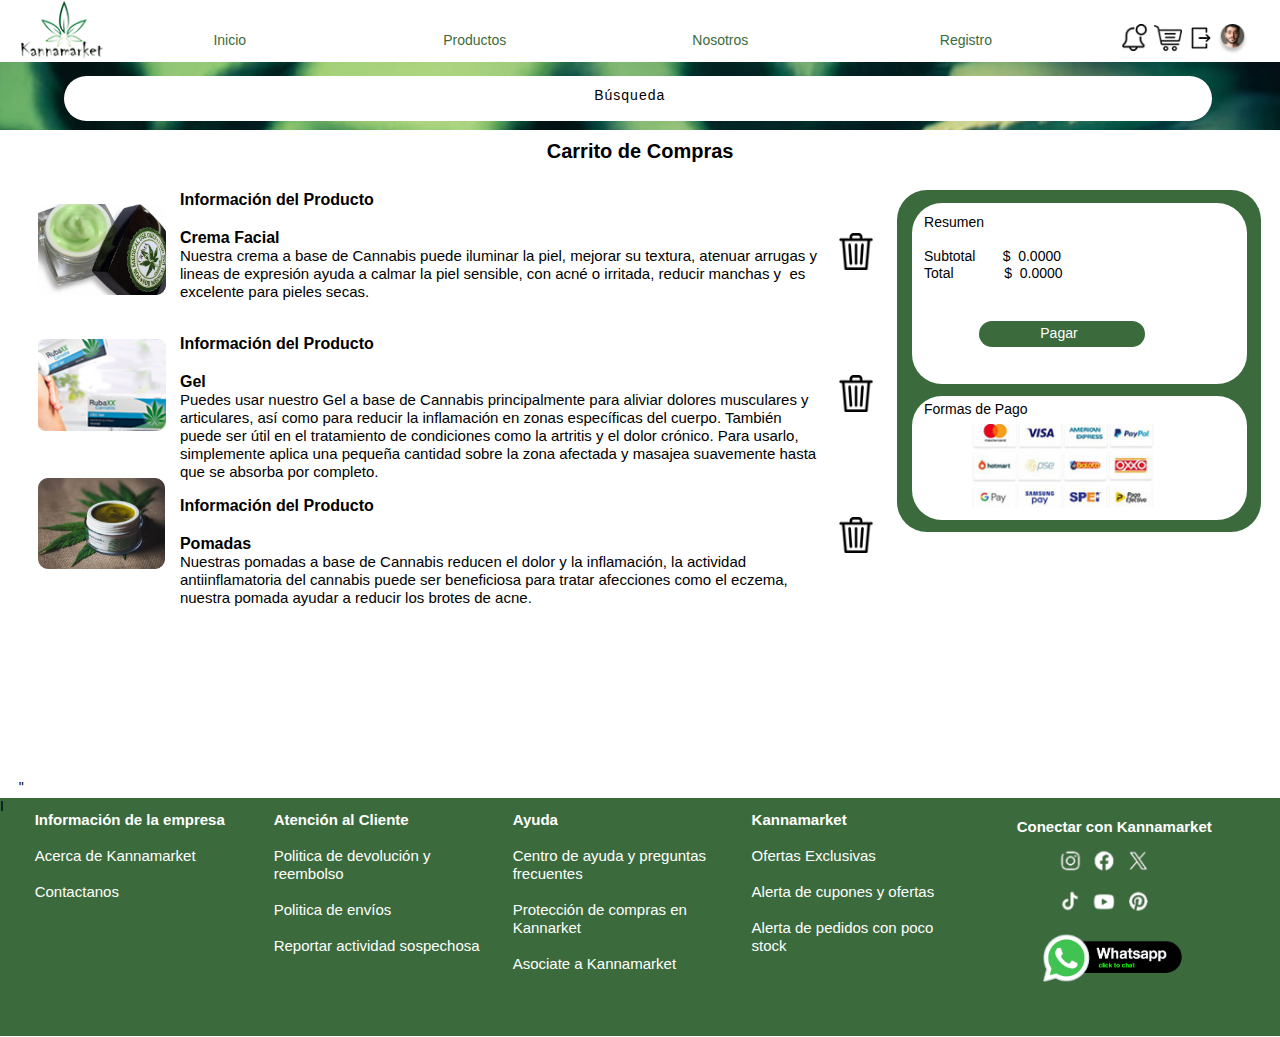
<file: carrito-de-compras.html>
<!DOCTYPE html>
<html class="nojs html css_verticalspacer" lang="es-ES">
 <head>

  <meta http-equiv="Content-type" content="text/html;charset=UTF-8"/>
  <meta name="generator" content="2018.1.1.386"/>
  <meta name="viewport" content="width=device-width, initial-scale=1.0"/>
  
  <script type="text/javascript">
   // Update the 'nojs'/'js' class on the html node
document.documentElement.className = document.documentElement.className.replace(/\bnojs\b/g, 'js');

// Check that all required assets are uploaded and up-to-date
if(typeof Muse == "undefined") window.Muse = {}; window.Muse.assets = {"required":["museutils.js", "museconfig.js", "jquery.musemenu.js", "jquery.watch.js", "require.js", "carrito-de-compras.css"], "outOfDate":[]};
</script>
  
  <title>Carrito de compras</title>
  <!-- CSS -->
  <link rel="stylesheet" type="text/css" href="css/site_global.css?crc=444006867"/>
  <link rel="stylesheet" type="text/css" href="css/master_a-p_g_-maestra-_si-inicio_.css?crc=4073843502"/>
  <link rel="stylesheet" type="text/css" href="css/carrito-de-compras.css?crc=3974714374" id="pagesheet"/>
  <!-- JS includes -->
  <!--[if lt IE 9]>
  <script src="scripts/html5shiv.js?crc=4241844378" type="text/javascript"></script>
  <![endif]-->
   </head>
 <body>

  <div class="clearfix borderbox" id="page"><!-- group -->
   <div class="clearfix grpelem" id="ppu1777"><!-- column -->
    <div class="clearfix colelem" id="pu1777"><!-- group -->
     <div class="clip_frame grpelem" id="u1777"><!-- image -->
      <img class="block" id="u1777_img" src="images/logo%20kannamarket.png?crc=3801568139" alt="" data-heightwidthratio="0.6813186813186813" data-image-width="91" data-image-height="62"/>
     </div>
     <nav class="MenuBar clearfix grpelem" id="menuu1779"><!-- horizontal box -->
      <div class="MenuItemContainer clearfix grpelem" id="u1787"><!-- vertical box -->
       <a class="nonblock nontext MenuItem MenuItemWithSubMenu borderbox clearfix colelem" id="u1788" href="index.html"><!-- horizontal box --><div class="MenuItemLabel NoWrap clearfix grpelem" id="u1791-4"><!-- content --><p>Inicio</p></div></a>
      </div>
      <div class="MenuItemContainer clearfix grpelem" id="u1780"><!-- vertical box -->
       <a class="nonblock nontext MenuItem MenuItemWithSubMenu borderbox clearfix colelem" id="u1783" href="productos.html"><!-- horizontal box --><div class="MenuItemLabel NoWrap clearfix grpelem" id="u1785-4"><!-- content --><p>Productos</p></div></a>
      </div>
      <div class="MenuItemContainer clearfix grpelem" id="u1794"><!-- vertical box -->
       <a class="nonblock nontext MenuItem MenuItemWithSubMenu borderbox clearfix colelem" id="u1795" href="nosotros.html"><!-- horizontal box --><div class="MenuItemLabel NoWrap clearfix grpelem" id="u1798-4"><!-- content --><p>Nosotros</p></div></a>
      </div>
      <div class="MenuItemContainer clearfix grpelem" id="u5914"><!-- vertical box -->
       <a class="nonblock nontext MenuItem MenuItemWithSubMenu borderbox clearfix colelem" id="u5915" href="registro.html"><!-- horizontal box --><div class="MenuItemLabel NoWrap clearfix grpelem" id="u5918-4"><!-- content --><p>Registro</p></div></a>
      </div>
     </nav>
     <a class="nonblock nontext clip_frame grpelem" id="u2547" href="mi-perfil.html"><!-- image --><img class="block" id="u2547_img" src="images/1827504.png?crc=258168644" alt="" title="Notificaciones por leer" data-heightwidthratio="1" data-image-width="29" data-image-height="29"/></a>
     <a class="nonblock nontext MuseLinkActive clip_frame grpelem" id="u1761" href="carrito-de-compras.html"><!-- image --><img class="block" id="u1761_img" src="images/263142.png?crc=4073066833" alt="" title="Carrito de Compras" data-heightwidthratio="1" data-image-width="30" data-image-height="30"/></a>
     <a class="nonblock nontext clip_frame grpelem" id="u2122" href="productos.html"><!-- image --><img class="block" id="u2122_img" src="images/4115235-exit-logout-sign-out_114030.png?crc=3948841754" alt="" title="Cerrar sesión actual" data-heightwidthratio="1" data-image-width="26" data-image-height="26"/></a>
     <a class="nonblock nontext clip_frame grpelem" id="u1808" href="mi-perfil.html"><!-- image --><img class="block" id="u1808_img" src="images/hombre%202.png?crc=3825293350" alt="" title="Ver mi Perfil" data-heightwidthratio="1" data-image-width="33" data-image-height="33"/></a>
    </div>
    <div class="clearfix colelem" id="u2573"><!-- group -->
     <div class="clip_frame grpelem" id="u2576"><!-- image -->
      <img class="block" id="u2576_img" src="images/captura%20de%20pantalla%202024-06-06%20161926-crop-u2576.jpg?crc=84961699" alt="" data-heightwidthratio="0.053440702781844804" data-image-width="1366" data-image-height="73"/>
     </div>
     <div class="Button rounded-corners clearfix grpelem" id="buttonu2574" data-visibility="changed" style="visibility:hidden"><!-- container box -->
      <div class="clearfix grpelem" id="u2575-4"><!-- content -->
       <p>Búsqueda</p>
      </div>
     </div>
    </div>
    <div class="clearfix colelem" id="u2300-4"><!-- content -->
     <h1>Carrito de Compras</h1>
    </div>
    <div class="clearfix colelem" id="pppu2293"><!-- group -->
     <div class="clearfix grpelem" id="ppu2293"><!-- column -->
      <div class="clearfix colelem" id="pu2293"><!-- group -->
       <div class="grpelem" id="u2293"><!-- content -->
        <div class="fluid_height_spacer"></div>
       </div>
       <div class="clip_frame grpelem" id="u6170"><!-- image -->
        <img class="block" id="u6170_img" src="images/crema%20de%20cannabis%205.png?crc=275798639" alt="" data-heightwidthratio="0.708029197080292" data-image-width="137" data-image-height="97"/>
       </div>
      </div>
      <div class="clip_frame colelem" id="u2316"><!-- image -->
       <img class="block" id="u2316_img" src="images/cbd%20aceite%20salud%202-crop-u2316.png?crc=215207252" alt="" data-heightwidthratio="0.7205882352941176" data-image-width="136" data-image-height="98"/>
      </div>
      <div class="clearfix colelem" id="pu2333"><!-- group -->
       <div class="grpelem" id="u2333"><!-- content -->
        <div class="fluid_height_spacer"></div>
       </div>
       <div class="clip_frame grpelem" id="u6183"><!-- image -->
        <img class="block" id="u6183_img" src="images/cbd%20pomada%20salud%201.png?crc=4219843210" alt="" data-heightwidthratio="0.7132352941176471" data-image-width="136" data-image-height="97"/>
       </div>
      </div>
     </div>
     <div class="clearfix grpelem" id="pu2303-9"><!-- column -->
      <div class="clearfix colelem" id="u2303-9"><!-- content -->
       <p id="u2303-2">Información del Producto</p>
       <p id="u2303-3">&nbsp;</p>
       <p id="u2303-5">Crema Facial</p>
       <p id="u2303-7">Nuestra crema a base de Cannabis puede iluminar la piel, mejorar su textura, atenuar arrugas y lineas de expresión ayuda a calmar la piel sensible, con acné o irritada, reducir manchas y&nbsp; es excelente para pieles secas.</p>
      </div>
      <div class="clearfix colelem" id="u2318-9"><!-- content -->
       <p id="u2318-2">Información del Producto</p>
       <p id="u2318-3">&nbsp;</p>
       <p id="u2318-5">Gel</p>
       <p id="u2318-7">Puedes usar nuestro Gel a base de Cannabis principalmente para aliviar dolores musculares y articulares, así como para reducir la inflamación en zonas específicas del cuerpo. También puede ser útil en el tratamiento de condiciones como la artritis y el dolor crónico. Para usarlo, simplemente aplica una pequeña cantidad sobre la zona afectada y masajea suavemente hasta que se absorba por completo.</p>
      </div>
      <div class="clearfix colelem" id="u2335-9"><!-- content -->
       <p id="u2335-2">Información del Producto</p>
       <p id="u2335-3">&nbsp;</p>
       <p id="u2335-5">Pomadas</p>
       <p id="u2335-7">Nuestras pomadas a base de Cannabis reducen el dolor y la inflamación, la actividad antiinflamatoria del cannabis puede ser beneficiosa para tratar afecciones como el eczema, nuestra pomada ayudar a reducir los brotes de acne.</p>
      </div>
     </div>
     <div class="clearfix grpelem" id="pu2306"><!-- column -->
      <div class="clip_frame colelem" id="u2306"><!-- image -->
       <img class="block" id="u2306_img" src="images/860829.png?crc=3800181972" alt="" data-heightwidthratio="1" data-image-width="39" data-image-height="39"/>
      </div>
      <div class="clip_frame colelem" id="u2319"><!-- image -->
       <img class="block" id="u2319_img" src="images/860829.png?crc=3800181972" alt="" data-heightwidthratio="1" data-image-width="39" data-image-height="39"/>
      </div>
      <div class="clip_frame colelem" id="u2336"><!-- image -->
       <img class="block" id="u2336_img" src="images/860829.png?crc=3800181972" alt="" data-heightwidthratio="1" data-image-width="39" data-image-height="39"/>
      </div>
     </div>
     <div class="rounded-corners clearfix grpelem" id="u2367"><!-- group -->
      <div class="rounded-corners grpelem" id="u2370"><!-- simple frame --></div>
      <div class="rounded-corners grpelem" id="u2373"><!-- simple frame --></div>
      <div class="clearfix grpelem" id="u2376-18"><!-- content -->
       <p>Resumen</p>
       <p>&nbsp;</p>
       <p>Subtotal&nbsp;&nbsp;&nbsp;&nbsp;&nbsp;&nbsp; $&nbsp; 0.0000</p>
       <p>Total&nbsp;&nbsp;&nbsp;&nbsp;&nbsp;&nbsp;&nbsp;&nbsp;&nbsp;&nbsp;&nbsp;&nbsp; $&nbsp; 0.0000</p>
       <p>&nbsp;</p>
       <p>&nbsp;</p>
       <p>&nbsp;</p>
       <p>&nbsp;</p>
       <p>&nbsp;</p>
       <p>&nbsp;</p>
       <p>&nbsp;</p>
       <p>Formas de Pago</p>
      </div>
      <div class="clip_frame grpelem" id="u2379"><!-- image -->
       <img class="block" id="u2379_img" src="images/image%201.jpg?crc=3782731806" alt="" data-heightwidthratio="0.4587628865979381" data-image-width="194" data-image-height="89"/>
      </div>
      <div class="clearfix grpelem" id="u2522"><!-- group -->
       <div class="rounded-corners clearfix grpelem" id="u2389"><!-- group -->
        <div class="clearfix grpelem" id="u2392-4"><!-- content -->
         <p>Pagar</p>
        </div>
       </div>
      </div>
     </div>
    </div>
   </div>
   <div class="verticalspacer" data-offset-top="607" data-content-above-spacer="607" data-content-below-spacer="258" data-sizePolicy="fixed" data-pintopage="page_fixedLeft"></div>
   <div class="clearfix grpelem" id="pu1766"><!-- column -->
    <div class="colelem" id="u1766"><!-- custom html -->
     "<link rel="shorcut icon" type="image/x-icon" href="favicon.ico">
    </div>
    <div class="clearfix colelem" id="pu1772-4"><!-- group -->
     <div class="browser_width grpelem" id="u1772-4-bw">
      <div class="clearfix" id="u1772-4"><!-- content -->
       <p>I</p>
      </div>
     </div>
     <div class="clearfix grpelem" id="u1773-10"><!-- content -->
      <p id="u1773-2">Información de la empresa</p>
      <p id="u1773-3">&nbsp;</p>
      <p id="u1773-5">Acerca de Kannamarket</p>
      <p id="u1773-6">&nbsp;</p>
      <p id="u1773-8">Contactanos</p>
     </div>
     <div class="clearfix grpelem" id="u1801-13"><!-- content -->
      <p id="u1801-2">Atención al Cliente</p>
      <p id="u1801-3">&nbsp;</p>
      <p id="u1801-5">Politica de devolución y reembolso</p>
      <p id="u1801-6">&nbsp;</p>
      <p id="u1801-8">Politica de envíos</p>
      <p id="u1801-9">&nbsp;</p>
      <p id="u1801-11">Reportar actividad sospechosa</p>
     </div>
     <div class="clearfix grpelem" id="u1771-13"><!-- content -->
      <p id="u1771-2">Ayuda</p>
      <p id="u1771-3">&nbsp;</p>
      <p id="u1771-5">Centro de ayuda y preguntas frecuentes</p>
      <p id="u1771-6">&nbsp;</p>
      <p id="u1771-8">Protección de compras en Kannarket</p>
      <p id="u1771-9">&nbsp;</p>
      <p id="u1771-11">Asociate a Kannamarket</p>
     </div>
     <div class="clearfix grpelem" id="u1763-13"><!-- content -->
      <p id="u1763-2">Kannamarket</p>
      <p id="u1763-3">&nbsp;</p>
      <p id="u1763-5">Ofertas Exclusivas</p>
      <p id="u1763-6">&nbsp;</p>
      <p id="u1763-8">Alerta de cupones y ofertas</p>
      <p id="u1763-9">&nbsp;</p>
      <p id="u1763-11">Alerta de pedidos con poco stock</p>
     </div>
     <div class="clearfix grpelem" id="u2165"><!-- group -->
      <div class="clearfix grpelem" id="u2168-12"><!-- content -->
       <p id="u2168-2">Conectar con Kannamarket</p>
       <p id="u2168-3">&nbsp;</p>
       <p id="u2168-4">&nbsp;</p>
       <p id="u2168-5">&nbsp;</p>
       <p id="u2168-6">&nbsp;</p>
       <p id="u2168-7">&nbsp;</p>
       <p id="u2168-8">&nbsp;</p>
       <p id="u2168-9">&nbsp;</p>
       <p id="u2168-10">&nbsp;</p>
      </div>
      <div class="clip_frame grpelem" id="u2169"><!-- image -->
       <img class="block" id="u2169_img" src="images/captura_de_pantalla_2024-06-04_222847-removebg-preview%202.png?crc=4096416517" alt="" data-heightwidthratio="0.6608695652173913" data-image-width="115" data-image-height="76"/>
      </div>
      <div class="clip_frame grpelem" id="u2166"><!-- image -->
       <img class="block" id="u2166_img" src="images/whatsapp_link.png?crc=3900323141" alt="" data-heightwidthratio="0.34868421052631576" data-image-width="152" data-image-height="53"/>
      </div>
     </div>
    </div>
   </div>
  </div>
  <!-- Other scripts -->
  <script type="text/javascript">
   // Decide whether to suppress missing file error or not based on preference setting
var suppressMissingFileError = false
</script>
  <script type="text/javascript">
   window.Muse.assets.check=function(c){if(!window.Muse.assets.checked){window.Muse.assets.checked=!0;var b={},d=function(a,b){if(window.getComputedStyle){var c=window.getComputedStyle(a,null);return c&&c.getPropertyValue(b)||c&&c[b]||""}if(document.documentElement.currentStyle)return(c=a.currentStyle)&&c[b]||a.style&&a.style[b]||"";return""},a=function(a){if(a.match(/^rgb/))return a=a.replace(/\s+/g,"").match(/([\d\,]+)/gi)[0].split(","),(parseInt(a[0])<<16)+(parseInt(a[1])<<8)+parseInt(a[2]);if(a.match(/^\#/))return parseInt(a.substr(1),
16);return 0},f=function(f){for(var g=document.getElementsByTagName("link"),j=0;j<g.length;j++)if("text/css"==g[j].type){var l=(g[j].href||"").match(/\/?css\/([\w\-]+\.css)\?crc=(\d+)/);if(!l||!l[1]||!l[2])break;b[l[1]]=l[2]}g=document.createElement("div");g.className="version";g.style.cssText="display:none; width:1px; height:1px;";document.getElementsByTagName("body")[0].appendChild(g);for(j=0;j<Muse.assets.required.length;){var l=Muse.assets.required[j],k=l.match(/([\w\-\.]+)\.(\w+)$/),i=k&&k[1]?
k[1]:null,k=k&&k[2]?k[2]:null;switch(k.toLowerCase()){case "css":i=i.replace(/\W/gi,"_").replace(/^([^a-z])/gi,"_$1");g.className+=" "+i;i=a(d(g,"color"));k=a(d(g,"backgroundColor"));i!=0||k!=0?(Muse.assets.required.splice(j,1),"undefined"!=typeof b[l]&&(i!=b[l]>>>24||k!=(b[l]&16777215))&&Muse.assets.outOfDate.push(l)):j++;g.className="version";break;case "js":j++;break;default:throw Error("Unsupported file type: "+k);}}c?c().jquery!="1.8.3"&&Muse.assets.outOfDate.push("jquery-1.8.3.min.js"):Muse.assets.required.push("jquery-1.8.3.min.js");
g.parentNode.removeChild(g);if(Muse.assets.outOfDate.length||Muse.assets.required.length)g="Puede que determinados archivos falten en el servidor o sean incorrectos. Limpie la cache del navegador e inténtelo de nuevo. Si el problema persiste, póngase en contacto con el administrador del sitio web.",f&&Muse.assets.outOfDate.length&&(g+="\nOut of date: "+Muse.assets.outOfDate.join(",")),f&&Muse.assets.required.length&&(g+="\nMissing: "+Muse.assets.required.join(",")),suppressMissingFileError?(g+="\nUse SuppressMissingFileError key in AppPrefs.xml to show missing file error pop up.",console.log(g)):alert(g)};location&&location.search&&location.search.match&&location.search.match(/muse_debug/gi)?
setTimeout(function(){f(!0)},5E3):f()}};
var muse_init=function(){require.config({baseUrl:""});require(["jquery","museutils","whatinput","jquery.musemenu","jquery.watch"],function(c){var $ = c;$(document).ready(function(){try{
window.Muse.assets.check($);/* body */
Muse.Utils.transformMarkupToFixBrowserProblemsPreInit();/* body */
Muse.Utils.prepHyperlinks(true);/* body */
Muse.Utils.resizeHeight('.browser_width');/* resize height */
Muse.Utils.requestAnimationFrame(function() { $('body').addClass('initialized'); });/* mark body as initialized */
Muse.Utils.makeButtonsVisibleAfterSettingMinWidth();/* body */
Muse.Utils.initWidget('.MenuBar', ['#bp_infinity'], function(elem) { return $(elem).museMenu(); });/* unifiedNavBar */
Muse.Utils.fullPage('#page');/* 100% height page */
Muse.Utils.showWidgetsWhenReady();/* body */
Muse.Utils.transformMarkupToFixBrowserProblems();/* body */
}catch(b){if(b&&"function"==typeof b.notify?b.notify():Muse.Assert.fail("Error calling selector function: "+b),false)throw b;}})})};

</script>
  <!-- RequireJS script -->
  <script src="scripts/require.js?crc=4177726516" type="text/javascript" async data-main="scripts/museconfig.js?crc=3936894949" onload="if (requirejs) requirejs.onError = function(requireType, requireModule) { if (requireType && requireType.toString && requireType.toString().indexOf && 0 <= requireType.toString().indexOf('#scripterror')) window.Muse.assets.check(); }" onerror="window.Muse.assets.check();"></script>
   </body>
</html>
</file>
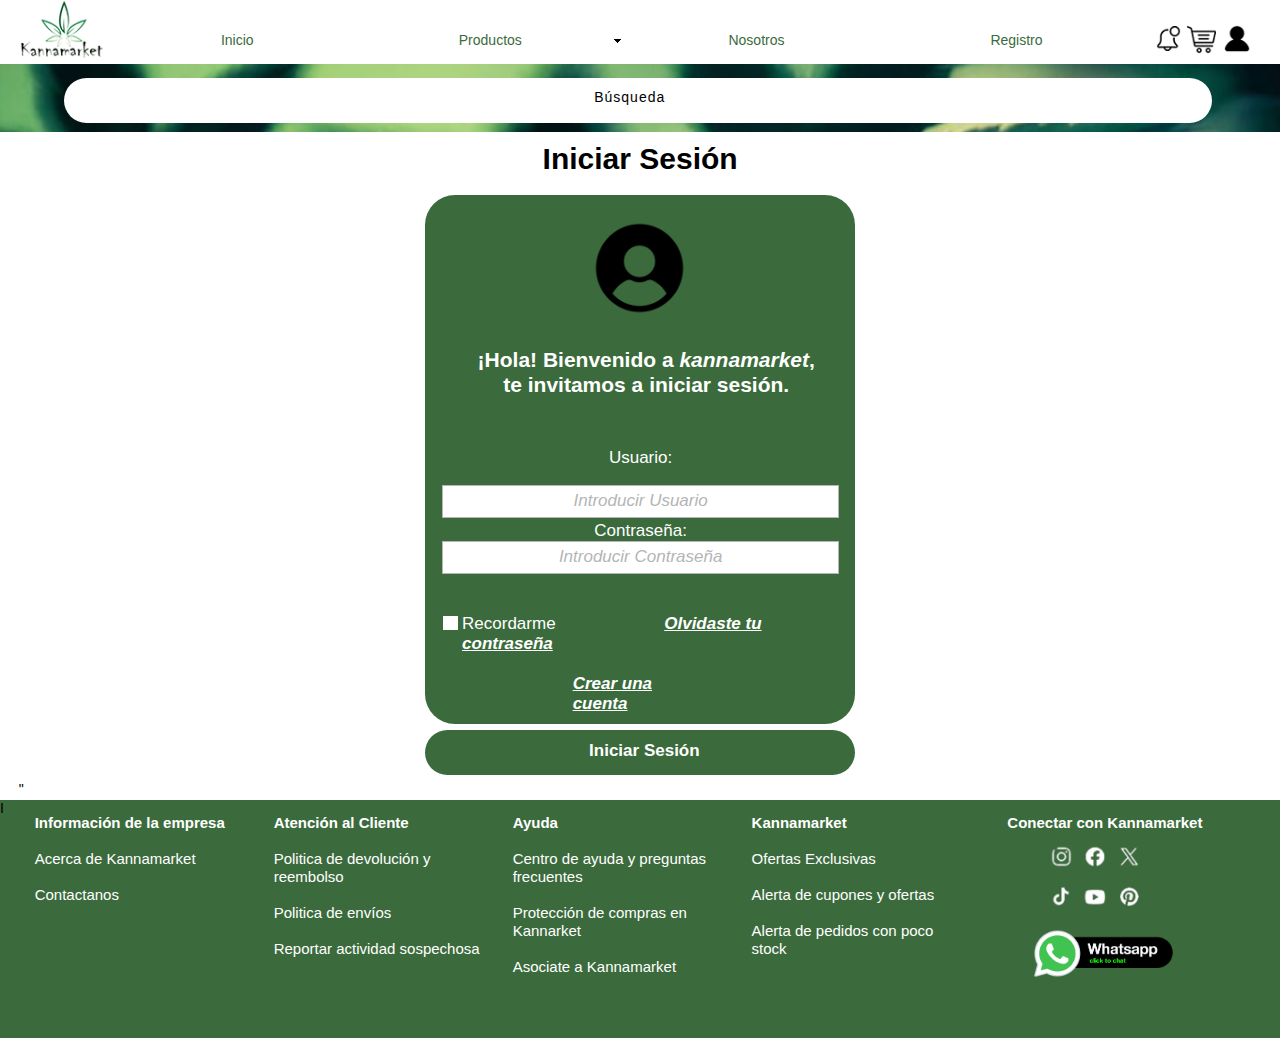
<file: inicio-sesion.html>
<!DOCTYPE html>
<html class="nojs html css_verticalspacer" lang="es-ES">
 <head>

  <meta http-equiv="Content-type" content="text/html;charset=UTF-8"/>
  <meta name="generator" content="2018.1.1.386"/>
  <meta name="viewport" content="width=device-width, initial-scale=1.0"/>
  
  <script type="text/javascript">
   // Update the 'nojs'/'js' class on the html node
document.documentElement.className = document.documentElement.className.replace(/\bnojs\b/g, 'js');

// Check that all required assets are uploaded and up-to-date
if(typeof Muse == "undefined") window.Muse = {}; window.Muse.assets = {"required":["museutils.js", "museconfig.js", "jquery.musemenu.js", "jquery.watch.js", "require.js", "webpro.js", "inicio-sesion.css"], "outOfDate":[]};
</script>
  
  <title>Inicio Sesion</title>
  <!-- CSS -->
  <link rel="stylesheet" type="text/css" href="css/site_global.css?crc=444006867"/>
  <link rel="stylesheet" type="text/css" href="css/master_a-p_g_-maestra-_no-inicio_.css?crc=262701562"/>
  <link rel="stylesheet" type="text/css" href="css/inicio-sesion.css?crc=124678925" id="pagesheet"/>
  <!-- JS includes -->
  <!--[if lt IE 9]>
  <script src="scripts/html5shiv.js?crc=4241844378" type="text/javascript"></script>
  <![endif]-->
   </head>
 <body>

  <div class="clearfix borderbox" id="page"><!-- group -->
   <div class="clearfix grpelem" id="ppu467"><!-- column -->
    <div class="clearfix colelem" id="pu467"><!-- group -->
     <div class="clip_frame grpelem" id="u467"><!-- image -->
      <img class="block" id="u467_img" src="images/logo%20kannamarket.png?crc=3801568139" alt="" data-heightwidthratio="0.6813186813186813" data-image-width="91" data-image-height="62"/>
     </div>
     <nav class="MenuBar clearfix grpelem" id="menuu190"><!-- horizontal box -->
      <div class="MenuItemContainer clearfix grpelem" id="u198"><!-- vertical box -->
       <a class="nonblock nontext MenuItem MenuItemWithSubMenu borderbox clearfix colelem" id="u199" href="index.html"><!-- horizontal box --><div class="MenuItemLabel NoWrap clearfix grpelem" id="u202-4"><!-- content --><p>Inicio</p></div></a>
      </div>
      <div class="MenuItemContainer clearfix grpelem" id="u191"><!-- vertical box -->
       <a class="nonblock nontext MenuItem MenuItemWithSubMenu borderbox clearfix colelem" id="u194" href="productos.html"><!-- horizontal box --><div class="MenuItemLabel NoWrap clearfix grpelem" id="u197-4"><!-- content --><p>Productos</p></div><div class="grpelem" id="u195"><!-- content --></div></a>
       <div class="SubMenu MenuLevel1 clearfix" id="u192"><!-- vertical box -->
        <ul class="SubMenuView clearfix colelem" id="u193"><!-- vertical box -->
         <li class="MenuItemContainer clearfix colelem" id="u3237"><!-- horizontal box --><a class="nonblock nontext MenuItem MenuItemWithSubMenu clearfix grpelem" id="u3239" href="novedades.html"><!-- horizontal box --><div class="MenuItemLabel NoWrap clearfix grpelem" id="u3243-4"><!-- content --><div id="u3243-3"><p>Novedades</p></div></div></a></li>
         <li class="MenuItemContainer clearfix colelem" id="u3258"><!-- horizontal box --><a class="nonblock nontext MenuItem MenuItemWithSubMenu clearfix grpelem" id="u3261" href="ofertas.html"><!-- horizontal box --><div class="MenuItemLabel NoWrap clearfix grpelem" id="u3262-4"><!-- content --><div id="u3262-3"><p>Ofertas</p></div></div></a></li>
         <li class="MenuItemContainer clearfix colelem" id="u3279"><!-- horizontal box --><a class="nonblock nontext MenuItem MenuItemWithSubMenu clearfix grpelem" id="u3282" href="mas-vendidos.html"><!-- horizontal box --><div class="MenuItemLabel NoWrap clearfix grpelem" id="u3283-4"><!-- content --><div id="u3283-3"><p>Mas vendidos</p></div></div></a></li>
        </ul>
       </div>
      </div>
      <div class="MenuItemContainer clearfix grpelem" id="u236"><!-- vertical box -->
       <a class="nonblock nontext MenuItem MenuItemWithSubMenu borderbox clearfix colelem" id="u239" href="nosotros.html"><!-- horizontal box --><div class="MenuItemLabel NoWrap clearfix grpelem" id="u240-4"><!-- content --><p>Nosotros</p></div></a>
      </div>
      <div class="MenuItemContainer clearfix grpelem" id="u5935"><!-- vertical box -->
       <a class="nonblock nontext MenuItem MenuItemWithSubMenu borderbox clearfix colelem" id="u5938" href="registro.html"><!-- horizontal box --><div class="MenuItemLabel NoWrap clearfix grpelem" id="u5939-4"><!-- content --><p>Registro</p></div></a>
      </div>
     </nav>
     <a class="nonblock nontext MuseLinkActive clip_frame grpelem" id="u2537" href="inicio-sesion.html"><!-- image --><img class="block" id="u2537_img" src="images/1827504.png?crc=258168644" alt="" title="Notificaciones por leer" data-heightwidthratio="1" data-image-width="27" data-image-height="27"/></a>
     <a class="nonblock nontext MuseLinkActive clip_frame grpelem" id="u1700" href="inicio-sesion.html"><!-- image --><img class="block" id="u1700_img" src="images/263142.png?crc=4073066833" alt="" data-heightwidthratio="1" data-image-width="31" data-image-height="31"/></a>
     <a class="nonblock nontext MuseLinkActive clip_frame grpelem" id="u1678" href="inicio-sesion.html"><!-- image --><img class="block" id="u1678_img" src="images/my-account-login.png?crc=130870292" alt="" data-heightwidthratio="1" data-image-width="32" data-image-height="32"/></a>
    </div>
    <div class="clearfix colelem" id="u2557"><!-- group -->
     <div class="clip_frame grpelem" id="u2558"><!-- image -->
      <img class="block" id="u2558_img" src="images/captura%20de%20pantalla%202024-06-06%20161926-crop-u2558.jpg?crc=84961699" alt="" data-heightwidthratio="0.053440702781844804" data-image-width="1366" data-image-height="73"/>
     </div>
     <div class="Button clearfix grpelem" id="buttonu2560" data-visibility="changed" style="visibility:hidden"><!-- container box -->
      <div class="clearfix grpelem" id="u2561-4"><!-- content -->
       <p>Búsqueda</p>
      </div>
     </div>
    </div>
    <div class="clearfix colelem" id="u3207-4"><!-- content -->
     <h1>Iniciar Sesión</h1>
    </div>
    <div class="clearfix colelem" id="pu3213"><!-- group -->
     <div class="clearfix grpelem" id="u3213"><!-- group -->
      <div class="clearfix grpelem" id="u3198"><!-- group -->
       <div class="rounded-corners clearfix grpelem" id="u3180"><!-- column -->
        <div class="clearfix colelem" id="u2076-6"><!-- content -->
         <p>¡Hola! Bienvenido a <span id="u2076-2">kannamarket</span>, te invitamos a iniciar sesión.</p>
        </div>
        <div class="clearfix colelem" id="u2100-5"><!-- content -->
         <p>Recordarme&nbsp;&nbsp;&nbsp;&nbsp;&nbsp;&nbsp;&nbsp;&nbsp;&nbsp;&nbsp;&nbsp;&nbsp;&nbsp;&nbsp;&nbsp;&nbsp;&nbsp;&nbsp;&nbsp;&nbsp;&nbsp;&nbsp; <span id="u2100-2">Olvidaste tu contraseña</span></p>
        </div>
       </div>
      </div>
      <div class="grpelem" id="u3210"><!-- simple frame --></div>
     </div>
     <div class="clip_frame grpelem" id="u3216"><!-- image -->
      <img class="block" id="u3216_img" src="images/free-user-icon-3296-thumb.png?crc=432468204" alt="" data-heightwidthratio="1" data-image-width="106" data-image-height="106"/>
     </div>
     <form class="form-grp clearfix grpelem" id="widgetu6106" method="post" enctype="multipart/form-data" action="scripts/form-u6106.php" data-sizePolicy="fluidWidth" data-pintopage="page_fluidx"><!-- none box -->
      <div class="clearfix grpelem" id="pwidgetu6107"><!-- column -->
       <div class="fld-grp clearfix colelem" id="widgetu6107" data-required="true" data-sizePolicy="fluidWidth" data-pintopage="page_fluidx"><!-- none box -->
        <label class="fld-label actAsDiv clearfix colelem" id="u6109-4" for="widgetu6107_input"><!-- content --><span class="actAsPara">Usuario:</span></label>
        <span class="fld-input NoWrap actAsDiv clearfix colelem" id="u6110-4"><!-- content --><div id="u6110-3"><input class="wrapped-input" type="text" spellcheck="false" id="widgetu6107_input" name="custom_U6107" tabindex="1"/><label class="wrapped-input fld-prompt" id="widgetu6107_prompt" for="widgetu6107_input"><span class="actAsPara">Introducir Usuario</span></label></div></span>
       </div>
       <div class="fld-grp clearfix colelem" id="widgetu6111" data-required="true" data-type="email" data-sizePolicy="fluidWidth" data-pintopage="page_fluidx"><!-- none box -->
        <label class="fld-label actAsDiv clearfix colelem" id="u6114-4" for="widgetu6111_input"><!-- content --><span class="actAsPara">Contraseña:</span></label>
        <span class="fld-input NoWrap actAsDiv clearfix colelem" id="u6112-4"><!-- content --><div id="u6112-3"><input class="wrapped-input" type="email" spellcheck="false" id="widgetu6111_input" name="Email" tabindex="2"/><label class="wrapped-input fld-prompt" id="widgetu6111_prompt" for="widgetu6111_input"><span class="actAsPara">Introducir Contraseña</span></label></div></span>
       </div>
      </div>
      <div class="clearfix grpelem" id="ppu6115-4"><!-- column -->
       <div class="clearfix colelem" id="pu6115-4"><!-- group -->
        <div class="clearfix grpelem" id="u6115-4"><!-- content -->
         <p>Enviando formulario...</p>
        </div>
        <div class="clearfix grpelem" id="u6121-4"><!-- content -->
         <p>El servidor ha detectado un error.</p>
        </div>
        <div class="clearfix grpelem" id="u6116-3"><!-- content -->
         <p>&nbsp;</p>
        </div>
       </div>
       <button class="submit-btn NoWrap clearfix colelem" id="u6122-3" type="submit" value="&nbsp;" tabindex="3"><!-- content -->
        <div style="margin-top:-15px;height:15px;">
         <p>&nbsp;</p>
        </div>
       </button>
      </div>
     </form>
     <a class="nonblock nontext clearfix grpelem" id="u6160-4" href="registro.html"><!-- content --><p><span id="u6160">Crear una cuenta</span></p></a>
    </div>
    <div class="clearfix colelem" id="u3201"><!-- group -->
     <div class="pointer_cursor rounded-corners clearfix grpelem" id="u2106"><!-- group -->
      <a class="block" href="inicio---copia.html"><!-- Block link tag --></a>
      <a class="nonblock nontext clearfix grpelem" id="u2109-4" href="inicio---copia.html"><!-- content --><p>Iniciar Sesión</p></a>
     </div>
    </div>
   </div>
   <div class="verticalspacer" data-offset-top="759" data-content-above-spacer="759" data-content-below-spacer="258" data-sizePolicy="fixed" data-pintopage="page_fixedLeft"></div>
   <div class="clearfix grpelem" id="pu1617"><!-- column -->
    <div class="colelem" id="u1617"><!-- custom html -->
     "<link rel="shorcut icon" type="image/x-icon" href="favicon.ico">
    </div>
    <div class="clearfix colelem" id="pu1574-4"><!-- group -->
     <div class="browser_width grpelem" id="u1574-4-bw">
      <div class="clearfix" id="u1574-4"><!-- content -->
       <p>I</p>
      </div>
     </div>
     <div class="clearfix grpelem" id="u1580-10"><!-- content -->
      <p id="u1580-2">Información de la empresa</p>
      <p id="u1580-3">&nbsp;</p>
      <p id="u1580-5">Acerca de Kannamarket</p>
      <p id="u1580-6">&nbsp;</p>
      <p id="u1580-8">Contactanos</p>
     </div>
     <div class="clearfix grpelem" id="u1592-13"><!-- content -->
      <p id="u1592-2">Atención al Cliente</p>
      <p id="u1592-3">&nbsp;</p>
      <p id="u1592-5">Politica de devolución y reembolso</p>
      <p id="u1592-6">&nbsp;</p>
      <p id="u1592-8">Politica de envíos</p>
      <p id="u1592-9">&nbsp;</p>
      <p id="u1592-11">Reportar actividad sospechosa</p>
     </div>
     <div class="clearfix grpelem" id="u1595-13"><!-- content -->
      <p id="u1595-2">Ayuda</p>
      <p id="u1595-3">&nbsp;</p>
      <p id="u1595-5">Centro de ayuda y preguntas frecuentes</p>
      <p id="u1595-6">&nbsp;</p>
      <p id="u1595-8">Protección de compras en Kannarket</p>
      <p id="u1595-9">&nbsp;</p>
      <p id="u1595-11">Asociate a Kannamarket</p>
     </div>
     <div class="clearfix grpelem" id="u1598-13"><!-- content -->
      <p id="u1598-2">Kannamarket</p>
      <p id="u1598-3">&nbsp;</p>
      <p id="u1598-5">Ofertas Exclusivas</p>
      <p id="u1598-6">&nbsp;</p>
      <p id="u1598-8">Alerta de cupones y ofertas</p>
      <p id="u1598-9">&nbsp;</p>
      <p id="u1598-11">Alerta de pedidos con poco stock</p>
     </div>
     <div class="clearfix grpelem" id="u2162"><!-- group -->
      <div class="clearfix grpelem" id="u1601-12"><!-- content -->
       <p id="u1601-2">Conectar con Kannamarket</p>
       <p id="u1601-3">&nbsp;</p>
       <p id="u1601-4">&nbsp;</p>
       <p id="u1601-5">&nbsp;</p>
       <p id="u1601-6">&nbsp;</p>
       <p id="u1601-7">&nbsp;</p>
       <p id="u1601-8">&nbsp;</p>
       <p id="u1601-9">&nbsp;</p>
       <p id="u1601-10">&nbsp;</p>
      </div>
      <div class="clip_frame grpelem" id="u1604"><!-- image -->
       <img class="block" id="u1604_img" src="images/captura_de_pantalla_2024-06-04_222847-removebg-preview%202.png?crc=4096416517" alt="" data-heightwidthratio="0.6608695652173913" data-image-width="115" data-image-height="76"/>
      </div>
      <div class="clip_frame grpelem" id="u2152"><!-- image -->
       <img class="block" id="u2152_img" src="images/whatsapp_link.png?crc=3900323141" alt="" data-heightwidthratio="0.34868421052631576" data-image-width="152" data-image-height="53"/>
      </div>
     </div>
    </div>
   </div>
  </div>
  <!-- Other scripts -->
  <script type="text/javascript">
   // Decide whether to suppress missing file error or not based on preference setting
var suppressMissingFileError = false
</script>
  <script type="text/javascript">
   window.Muse.assets.check=function(c){if(!window.Muse.assets.checked){window.Muse.assets.checked=!0;var b={},d=function(a,b){if(window.getComputedStyle){var c=window.getComputedStyle(a,null);return c&&c.getPropertyValue(b)||c&&c[b]||""}if(document.documentElement.currentStyle)return(c=a.currentStyle)&&c[b]||a.style&&a.style[b]||"";return""},a=function(a){if(a.match(/^rgb/))return a=a.replace(/\s+/g,"").match(/([\d\,]+)/gi)[0].split(","),(parseInt(a[0])<<16)+(parseInt(a[1])<<8)+parseInt(a[2]);if(a.match(/^\#/))return parseInt(a.substr(1),
16);return 0},f=function(f){for(var g=document.getElementsByTagName("link"),j=0;j<g.length;j++)if("text/css"==g[j].type){var l=(g[j].href||"").match(/\/?css\/([\w\-]+\.css)\?crc=(\d+)/);if(!l||!l[1]||!l[2])break;b[l[1]]=l[2]}g=document.createElement("div");g.className="version";g.style.cssText="display:none; width:1px; height:1px;";document.getElementsByTagName("body")[0].appendChild(g);for(j=0;j<Muse.assets.required.length;){var l=Muse.assets.required[j],k=l.match(/([\w\-\.]+)\.(\w+)$/),i=k&&k[1]?
k[1]:null,k=k&&k[2]?k[2]:null;switch(k.toLowerCase()){case "css":i=i.replace(/\W/gi,"_").replace(/^([^a-z])/gi,"_$1");g.className+=" "+i;i=a(d(g,"color"));k=a(d(g,"backgroundColor"));i!=0||k!=0?(Muse.assets.required.splice(j,1),"undefined"!=typeof b[l]&&(i!=b[l]>>>24||k!=(b[l]&16777215))&&Muse.assets.outOfDate.push(l)):j++;g.className="version";break;case "js":j++;break;default:throw Error("Unsupported file type: "+k);}}c?c().jquery!="1.8.3"&&Muse.assets.outOfDate.push("jquery-1.8.3.min.js"):Muse.assets.required.push("jquery-1.8.3.min.js");
g.parentNode.removeChild(g);if(Muse.assets.outOfDate.length||Muse.assets.required.length)g="Puede que determinados archivos falten en el servidor o sean incorrectos. Limpie la cache del navegador e inténtelo de nuevo. Si el problema persiste, póngase en contacto con el administrador del sitio web.",f&&Muse.assets.outOfDate.length&&(g+="\nOut of date: "+Muse.assets.outOfDate.join(",")),f&&Muse.assets.required.length&&(g+="\nMissing: "+Muse.assets.required.join(",")),suppressMissingFileError?(g+="\nUse SuppressMissingFileError key in AppPrefs.xml to show missing file error pop up.",console.log(g)):alert(g)};location&&location.search&&location.search.match&&location.search.match(/muse_debug/gi)?
setTimeout(function(){f(!0)},5E3):f()}};
var muse_init=function(){require.config({baseUrl:""});require(["jquery","museutils","whatinput","jquery.musemenu","webpro","jquery.watch"],function(c){var $ = c;$(document).ready(function(){try{
window.Muse.assets.check($);/* body */
Muse.Utils.transformMarkupToFixBrowserProblemsPreInit();/* body */
Muse.Utils.prepHyperlinks(true);/* body */
Muse.Utils.resizeHeight('.browser_width');/* resize height */
Muse.Utils.requestAnimationFrame(function() { $('body').addClass('initialized'); });/* mark body as initialized */
Muse.Utils.makeButtonsVisibleAfterSettingMinWidth();/* body */
Muse.Utils.initWidget('.MenuBar', ['#bp_infinity'], function(elem) { return $(elem).museMenu(); });/* unifiedNavBar */
Muse.Utils.initWidget('#widgetu6106', ['#bp_infinity'], function(elem) { return new WebPro.Widget.Form(elem, {validationEvent:'submit',errorStateSensitivity:'high',fieldWrapperClass:'fld-grp',formSubmittedClass:'frm-sub-st',formErrorClass:'frm-subm-err-st',formDeliveredClass:'frm-subm-ok-st',notEmptyClass:'non-empty-st',focusClass:'focus-st',invalidClass:'fld-err-st',requiredClass:'fld-err-st',ajaxSubmit:true}); });/* #widgetu6106 */
Muse.Utils.fullPage('#page');/* 100% height page */
Muse.Utils.showWidgetsWhenReady();/* body */
Muse.Utils.transformMarkupToFixBrowserProblems();/* body */
}catch(b){if(b&&"function"==typeof b.notify?b.notify():Muse.Assert.fail("Error calling selector function: "+b),false)throw b;}})})};

</script>
  <!-- RequireJS script -->
  <script src="scripts/require.js?crc=4177726516" type="text/javascript" async data-main="scripts/museconfig.js?crc=3936894949" onload="if (requirejs) requirejs.onError = function(requireType, requireModule) { if (requireType && requireType.toString && requireType.toString().indexOf && 0 <= requireType.toString().indexOf('#scripterror')) window.Muse.assets.check(); }" onerror="window.Muse.assets.check();"></script>
   </body>
</html>
</file>
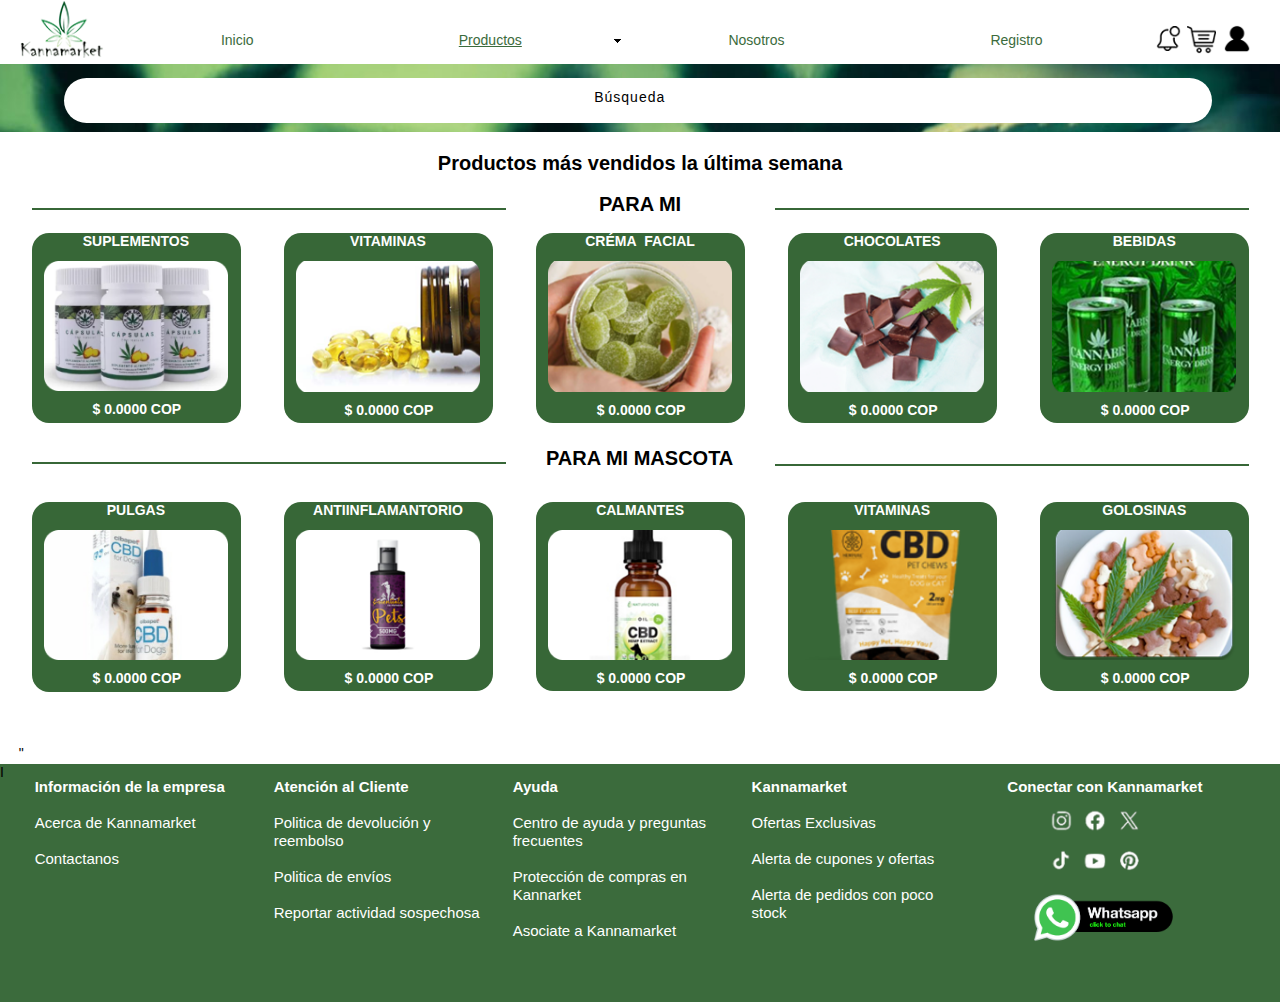
<file: mas-vendidos.html>
<!DOCTYPE html>
<html class="nojs html css_verticalspacer" lang="es-ES">
 <head>

  <meta http-equiv="Content-type" content="text/html;charset=UTF-8"/>
  <meta name="generator" content="2018.1.1.386"/>
  <meta name="viewport" content="width=device-width, initial-scale=1.0"/>
  
  <script type="text/javascript">
   // Update the 'nojs'/'js' class on the html node
document.documentElement.className = document.documentElement.className.replace(/\bnojs\b/g, 'js');

// Check that all required assets are uploaded and up-to-date
if(typeof Muse == "undefined") window.Muse = {}; window.Muse.assets = {"required":["museutils.js", "museconfig.js", "jquery.musemenu.js", "jquery.watch.js", "require.js", "mas-vendidos.css"], "outOfDate":[]};
</script>
  
  <title>Mas vendidos</title>
  <!-- CSS -->
  <link rel="stylesheet" type="text/css" href="css/site_global.css?crc=444006867"/>
  <link rel="stylesheet" type="text/css" href="css/master_a-p_g_-maestra-_no-inicio_.css?crc=262701562"/>
  <link rel="stylesheet" type="text/css" href="css/mas-vendidos.css?crc=141726814" id="pagesheet"/>
  <!-- JS includes -->
  <!--[if lt IE 9]>
  <script src="scripts/html5shiv.js?crc=4241844378" type="text/javascript"></script>
  <![endif]-->
   </head>
 <body>

  <div class="clearfix borderbox" id="page"><!-- group -->
   <div class="clearfix grpelem" id="ppu467"><!-- column -->
    <div class="clearfix colelem" id="pu467"><!-- group -->
     <div class="clip_frame grpelem" id="u467"><!-- image -->
      <img class="block" id="u467_img" src="images/logo%20kannamarket.png?crc=3801568139" alt="" data-heightwidthratio="0.6813186813186813" data-image-width="91" data-image-height="62"/>
     </div>
     <nav class="MenuBar clearfix grpelem" id="menuu190"><!-- horizontal box -->
      <div class="MenuItemContainer clearfix grpelem" id="u198"><!-- vertical box -->
       <a class="nonblock nontext MenuItem MenuItemWithSubMenu borderbox clearfix colelem" id="u199" href="index.html"><!-- horizontal box --><div class="MenuItemLabel NoWrap clearfix grpelem" id="u202-4"><!-- content --><p>Inicio</p></div></a>
      </div>
      <div class="MenuItemContainer clearfix grpelem" id="u191"><!-- vertical box -->
       <a class="nonblock nontext MenuItem MenuItemWithSubMenu borderbox clearfix colelem" id="u194" href="productos.html"><!-- horizontal box --><div class="MenuItemLabel NoWrap clearfix grpelem" id="u197-4"><!-- content --><p>Productos</p></div><div class="grpelem" id="u195"><!-- content --></div></a>
       <div class="SubMenu MenuLevel1 clearfix" id="u192"><!-- vertical box -->
        <ul class="SubMenuView clearfix colelem" id="u193"><!-- vertical box -->
         <li class="MenuItemContainer clearfix colelem" id="u3237"><!-- horizontal box --><a class="nonblock nontext MenuItem MenuItemWithSubMenu clearfix grpelem" id="u3239" href="novedades.html"><!-- horizontal box --><div class="MenuItemLabel NoWrap clearfix grpelem" id="u3243-4"><!-- content --><div id="u3243-3"><p>Novedades</p></div></div></a></li>
         <li class="MenuItemContainer clearfix colelem" id="u3258"><!-- horizontal box --><a class="nonblock nontext MenuItem MenuItemWithSubMenu clearfix grpelem" id="u3261" href="ofertas.html"><!-- horizontal box --><div class="MenuItemLabel NoWrap clearfix grpelem" id="u3262-4"><!-- content --><div id="u3262-3"><p>Ofertas</p></div></div></a></li>
         <li class="MenuItemContainer clearfix colelem" id="u3279"><!-- horizontal box --><a class="nonblock nontext MenuItem MenuItemWithSubMenu MuseMenuActive clearfix grpelem" id="u3282" href="mas-vendidos.html"><!-- horizontal box --><div class="MenuItemLabel NoWrap clearfix grpelem" id="u3283-4"><!-- content --><div id="u3283-3"><p>Mas vendidos</p></div></div></a></li>
        </ul>
       </div>
      </div>
      <div class="MenuItemContainer clearfix grpelem" id="u236"><!-- vertical box -->
       <a class="nonblock nontext MenuItem MenuItemWithSubMenu borderbox clearfix colelem" id="u239" href="nosotros.html"><!-- horizontal box --><div class="MenuItemLabel NoWrap clearfix grpelem" id="u240-4"><!-- content --><p>Nosotros</p></div></a>
      </div>
      <div class="MenuItemContainer clearfix grpelem" id="u5935"><!-- vertical box -->
       <a class="nonblock nontext MenuItem MenuItemWithSubMenu borderbox clearfix colelem" id="u5938" href="registro.html"><!-- horizontal box --><div class="MenuItemLabel NoWrap clearfix grpelem" id="u5939-4"><!-- content --><p>Registro</p></div></a>
      </div>
     </nav>
     <a class="nonblock nontext clip_frame grpelem" id="u2537" href="inicio-sesion.html"><!-- image --><img class="block" id="u2537_img" src="images/1827504.png?crc=258168644" alt="" title="Notificaciones por leer" data-heightwidthratio="1" data-image-width="27" data-image-height="27"/></a>
     <a class="nonblock nontext clip_frame grpelem" id="u1700" href="inicio-sesion.html"><!-- image --><img class="block" id="u1700_img" src="images/263142.png?crc=4073066833" alt="" data-heightwidthratio="1" data-image-width="31" data-image-height="31"/></a>
     <a class="nonblock nontext clip_frame grpelem" id="u1678" href="inicio-sesion.html"><!-- image --><img class="block" id="u1678_img" src="images/my-account-login.png?crc=130870292" alt="" data-heightwidthratio="1" data-image-width="32" data-image-height="32"/></a>
    </div>
    <div class="clearfix colelem" id="u2557"><!-- group -->
     <div class="clip_frame grpelem" id="u2558"><!-- image -->
      <img class="block" id="u2558_img" src="images/captura%20de%20pantalla%202024-06-06%20161926-crop-u2558.jpg?crc=84961699" alt="" data-heightwidthratio="0.053440702781844804" data-image-width="1366" data-image-height="73"/>
     </div>
     <div class="Button clearfix grpelem" id="buttonu2560" data-visibility="changed" style="visibility:hidden"><!-- container box -->
      <div class="clearfix grpelem" id="u2561-4"><!-- content -->
       <p>Búsqueda</p>
      </div>
     </div>
    </div>
    <div class="clearfix colelem" id="u4055-4"><!-- content -->
     <h1>Productos más vendidos la última semana</h1>
    </div>
    <div class="clearfix colelem" id="pu4148"><!-- group -->
     <div class="grpelem" id="u4148"><!-- simple frame --></div>
     <div class="clearfix grpelem" id="u4150-4"><!-- content -->
      <h1>PARA MI</h1>
     </div>
     <div class="grpelem" id="u4149"><!-- simple frame --></div>
    </div>
    <div class="clearfix colelem" id="pu4114"><!-- group -->
     <div class="clearfix grpelem" id="u4114"><!-- group -->
      <div class="rounded-corners clearfix grpelem" id="u4115"><!-- column -->
       <div class="clearfix colelem" id="u4117-4"><!-- content -->
        <p>SUPLEMENTOS</p>
       </div>
       <div class="clip_frame colelem" id="u4118"><!-- image -->
        <img class="block" id="u4118_img" src="images/crema%20de%20cannabis%2015.png?crc=4262408043" alt="" data-heightwidthratio="0.7091836734693877" data-image-width="196" data-image-height="139"/>
       </div>
       <div class="clearfix colelem" id="u4116-4"><!-- content -->
        <p>$ 0.0000 COP</p>
       </div>
      </div>
     </div>
     <div class="clearfix grpelem" id="u4120"><!-- group -->
      <div class="rounded-corners clearfix grpelem" id="u4124"><!-- column -->
       <div class="clearfix colelem" id="u4123-4"><!-- content -->
        <p>VITAMINAS</p>
       </div>
       <div class="clip_frame colelem" id="u4121"><!-- image -->
        <img class="block" id="u4121_img" src="images/cbd%20vitamina%20salud%201-crop-u4121.png?crc=15150456" alt="" data-heightwidthratio="0.7091836734693877" data-image-width="196" data-image-height="139"/>
       </div>
       <div class="clearfix colelem" id="u4125-4"><!-- content -->
        <p>$ 0.0000 COP</p>
       </div>
      </div>
     </div>
     <div class="clearfix grpelem" id="u4126"><!-- group -->
      <div class="rounded-corners clearfix grpelem" id="u4131"><!-- column -->
       <div class="clearfix colelem" id="u4128-4"><!-- content -->
        <p>CRÉMA&nbsp; FACIAL</p>
       </div>
       <div class="clip_frame colelem" id="u4129"><!-- image -->
        <img class="block" id="u4129_img" src="images/image%205-crop-u4129.png?crc=3977567009" alt="" data-heightwidthratio="0.7091836734693877" data-image-width="196" data-image-height="139"/>
       </div>
       <div class="clearfix colelem" id="u4127-4"><!-- content -->
        <p>$ 0.0000 COP</p>
       </div>
      </div>
     </div>
     <div class="clearfix grpelem" id="u4132"><!-- group -->
      <div class="rounded-corners clearfix grpelem" id="u4133"><!-- column -->
       <div class="clearfix colelem" id="u4137-4"><!-- content -->
        <p>CHOCOLATES</p>
       </div>
       <div class="clip_frame colelem" id="u4135"><!-- image -->
        <img class="block" id="u4135_img" src="images/cbd%20vitamina%20salud%206-crop-u4135.png?crc=3823764207" alt="" data-heightwidthratio="0.7091836734693877" data-image-width="196" data-image-height="139"/>
       </div>
       <div class="clearfix colelem" id="u4134-4"><!-- content -->
        <p>$ 0.0000 COP</p>
       </div>
      </div>
     </div>
     <div class="clearfix grpelem" id="u4138"><!-- group -->
      <div class="rounded-corners clearfix grpelem" id="u4139"><!-- column -->
       <div class="clearfix colelem" id="u4142-4"><!-- content -->
        <p>BEBIDAS</p>
       </div>
       <div class="clip_frame colelem" id="u4140"><!-- image -->
        <img class="block" id="u4140_img" src="images/cbd%20vitamina%20salud%203-crop-u4140.png?crc=3792917207" alt="" data-heightwidthratio="0.7091836734693877" data-image-width="196" data-image-height="139"/>
       </div>
       <div class="clearfix colelem" id="u4143-4"><!-- content -->
        <p>$ 0.0000 COP</p>
       </div>
      </div>
     </div>
    </div>
    <div class="clearfix colelem" id="pu4152"><!-- group -->
     <div class="grpelem" id="u4152"><!-- simple frame --></div>
     <div class="clearfix grpelem" id="u4153-4"><!-- content -->
      <h1>PARA MI MASCOTA</h1>
     </div>
     <div class="grpelem" id="u4151"><!-- simple frame --></div>
    </div>
    <div class="clearfix colelem" id="pu4154"><!-- group -->
     <div class="clearfix grpelem" id="u4154"><!-- group -->
      <div class="rounded-corners clearfix grpelem" id="u4159"><!-- column -->
       <div class="clearfix colelem" id="u4156-4"><!-- content -->
        <p>PULGAS</p>
       </div>
       <div class="clip_frame colelem" id="u4157"><!-- image -->
        <img class="block" id="u4157_img" src="images/cbd%20pulgas%20perros%201.png?crc=301197889" alt="" data-heightwidthratio="0.7091836734693877" data-image-width="196" data-image-height="139"/>
       </div>
       <div class="clearfix colelem" id="u4155-4"><!-- content -->
        <p>$ 0.0000 COP</p>
       </div>
      </div>
     </div>
     <div class="clearfix grpelem" id="u4160"><!-- group -->
      <div class="rounded-corners clearfix grpelem" id="u4161"><!-- column -->
       <div class="clearfix colelem" id="u4163-4"><!-- content -->
        <p>ANTIINFLAMANTORIO</p>
       </div>
       <div class="clip_frame colelem" id="u4164"><!-- image -->
        <img class="block" id="u4164_img" src="images/cbd%20antiinflamatorio%20perros%201-crop-u4164.png?crc=3825097420" alt="" data-heightwidthratio="0.7091836734693877" data-image-width="196" data-image-height="139"/>
       </div>
       <div class="clearfix colelem" id="u4162-4"><!-- content -->
        <p>$ 0.0000 COP</p>
       </div>
      </div>
     </div>
     <div class="clearfix grpelem" id="u4166"><!-- group -->
      <div class="rounded-corners clearfix grpelem" id="u4169"><!-- column -->
       <div class="clearfix colelem" id="u4171-4"><!-- content -->
        <p>CALMANTES</p>
       </div>
       <div class="clip_frame colelem" id="u4167"><!-- image -->
        <img class="block" id="u4167_img" src="images/cbd%20gotas%20perros%201(1)-crop-u4167.png?crc=3797286364" alt="" data-heightwidthratio="0.7091836734693877" data-image-width="196" data-image-height="139"/>
       </div>
       <div class="clearfix colelem" id="u4170-4"><!-- content -->
        <p>$ 0.0000 COP</p>
       </div>
      </div>
     </div>
     <div class="clearfix grpelem" id="u4172"><!-- group -->
      <div class="rounded-corners clearfix grpelem" id="u4174"><!-- column -->
       <div class="clearfix colelem" id="u4177-4"><!-- content -->
        <p>VITAMINAS</p>
       </div>
       <div class="clip_frame colelem" id="u4175"><!-- image -->
        <img class="block" id="u4175_img" src="images/cbd%20vitaminas%20perros%201(1)-crop-u4175.png?crc=3844402087" alt="" data-heightwidthratio="0.7091836734693877" data-image-width="196" data-image-height="139"/>
       </div>
       <div class="clearfix colelem" id="u4173-4"><!-- content -->
        <p>$ 0.0000 COP</p>
       </div>
      </div>
     </div>
     <div class="clearfix grpelem" id="u4178"><!-- group -->
      <div class="rounded-corners clearfix grpelem" id="u4179"><!-- column -->
       <div class="clearfix colelem" id="u4180-4"><!-- content -->
        <p>GOLOSINAS</p>
       </div>
       <div class="clip_frame colelem" id="u4181"><!-- image -->
        <img class="block" id="u4181_img" src="images/cbd%20vitaminas%20perros%202-crop-u4181.png?crc=518897332" alt="" data-heightwidthratio="0.7091836734693877" data-image-width="196" data-image-height="139"/>
       </div>
       <div class="clearfix colelem" id="u4183-4"><!-- content -->
        <p>$ 0.0000 COP</p>
       </div>
      </div>
     </div>
    </div>
   </div>
   <div class="verticalspacer" data-offset-top="713" data-content-above-spacer="712" data-content-below-spacer="258" data-sizePolicy="fixed" data-pintopage="page_fixedLeft"></div>
   <div class="clearfix grpelem" id="pu1617"><!-- column -->
    <div class="colelem" id="u1617"><!-- custom html -->
     "<link rel="shorcut icon" type="image/x-icon" href="favicon.ico">
    </div>
    <div class="clearfix colelem" id="pu1574-4"><!-- group -->
     <div class="browser_width grpelem" id="u1574-4-bw">
      <div class="clearfix" id="u1574-4"><!-- content -->
       <p>I</p>
      </div>
     </div>
     <div class="clearfix grpelem" id="u1580-10"><!-- content -->
      <p id="u1580-2">Información de la empresa</p>
      <p id="u1580-3">&nbsp;</p>
      <p id="u1580-5">Acerca de Kannamarket</p>
      <p id="u1580-6">&nbsp;</p>
      <p id="u1580-8">Contactanos</p>
     </div>
     <div class="clearfix grpelem" id="u1592-13"><!-- content -->
      <p id="u1592-2">Atención al Cliente</p>
      <p id="u1592-3">&nbsp;</p>
      <p id="u1592-5">Politica de devolución y reembolso</p>
      <p id="u1592-6">&nbsp;</p>
      <p id="u1592-8">Politica de envíos</p>
      <p id="u1592-9">&nbsp;</p>
      <p id="u1592-11">Reportar actividad sospechosa</p>
     </div>
     <div class="clearfix grpelem" id="u1595-13"><!-- content -->
      <p id="u1595-2">Ayuda</p>
      <p id="u1595-3">&nbsp;</p>
      <p id="u1595-5">Centro de ayuda y preguntas frecuentes</p>
      <p id="u1595-6">&nbsp;</p>
      <p id="u1595-8">Protección de compras en Kannarket</p>
      <p id="u1595-9">&nbsp;</p>
      <p id="u1595-11">Asociate a Kannamarket</p>
     </div>
     <div class="clearfix grpelem" id="u1598-13"><!-- content -->
      <p id="u1598-2">Kannamarket</p>
      <p id="u1598-3">&nbsp;</p>
      <p id="u1598-5">Ofertas Exclusivas</p>
      <p id="u1598-6">&nbsp;</p>
      <p id="u1598-8">Alerta de cupones y ofertas</p>
      <p id="u1598-9">&nbsp;</p>
      <p id="u1598-11">Alerta de pedidos con poco stock</p>
     </div>
     <div class="clearfix grpelem" id="u2162"><!-- group -->
      <div class="clearfix grpelem" id="u1601-12"><!-- content -->
       <p id="u1601-2">Conectar con Kannamarket</p>
       <p id="u1601-3">&nbsp;</p>
       <p id="u1601-4">&nbsp;</p>
       <p id="u1601-5">&nbsp;</p>
       <p id="u1601-6">&nbsp;</p>
       <p id="u1601-7">&nbsp;</p>
       <p id="u1601-8">&nbsp;</p>
       <p id="u1601-9">&nbsp;</p>
       <p id="u1601-10">&nbsp;</p>
      </div>
      <div class="clip_frame grpelem" id="u1604"><!-- image -->
       <img class="block" id="u1604_img" src="images/captura_de_pantalla_2024-06-04_222847-removebg-preview%202.png?crc=4096416517" alt="" data-heightwidthratio="0.6608695652173913" data-image-width="115" data-image-height="76"/>
      </div>
      <div class="clip_frame grpelem" id="u2152"><!-- image -->
       <img class="block" id="u2152_img" src="images/whatsapp_link.png?crc=3900323141" alt="" data-heightwidthratio="0.34868421052631576" data-image-width="152" data-image-height="53"/>
      </div>
     </div>
    </div>
   </div>
  </div>
  <!-- Other scripts -->
  <script type="text/javascript">
   // Decide whether to suppress missing file error or not based on preference setting
var suppressMissingFileError = false
</script>
  <script type="text/javascript">
   window.Muse.assets.check=function(c){if(!window.Muse.assets.checked){window.Muse.assets.checked=!0;var b={},d=function(a,b){if(window.getComputedStyle){var c=window.getComputedStyle(a,null);return c&&c.getPropertyValue(b)||c&&c[b]||""}if(document.documentElement.currentStyle)return(c=a.currentStyle)&&c[b]||a.style&&a.style[b]||"";return""},a=function(a){if(a.match(/^rgb/))return a=a.replace(/\s+/g,"").match(/([\d\,]+)/gi)[0].split(","),(parseInt(a[0])<<16)+(parseInt(a[1])<<8)+parseInt(a[2]);if(a.match(/^\#/))return parseInt(a.substr(1),
16);return 0},f=function(f){for(var g=document.getElementsByTagName("link"),j=0;j<g.length;j++)if("text/css"==g[j].type){var l=(g[j].href||"").match(/\/?css\/([\w\-]+\.css)\?crc=(\d+)/);if(!l||!l[1]||!l[2])break;b[l[1]]=l[2]}g=document.createElement("div");g.className="version";g.style.cssText="display:none; width:1px; height:1px;";document.getElementsByTagName("body")[0].appendChild(g);for(j=0;j<Muse.assets.required.length;){var l=Muse.assets.required[j],k=l.match(/([\w\-\.]+)\.(\w+)$/),i=k&&k[1]?
k[1]:null,k=k&&k[2]?k[2]:null;switch(k.toLowerCase()){case "css":i=i.replace(/\W/gi,"_").replace(/^([^a-z])/gi,"_$1");g.className+=" "+i;i=a(d(g,"color"));k=a(d(g,"backgroundColor"));i!=0||k!=0?(Muse.assets.required.splice(j,1),"undefined"!=typeof b[l]&&(i!=b[l]>>>24||k!=(b[l]&16777215))&&Muse.assets.outOfDate.push(l)):j++;g.className="version";break;case "js":j++;break;default:throw Error("Unsupported file type: "+k);}}c?c().jquery!="1.8.3"&&Muse.assets.outOfDate.push("jquery-1.8.3.min.js"):Muse.assets.required.push("jquery-1.8.3.min.js");
g.parentNode.removeChild(g);if(Muse.assets.outOfDate.length||Muse.assets.required.length)g="Puede que determinados archivos falten en el servidor o sean incorrectos. Limpie la cache del navegador e inténtelo de nuevo. Si el problema persiste, póngase en contacto con el administrador del sitio web.",f&&Muse.assets.outOfDate.length&&(g+="\nOut of date: "+Muse.assets.outOfDate.join(",")),f&&Muse.assets.required.length&&(g+="\nMissing: "+Muse.assets.required.join(",")),suppressMissingFileError?(g+="\nUse SuppressMissingFileError key in AppPrefs.xml to show missing file error pop up.",console.log(g)):alert(g)};location&&location.search&&location.search.match&&location.search.match(/muse_debug/gi)?
setTimeout(function(){f(!0)},5E3):f()}};
var muse_init=function(){require.config({baseUrl:""});require(["jquery","museutils","whatinput","jquery.musemenu","jquery.watch"],function(c){var $ = c;$(document).ready(function(){try{
window.Muse.assets.check($);/* body */
Muse.Utils.transformMarkupToFixBrowserProblemsPreInit();/* body */
Muse.Utils.prepHyperlinks(true);/* body */
Muse.Utils.resizeHeight('.browser_width');/* resize height */
Muse.Utils.requestAnimationFrame(function() { $('body').addClass('initialized'); });/* mark body as initialized */
Muse.Utils.makeButtonsVisibleAfterSettingMinWidth();/* body */
Muse.Utils.initWidget('.MenuBar', ['#bp_infinity'], function(elem) { return $(elem).museMenu(); });/* unifiedNavBar */
Muse.Utils.fullPage('#page');/* 100% height page */
Muse.Utils.showWidgetsWhenReady();/* body */
Muse.Utils.transformMarkupToFixBrowserProblems();/* body */
}catch(b){if(b&&"function"==typeof b.notify?b.notify():Muse.Assert.fail("Error calling selector function: "+b),false)throw b;}})})};

</script>
  <!-- RequireJS script -->
  <script src="scripts/require.js?crc=4177726516" type="text/javascript" async data-main="scripts/museconfig.js?crc=3936894949" onload="if (requirejs) requirejs.onError = function(requireType, requireModule) { if (requireType && requireType.toString && requireType.toString().indexOf && 0 <= requireType.toString().indexOf('#scripterror')) window.Muse.assets.check(); }" onerror="window.Muse.assets.check();"></script>
   </body>
</html>
</file>
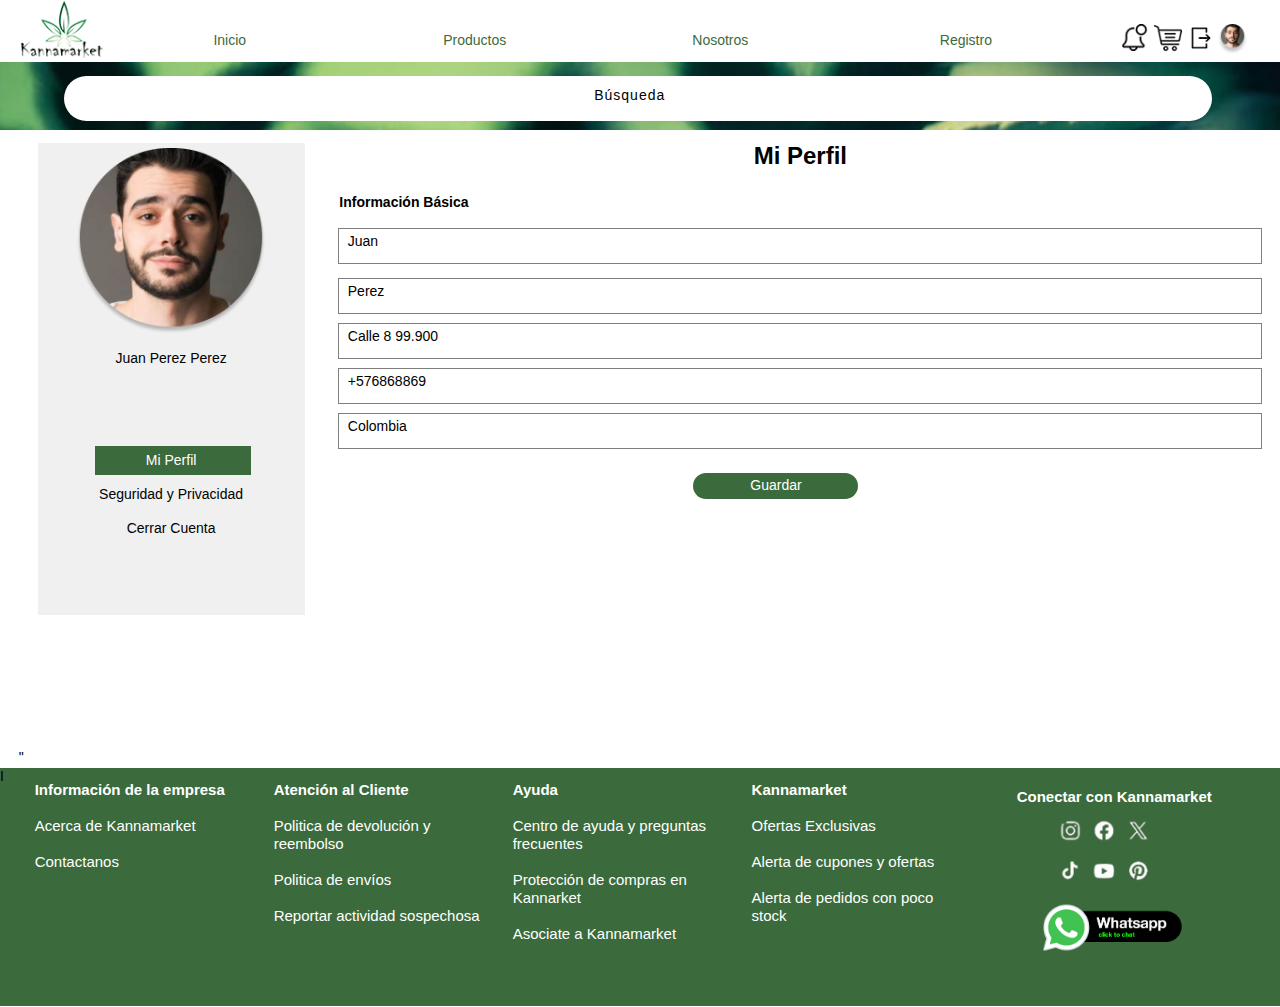
<file: mi-perfil.html>
<!DOCTYPE html>
<html class="nojs html css_verticalspacer" lang="es-ES">
 <head>

  <meta http-equiv="Content-type" content="text/html;charset=UTF-8"/>
  <meta name="generator" content="2018.1.1.386"/>
  <meta name="viewport" content="width=device-width, initial-scale=1.0"/>
  
  <script type="text/javascript">
   // Update the 'nojs'/'js' class on the html node
document.documentElement.className = document.documentElement.className.replace(/\bnojs\b/g, 'js');

// Check that all required assets are uploaded and up-to-date
if(typeof Muse == "undefined") window.Muse = {}; window.Muse.assets = {"required":["museutils.js", "museconfig.js", "jquery.musemenu.js", "jquery.watch.js", "require.js", "mi-perfil.css"], "outOfDate":[]};
</script>
  
  <title>Mi perfil</title>
  <!-- CSS -->
  <link rel="stylesheet" type="text/css" href="css/site_global.css?crc=444006867"/>
  <link rel="stylesheet" type="text/css" href="css/master_a-p_g_-maestra-_si-inicio_.css?crc=4073843502"/>
  <link rel="stylesheet" type="text/css" href="css/mi-perfil.css?crc=392096867" id="pagesheet"/>
  <!-- JS includes -->
  <!--[if lt IE 9]>
  <script src="scripts/html5shiv.js?crc=4241844378" type="text/javascript"></script>
  <![endif]-->
   </head>
 <body>

  <div class="clearfix borderbox" id="page"><!-- group -->
   <div class="clearfix grpelem" id="ppu1777"><!-- column -->
    <div class="clearfix colelem" id="pu1777"><!-- group -->
     <div class="clip_frame grpelem" id="u1777"><!-- image -->
      <img class="block" id="u1777_img" src="images/logo%20kannamarket.png?crc=3801568139" alt="" data-heightwidthratio="0.6813186813186813" data-image-width="91" data-image-height="62"/>
     </div>
     <nav class="MenuBar clearfix grpelem" id="menuu1779"><!-- horizontal box -->
      <div class="MenuItemContainer clearfix grpelem" id="u1787"><!-- vertical box -->
       <a class="nonblock nontext MenuItem MenuItemWithSubMenu borderbox clearfix colelem" id="u1788" href="index.html"><!-- horizontal box --><div class="MenuItemLabel NoWrap clearfix grpelem" id="u1791-4"><!-- content --><p>Inicio</p></div></a>
      </div>
      <div class="MenuItemContainer clearfix grpelem" id="u1780"><!-- vertical box -->
       <a class="nonblock nontext MenuItem MenuItemWithSubMenu borderbox clearfix colelem" id="u1783" href="productos.html"><!-- horizontal box --><div class="MenuItemLabel NoWrap clearfix grpelem" id="u1785-4"><!-- content --><p>Productos</p></div></a>
      </div>
      <div class="MenuItemContainer clearfix grpelem" id="u1794"><!-- vertical box -->
       <a class="nonblock nontext MenuItem MenuItemWithSubMenu borderbox clearfix colelem" id="u1795" href="nosotros.html"><!-- horizontal box --><div class="MenuItemLabel NoWrap clearfix grpelem" id="u1798-4"><!-- content --><p>Nosotros</p></div></a>
      </div>
      <div class="MenuItemContainer clearfix grpelem" id="u5914"><!-- vertical box -->
       <a class="nonblock nontext MenuItem MenuItemWithSubMenu borderbox clearfix colelem" id="u5915" href="registro.html"><!-- horizontal box --><div class="MenuItemLabel NoWrap clearfix grpelem" id="u5918-4"><!-- content --><p>Registro</p></div></a>
      </div>
     </nav>
     <a class="nonblock nontext MuseLinkActive clip_frame grpelem" id="u2547" href="mi-perfil.html"><!-- image --><img class="block" id="u2547_img" src="images/1827504.png?crc=258168644" alt="" title="Notificaciones por leer" data-heightwidthratio="1" data-image-width="29" data-image-height="29"/></a>
     <a class="nonblock nontext clip_frame grpelem" id="u1761" href="carrito-de-compras.html"><!-- image --><img class="block" id="u1761_img" src="images/263142.png?crc=4073066833" alt="" title="Carrito de Compras" data-heightwidthratio="1" data-image-width="30" data-image-height="30"/></a>
     <a class="nonblock nontext clip_frame grpelem" id="u2122" href="productos.html"><!-- image --><img class="block" id="u2122_img" src="images/4115235-exit-logout-sign-out_114030.png?crc=3948841754" alt="" title="Cerrar sesión actual" data-heightwidthratio="1" data-image-width="26" data-image-height="26"/></a>
     <a class="nonblock nontext MuseLinkActive clip_frame grpelem" id="u1808" href="mi-perfil.html"><!-- image --><img class="block" id="u1808_img" src="images/hombre%202.png?crc=3825293350" alt="" title="Ver mi Perfil" data-heightwidthratio="1" data-image-width="33" data-image-height="33"/></a>
    </div>
    <div class="clearfix colelem" id="u2573"><!-- group -->
     <div class="clip_frame grpelem" id="u2576"><!-- image -->
      <img class="block" id="u2576_img" src="images/captura%20de%20pantalla%202024-06-06%20161926-crop-u2576.jpg?crc=84961699" alt="" data-heightwidthratio="0.053440702781844804" data-image-width="1366" data-image-height="73"/>
     </div>
     <div class="Button clearfix grpelem" id="buttonu2574" data-visibility="changed" style="visibility:hidden"><!-- container box -->
      <div class="clearfix grpelem" id="u2575-4"><!-- content -->
       <p>Búsqueda</p>
      </div>
     </div>
    </div>
    <div class="clearfix colelem" id="pu2459"><!-- group -->
     <div class="clearfix grpelem" id="u2459"><!-- column -->
      <div class="clip_frame colelem" id="u2449"><!-- image -->
       <img class="block" id="u2449_img" src="images/hombre%201.png?crc=217280730" alt="" data-heightwidthratio="0.9753694581280788" data-image-width="203" data-image-height="198"/>
      </div>
      <div class="clearfix colelem" id="pu2465"><!-- group -->
       <div class="grpelem" id="u2465"><!-- simple frame --></div>
       <div class="clearfix grpelem" id="u2462-17"><!-- content -->
        <p>Juan Perez Perez</p>
        <p>&nbsp;</p>
        <p>&nbsp;</p>
        <p>&nbsp;</p>
        <p>&nbsp;</p>
        <p>&nbsp;</p>
        <p id="u2462-9">Mi Perfil</p>
        <p>&nbsp;</p>
        <p>Seguridad y Privacidad</p>
        <p>&nbsp;</p>
        <p>Cerrar Cuenta</p>
       </div>
      </div>
     </div>
     <div class="clearfix grpelem" id="pu2468-4"><!-- column -->
      <div class="clearfix colelem" id="u2468-4"><!-- content -->
       <h1>Mi Perfil</h1>
      </div>
      <div class="clearfix colelem" id="u2471-4"><!-- content -->
       <p>Información Básica</p>
      </div>
      <div class="clearfix colelem" id="u2483"><!-- group -->
       <div class="clearfix grpelem" id="u2474"><!-- group -->
        <div class="clearfix grpelem" id="u2480-4"><!-- content -->
         <p>Juan</p>
        </div>
       </div>
      </div>
      <div class="clearfix colelem" id="u2486"><!-- group -->
       <div class="clearfix grpelem" id="u2487"><!-- group -->
        <div class="clearfix grpelem" id="u2488-4"><!-- content -->
         <p>Perez</p>
        </div>
       </div>
      </div>
      <div class="clearfix colelem" id="u2495"><!-- group -->
       <div class="clearfix grpelem" id="u2497"><!-- group -->
        <div class="clearfix grpelem" id="u2496-4"><!-- content -->
         <p>Calle 8 99.900</p>
        </div>
       </div>
      </div>
      <div class="clearfix colelem" id="u2504"><!-- group -->
       <div class="clearfix grpelem" id="u2506"><!-- group -->
        <div class="clearfix grpelem" id="u2505-4"><!-- content -->
         <p>+576868869</p>
        </div>
       </div>
      </div>
      <div class="clearfix colelem" id="u2513"><!-- group -->
       <div class="clearfix grpelem" id="u2515"><!-- group -->
        <div class="clearfix grpelem" id="u2514-4"><!-- content -->
         <p>Colombia</p>
        </div>
       </div>
      </div>
      <div class="clearfix colelem" id="u2528"><!-- group -->
       <div class="rounded-corners clearfix grpelem" id="u2529"><!-- group -->
        <div class="clearfix grpelem" id="u2530-4"><!-- content -->
         <p>Guardar</p>
        </div>
       </div>
      </div>
     </div>
    </div>
   </div>
   <div class="verticalspacer" data-offset-top="632" data-content-above-spacer="631" data-content-below-spacer="258" data-sizePolicy="fixed" data-pintopage="page_fixedLeft"></div>
   <div class="clearfix grpelem" id="pu1766"><!-- column -->
    <div class="colelem" id="u1766"><!-- custom html -->
     "<link rel="shorcut icon" type="image/x-icon" href="favicon.ico">
    </div>
    <div class="clearfix colelem" id="pu1772-4"><!-- group -->
     <div class="browser_width grpelem" id="u1772-4-bw">
      <div class="clearfix" id="u1772-4"><!-- content -->
       <p>I</p>
      </div>
     </div>
     <div class="clearfix grpelem" id="u1773-10"><!-- content -->
      <p id="u1773-2">Información de la empresa</p>
      <p id="u1773-3">&nbsp;</p>
      <p id="u1773-5">Acerca de Kannamarket</p>
      <p id="u1773-6">&nbsp;</p>
      <p id="u1773-8">Contactanos</p>
     </div>
     <div class="clearfix grpelem" id="u1801-13"><!-- content -->
      <p id="u1801-2">Atención al Cliente</p>
      <p id="u1801-3">&nbsp;</p>
      <p id="u1801-5">Politica de devolución y reembolso</p>
      <p id="u1801-6">&nbsp;</p>
      <p id="u1801-8">Politica de envíos</p>
      <p id="u1801-9">&nbsp;</p>
      <p id="u1801-11">Reportar actividad sospechosa</p>
     </div>
     <div class="clearfix grpelem" id="u1771-13"><!-- content -->
      <p id="u1771-2">Ayuda</p>
      <p id="u1771-3">&nbsp;</p>
      <p id="u1771-5">Centro de ayuda y preguntas frecuentes</p>
      <p id="u1771-6">&nbsp;</p>
      <p id="u1771-8">Protección de compras en Kannarket</p>
      <p id="u1771-9">&nbsp;</p>
      <p id="u1771-11">Asociate a Kannamarket</p>
     </div>
     <div class="clearfix grpelem" id="u1763-13"><!-- content -->
      <p id="u1763-2">Kannamarket</p>
      <p id="u1763-3">&nbsp;</p>
      <p id="u1763-5">Ofertas Exclusivas</p>
      <p id="u1763-6">&nbsp;</p>
      <p id="u1763-8">Alerta de cupones y ofertas</p>
      <p id="u1763-9">&nbsp;</p>
      <p id="u1763-11">Alerta de pedidos con poco stock</p>
     </div>
     <div class="clearfix grpelem" id="u2165"><!-- group -->
      <div class="clearfix grpelem" id="u2168-12"><!-- content -->
       <p id="u2168-2">Conectar con Kannamarket</p>
       <p id="u2168-3">&nbsp;</p>
       <p id="u2168-4">&nbsp;</p>
       <p id="u2168-5">&nbsp;</p>
       <p id="u2168-6">&nbsp;</p>
       <p id="u2168-7">&nbsp;</p>
       <p id="u2168-8">&nbsp;</p>
       <p id="u2168-9">&nbsp;</p>
       <p id="u2168-10">&nbsp;</p>
      </div>
      <div class="clip_frame grpelem" id="u2169"><!-- image -->
       <img class="block" id="u2169_img" src="images/captura_de_pantalla_2024-06-04_222847-removebg-preview%202.png?crc=4096416517" alt="" data-heightwidthratio="0.6608695652173913" data-image-width="115" data-image-height="76"/>
      </div>
      <div class="clip_frame grpelem" id="u2166"><!-- image -->
       <img class="block" id="u2166_img" src="images/whatsapp_link.png?crc=3900323141" alt="" data-heightwidthratio="0.34868421052631576" data-image-width="152" data-image-height="53"/>
      </div>
     </div>
    </div>
   </div>
  </div>
  <!-- Other scripts -->
  <script type="text/javascript">
   // Decide whether to suppress missing file error or not based on preference setting
var suppressMissingFileError = false
</script>
  <script type="text/javascript">
   window.Muse.assets.check=function(c){if(!window.Muse.assets.checked){window.Muse.assets.checked=!0;var b={},d=function(a,b){if(window.getComputedStyle){var c=window.getComputedStyle(a,null);return c&&c.getPropertyValue(b)||c&&c[b]||""}if(document.documentElement.currentStyle)return(c=a.currentStyle)&&c[b]||a.style&&a.style[b]||"";return""},a=function(a){if(a.match(/^rgb/))return a=a.replace(/\s+/g,"").match(/([\d\,]+)/gi)[0].split(","),(parseInt(a[0])<<16)+(parseInt(a[1])<<8)+parseInt(a[2]);if(a.match(/^\#/))return parseInt(a.substr(1),
16);return 0},f=function(f){for(var g=document.getElementsByTagName("link"),j=0;j<g.length;j++)if("text/css"==g[j].type){var l=(g[j].href||"").match(/\/?css\/([\w\-]+\.css)\?crc=(\d+)/);if(!l||!l[1]||!l[2])break;b[l[1]]=l[2]}g=document.createElement("div");g.className="version";g.style.cssText="display:none; width:1px; height:1px;";document.getElementsByTagName("body")[0].appendChild(g);for(j=0;j<Muse.assets.required.length;){var l=Muse.assets.required[j],k=l.match(/([\w\-\.]+)\.(\w+)$/),i=k&&k[1]?
k[1]:null,k=k&&k[2]?k[2]:null;switch(k.toLowerCase()){case "css":i=i.replace(/\W/gi,"_").replace(/^([^a-z])/gi,"_$1");g.className+=" "+i;i=a(d(g,"color"));k=a(d(g,"backgroundColor"));i!=0||k!=0?(Muse.assets.required.splice(j,1),"undefined"!=typeof b[l]&&(i!=b[l]>>>24||k!=(b[l]&16777215))&&Muse.assets.outOfDate.push(l)):j++;g.className="version";break;case "js":j++;break;default:throw Error("Unsupported file type: "+k);}}c?c().jquery!="1.8.3"&&Muse.assets.outOfDate.push("jquery-1.8.3.min.js"):Muse.assets.required.push("jquery-1.8.3.min.js");
g.parentNode.removeChild(g);if(Muse.assets.outOfDate.length||Muse.assets.required.length)g="Puede que determinados archivos falten en el servidor o sean incorrectos. Limpie la cache del navegador e inténtelo de nuevo. Si el problema persiste, póngase en contacto con el administrador del sitio web.",f&&Muse.assets.outOfDate.length&&(g+="\nOut of date: "+Muse.assets.outOfDate.join(",")),f&&Muse.assets.required.length&&(g+="\nMissing: "+Muse.assets.required.join(",")),suppressMissingFileError?(g+="\nUse SuppressMissingFileError key in AppPrefs.xml to show missing file error pop up.",console.log(g)):alert(g)};location&&location.search&&location.search.match&&location.search.match(/muse_debug/gi)?
setTimeout(function(){f(!0)},5E3):f()}};
var muse_init=function(){require.config({baseUrl:""});require(["jquery","museutils","whatinput","jquery.musemenu","jquery.watch"],function(c){var $ = c;$(document).ready(function(){try{
window.Muse.assets.check($);/* body */
Muse.Utils.transformMarkupToFixBrowserProblemsPreInit();/* body */
Muse.Utils.prepHyperlinks(true);/* body */
Muse.Utils.resizeHeight('.browser_width');/* resize height */
Muse.Utils.requestAnimationFrame(function() { $('body').addClass('initialized'); });/* mark body as initialized */
Muse.Utils.makeButtonsVisibleAfterSettingMinWidth();/* body */
Muse.Utils.initWidget('.MenuBar', ['#bp_infinity'], function(elem) { return $(elem).museMenu(); });/* unifiedNavBar */
Muse.Utils.fullPage('#page');/* 100% height page */
Muse.Utils.showWidgetsWhenReady();/* body */
Muse.Utils.transformMarkupToFixBrowserProblems();/* body */
}catch(b){if(b&&"function"==typeof b.notify?b.notify():Muse.Assert.fail("Error calling selector function: "+b),false)throw b;}})})};

</script>
  <!-- RequireJS script -->
  <script src="scripts/require.js?crc=4177726516" type="text/javascript" async data-main="scripts/museconfig.js?crc=3936894949" onload="if (requirejs) requirejs.onError = function(requireType, requireModule) { if (requireType && requireType.toString && requireType.toString().indexOf && 0 <= requireType.toString().indexOf('#scripterror')) window.Muse.assets.check(); }" onerror="window.Muse.assets.check();"></script>
   </body>
</html>
</file>
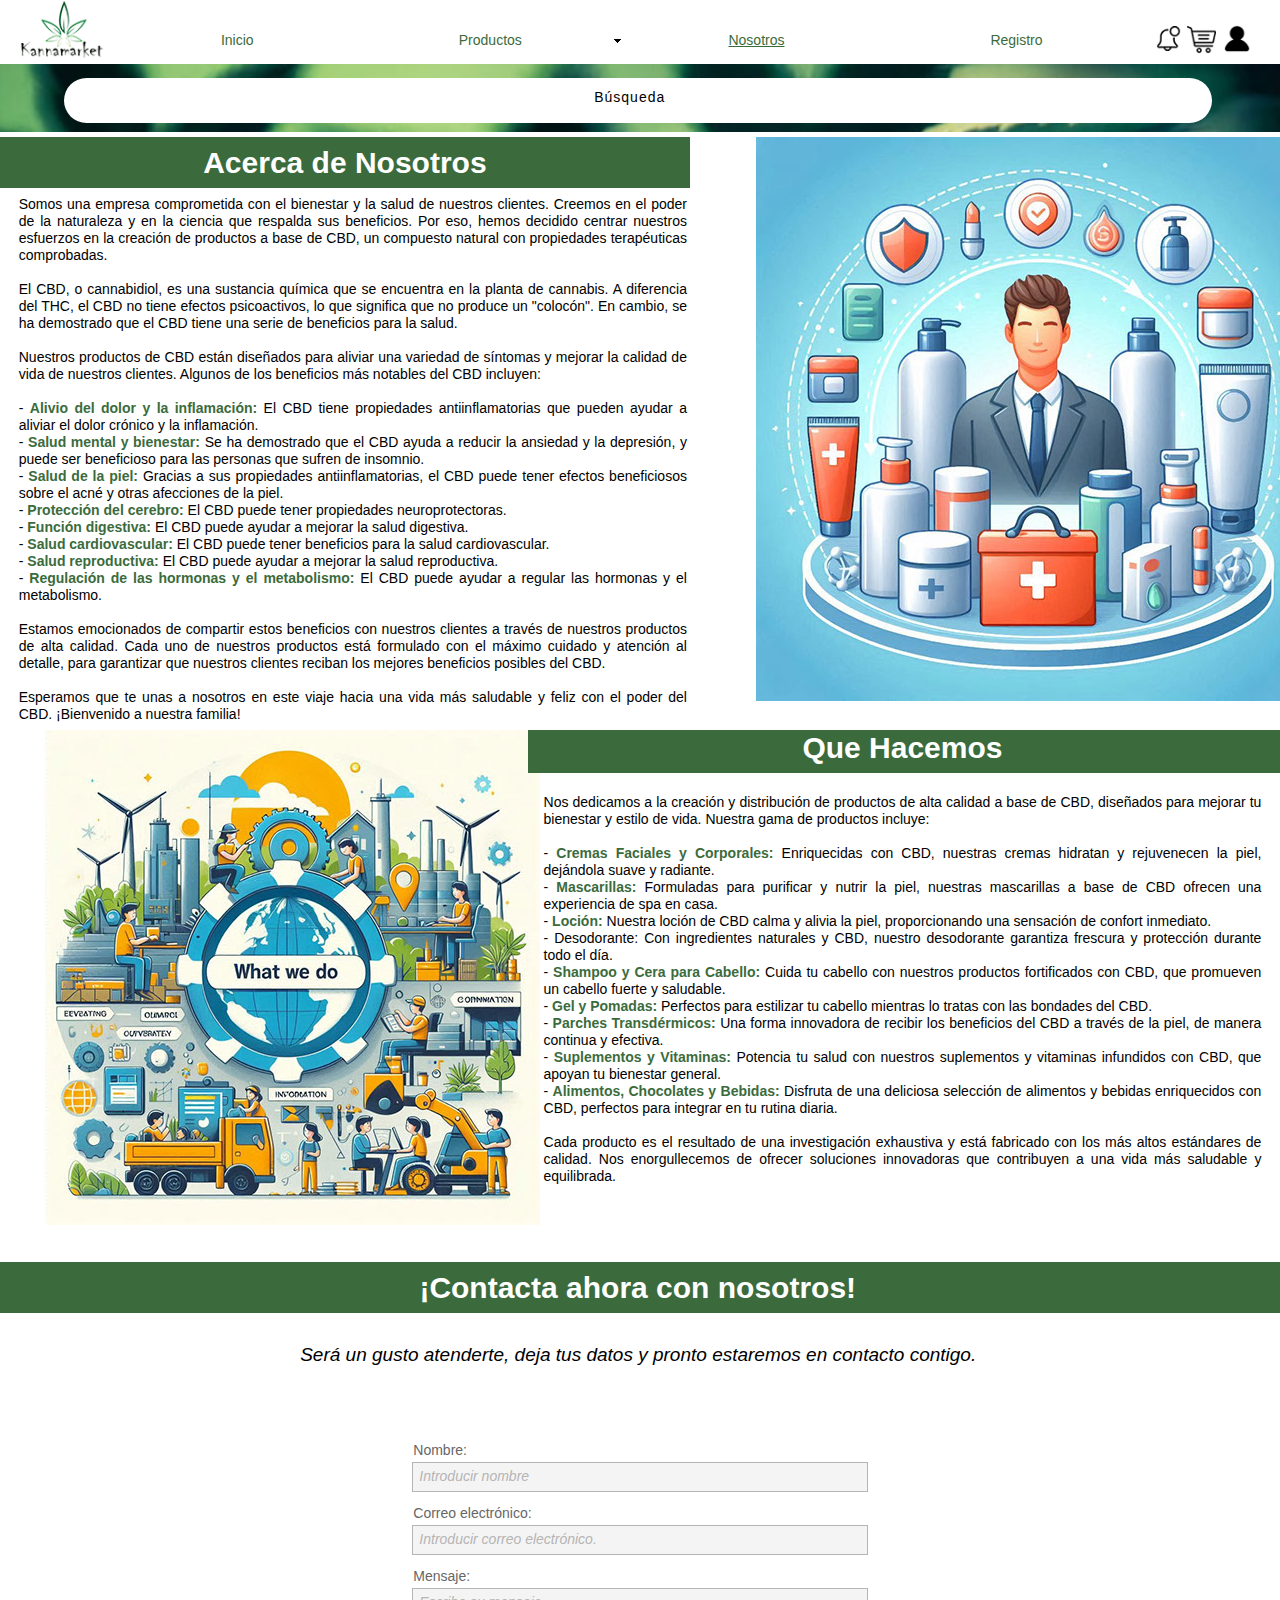
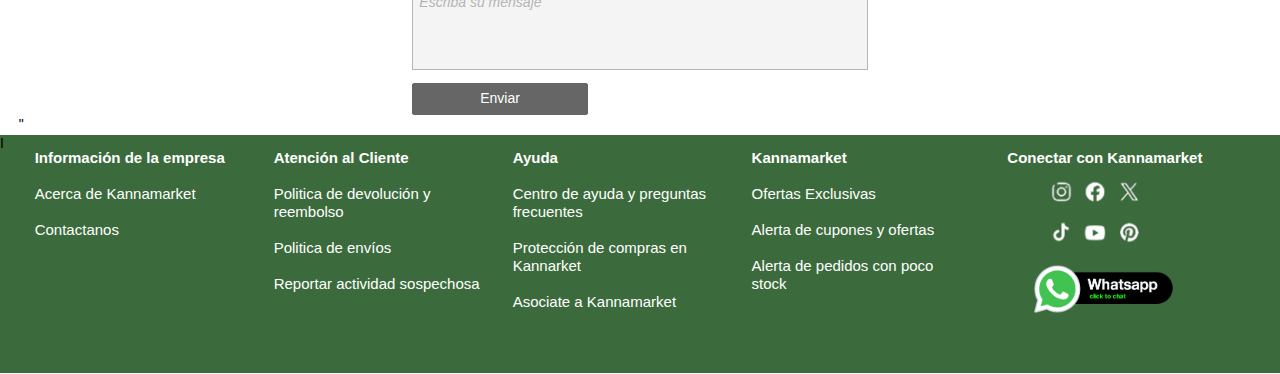
<file: nosotros.html>
<!DOCTYPE html>
<html class="nojs html css_verticalspacer" lang="es-ES">
 <head>

  <meta http-equiv="Content-type" content="text/html;charset=UTF-8"/>
  <meta name="generator" content="2018.1.1.386"/>
  <meta name="viewport" content="width=device-width, initial-scale=1.0"/>
  
  <script type="text/javascript">
   // Update the 'nojs'/'js' class on the html node
document.documentElement.className = document.documentElement.className.replace(/\bnojs\b/g, 'js');

// Check that all required assets are uploaded and up-to-date
if(typeof Muse == "undefined") window.Muse = {}; window.Muse.assets = {"required":["museutils.js", "museconfig.js", "jquery.musemenu.js", "jquery.watch.js", "require.js", "webpro.js", "nosotros.css"], "outOfDate":[]};
</script>
  
  <title>Nosotros</title>
  <!-- CSS -->
  <link rel="stylesheet" type="text/css" href="css/site_global.css?crc=444006867"/>
  <link rel="stylesheet" type="text/css" href="css/master_a-p_g_-maestra-_no-inicio_.css?crc=262701562"/>
  <link rel="stylesheet" type="text/css" href="css/nosotros.css?crc=3769839267" id="pagesheet"/>
  <!-- JS includes -->
  <!--[if lt IE 9]>
  <script src="scripts/html5shiv.js?crc=4241844378" type="text/javascript"></script>
  <![endif]-->
   </head>
 <body>

  <div class="clearfix borderbox" id="page"><!-- group -->
   <div class="clearfix grpelem" id="ppu467"><!-- column -->
    <div class="clearfix colelem" id="pu467"><!-- group -->
     <div class="clip_frame grpelem" id="u467"><!-- image -->
      <img class="block" id="u467_img" src="images/logo%20kannamarket.png?crc=3801568139" alt="" data-heightwidthratio="0.6813186813186813" data-image-width="91" data-image-height="62"/>
     </div>
     <nav class="MenuBar clearfix grpelem" id="menuu190"><!-- horizontal box -->
      <div class="MenuItemContainer clearfix grpelem" id="u198"><!-- vertical box -->
       <a class="nonblock nontext MenuItem MenuItemWithSubMenu borderbox clearfix colelem" id="u199" href="index.html"><!-- horizontal box --><div class="MenuItemLabel NoWrap clearfix grpelem" id="u202-4"><!-- content --><p>Inicio</p></div></a>
      </div>
      <div class="MenuItemContainer clearfix grpelem" id="u191"><!-- vertical box -->
       <a class="nonblock nontext MenuItem MenuItemWithSubMenu borderbox clearfix colelem" id="u194" href="productos.html"><!-- horizontal box --><div class="MenuItemLabel NoWrap clearfix grpelem" id="u197-4"><!-- content --><p>Productos</p></div><div class="grpelem" id="u195"><!-- content --></div></a>
       <div class="SubMenu MenuLevel1 clearfix" id="u192"><!-- vertical box -->
        <ul class="SubMenuView clearfix colelem" id="u193"><!-- vertical box -->
         <li class="MenuItemContainer clearfix colelem" id="u3237"><!-- horizontal box --><a class="nonblock nontext MenuItem MenuItemWithSubMenu clearfix grpelem" id="u3239" href="novedades.html"><!-- horizontal box --><div class="MenuItemLabel NoWrap clearfix grpelem" id="u3243-4"><!-- content --><div id="u3243-3"><p>Novedades</p></div></div></a></li>
         <li class="MenuItemContainer clearfix colelem" id="u3258"><!-- horizontal box --><a class="nonblock nontext MenuItem MenuItemWithSubMenu clearfix grpelem" id="u3261" href="ofertas.html"><!-- horizontal box --><div class="MenuItemLabel NoWrap clearfix grpelem" id="u3262-4"><!-- content --><div id="u3262-3"><p>Ofertas</p></div></div></a></li>
         <li class="MenuItemContainer clearfix colelem" id="u3279"><!-- horizontal box --><a class="nonblock nontext MenuItem MenuItemWithSubMenu clearfix grpelem" id="u3282" href="mas-vendidos.html"><!-- horizontal box --><div class="MenuItemLabel NoWrap clearfix grpelem" id="u3283-4"><!-- content --><div id="u3283-3"><p>Mas vendidos</p></div></div></a></li>
        </ul>
       </div>
      </div>
      <div class="MenuItemContainer clearfix grpelem" id="u236"><!-- vertical box -->
       <a class="nonblock nontext MenuItem MenuItemWithSubMenu MuseMenuActive borderbox clearfix colelem" id="u239" href="nosotros.html"><!-- horizontal box --><div class="MenuItemLabel NoWrap clearfix grpelem" id="u240-4"><!-- content --><p>Nosotros</p></div></a>
      </div>
      <div class="MenuItemContainer clearfix grpelem" id="u5935"><!-- vertical box -->
       <a class="nonblock nontext MenuItem MenuItemWithSubMenu borderbox clearfix colelem" id="u5938" href="registro.html"><!-- horizontal box --><div class="MenuItemLabel NoWrap clearfix grpelem" id="u5939-4"><!-- content --><p>Registro</p></div></a>
      </div>
     </nav>
     <a class="nonblock nontext clip_frame grpelem" id="u2537" href="inicio-sesion.html"><!-- image --><img class="block" id="u2537_img" src="images/1827504.png?crc=258168644" alt="" title="Notificaciones por leer" data-heightwidthratio="1" data-image-width="27" data-image-height="27"/></a>
     <a class="nonblock nontext clip_frame grpelem" id="u1700" href="inicio-sesion.html"><!-- image --><img class="block" id="u1700_img" src="images/263142.png?crc=4073066833" alt="" data-heightwidthratio="1" data-image-width="31" data-image-height="31"/></a>
     <a class="nonblock nontext clip_frame grpelem" id="u1678" href="inicio-sesion.html"><!-- image --><img class="block" id="u1678_img" src="images/my-account-login.png?crc=130870292" alt="" data-heightwidthratio="1" data-image-width="32" data-image-height="32"/></a>
    </div>
    <div class="clearfix colelem" id="u2557"><!-- group -->
     <div class="clip_frame grpelem" id="u2558"><!-- image -->
      <img class="block" id="u2558_img" src="images/captura%20de%20pantalla%202024-06-06%20161926-crop-u2558.jpg?crc=84961699" alt="" data-heightwidthratio="0.053440702781844804" data-image-width="1366" data-image-height="73"/>
     </div>
     <div class="Button clearfix grpelem" id="buttonu2560" data-visibility="changed" style="visibility:hidden"><!-- container box -->
      <div class="clearfix grpelem" id="u2561-4"><!-- content -->
       <p>Búsqueda</p>
      </div>
     </div>
    </div>
    <div class="clearfix colelem" id="ppu3095"><!-- group -->
     <div class="clearfix grpelem" id="pu3095"><!-- column -->
      <div class="clearfix colelem" id="u3095"><!-- group -->
       <div class="clearfix grpelem" id="u3059-4"><!-- content -->
        <h1>Acerca de Nosotros</h1>
       </div>
      </div>
      <div class="clearfix colelem" id="u3062-54"><!-- content -->
       <p>Somos una empresa comprometida con el bienestar y la salud de nuestros clientes. Creemos en el poder de la naturaleza y en la ciencia que respalda sus beneficios. Por eso, hemos decidido centrar nuestros esfuerzos en la creación de productos a base de CBD, un compuesto natural con propiedades terapéuticas comprobadas.</p>
       <p>&nbsp;</p>
       <p>El CBD, o cannabidiol, es una sustancia química que se encuentra en la planta de cannabis. A diferencia del THC, el CBD no tiene efectos psicoactivos, lo que significa que no produce un &quot;colocón&quot;. En cambio, se ha demostrado que el CBD tiene una serie de beneficios para la salud.</p>
       <p>&nbsp;</p>
       <p>Nuestros productos de CBD están diseñados para aliviar una variedad de síntomas y mejorar la calidad de vida de nuestros clientes. Algunos de los beneficios más notables del CBD incluyen:</p>
       <p>&nbsp;</p>
       <p>-<span id="u3062-11"> </span><span id="u3062-12">Alivio del dolor y la inflamación: </span>El CBD tiene propiedades antiinflamatorias que pueden ayudar a aliviar el dolor crónico y la inflamación.</p>
       <p>- <span id="u3062-16">Salud mental y bienestar:</span> Se ha demostrado que el CBD ayuda a reducir la ansiedad y la depresión, y puede ser beneficioso para las personas que sufren de insomnio.</p>
       <p>- <span id="u3062-20">Salud de la piel:</span><span id="u3062-21"> </span>Gracias a sus propiedades antiinflamatorias, el CBD puede tener efectos beneficiosos sobre el acné y otras afecciones de la piel.</p>
       <p>- <span id="u3062-25">Protección del cerebro: </span><span id="u3062-26">El</span><span id="u3062-27"> </span>CBD puede tener propiedades neuroprotectoras.</p>
       <p>- <span id="u3062-31">Función digestiva:</span><span id="u3062-32"> </span>El CBD puede ayudar a mejorar la salud digestiva.</p>
       <p>- <span id="u3062-36">Salud cardiovascular:</span> El CBD puede tener beneficios para la salud cardiovascular.</p>
       <p>- <span id="u3062-40">Salud reproductiva:</span> El CBD puede ayudar a mejorar la salud reproductiva.</p>
       <p>- <span id="u3062-44">Regulación de las hormonas y el metabolismo: </span>El CBD puede ayudar a regular las hormonas y el metabolismo.</p>
       <p>&nbsp;</p>
       <p>Estamos emocionados de compartir estos beneficios con nuestros clientes a través de nuestros productos de alta calidad. Cada uno de nuestros productos está formulado con el máximo cuidado y atención al detalle, para garantizar que nuestros clientes reciban los mejores beneficios posibles del CBD.</p>
       <p>&nbsp;</p>
       <p>Esperamos que te unas a nosotros en este viaje hacia una vida más saludable y feliz con el poder del CBD. ¡Bienvenido a nuestra familia!</p>
      </div>
     </div>
     <div class="clip_frame grpelem" id="u3086" data-sizePolicy="fixed" data-pintopage="page_fixedLeft"><!-- image -->
      <img class="block" id="u3086_img" src="images/imagen%20pegada%201024x1024.jpg?crc=100224116" alt="" width="564" height="564"/>
     </div>
    </div>
    <div class="clearfix colelem" id="pu3077"><!-- group -->
     <div class="clip_frame grpelem" id="u3077" data-sizePolicy="fixed" data-pintopage="page_fixedLeft"><!-- image -->
      <img class="block" id="u3077_img" src="images/imagen%20pegada%201024x10242.jpg?crc=338965210" alt="" width="495" height="495"/>
     </div>
     <div class="clearfix grpelem" id="pu3099"><!-- column -->
      <div class="clearfix colelem" id="u3099"><!-- group -->
       <div class="clearfix grpelem" id="u3074-4"><!-- content -->
        <h1>Que Hacemos</h1>
       </div>
      </div>
      <div class="clearfix colelem" id="u3071-42"><!-- content -->
       <p>Nos dedicamos a la creación y distribución de productos de alta calidad a base de CBD, diseñados para mejorar tu bienestar y estilo de vida. Nuestra gama de productos incluye:</p>
       <p>&nbsp;</p>
       <p>- <span id="u3071-5">Cremas Faciales y Corporales: </span>Enriquecidas con CBD, nuestras cremas hidratan y rejuvenecen la piel, dejándola suave y radiante.</p>
       <p>- <span id="u3071-9">Mascarillas: </span>Formuladas para purificar y nutrir la piel, nuestras mascarillas a base de CBD ofrecen una experiencia de spa en casa.</p>
       <p>- <span id="u3071-13">Loción: </span>Nuestra loción de CBD calma y alivia la piel, proporcionando una sensación de confort inmediato.</p>
       <p>- Desodorante: Con ingredientes naturales y CBD, nuestro desodorante garantiza frescura y protección durante todo el día.</p>
       <p>- <span id="u3071-19">Shampoo y Cera para Cabello: </span>Cuida tu cabello con nuestros productos fortificados con CBD, que promueven un cabello fuerte y saludable.</p>
       <p>- <span id="u3071-23">Gel y Pomadas: </span>Perfectos para estilizar tu cabello mientras lo tratas con las bondades del CBD.</p>
       <p>- <span id="u3071-27">Parches Transdérmicos: </span>Una forma innovadora de recibir los beneficios del CBD a través de la piel, de manera continua y efectiva.</p>
       <p>- <span id="u3071-31">Suplementos y Vitaminas:</span> Potencia tu salud con nuestros suplementos y vitaminas infundidos con CBD, que apoyan tu bienestar general.</p>
       <p>- <span id="u3071-35">Alimentos, Chocolates y Bebidas:</span> Disfruta de una deliciosa selección de alimentos y bebidas enriquecidos con CBD, perfectos para integrar en tu rutina diaria.</p>
       <p>&nbsp;</p>
       <p>Cada producto es el resultado de una investigación exhaustiva y está fabricado con los más altos estándares de calidad. Nos enorgullecemos de ofrecer soluciones innovadoras que contribuyen a una vida más saludable y equilibrada.</p>
      </div>
     </div>
    </div>
    <div class="browser_width colelem" id="u3117-bw">
     <div id="u3117"><!-- group -->
      <div class="clearfix" id="u3117_align_to_page">
       <div class="clearfix grpelem" id="u3118-4"><!-- content -->
        <h1>¡Contacta ahora con nosotros!</h1>
       </div>
      </div>
     </div>
    </div>
    <div class="clearfix colelem" id="u3175-4"><!-- content -->
     <p>Será un gusto atenderte, deja tus datos y pronto estaremos en contacto contigo.</p>
    </div>
    <form class="form-grp clearfix colelem" id="widgetu3123" method="post" enctype="multipart/form-data" action="scripts/form-u3123.php" data-sizePolicy="fluidWidth" data-pintopage="page_fluidx"><!-- none box -->
     <div class="position_content" id="widgetu3123_position_content">
      <div class="fld-grp clearfix colelem" id="widgetu3136" data-required="true" data-sizePolicy="fluidWidth" data-pintopage="page_fluidx"><!-- none box -->
       <label class="fld-label actAsDiv clearfix colelem" id="u3139-4" for="widgetu3136_input"><!-- content --><span class="actAsPara">Nombre:</span></label>
       <span class="fld-input NoWrap actAsDiv clearfix colelem" id="u3137-4"><!-- content --><div id="u3137-3"><input class="wrapped-input" type="text" spellcheck="false" id="widgetu3136_input" name="custom_U3136" tabindex="1"/><label class="wrapped-input fld-prompt" id="widgetu3136_prompt" for="widgetu3136_input"><span class="actAsPara">Introducir nombre</span></label></div></span>
      </div>
      <div class="fld-grp clearfix colelem" id="widgetu3124" data-required="true" data-type="email" data-sizePolicy="fluidWidth" data-pintopage="page_fluidx"><!-- none box -->
       <label class="fld-label actAsDiv clearfix colelem" id="u3125-4" for="widgetu3124_input"><!-- content --><span class="actAsPara">Correo electrónico:</span></label>
       <span class="fld-input NoWrap actAsDiv clearfix colelem" id="u3126-4"><!-- content --><div id="u3126-3"><input class="wrapped-input" type="email" spellcheck="false" id="widgetu3124_input" name="Email" tabindex="2"/><label class="wrapped-input fld-prompt" id="widgetu3124_prompt" for="widgetu3124_input"><span class="actAsPara">Introducir correo electrónico.</span></label></div></span>
      </div>
      <div class="fld-grp clearfix colelem" id="widgetu3130" data-required="false" data-sizePolicy="fluidWidth" data-pintopage="page_fluidx"><!-- none box -->
       <label class="fld-label actAsDiv clearfix colelem" id="u3133-4" for="widgetu3130_input"><!-- content --><span class="actAsPara">Mensaje:</span></label>
       <span class="fld-textarea actAsDiv clearfix colelem" id="u3131-4"><!-- content --><div id="u3131-3"><textarea class="wrapped-input" id="widgetu3130_input" name="custom_U3130" tabindex="3"></textarea><label class="wrapped-input fld-prompt" id="widgetu3130_prompt" for="widgetu3130_input"><span class="actAsPara">Escriba su mensaje</span></label></div></span>
      </div>
      <div class="clearfix colelem" id="pu3128-4"><!-- group -->
       <div class="clearfix grpelem" id="u3128-4"><!-- content -->
        <p>Enviando formulario...</p>
       </div>
       <div class="clearfix grpelem" id="u3134-4"><!-- content -->
        <p>El servidor ha detectado un error.</p>
       </div>
       <div class="clearfix grpelem" id="u3129-4"><!-- content -->
        <p>Formulario recibido.</p>
       </div>
       <button class="submit-btn NoWrap rounded-corners clearfix grpelem" id="u3135-4" type="submit" value="Enviar" tabindex="4"><!-- content -->
        <div style="margin-top:-12px;height:12px;">
         <p>Enviar</p>
        </div>
       </button>
      </div>
     </div>
    </form>
   </div>
   <div class="verticalspacer" data-offset-top="1719" data-content-above-spacer="1719" data-content-below-spacer="258" data-sizePolicy="fixed" data-pintopage="page_fixedLeft"></div>
   <div class="clearfix grpelem" id="pu1617"><!-- column -->
    <div class="colelem" id="u1617"><!-- custom html -->
     "<link rel="shorcut icon" type="image/x-icon" href="favicon.ico">
    </div>
    <div class="clearfix colelem" id="pu1574-4"><!-- group -->
     <div class="browser_width grpelem" id="u1574-4-bw">
      <div class="clearfix" id="u1574-4"><!-- content -->
       <p>I</p>
      </div>
     </div>
     <div class="clearfix grpelem" id="u1580-10"><!-- content -->
      <p id="u1580-2">Información de la empresa</p>
      <p id="u1580-3">&nbsp;</p>
      <p id="u1580-5">Acerca de Kannamarket</p>
      <p id="u1580-6">&nbsp;</p>
      <p id="u1580-8">Contactanos</p>
     </div>
     <div class="clearfix grpelem" id="u1592-13"><!-- content -->
      <p id="u1592-2">Atención al Cliente</p>
      <p id="u1592-3">&nbsp;</p>
      <p id="u1592-5">Politica de devolución y reembolso</p>
      <p id="u1592-6">&nbsp;</p>
      <p id="u1592-8">Politica de envíos</p>
      <p id="u1592-9">&nbsp;</p>
      <p id="u1592-11">Reportar actividad sospechosa</p>
     </div>
     <div class="clearfix grpelem" id="u1595-13"><!-- content -->
      <p id="u1595-2">Ayuda</p>
      <p id="u1595-3">&nbsp;</p>
      <p id="u1595-5">Centro de ayuda y preguntas frecuentes</p>
      <p id="u1595-6">&nbsp;</p>
      <p id="u1595-8">Protección de compras en Kannarket</p>
      <p id="u1595-9">&nbsp;</p>
      <p id="u1595-11">Asociate a Kannamarket</p>
     </div>
     <div class="clearfix grpelem" id="u1598-13"><!-- content -->
      <p id="u1598-2">Kannamarket</p>
      <p id="u1598-3">&nbsp;</p>
      <p id="u1598-5">Ofertas Exclusivas</p>
      <p id="u1598-6">&nbsp;</p>
      <p id="u1598-8">Alerta de cupones y ofertas</p>
      <p id="u1598-9">&nbsp;</p>
      <p id="u1598-11">Alerta de pedidos con poco stock</p>
     </div>
     <div class="clearfix grpelem" id="u2162"><!-- group -->
      <div class="clearfix grpelem" id="u1601-12"><!-- content -->
       <p id="u1601-2">Conectar con Kannamarket</p>
       <p id="u1601-3">&nbsp;</p>
       <p id="u1601-4">&nbsp;</p>
       <p id="u1601-5">&nbsp;</p>
       <p id="u1601-6">&nbsp;</p>
       <p id="u1601-7">&nbsp;</p>
       <p id="u1601-8">&nbsp;</p>
       <p id="u1601-9">&nbsp;</p>
       <p id="u1601-10">&nbsp;</p>
      </div>
      <div class="clip_frame grpelem" id="u1604"><!-- image -->
       <img class="block" id="u1604_img" src="images/captura_de_pantalla_2024-06-04_222847-removebg-preview%202.png?crc=4096416517" alt="" data-heightwidthratio="0.6608695652173913" data-image-width="115" data-image-height="76"/>
      </div>
      <div class="clip_frame grpelem" id="u2152"><!-- image -->
       <img class="block" id="u2152_img" src="images/whatsapp_link.png?crc=3900323141" alt="" data-heightwidthratio="0.34868421052631576" data-image-width="152" data-image-height="53"/>
      </div>
     </div>
    </div>
   </div>
  </div>
  <!-- Other scripts -->
  <script type="text/javascript">
   // Decide whether to suppress missing file error or not based on preference setting
var suppressMissingFileError = false
</script>
  <script type="text/javascript">
   window.Muse.assets.check=function(c){if(!window.Muse.assets.checked){window.Muse.assets.checked=!0;var b={},d=function(a,b){if(window.getComputedStyle){var c=window.getComputedStyle(a,null);return c&&c.getPropertyValue(b)||c&&c[b]||""}if(document.documentElement.currentStyle)return(c=a.currentStyle)&&c[b]||a.style&&a.style[b]||"";return""},a=function(a){if(a.match(/^rgb/))return a=a.replace(/\s+/g,"").match(/([\d\,]+)/gi)[0].split(","),(parseInt(a[0])<<16)+(parseInt(a[1])<<8)+parseInt(a[2]);if(a.match(/^\#/))return parseInt(a.substr(1),
16);return 0},f=function(f){for(var g=document.getElementsByTagName("link"),j=0;j<g.length;j++)if("text/css"==g[j].type){var l=(g[j].href||"").match(/\/?css\/([\w\-]+\.css)\?crc=(\d+)/);if(!l||!l[1]||!l[2])break;b[l[1]]=l[2]}g=document.createElement("div");g.className="version";g.style.cssText="display:none; width:1px; height:1px;";document.getElementsByTagName("body")[0].appendChild(g);for(j=0;j<Muse.assets.required.length;){var l=Muse.assets.required[j],k=l.match(/([\w\-\.]+)\.(\w+)$/),i=k&&k[1]?
k[1]:null,k=k&&k[2]?k[2]:null;switch(k.toLowerCase()){case "css":i=i.replace(/\W/gi,"_").replace(/^([^a-z])/gi,"_$1");g.className+=" "+i;i=a(d(g,"color"));k=a(d(g,"backgroundColor"));i!=0||k!=0?(Muse.assets.required.splice(j,1),"undefined"!=typeof b[l]&&(i!=b[l]>>>24||k!=(b[l]&16777215))&&Muse.assets.outOfDate.push(l)):j++;g.className="version";break;case "js":j++;break;default:throw Error("Unsupported file type: "+k);}}c?c().jquery!="1.8.3"&&Muse.assets.outOfDate.push("jquery-1.8.3.min.js"):Muse.assets.required.push("jquery-1.8.3.min.js");
g.parentNode.removeChild(g);if(Muse.assets.outOfDate.length||Muse.assets.required.length)g="Puede que determinados archivos falten en el servidor o sean incorrectos. Limpie la cache del navegador e inténtelo de nuevo. Si el problema persiste, póngase en contacto con el administrador del sitio web.",f&&Muse.assets.outOfDate.length&&(g+="\nOut of date: "+Muse.assets.outOfDate.join(",")),f&&Muse.assets.required.length&&(g+="\nMissing: "+Muse.assets.required.join(",")),suppressMissingFileError?(g+="\nUse SuppressMissingFileError key in AppPrefs.xml to show missing file error pop up.",console.log(g)):alert(g)};location&&location.search&&location.search.match&&location.search.match(/muse_debug/gi)?
setTimeout(function(){f(!0)},5E3):f()}};
var muse_init=function(){require.config({baseUrl:""});require(["jquery","museutils","whatinput","jquery.musemenu","jquery.watch","webpro"],function(c){var $ = c;$(document).ready(function(){try{
window.Muse.assets.check($);/* body */
Muse.Utils.transformMarkupToFixBrowserProblemsPreInit();/* body */
Muse.Utils.prepHyperlinks(true);/* body */
Muse.Utils.resizeHeight('.browser_width');/* resize height */
Muse.Utils.requestAnimationFrame(function() { $('body').addClass('initialized'); });/* mark body as initialized */
Muse.Utils.makeButtonsVisibleAfterSettingMinWidth();/* body */
Muse.Utils.initWidget('.MenuBar', ['#bp_infinity'], function(elem) { return $(elem).museMenu(); });/* unifiedNavBar */
Muse.Utils.initWidget('#widgetu3123', ['#bp_infinity'], function(elem) { return new WebPro.Widget.Form(elem, {validationEvent:'submit',errorStateSensitivity:'high',fieldWrapperClass:'fld-grp',formSubmittedClass:'frm-sub-st',formErrorClass:'frm-subm-err-st',formDeliveredClass:'frm-subm-ok-st',notEmptyClass:'non-empty-st',focusClass:'focus-st',invalidClass:'fld-err-st',requiredClass:'fld-err-st',ajaxSubmit:true}); });/* #widgetu3123 */
Muse.Utils.fullPage('#page');/* 100% height page */
Muse.Utils.showWidgetsWhenReady();/* body */
Muse.Utils.transformMarkupToFixBrowserProblems();/* body */
}catch(b){if(b&&"function"==typeof b.notify?b.notify():Muse.Assert.fail("Error calling selector function: "+b),false)throw b;}})})};

</script>
  <!-- RequireJS script -->
  <script src="scripts/require.js?crc=4177726516" type="text/javascript" async data-main="scripts/museconfig.js?crc=3936894949" onload="if (requirejs) requirejs.onError = function(requireType, requireModule) { if (requireType && requireType.toString && requireType.toString().indexOf && 0 <= requireType.toString().indexOf('#scripterror')) window.Muse.assets.check(); }" onerror="window.Muse.assets.check();"></script>
   </body>
</html>
</file>
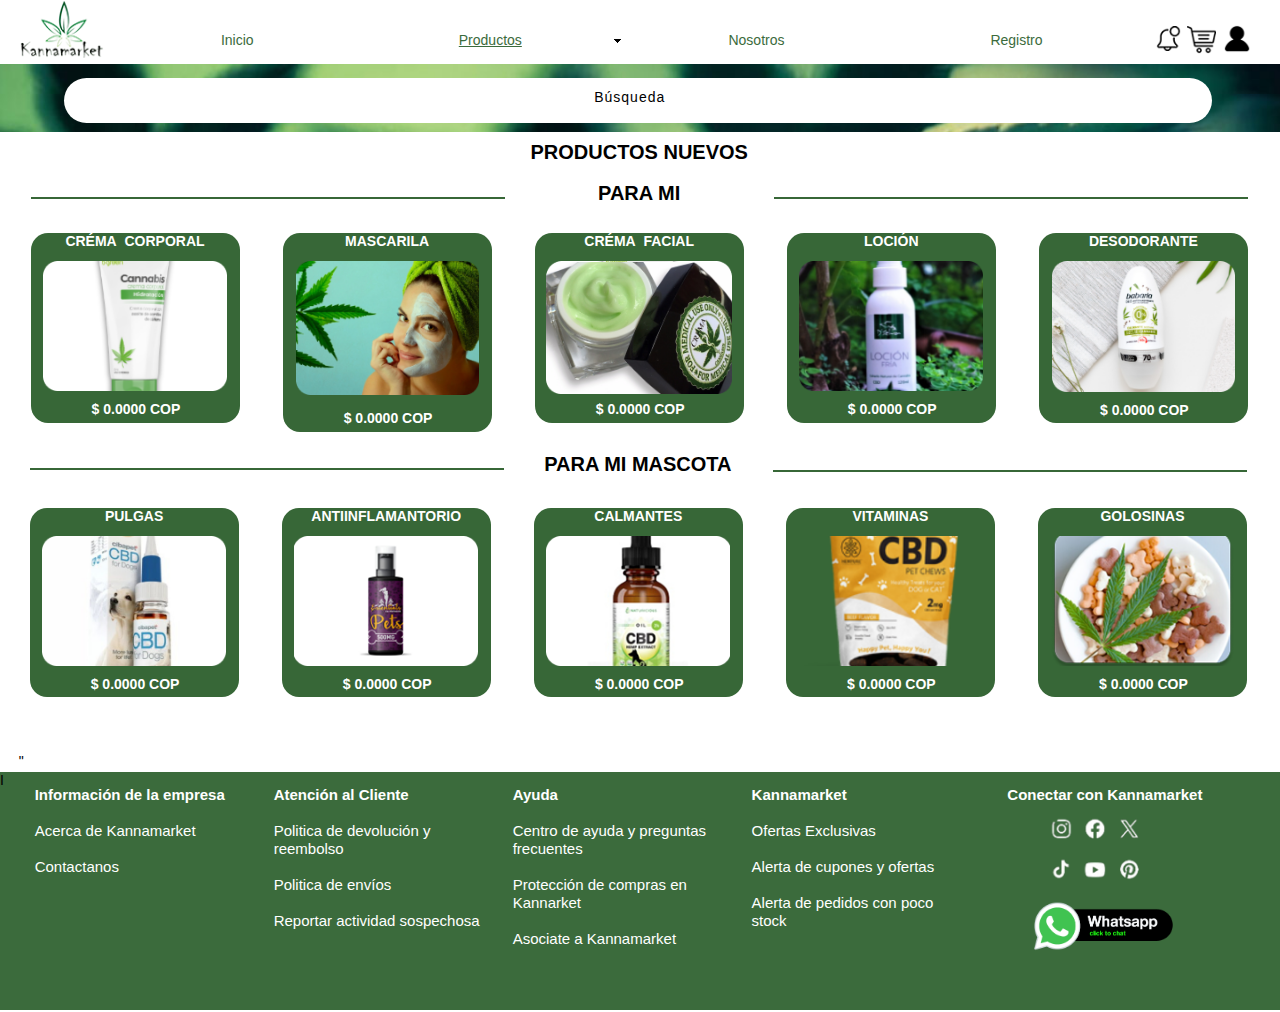
<file: novedades.html>
<!DOCTYPE html>
<html class="nojs html css_verticalspacer" lang="es-ES">
 <head>

  <meta http-equiv="Content-type" content="text/html;charset=UTF-8"/>
  <meta name="generator" content="2018.1.1.386"/>
  <meta name="viewport" content="width=device-width, initial-scale=1.0"/>
  
  <script type="text/javascript">
   // Update the 'nojs'/'js' class on the html node
document.documentElement.className = document.documentElement.className.replace(/\bnojs\b/g, 'js');

// Check that all required assets are uploaded and up-to-date
if(typeof Muse == "undefined") window.Muse = {}; window.Muse.assets = {"required":["museutils.js", "museconfig.js", "jquery.musemenu.js", "jquery.watch.js", "require.js", "novedades.css"], "outOfDate":[]};
</script>
  
  <title>Novedades</title>
  <!-- CSS -->
  <link rel="stylesheet" type="text/css" href="css/site_global.css?crc=444006867"/>
  <link rel="stylesheet" type="text/css" href="css/master_a-p_g_-maestra-_no-inicio_.css?crc=262701562"/>
  <link rel="stylesheet" type="text/css" href="css/novedades.css?crc=524460690" id="pagesheet"/>
  <!-- JS includes -->
  <!--[if lt IE 9]>
  <script src="scripts/html5shiv.js?crc=4241844378" type="text/javascript"></script>
  <![endif]-->
   </head>
 <body>

  <div class="clearfix borderbox" id="page"><!-- group -->
   <div class="clearfix grpelem" id="ppu467"><!-- column -->
    <div class="clearfix colelem" id="pu467"><!-- group -->
     <div class="clip_frame grpelem" id="u467"><!-- image -->
      <img class="block" id="u467_img" src="images/logo%20kannamarket.png?crc=3801568139" alt="" data-heightwidthratio="0.6813186813186813" data-image-width="91" data-image-height="62"/>
     </div>
     <nav class="MenuBar clearfix grpelem" id="menuu190"><!-- horizontal box -->
      <div class="MenuItemContainer clearfix grpelem" id="u198"><!-- vertical box -->
       <a class="nonblock nontext MenuItem MenuItemWithSubMenu borderbox clearfix colelem" id="u199" href="index.html"><!-- horizontal box --><div class="MenuItemLabel NoWrap clearfix grpelem" id="u202-4"><!-- content --><p>Inicio</p></div></a>
      </div>
      <div class="MenuItemContainer clearfix grpelem" id="u191"><!-- vertical box -->
       <a class="nonblock nontext MenuItem MenuItemWithSubMenu borderbox clearfix colelem" id="u194" href="productos.html"><!-- horizontal box --><div class="MenuItemLabel NoWrap clearfix grpelem" id="u197-4"><!-- content --><p>Productos</p></div><div class="grpelem" id="u195"><!-- content --></div></a>
       <div class="SubMenu MenuLevel1 clearfix" id="u192"><!-- vertical box -->
        <ul class="SubMenuView clearfix colelem" id="u193"><!-- vertical box -->
         <li class="MenuItemContainer clearfix colelem" id="u3237"><!-- horizontal box --><a class="nonblock nontext MenuItem MenuItemWithSubMenu MuseMenuActive clearfix grpelem" id="u3239" href="novedades.html"><!-- horizontal box --><div class="MenuItemLabel NoWrap clearfix grpelem" id="u3243-4"><!-- content --><div id="u3243-3"><p>Novedades</p></div></div></a></li>
         <li class="MenuItemContainer clearfix colelem" id="u3258"><!-- horizontal box --><a class="nonblock nontext MenuItem MenuItemWithSubMenu clearfix grpelem" id="u3261" href="ofertas.html"><!-- horizontal box --><div class="MenuItemLabel NoWrap clearfix grpelem" id="u3262-4"><!-- content --><div id="u3262-3"><p>Ofertas</p></div></div></a></li>
         <li class="MenuItemContainer clearfix colelem" id="u3279"><!-- horizontal box --><a class="nonblock nontext MenuItem MenuItemWithSubMenu clearfix grpelem" id="u3282" href="mas-vendidos.html"><!-- horizontal box --><div class="MenuItemLabel NoWrap clearfix grpelem" id="u3283-4"><!-- content --><div id="u3283-3"><p>Mas vendidos</p></div></div></a></li>
        </ul>
       </div>
      </div>
      <div class="MenuItemContainer clearfix grpelem" id="u236"><!-- vertical box -->
       <a class="nonblock nontext MenuItem MenuItemWithSubMenu borderbox clearfix colelem" id="u239" href="nosotros.html"><!-- horizontal box --><div class="MenuItemLabel NoWrap clearfix grpelem" id="u240-4"><!-- content --><p>Nosotros</p></div></a>
      </div>
      <div class="MenuItemContainer clearfix grpelem" id="u5935"><!-- vertical box -->
       <a class="nonblock nontext MenuItem MenuItemWithSubMenu borderbox clearfix colelem" id="u5938" href="registro.html"><!-- horizontal box --><div class="MenuItemLabel NoWrap clearfix grpelem" id="u5939-4"><!-- content --><p>Registro</p></div></a>
      </div>
     </nav>
     <a class="nonblock nontext clip_frame grpelem" id="u2537" href="inicio-sesion.html"><!-- image --><img class="block" id="u2537_img" src="images/1827504.png?crc=258168644" alt="" title="Notificaciones por leer" data-heightwidthratio="1" data-image-width="27" data-image-height="27"/></a>
     <a class="nonblock nontext clip_frame grpelem" id="u1700" href="inicio-sesion.html"><!-- image --><img class="block" id="u1700_img" src="images/263142.png?crc=4073066833" alt="" data-heightwidthratio="1" data-image-width="31" data-image-height="31"/></a>
     <a class="nonblock nontext clip_frame grpelem" id="u1678" href="inicio-sesion.html"><!-- image --><img class="block" id="u1678_img" src="images/my-account-login.png?crc=130870292" alt="" data-heightwidthratio="1" data-image-width="32" data-image-height="32"/></a>
    </div>
    <div class="clearfix colelem" id="u2557"><!-- group -->
     <div class="clip_frame grpelem" id="u2558"><!-- image -->
      <img class="block" id="u2558_img" src="images/captura%20de%20pantalla%202024-06-06%20161926-crop-u2558.jpg?crc=84961699" alt="" data-heightwidthratio="0.053440702781844804" data-image-width="1366" data-image-height="73"/>
     </div>
     <div class="Button clearfix grpelem" id="buttonu2560" data-visibility="changed" style="visibility:hidden"><!-- container box -->
      <div class="clearfix grpelem" id="u2561-4"><!-- content -->
       <p>Búsqueda</p>
      </div>
     </div>
    </div>
    <div class="clearfix colelem" id="u3334-4"><!-- content -->
     <h1>PRODUCTOS NUEVOS</h1>
    </div>
    <div class="clearfix colelem" id="pu3427"><!-- group -->
     <div class="grpelem" id="u3427"><!-- simple frame --></div>
     <div class="clearfix grpelem" id="u3429-4"><!-- content -->
      <h1>PARA MI</h1>
     </div>
     <div class="grpelem" id="u3428"><!-- simple frame --></div>
    </div>
    <div class="clearfix colelem" id="pu3335"><!-- group -->
     <div class="clearfix grpelem" id="u3335"><!-- group -->
      <div class="pointer_cursor rounded-corners clearfix grpelem" id="u3340"><!-- column -->
       <a class="block" href="producto-seleccionado.html"><!-- Block link tag --></a>
       <a class="nonblock nontext clearfix colelem" id="u3337-4" href="producto-seleccionado.html"><!-- content --><p>CRÉMA&nbsp; CORPORAL</p></a>
       <a class="nonblock nontext clip_frame colelem" id="u3338" href="producto-seleccionado.html"><!-- image --><img class="block" id="u3338_img" src="images/crema%20de%20cannabis%2012.png?crc=4050774207" alt="" data-heightwidthratio="0.7091836734693877" data-image-width="196" data-image-height="139"/></a>
       <a class="nonblock nontext clearfix colelem" id="u3336-4" href="producto-seleccionado.html"><!-- content --><p>$ 0.0000 COP</p></a>
      </div>
     </div>
     <div class="clearfix grpelem" id="pu3345"><!-- group -->
      <div class="clearfix grpelem" id="u3345"><!-- group -->
       <div class="rounded-corners clearfix grpelem" id="u3348"><!-- column -->
        <div class="clearfix colelem" id="u3349-4"><!-- content -->
         <p>CRÉMA&nbsp; FACIAL</p>
        </div>
        <div class="clip_frame colelem" id="u3346"><!-- image -->
         <img class="block" id="u3346_img" src="images/crema%20de%20cannabis%2012.png?crc=4050774207" alt="" data-heightwidthratio="0.7091836734693877" data-image-width="196" data-image-height="139"/>
        </div>
        <div class="clearfix colelem" id="u3350-4"><!-- content -->
         <p>$ 0.0000 COP</p>
        </div>
       </div>
      </div>
      <div class="clip_frame grpelem" id="u3425"><!-- image -->
       <img class="block" id="u3425_img" src="images/crema%20de%20cannabis%205.png?crc=275798639" alt="" data-heightwidthratio="0.7070707070707071" data-image-width="198" data-image-height="140"/>
      </div>
     </div>
     <div class="clearfix grpelem" id="u3341"><!-- group -->
      <div class="rounded-corners clearfix grpelem" id="u3342"><!-- column -->
       <div class="clearfix colelem" id="u3343-4"><!-- content -->
        <p>MASCARILA</p>
       </div>
       <div class="clearfix colelem" id="u3344-4"><!-- content -->
        <p>$ 0.0000 COP</p>
       </div>
      </div>
     </div>
     <div class="clearfix grpelem" id="u3351"><!-- group -->
      <div class="rounded-corners clearfix grpelem" id="u3355"><!-- column -->
       <div class="clearfix colelem" id="u3356-4"><!-- content -->
        <p>LOCIÓN</p>
       </div>
       <div class="clip_frame colelem" id="u3353"><!-- image -->
        <img class="block" id="u3353_img" src="images/crema%20de%20cannabis%2014.png?crc=111907279" alt="" data-heightwidthratio="0.7091836734693877" data-image-width="196" data-image-height="139"/>
       </div>
       <div class="clearfix colelem" id="u3352-4"><!-- content -->
        <p>$ 0.0000 COP</p>
       </div>
      </div>
     </div>
     <div class="clearfix grpelem" id="u3357"><!-- group -->
      <div class="rounded-corners clearfix grpelem" id="u3361"><!-- column -->
       <div class="clearfix colelem" id="u3362-4"><!-- content -->
        <p>DESODORANTE</p>
       </div>
       <div class="clip_frame colelem" id="u3359"><!-- image -->
        <img class="block" id="u3359_img" src="images/cbd%20aceite%20salud%203.png?crc=4070218158" alt="" data-heightwidthratio="0.7091836734693877" data-image-width="196" data-image-height="139"/>
       </div>
       <div class="clearfix colelem" id="u3358-4"><!-- content -->
        <p>$ 0.0000 COP</p>
       </div>
      </div>
     </div>
     <div class="clip_frame grpelem" id="u3423"><!-- image -->
      <img class="block" id="u3423_img" src="images/cbd%20vitamina%20salud%204.png?crc=479982227" alt="" data-heightwidthratio="0.7282051282051282" data-image-width="195" data-image-height="142"/>
     </div>
    </div>
    <div class="clearfix colelem" id="pu3430"><!-- group -->
     <div class="grpelem" id="u3430"><!-- simple frame --></div>
     <div class="grpelem" id="u3431"><!-- simple frame --></div>
     <div class="clearfix grpelem" id="u3432-4"><!-- content -->
      <h1>PARA MI MASCOTA</h1>
     </div>
    </div>
    <div class="clearfix colelem" id="pu3433"><!-- group -->
     <div class="clearfix grpelem" id="u3433"><!-- group -->
      <div class="rounded-corners clearfix grpelem" id="u3438"><!-- column -->
       <div class="clearfix colelem" id="u3435-4"><!-- content -->
        <p>PULGAS</p>
       </div>
       <div class="clip_frame colelem" id="u3436"><!-- image -->
        <img class="block" id="u3436_img" src="images/cbd%20pulgas%20perros%201.png?crc=301197889" alt="" data-heightwidthratio="0.7091836734693877" data-image-width="196" data-image-height="139"/>
       </div>
       <div class="clearfix colelem" id="u3434-4"><!-- content -->
        <p>$ 0.0000 COP</p>
       </div>
      </div>
     </div>
     <div class="clearfix grpelem" id="u3439"><!-- group -->
      <div class="rounded-corners clearfix grpelem" id="u3440"><!-- column -->
       <div class="clearfix colelem" id="u3442-4"><!-- content -->
        <p>ANTIINFLAMANTORIO</p>
       </div>
       <div class="clip_frame colelem" id="u3443"><!-- image -->
        <img class="block" id="u3443_img" src="images/cbd%20antiinflamatorio%20perros%201-crop-u3443.png?crc=3825097420" alt="" data-heightwidthratio="0.7091836734693877" data-image-width="196" data-image-height="139"/>
       </div>
       <div class="clearfix colelem" id="u3441-4"><!-- content -->
        <p>$ 0.0000 COP</p>
       </div>
      </div>
     </div>
     <div class="clearfix grpelem" id="u3445"><!-- group -->
      <div class="rounded-corners clearfix grpelem" id="u3448"><!-- column -->
       <div class="clearfix colelem" id="u3450-4"><!-- content -->
        <p>CALMANTES</p>
       </div>
       <div class="clip_frame colelem" id="u3446"><!-- image -->
        <img class="block" id="u3446_img" src="images/cbd%20gotas%20perros%201(1)-crop-u3446.png?crc=3797286364" alt="" data-heightwidthratio="0.7091836734693877" data-image-width="196" data-image-height="139"/>
       </div>
       <div class="clearfix colelem" id="u3449-4"><!-- content -->
        <p>$ 0.0000 COP</p>
       </div>
      </div>
     </div>
     <div class="clearfix grpelem" id="u3451"><!-- group -->
      <div class="rounded-corners clearfix grpelem" id="u3453"><!-- column -->
       <div class="clearfix colelem" id="u3456-4"><!-- content -->
        <p>VITAMINAS</p>
       </div>
       <div class="clip_frame colelem" id="u3454"><!-- image -->
        <img class="block" id="u3454_img" src="images/cbd%20vitaminas%20perros%201(1)-crop-u3454.png?crc=3844402087" alt="" data-heightwidthratio="0.7091836734693877" data-image-width="196" data-image-height="139"/>
       </div>
       <div class="clearfix colelem" id="u3452-4"><!-- content -->
        <p>$ 0.0000 COP</p>
       </div>
      </div>
     </div>
     <div class="clearfix grpelem" id="u3457"><!-- group -->
      <div class="rounded-corners clearfix grpelem" id="u3458"><!-- column -->
       <div class="clearfix colelem" id="u3459-4"><!-- content -->
        <p>GOLOSINAS</p>
       </div>
       <div class="clip_frame colelem" id="u3460"><!-- image -->
        <img class="block" id="u3460_img" src="images/cbd%20vitaminas%20perros%202-crop-u3460.png?crc=518897332" alt="" data-heightwidthratio="0.7091836734693877" data-image-width="196" data-image-height="139"/>
       </div>
       <div class="clearfix colelem" id="u3462-4"><!-- content -->
        <p>$ 0.0000 COP</p>
       </div>
      </div>
     </div>
    </div>
   </div>
   <div class="verticalspacer" data-offset-top="710" data-content-above-spacer="709" data-content-below-spacer="258" data-sizePolicy="fixed" data-pintopage="page_fixedLeft"></div>
   <div class="clearfix grpelem" id="pu1617"><!-- column -->
    <div class="colelem" id="u1617"><!-- custom html -->
     "<link rel="shorcut icon" type="image/x-icon" href="favicon.ico">
    </div>
    <div class="clearfix colelem" id="pu1574-4"><!-- group -->
     <div class="browser_width grpelem" id="u1574-4-bw">
      <div class="clearfix" id="u1574-4"><!-- content -->
       <p>I</p>
      </div>
     </div>
     <div class="clearfix grpelem" id="u1580-10"><!-- content -->
      <p id="u1580-2">Información de la empresa</p>
      <p id="u1580-3">&nbsp;</p>
      <p id="u1580-5">Acerca de Kannamarket</p>
      <p id="u1580-6">&nbsp;</p>
      <p id="u1580-8">Contactanos</p>
     </div>
     <div class="clearfix grpelem" id="u1592-13"><!-- content -->
      <p id="u1592-2">Atención al Cliente</p>
      <p id="u1592-3">&nbsp;</p>
      <p id="u1592-5">Politica de devolución y reembolso</p>
      <p id="u1592-6">&nbsp;</p>
      <p id="u1592-8">Politica de envíos</p>
      <p id="u1592-9">&nbsp;</p>
      <p id="u1592-11">Reportar actividad sospechosa</p>
     </div>
     <div class="clearfix grpelem" id="u1595-13"><!-- content -->
      <p id="u1595-2">Ayuda</p>
      <p id="u1595-3">&nbsp;</p>
      <p id="u1595-5">Centro de ayuda y preguntas frecuentes</p>
      <p id="u1595-6">&nbsp;</p>
      <p id="u1595-8">Protección de compras en Kannarket</p>
      <p id="u1595-9">&nbsp;</p>
      <p id="u1595-11">Asociate a Kannamarket</p>
     </div>
     <div class="clearfix grpelem" id="u1598-13"><!-- content -->
      <p id="u1598-2">Kannamarket</p>
      <p id="u1598-3">&nbsp;</p>
      <p id="u1598-5">Ofertas Exclusivas</p>
      <p id="u1598-6">&nbsp;</p>
      <p id="u1598-8">Alerta de cupones y ofertas</p>
      <p id="u1598-9">&nbsp;</p>
      <p id="u1598-11">Alerta de pedidos con poco stock</p>
     </div>
     <div class="clearfix grpelem" id="u2162"><!-- group -->
      <div class="clearfix grpelem" id="u1601-12"><!-- content -->
       <p id="u1601-2">Conectar con Kannamarket</p>
       <p id="u1601-3">&nbsp;</p>
       <p id="u1601-4">&nbsp;</p>
       <p id="u1601-5">&nbsp;</p>
       <p id="u1601-6">&nbsp;</p>
       <p id="u1601-7">&nbsp;</p>
       <p id="u1601-8">&nbsp;</p>
       <p id="u1601-9">&nbsp;</p>
       <p id="u1601-10">&nbsp;</p>
      </div>
      <div class="clip_frame grpelem" id="u1604"><!-- image -->
       <img class="block" id="u1604_img" src="images/captura_de_pantalla_2024-06-04_222847-removebg-preview%202.png?crc=4096416517" alt="" data-heightwidthratio="0.6608695652173913" data-image-width="115" data-image-height="76"/>
      </div>
      <div class="clip_frame grpelem" id="u2152"><!-- image -->
       <img class="block" id="u2152_img" src="images/whatsapp_link.png?crc=3900323141" alt="" data-heightwidthratio="0.34868421052631576" data-image-width="152" data-image-height="53"/>
      </div>
     </div>
    </div>
   </div>
  </div>
  <!-- Other scripts -->
  <script type="text/javascript">
   // Decide whether to suppress missing file error or not based on preference setting
var suppressMissingFileError = false
</script>
  <script type="text/javascript">
   window.Muse.assets.check=function(c){if(!window.Muse.assets.checked){window.Muse.assets.checked=!0;var b={},d=function(a,b){if(window.getComputedStyle){var c=window.getComputedStyle(a,null);return c&&c.getPropertyValue(b)||c&&c[b]||""}if(document.documentElement.currentStyle)return(c=a.currentStyle)&&c[b]||a.style&&a.style[b]||"";return""},a=function(a){if(a.match(/^rgb/))return a=a.replace(/\s+/g,"").match(/([\d\,]+)/gi)[0].split(","),(parseInt(a[0])<<16)+(parseInt(a[1])<<8)+parseInt(a[2]);if(a.match(/^\#/))return parseInt(a.substr(1),
16);return 0},f=function(f){for(var g=document.getElementsByTagName("link"),j=0;j<g.length;j++)if("text/css"==g[j].type){var l=(g[j].href||"").match(/\/?css\/([\w\-]+\.css)\?crc=(\d+)/);if(!l||!l[1]||!l[2])break;b[l[1]]=l[2]}g=document.createElement("div");g.className="version";g.style.cssText="display:none; width:1px; height:1px;";document.getElementsByTagName("body")[0].appendChild(g);for(j=0;j<Muse.assets.required.length;){var l=Muse.assets.required[j],k=l.match(/([\w\-\.]+)\.(\w+)$/),i=k&&k[1]?
k[1]:null,k=k&&k[2]?k[2]:null;switch(k.toLowerCase()){case "css":i=i.replace(/\W/gi,"_").replace(/^([^a-z])/gi,"_$1");g.className+=" "+i;i=a(d(g,"color"));k=a(d(g,"backgroundColor"));i!=0||k!=0?(Muse.assets.required.splice(j,1),"undefined"!=typeof b[l]&&(i!=b[l]>>>24||k!=(b[l]&16777215))&&Muse.assets.outOfDate.push(l)):j++;g.className="version";break;case "js":j++;break;default:throw Error("Unsupported file type: "+k);}}c?c().jquery!="1.8.3"&&Muse.assets.outOfDate.push("jquery-1.8.3.min.js"):Muse.assets.required.push("jquery-1.8.3.min.js");
g.parentNode.removeChild(g);if(Muse.assets.outOfDate.length||Muse.assets.required.length)g="Puede que determinados archivos falten en el servidor o sean incorrectos. Limpie la cache del navegador e inténtelo de nuevo. Si el problema persiste, póngase en contacto con el administrador del sitio web.",f&&Muse.assets.outOfDate.length&&(g+="\nOut of date: "+Muse.assets.outOfDate.join(",")),f&&Muse.assets.required.length&&(g+="\nMissing: "+Muse.assets.required.join(",")),suppressMissingFileError?(g+="\nUse SuppressMissingFileError key in AppPrefs.xml to show missing file error pop up.",console.log(g)):alert(g)};location&&location.search&&location.search.match&&location.search.match(/muse_debug/gi)?
setTimeout(function(){f(!0)},5E3):f()}};
var muse_init=function(){require.config({baseUrl:""});require(["jquery","museutils","whatinput","jquery.musemenu","jquery.watch"],function(c){var $ = c;$(document).ready(function(){try{
window.Muse.assets.check($);/* body */
Muse.Utils.transformMarkupToFixBrowserProblemsPreInit();/* body */
Muse.Utils.prepHyperlinks(true);/* body */
Muse.Utils.resizeHeight('.browser_width');/* resize height */
Muse.Utils.requestAnimationFrame(function() { $('body').addClass('initialized'); });/* mark body as initialized */
Muse.Utils.makeButtonsVisibleAfterSettingMinWidth();/* body */
Muse.Utils.initWidget('.MenuBar', ['#bp_infinity'], function(elem) { return $(elem).museMenu(); });/* unifiedNavBar */
Muse.Utils.fullPage('#page');/* 100% height page */
Muse.Utils.showWidgetsWhenReady();/* body */
Muse.Utils.transformMarkupToFixBrowserProblems();/* body */
}catch(b){if(b&&"function"==typeof b.notify?b.notify():Muse.Assert.fail("Error calling selector function: "+b),false)throw b;}})})};

</script>
  <!-- RequireJS script -->
  <script src="scripts/require.js?crc=4177726516" type="text/javascript" async data-main="scripts/museconfig.js?crc=3936894949" onload="if (requirejs) requirejs.onError = function(requireType, requireModule) { if (requireType && requireType.toString && requireType.toString().indexOf && 0 <= requireType.toString().indexOf('#scripterror')) window.Muse.assets.check(); }" onerror="window.Muse.assets.check();"></script>
   </body>
</html>
</file>
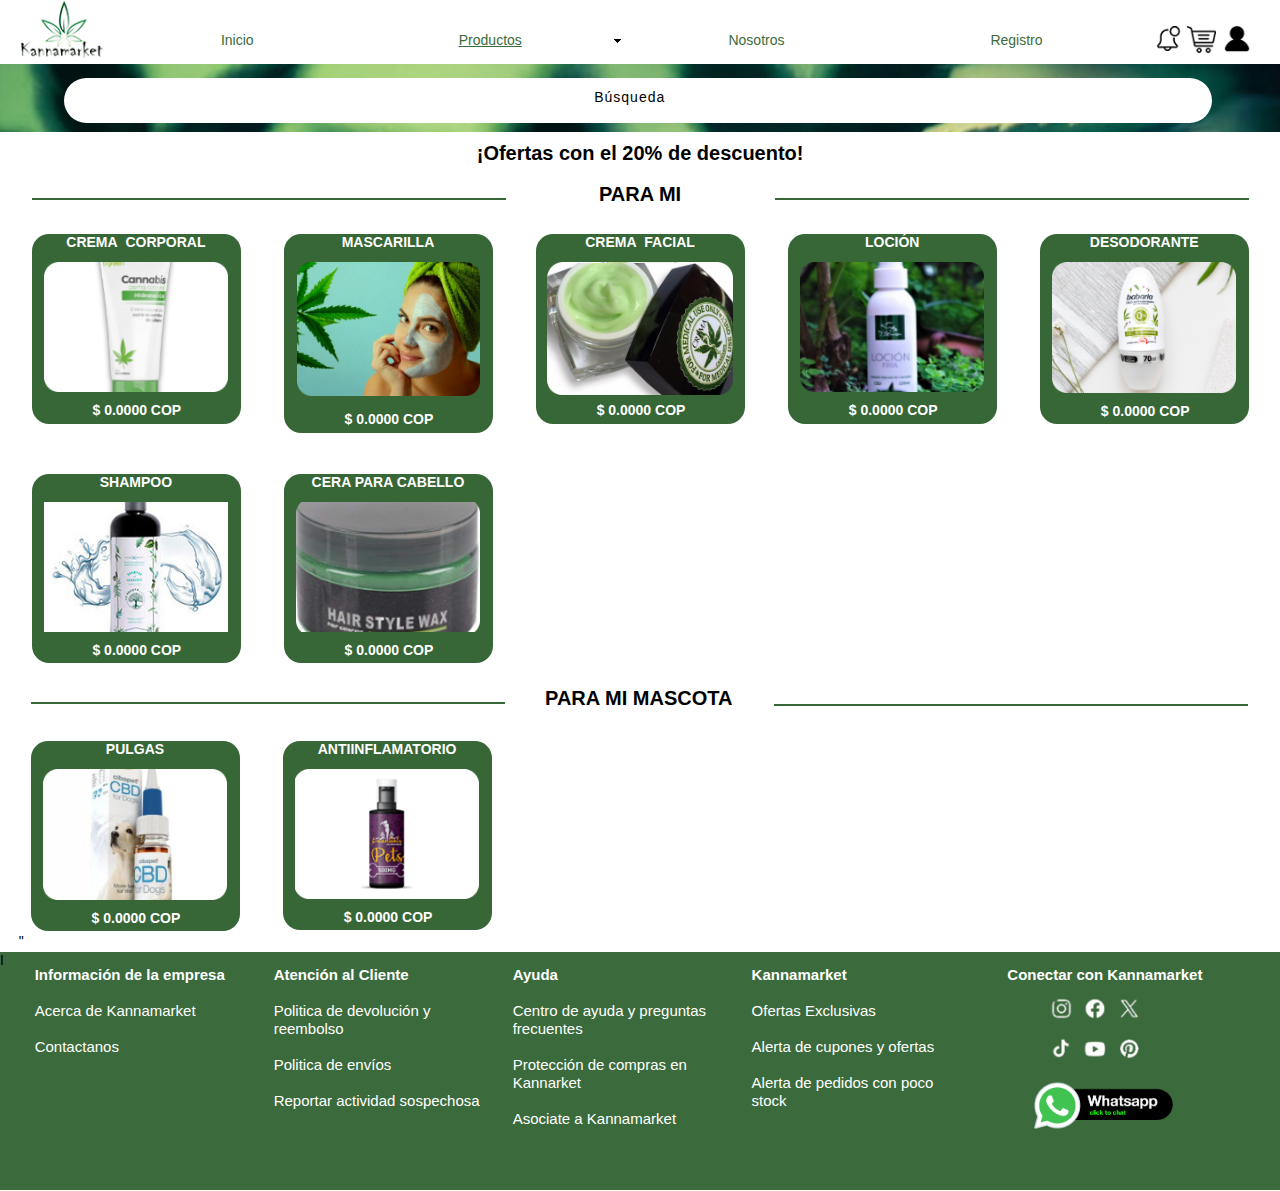
<file: ofertas.html>
<!DOCTYPE html>
<html class="nojs html css_verticalspacer" lang="es-ES">
 <head>

  <meta http-equiv="Content-type" content="text/html;charset=UTF-8"/>
  <meta name="generator" content="2018.1.1.386"/>
  <meta name="viewport" content="width=device-width, initial-scale=1.0"/>
  
  <script type="text/javascript">
   // Update the 'nojs'/'js' class on the html node
document.documentElement.className = document.documentElement.className.replace(/\bnojs\b/g, 'js');

// Check that all required assets are uploaded and up-to-date
if(typeof Muse == "undefined") window.Muse = {}; window.Muse.assets = {"required":["museutils.js", "museconfig.js", "jquery.musemenu.js", "jquery.watch.js", "require.js", "ofertas.css"], "outOfDate":[]};
</script>
  
  <title>Ofertas</title>
  <!-- CSS -->
  <link rel="stylesheet" type="text/css" href="css/site_global.css?crc=444006867"/>
  <link rel="stylesheet" type="text/css" href="css/master_a-p_g_-maestra-_no-inicio_.css?crc=262701562"/>
  <link rel="stylesheet" type="text/css" href="css/ofertas.css?crc=4002761507" id="pagesheet"/>
  <!-- JS includes -->
  <!--[if lt IE 9]>
  <script src="scripts/html5shiv.js?crc=4241844378" type="text/javascript"></script>
  <![endif]-->
   </head>
 <body>

  <div class="clearfix borderbox" id="page"><!-- group -->
   <div class="clearfix grpelem" id="ppu467"><!-- column -->
    <div class="clearfix colelem" id="pu467"><!-- group -->
     <div class="clip_frame grpelem" id="u467"><!-- image -->
      <img class="block" id="u467_img" src="images/logo%20kannamarket.png?crc=3801568139" alt="" data-heightwidthratio="0.6813186813186813" data-image-width="91" data-image-height="62"/>
     </div>
     <nav class="MenuBar clearfix grpelem" id="menuu190"><!-- horizontal box -->
      <div class="MenuItemContainer clearfix grpelem" id="u198"><!-- vertical box -->
       <a class="nonblock nontext MenuItem MenuItemWithSubMenu borderbox clearfix colelem" id="u199" href="index.html"><!-- horizontal box --><div class="MenuItemLabel NoWrap clearfix grpelem" id="u202-4"><!-- content --><p>Inicio</p></div></a>
      </div>
      <div class="MenuItemContainer clearfix grpelem" id="u191"><!-- vertical box -->
       <a class="nonblock nontext MenuItem MenuItemWithSubMenu borderbox clearfix colelem" id="u194" href="productos.html"><!-- horizontal box --><div class="MenuItemLabel NoWrap clearfix grpelem" id="u197-4"><!-- content --><p>Productos</p></div><div class="grpelem" id="u195"><!-- content --></div></a>
       <div class="SubMenu MenuLevel1 clearfix" id="u192"><!-- vertical box -->
        <ul class="SubMenuView clearfix colelem" id="u193"><!-- vertical box -->
         <li class="MenuItemContainer clearfix colelem" id="u3237"><!-- horizontal box --><a class="nonblock nontext MenuItem MenuItemWithSubMenu clearfix grpelem" id="u3239" href="novedades.html"><!-- horizontal box --><div class="MenuItemLabel NoWrap clearfix grpelem" id="u3243-4"><!-- content --><div id="u3243-3"><p>Novedades</p></div></div></a></li>
         <li class="MenuItemContainer clearfix colelem" id="u3258"><!-- horizontal box --><a class="nonblock nontext MenuItem MenuItemWithSubMenu MuseMenuActive clearfix grpelem" id="u3261" href="ofertas.html"><!-- horizontal box --><div class="MenuItemLabel NoWrap clearfix grpelem" id="u3262-4"><!-- content --><div id="u3262-3"><p>Ofertas</p></div></div></a></li>
         <li class="MenuItemContainer clearfix colelem" id="u3279"><!-- horizontal box --><a class="nonblock nontext MenuItem MenuItemWithSubMenu clearfix grpelem" id="u3282" href="mas-vendidos.html"><!-- horizontal box --><div class="MenuItemLabel NoWrap clearfix grpelem" id="u3283-4"><!-- content --><div id="u3283-3"><p>Mas vendidos</p></div></div></a></li>
        </ul>
       </div>
      </div>
      <div class="MenuItemContainer clearfix grpelem" id="u236"><!-- vertical box -->
       <a class="nonblock nontext MenuItem MenuItemWithSubMenu borderbox clearfix colelem" id="u239" href="nosotros.html"><!-- horizontal box --><div class="MenuItemLabel NoWrap clearfix grpelem" id="u240-4"><!-- content --><p>Nosotros</p></div></a>
      </div>
      <div class="MenuItemContainer clearfix grpelem" id="u5935"><!-- vertical box -->
       <a class="nonblock nontext MenuItem MenuItemWithSubMenu borderbox clearfix colelem" id="u5938" href="registro.html"><!-- horizontal box --><div class="MenuItemLabel NoWrap clearfix grpelem" id="u5939-4"><!-- content --><p>Registro</p></div></a>
      </div>
     </nav>
     <a class="nonblock nontext clip_frame grpelem" id="u2537" href="inicio-sesion.html"><!-- image --><img class="block" id="u2537_img" src="images/1827504.png?crc=258168644" alt="" title="Notificaciones por leer" data-heightwidthratio="1" data-image-width="27" data-image-height="27"/></a>
     <a class="nonblock nontext clip_frame grpelem" id="u1700" href="inicio-sesion.html"><!-- image --><img class="block" id="u1700_img" src="images/263142.png?crc=4073066833" alt="" data-heightwidthratio="1" data-image-width="31" data-image-height="31"/></a>
     <a class="nonblock nontext clip_frame grpelem" id="u1678" href="inicio-sesion.html"><!-- image --><img class="block" id="u1678_img" src="images/my-account-login.png?crc=130870292" alt="" data-heightwidthratio="1" data-image-width="32" data-image-height="32"/></a>
    </div>
    <div class="clearfix colelem" id="u2557"><!-- group -->
     <div class="clip_frame grpelem" id="u2558"><!-- image -->
      <img class="block" id="u2558_img" src="images/captura%20de%20pantalla%202024-06-06%20161926-crop-u2558.jpg?crc=84961699" alt="" data-heightwidthratio="0.053440702781844804" data-image-width="1366" data-image-height="73"/>
     </div>
     <div class="Button clearfix grpelem" id="buttonu2560" data-visibility="changed" style="visibility:hidden"><!-- container box -->
      <div class="clearfix grpelem" id="u2561-4"><!-- content -->
       <p>Búsqueda</p>
      </div>
     </div>
    </div>
    <div class="clearfix colelem" id="u3742-4"><!-- content -->
     <h1>¡Ofertas con el 20% de descuento!</h1>
    </div>
    <div class="clearfix colelem" id="pu3805"><!-- group -->
     <div class="grpelem" id="u3805"><!-- simple frame --></div>
     <div class="clearfix grpelem" id="u3807-4"><!-- content -->
      <h1>PARA MI</h1>
     </div>
     <div class="grpelem" id="u3806"><!-- simple frame --></div>
    </div>
    <div class="clearfix colelem" id="pu3743"><!-- group -->
     <div class="clearfix grpelem" id="u3743"><!-- group -->
      <div class="pointer_cursor rounded-corners clearfix grpelem" id="u3748"><!-- column -->
       <a class="block" href="producto-seleccionado.html"><!-- Block link tag --></a>
       <a class="nonblock nontext clearfix colelem" id="u3745-4" href="producto-seleccionado.html"><!-- content --><p>CREMA&nbsp; CORPORAL</p></a>
       <a class="nonblock nontext clip_frame colelem" id="u3746" href="producto-seleccionado.html"><!-- image --><img class="block" id="u3746_img" src="images/crema%20de%20cannabis%2012.png?crc=4050774207" alt="" data-heightwidthratio="0.7091836734693877" data-image-width="196" data-image-height="139"/></a>
       <a class="nonblock nontext clearfix colelem" id="u3744-4" href="producto-seleccionado.html"><!-- content --><p>$ 0.0000 COP</p></a>
      </div>
     </div>
     <div class="clearfix grpelem" id="pu3753"><!-- group -->
      <div class="clearfix grpelem" id="u3753"><!-- group -->
       <div class="rounded-corners clearfix grpelem" id="u3756"><!-- column -->
        <div class="clearfix colelem" id="u3757-4"><!-- content -->
         <p>CREMA&nbsp; FACIAL</p>
        </div>
        <div class="clip_frame colelem" id="u3754"><!-- image -->
         <img class="block" id="u3754_img" src="images/crema%20de%20cannabis%2012.png?crc=4050774207" alt="" data-heightwidthratio="0.7091836734693877" data-image-width="196" data-image-height="139"/>
        </div>
        <div class="clearfix colelem" id="u3758-4"><!-- content -->
         <p>$ 0.0000 COP</p>
        </div>
       </div>
      </div>
      <div class="clip_frame grpelem" id="u3803"><!-- image -->
       <img class="block" id="u3803_img" src="images/crema%20de%20cannabis%205.png?crc=275798639" alt="" data-heightwidthratio="0.7070707070707071" data-image-width="198" data-image-height="140"/>
      </div>
     </div>
     <div class="clearfix grpelem" id="u3749"><!-- group -->
      <div class="rounded-corners clearfix grpelem" id="u3750"><!-- column -->
       <div class="clearfix colelem" id="u3751-4"><!-- content -->
        <p>MASCARILLA</p>
       </div>
       <div class="clearfix colelem" id="u3752-4"><!-- content -->
        <p>$ 0.0000 COP</p>
       </div>
      </div>
     </div>
     <div class="clearfix grpelem" id="u3759"><!-- group -->
      <div class="rounded-corners clearfix grpelem" id="u3763"><!-- column -->
       <div class="clearfix colelem" id="u3764-4"><!-- content -->
        <p>LOCIÓN</p>
       </div>
       <div class="clip_frame colelem" id="u3761"><!-- image -->
        <img class="block" id="u3761_img" src="images/crema%20de%20cannabis%2014.png?crc=111907279" alt="" data-heightwidthratio="0.7091836734693877" data-image-width="196" data-image-height="139"/>
       </div>
       <div class="clearfix colelem" id="u3760-4"><!-- content -->
        <p>$ 0.0000 COP</p>
       </div>
      </div>
     </div>
     <div class="clearfix grpelem" id="u3765"><!-- group -->
      <div class="rounded-corners clearfix grpelem" id="u3769"><!-- column -->
       <div class="clearfix colelem" id="u3770-4"><!-- content -->
        <p>DESODORANTE</p>
       </div>
       <div class="clip_frame colelem" id="u3767"><!-- image -->
        <img class="block" id="u3767_img" src="images/cbd%20aceite%20salud%203.png?crc=4070218158" alt="" data-heightwidthratio="0.7091836734693877" data-image-width="196" data-image-height="139"/>
       </div>
       <div class="clearfix colelem" id="u3766-4"><!-- content -->
        <p>$ 0.0000 COP</p>
       </div>
      </div>
     </div>
     <div class="clip_frame grpelem" id="u3801"><!-- image -->
      <img class="block" id="u3801_img" src="images/cbd%20vitamina%20salud%204.png?crc=479982227" alt="" data-heightwidthratio="0.7282051282051282" data-image-width="195" data-image-height="142"/>
     </div>
    </div>
    <div class="clearfix colelem" id="pu3771"><!-- group -->
     <div class="clearfix grpelem" id="u3771"><!-- group -->
      <div class="rounded-corners clearfix grpelem" id="u3776"><!-- column -->
       <div class="clearfix colelem" id="u3772-4"><!-- content -->
        <p>SHAMPOO</p>
       </div>
       <div class="clip_frame colelem" id="u3774"><!-- image -->
        <img class="block" id="u3774_img" src="images/captura%20de%20pantalla%202024-06-07%20175404-crop-u3774.jpg?crc=517152654" alt="" data-heightwidthratio="0.7091836734693877" data-image-width="196" data-image-height="139"/>
       </div>
       <div class="clearfix colelem" id="u3773-4"><!-- content -->
        <p>$ 0.0000 COP</p>
       </div>
      </div>
     </div>
     <div class="clearfix grpelem" id="u3777"><!-- group -->
      <div class="rounded-corners clearfix grpelem" id="u3780"><!-- column -->
       <div class="clearfix colelem" id="u3781-4"><!-- content -->
        <p>CERA PARA CABELLO</p>
       </div>
       <div class="clip_frame colelem" id="u3778"><!-- image -->
        <img class="block" id="u3778_img" src="images/cbd%20vitamina%20salud%205-crop-u3778.png?crc=4033802194" alt="" data-heightwidthratio="0.7091836734693877" data-image-width="196" data-image-height="139"/>
       </div>
       <div class="clearfix colelem" id="u3782-4"><!-- content -->
        <p>$ 0.0000 COP</p>
       </div>
      </div>
     </div>
    </div>
    <div class="clearfix colelem" id="pu3951"><!-- group -->
     <div class="grpelem" id="u3951"><!-- simple frame --></div>
     <div class="grpelem" id="u3952"><!-- simple frame --></div>
     <div class="clearfix grpelem" id="u3953-4"><!-- content -->
      <h1>PARA MI MASCOTA</h1>
     </div>
    </div>
    <div class="clearfix colelem" id="pu3954"><!-- group -->
     <div class="clearfix grpelem" id="u3954"><!-- group -->
      <div class="rounded-corners clearfix grpelem" id="u3955"><!-- column -->
       <div class="clearfix colelem" id="u3957-4"><!-- content -->
        <p>PULGAS</p>
       </div>
       <div class="clip_frame colelem" id="u3958"><!-- image -->
        <img class="block" id="u3958_img" src="images/cbd%20pulgas%20perros%201.png?crc=301197889" alt="" data-heightwidthratio="0.7091836734693877" data-image-width="196" data-image-height="139"/>
       </div>
       <div class="clearfix colelem" id="u3956-4"><!-- content -->
        <p>$ 0.0000 COP</p>
       </div>
      </div>
     </div>
     <div class="clearfix grpelem" id="u3960"><!-- group -->
      <div class="rounded-corners clearfix grpelem" id="u3964"><!-- column -->
       <div class="clearfix colelem" id="u3963-4"><!-- content -->
        <p>ANTIINFLAMATORIO</p>
       </div>
       <div class="clip_frame colelem" id="u3961"><!-- image -->
        <img class="block" id="u3961_img" src="images/cbd%20antiinflamatorio%20perros%201-crop-u3961.png?crc=3825097420" alt="" data-heightwidthratio="0.7091836734693877" data-image-width="196" data-image-height="139"/>
       </div>
       <div class="clearfix colelem" id="u3965-4"><!-- content -->
        <p>$ 0.0000 COP</p>
       </div>
      </div>
     </div>
    </div>
   </div>
   <div class="verticalspacer" data-offset-top="952" data-content-above-spacer="952" data-content-below-spacer="258" data-sizePolicy="fixed" data-pintopage="page_fixedLeft"></div>
   <div class="clearfix grpelem" id="pu1617"><!-- column -->
    <div class="colelem" id="u1617"><!-- custom html -->
     "<link rel="shorcut icon" type="image/x-icon" href="favicon.ico">
    </div>
    <div class="clearfix colelem" id="pu1574-4"><!-- group -->
     <div class="browser_width grpelem" id="u1574-4-bw">
      <div class="clearfix" id="u1574-4"><!-- content -->
       <p>I</p>
      </div>
     </div>
     <div class="clearfix grpelem" id="u1580-10"><!-- content -->
      <p id="u1580-2">Información de la empresa</p>
      <p id="u1580-3">&nbsp;</p>
      <p id="u1580-5">Acerca de Kannamarket</p>
      <p id="u1580-6">&nbsp;</p>
      <p id="u1580-8">Contactanos</p>
     </div>
     <div class="clearfix grpelem" id="u1592-13"><!-- content -->
      <p id="u1592-2">Atención al Cliente</p>
      <p id="u1592-3">&nbsp;</p>
      <p id="u1592-5">Politica de devolución y reembolso</p>
      <p id="u1592-6">&nbsp;</p>
      <p id="u1592-8">Politica de envíos</p>
      <p id="u1592-9">&nbsp;</p>
      <p id="u1592-11">Reportar actividad sospechosa</p>
     </div>
     <div class="clearfix grpelem" id="u1595-13"><!-- content -->
      <p id="u1595-2">Ayuda</p>
      <p id="u1595-3">&nbsp;</p>
      <p id="u1595-5">Centro de ayuda y preguntas frecuentes</p>
      <p id="u1595-6">&nbsp;</p>
      <p id="u1595-8">Protección de compras en Kannarket</p>
      <p id="u1595-9">&nbsp;</p>
      <p id="u1595-11">Asociate a Kannamarket</p>
     </div>
     <div class="clearfix grpelem" id="u1598-13"><!-- content -->
      <p id="u1598-2">Kannamarket</p>
      <p id="u1598-3">&nbsp;</p>
      <p id="u1598-5">Ofertas Exclusivas</p>
      <p id="u1598-6">&nbsp;</p>
      <p id="u1598-8">Alerta de cupones y ofertas</p>
      <p id="u1598-9">&nbsp;</p>
      <p id="u1598-11">Alerta de pedidos con poco stock</p>
     </div>
     <div class="clearfix grpelem" id="u2162"><!-- group -->
      <div class="clearfix grpelem" id="u1601-12"><!-- content -->
       <p id="u1601-2">Conectar con Kannamarket</p>
       <p id="u1601-3">&nbsp;</p>
       <p id="u1601-4">&nbsp;</p>
       <p id="u1601-5">&nbsp;</p>
       <p id="u1601-6">&nbsp;</p>
       <p id="u1601-7">&nbsp;</p>
       <p id="u1601-8">&nbsp;</p>
       <p id="u1601-9">&nbsp;</p>
       <p id="u1601-10">&nbsp;</p>
      </div>
      <div class="clip_frame grpelem" id="u1604"><!-- image -->
       <img class="block" id="u1604_img" src="images/captura_de_pantalla_2024-06-04_222847-removebg-preview%202.png?crc=4096416517" alt="" data-heightwidthratio="0.6608695652173913" data-image-width="115" data-image-height="76"/>
      </div>
      <div class="clip_frame grpelem" id="u2152"><!-- image -->
       <img class="block" id="u2152_img" src="images/whatsapp_link.png?crc=3900323141" alt="" data-heightwidthratio="0.34868421052631576" data-image-width="152" data-image-height="53"/>
      </div>
     </div>
    </div>
   </div>
  </div>
  <!-- Other scripts -->
  <script type="text/javascript">
   // Decide whether to suppress missing file error or not based on preference setting
var suppressMissingFileError = false
</script>
  <script type="text/javascript">
   window.Muse.assets.check=function(c){if(!window.Muse.assets.checked){window.Muse.assets.checked=!0;var b={},d=function(a,b){if(window.getComputedStyle){var c=window.getComputedStyle(a,null);return c&&c.getPropertyValue(b)||c&&c[b]||""}if(document.documentElement.currentStyle)return(c=a.currentStyle)&&c[b]||a.style&&a.style[b]||"";return""},a=function(a){if(a.match(/^rgb/))return a=a.replace(/\s+/g,"").match(/([\d\,]+)/gi)[0].split(","),(parseInt(a[0])<<16)+(parseInt(a[1])<<8)+parseInt(a[2]);if(a.match(/^\#/))return parseInt(a.substr(1),
16);return 0},f=function(f){for(var g=document.getElementsByTagName("link"),j=0;j<g.length;j++)if("text/css"==g[j].type){var l=(g[j].href||"").match(/\/?css\/([\w\-]+\.css)\?crc=(\d+)/);if(!l||!l[1]||!l[2])break;b[l[1]]=l[2]}g=document.createElement("div");g.className="version";g.style.cssText="display:none; width:1px; height:1px;";document.getElementsByTagName("body")[0].appendChild(g);for(j=0;j<Muse.assets.required.length;){var l=Muse.assets.required[j],k=l.match(/([\w\-\.]+)\.(\w+)$/),i=k&&k[1]?
k[1]:null,k=k&&k[2]?k[2]:null;switch(k.toLowerCase()){case "css":i=i.replace(/\W/gi,"_").replace(/^([^a-z])/gi,"_$1");g.className+=" "+i;i=a(d(g,"color"));k=a(d(g,"backgroundColor"));i!=0||k!=0?(Muse.assets.required.splice(j,1),"undefined"!=typeof b[l]&&(i!=b[l]>>>24||k!=(b[l]&16777215))&&Muse.assets.outOfDate.push(l)):j++;g.className="version";break;case "js":j++;break;default:throw Error("Unsupported file type: "+k);}}c?c().jquery!="1.8.3"&&Muse.assets.outOfDate.push("jquery-1.8.3.min.js"):Muse.assets.required.push("jquery-1.8.3.min.js");
g.parentNode.removeChild(g);if(Muse.assets.outOfDate.length||Muse.assets.required.length)g="Puede que determinados archivos falten en el servidor o sean incorrectos. Limpie la cache del navegador e inténtelo de nuevo. Si el problema persiste, póngase en contacto con el administrador del sitio web.",f&&Muse.assets.outOfDate.length&&(g+="\nOut of date: "+Muse.assets.outOfDate.join(",")),f&&Muse.assets.required.length&&(g+="\nMissing: "+Muse.assets.required.join(",")),suppressMissingFileError?(g+="\nUse SuppressMissingFileError key in AppPrefs.xml to show missing file error pop up.",console.log(g)):alert(g)};location&&location.search&&location.search.match&&location.search.match(/muse_debug/gi)?
setTimeout(function(){f(!0)},5E3):f()}};
var muse_init=function(){require.config({baseUrl:""});require(["jquery","museutils","whatinput","jquery.musemenu","jquery.watch"],function(c){var $ = c;$(document).ready(function(){try{
window.Muse.assets.check($);/* body */
Muse.Utils.transformMarkupToFixBrowserProblemsPreInit();/* body */
Muse.Utils.prepHyperlinks(true);/* body */
Muse.Utils.resizeHeight('.browser_width');/* resize height */
Muse.Utils.requestAnimationFrame(function() { $('body').addClass('initialized'); });/* mark body as initialized */
Muse.Utils.makeButtonsVisibleAfterSettingMinWidth();/* body */
Muse.Utils.initWidget('.MenuBar', ['#bp_infinity'], function(elem) { return $(elem).museMenu(); });/* unifiedNavBar */
Muse.Utils.fullPage('#page');/* 100% height page */
Muse.Utils.showWidgetsWhenReady();/* body */
Muse.Utils.transformMarkupToFixBrowserProblems();/* body */
}catch(b){if(b&&"function"==typeof b.notify?b.notify():Muse.Assert.fail("Error calling selector function: "+b),false)throw b;}})})};

</script>
  <!-- RequireJS script -->
  <script src="scripts/require.js?crc=4177726516" type="text/javascript" async data-main="scripts/museconfig.js?crc=3936894949" onload="if (requirejs) requirejs.onError = function(requireType, requireModule) { if (requireType && requireType.toString && requireType.toString().indexOf && 0 <= requireType.toString().indexOf('#scripterror')) window.Muse.assets.check(); }" onerror="window.Muse.assets.check();"></script>
   </body>
</html>
</file>
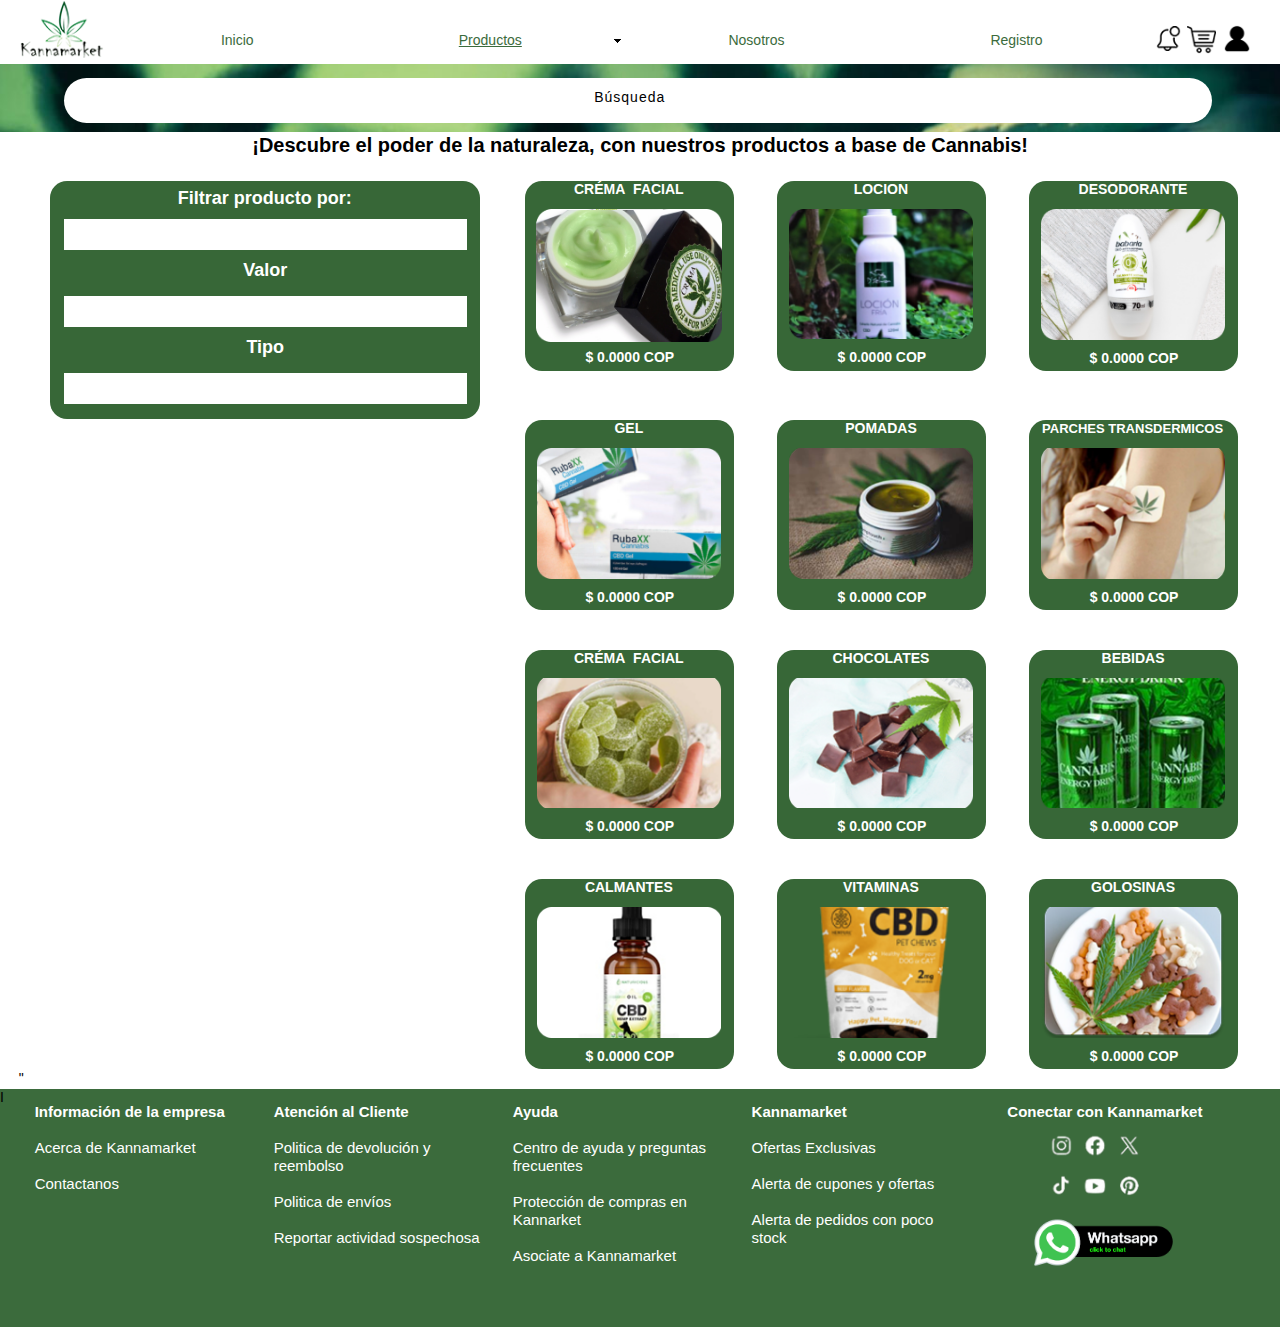
<file: productos.html>
<!DOCTYPE html>
<html class="nojs html css_verticalspacer" lang="es-ES">
 <head>

  <meta http-equiv="Content-type" content="text/html;charset=UTF-8"/>
  <meta name="generator" content="2018.1.1.386"/>
  <meta name="viewport" content="width=device-width, initial-scale=1.0"/>
  
  <script type="text/javascript">
   // Update the 'nojs'/'js' class on the html node
document.documentElement.className = document.documentElement.className.replace(/\bnojs\b/g, 'js');

// Check that all required assets are uploaded and up-to-date
if(typeof Muse == "undefined") window.Muse = {}; window.Muse.assets = {"required":["museutils.js", "museconfig.js", "jquery.musemenu.js", "jquery.watch.js", "require.js", "productos.css"], "outOfDate":[]};
</script>
  
  <title>Productos</title>
  <!-- CSS -->
  <link rel="stylesheet" type="text/css" href="css/site_global.css?crc=444006867"/>
  <link rel="stylesheet" type="text/css" href="css/master_a-p_g_-maestra-_no-inicio_.css?crc=262701562"/>
  <link rel="stylesheet" type="text/css" href="css/productos.css?crc=331483756" id="pagesheet"/>
  <!-- JS includes -->
  <!--[if lt IE 9]>
  <script src="scripts/html5shiv.js?crc=4241844378" type="text/javascript"></script>
  <![endif]-->
   </head>
 <body>

  <div class="clearfix borderbox" id="page"><!-- group -->
   <div class="clearfix grpelem" id="ppu467"><!-- column -->
    <div class="clearfix colelem" id="pu467"><!-- group -->
     <div class="clip_frame grpelem" id="u467"><!-- image -->
      <img class="block" id="u467_img" src="images/logo%20kannamarket.png?crc=3801568139" alt="" data-heightwidthratio="0.6813186813186813" data-image-width="91" data-image-height="62"/>
     </div>
     <nav class="MenuBar clearfix grpelem" id="menuu190"><!-- horizontal box -->
      <div class="MenuItemContainer clearfix grpelem" id="u198"><!-- vertical box -->
       <a class="nonblock nontext MenuItem MenuItemWithSubMenu borderbox clearfix colelem" id="u199" href="index.html"><!-- horizontal box --><div class="MenuItemLabel NoWrap clearfix grpelem" id="u202-4"><!-- content --><p>Inicio</p></div></a>
      </div>
      <div class="MenuItemContainer clearfix grpelem" id="u191"><!-- vertical box -->
       <a class="nonblock nontext MenuItem MenuItemWithSubMenu MuseMenuActive borderbox clearfix colelem" id="u194" href="productos.html"><!-- horizontal box --><div class="MenuItemLabel NoWrap clearfix grpelem" id="u197-4"><!-- content --><p>Productos</p></div><div class="grpelem" id="u195"><!-- content --></div></a>
       <div class="SubMenu MenuLevel1 clearfix" id="u192"><!-- vertical box -->
        <ul class="SubMenuView clearfix colelem" id="u193"><!-- vertical box -->
         <li class="MenuItemContainer clearfix colelem" id="u3237"><!-- horizontal box --><a class="nonblock nontext MenuItem MenuItemWithSubMenu clearfix grpelem" id="u3239" href="novedades.html"><!-- horizontal box --><div class="MenuItemLabel NoWrap clearfix grpelem" id="u3243-4"><!-- content --><div id="u3243-3"><p>Novedades</p></div></div></a></li>
         <li class="MenuItemContainer clearfix colelem" id="u3258"><!-- horizontal box --><a class="nonblock nontext MenuItem MenuItemWithSubMenu clearfix grpelem" id="u3261" href="ofertas.html"><!-- horizontal box --><div class="MenuItemLabel NoWrap clearfix grpelem" id="u3262-4"><!-- content --><div id="u3262-3"><p>Ofertas</p></div></div></a></li>
         <li class="MenuItemContainer clearfix colelem" id="u3279"><!-- horizontal box --><a class="nonblock nontext MenuItem MenuItemWithSubMenu clearfix grpelem" id="u3282" href="mas-vendidos.html"><!-- horizontal box --><div class="MenuItemLabel NoWrap clearfix grpelem" id="u3283-4"><!-- content --><div id="u3283-3"><p>Mas vendidos</p></div></div></a></li>
        </ul>
       </div>
      </div>
      <div class="MenuItemContainer clearfix grpelem" id="u236"><!-- vertical box -->
       <a class="nonblock nontext MenuItem MenuItemWithSubMenu borderbox clearfix colelem" id="u239" href="nosotros.html"><!-- horizontal box --><div class="MenuItemLabel NoWrap clearfix grpelem" id="u240-4"><!-- content --><p>Nosotros</p></div></a>
      </div>
      <div class="MenuItemContainer clearfix grpelem" id="u5935"><!-- vertical box -->
       <a class="nonblock nontext MenuItem MenuItemWithSubMenu borderbox clearfix colelem" id="u5938" href="registro.html"><!-- horizontal box --><div class="MenuItemLabel NoWrap clearfix grpelem" id="u5939-4"><!-- content --><p>Registro</p></div></a>
      </div>
     </nav>
     <a class="nonblock nontext clip_frame grpelem" id="u2537" href="inicio-sesion.html"><!-- image --><img class="block" id="u2537_img" src="images/1827504.png?crc=258168644" alt="" title="Notificaciones por leer" data-heightwidthratio="1" data-image-width="27" data-image-height="27"/></a>
     <a class="nonblock nontext clip_frame grpelem" id="u1700" href="inicio-sesion.html"><!-- image --><img class="block" id="u1700_img" src="images/263142.png?crc=4073066833" alt="" data-heightwidthratio="1" data-image-width="31" data-image-height="31"/></a>
     <a class="nonblock nontext clip_frame grpelem" id="u1678" href="inicio-sesion.html"><!-- image --><img class="block" id="u1678_img" src="images/my-account-login.png?crc=130870292" alt="" data-heightwidthratio="1" data-image-width="32" data-image-height="32"/></a>
    </div>
    <div class="clearfix colelem" id="u2557"><!-- group -->
     <div class="clip_frame grpelem" id="u2558"><!-- image -->
      <img class="block" id="u2558_img" src="images/captura%20de%20pantalla%202024-06-06%20161926-crop-u2558.jpg?crc=84961699" alt="" data-heightwidthratio="0.053440702781844804" data-image-width="1366" data-image-height="73"/>
     </div>
     <div class="Button rounded-corners clearfix grpelem" id="buttonu2560" data-visibility="changed" style="visibility:hidden"><!-- container box -->
      <div class="clearfix grpelem" id="u2561-4"><!-- content -->
       <p>Búsqueda</p>
      </div>
     </div>
    </div>
    <div class="clearfix colelem" id="u781-4"><!-- content -->
     <h1>¡Descubre el poder de la naturaleza, con nuestros productos a base de Cannabis!</h1>
    </div>
    <div class="clearfix colelem" id="ppu991"><!-- group -->
     <div class="clearfix grpelem" id="pu991"><!-- group -->
      <div class="clearfix grpelem" id="u991"><!-- group -->
       <div class="rounded-corners clearfix grpelem" id="u992"><!-- column -->
        <div class="clearfix colelem" id="u996-4"><!-- content -->
         <p>CRÉMA&nbsp; FACIAL</p>
        </div>
        <div class="clip_frame colelem" id="u993"><!-- image -->
         <img class="block" id="u993_img" src="images/crema%20de%20cannabis%2012.png?crc=4050774207" alt="" data-heightwidthratio="0.7091836734693877" data-image-width="196" data-image-height="139"/>
        </div>
        <div class="clearfix colelem" id="u995-4"><!-- content -->
         <p>$ 0.0000 COP</p>
        </div>
       </div>
      </div>
      <div class="clip_frame grpelem" id="u2599"><!-- image -->
       <img class="block" id="u2599_img" src="images/crema%20de%20cannabis%205.png?crc=275798639" alt="" data-heightwidthratio="0.7070707070707071" data-image-width="198" data-image-height="140"/>
      </div>
     </div>
     <div class="clearfix grpelem" id="u1010"><!-- group -->
      <div class="rounded-corners clearfix grpelem" id="u1011"><!-- column -->
       <div class="clearfix colelem" id="u1015-4"><!-- content -->
        <p>LOCION</p>
       </div>
       <div class="clip_frame colelem" id="u1012"><!-- image -->
        <img class="block" id="u1012_img" src="images/crema%20de%20cannabis%2014.png?crc=111907279" alt="" data-heightwidthratio="0.7091836734693877" data-image-width="196" data-image-height="139"/>
       </div>
       <div class="clearfix colelem" id="u1014-4"><!-- content -->
        <p>$ 0.0000 COP</p>
       </div>
      </div>
     </div>
     <div class="clearfix grpelem" id="u1029"><!-- group -->
      <div class="rounded-corners clearfix grpelem" id="u1030"><!-- column -->
       <div class="clearfix colelem" id="u1034-4"><!-- content -->
        <p>DESODORANTE</p>
       </div>
       <div class="clip_frame colelem" id="u1031"><!-- image -->
        <img class="block" id="u1031_img" src="images/cbd%20aceite%20salud%203.png?crc=4070218158" alt="" data-heightwidthratio="0.7091836734693877" data-image-width="196" data-image-height="139"/>
       </div>
       <div class="clearfix colelem" id="u1033-4"><!-- content -->
        <p>$ 0.0000 COP</p>
       </div>
      </div>
     </div>
     <div class="clearfix grpelem" id="u4463"><!-- group -->
      <div class="rounded-corners clearfix grpelem" id="u4468"><!-- group -->
       <div class="clearfix grpelem" id="u4464-4"><!-- content -->
        <p>Filtrar producto por:</p>
       </div>
      </div>
     </div>
     <div class="clearfix grpelem" id="u4482-4"><!-- content -->
      <p>Valor</p>
     </div>
     <div class="clearfix grpelem" id="u4485-4"><!-- content -->
      <p>Tipo</p>
     </div>
     <div class="grpelem" id="u4488"><!-- simple frame --></div>
     <div class="grpelem" id="u4491"><!-- simple frame --></div>
     <div class="grpelem" id="u4494"><!-- simple frame --></div>
    </div>
    <div class="clearfix colelem" id="pu1060"><!-- group -->
     <div class="clearfix grpelem" id="u1060"><!-- group -->
      <div class="rounded-corners clearfix grpelem" id="u1065"><!-- column -->
       <div class="clearfix colelem" id="u1062-4"><!-- content -->
        <p>GEL</p>
       </div>
       <div class="clip_frame colelem" id="u1063"><!-- image -->
        <img class="block" id="u1063_img" src="images/cbd%20aceite%20salud%202.png?crc=3818129439" alt="" data-heightwidthratio="0.7091836734693877" data-image-width="196" data-image-height="139"/>
       </div>
       <div class="clearfix colelem" id="u1061-4"><!-- content -->
        <p>$ 0.0000 COP</p>
       </div>
      </div>
     </div>
     <div class="clearfix grpelem" id="u1066"><!-- group -->
      <div class="rounded-corners clearfix grpelem" id="u1070"><!-- column -->
       <div class="clearfix colelem" id="u1071-4"><!-- content -->
        <p>POMADAS</p>
       </div>
       <div class="clip_frame colelem" id="u1067"><!-- image -->
        <img class="block" id="u1067_img" src="images/cbd%20pomada%20salud%201-crop-u1067.png?crc=89390584" alt="" data-heightwidthratio="0.7091836734693877" data-image-width="196" data-image-height="139"/>
       </div>
       <div class="clearfix colelem" id="u1069-4"><!-- content -->
        <p>$ 0.0000 COP</p>
       </div>
      </div>
     </div>
     <div class="clearfix grpelem" id="u1072"><!-- group -->
      <div class="rounded-corners clearfix grpelem" id="u1076"><!-- column -->
       <div class="position_content" id="u1076_position_content">
        <div class="clearfix colelem" id="u1073-4"><!-- content -->
         <p>PARCHES TRANSDERMICOS</p>
        </div>
        <div class="clip_frame colelem" id="u1074"><!-- image -->
         <img class="block" id="u1074_img" src="images/cbd%20vitamina%20salud%202-crop-u1074.png?crc=56512718" alt="" data-heightwidthratio="0.7091836734693877" data-image-width="196" data-image-height="139"/>
        </div>
        <div class="clearfix colelem" id="u1077-4"><!-- content -->
         <p>$ 0.0000 COP</p>
        </div>
       </div>
      </div>
     </div>
    </div>
    <div class="clearfix colelem" id="pu1155"><!-- group -->
     <div class="clearfix grpelem" id="u1155"><!-- group -->
      <div class="rounded-corners clearfix grpelem" id="u1160"><!-- column -->
       <div class="clearfix colelem" id="u1157-4"><!-- content -->
        <p>CRÉMA&nbsp; FACIAL</p>
       </div>
       <div class="clip_frame colelem" id="u1158"><!-- image -->
        <img class="block" id="u1158_img" src="images/image%205-crop-u1158.png?crc=3977567009" alt="" data-heightwidthratio="0.7091836734693877" data-image-width="196" data-image-height="139"/>
       </div>
       <div class="clearfix colelem" id="u1156-4"><!-- content -->
        <p>$ 0.0000 COP</p>
       </div>
      </div>
     </div>
     <div class="clearfix grpelem" id="u1161"><!-- group -->
      <div class="rounded-corners clearfix grpelem" id="u1165"><!-- column -->
       <div class="clearfix colelem" id="u1166-4"><!-- content -->
        <p>CHOCOLATES</p>
       </div>
       <div class="clip_frame colelem" id="u1162"><!-- image -->
        <img class="block" id="u1162_img" src="images/cbd%20vitamina%20salud%206-crop-u1162.png?crc=3823764207" alt="" data-heightwidthratio="0.7091836734693877" data-image-width="196" data-image-height="139"/>
       </div>
       <div class="clearfix colelem" id="u1164-4"><!-- content -->
        <p>$ 0.0000 COP</p>
       </div>
      </div>
     </div>
     <div class="clearfix grpelem" id="u1167"><!-- group -->
      <div class="rounded-corners clearfix grpelem" id="u1171"><!-- column -->
       <div class="clearfix colelem" id="u1168-4"><!-- content -->
        <p>BEBIDAS</p>
       </div>
       <div class="clip_frame colelem" id="u1169"><!-- image -->
        <img class="block" id="u1169_img" src="images/cbd%20vitamina%20salud%203-crop-u1169.png?crc=3792917207" alt="" data-heightwidthratio="0.7091836734693877" data-image-width="196" data-image-height="139"/>
       </div>
       <div class="clearfix colelem" id="u1172-4"><!-- content -->
        <p>$ 0.0000 COP</p>
       </div>
      </div>
     </div>
    </div>
    <div class="clearfix colelem" id="pu2920"><!-- group -->
     <div class="clearfix grpelem" id="u2920"><!-- group -->
      <div class="rounded-corners clearfix grpelem" id="u2923"><!-- column -->
       <div class="clearfix colelem" id="u2924-4"><!-- content -->
        <p>CALMANTES</p>
       </div>
       <div class="clip_frame colelem" id="u2921"><!-- image -->
        <img class="block" id="u2921_img" src="images/cbd%20gotas%20perros%201(1)-crop-u2921.png?crc=3797286364" alt="" data-heightwidthratio="0.7091836734693877" data-image-width="196" data-image-height="139"/>
       </div>
       <div class="clearfix colelem" id="u2925-4"><!-- content -->
        <p>$ 0.0000 COP</p>
       </div>
      </div>
     </div>
     <div class="clearfix grpelem" id="u2926"><!-- group -->
      <div class="rounded-corners clearfix grpelem" id="u2930"><!-- column -->
       <div class="clearfix colelem" id="u2931-4"><!-- content -->
        <p>VITAMINAS</p>
       </div>
       <div class="clip_frame colelem" id="u2927"><!-- image -->
        <img class="block" id="u2927_img" src="images/cbd%20vitaminas%20perros%201(1)-crop-u2927.png?crc=3844402087" alt="" data-heightwidthratio="0.7091836734693877" data-image-width="196" data-image-height="139"/>
       </div>
       <div class="clearfix colelem" id="u2929-4"><!-- content -->
        <p>$ 0.0000 COP</p>
       </div>
      </div>
     </div>
     <div class="clearfix grpelem" id="u2932"><!-- group -->
      <div class="rounded-corners clearfix grpelem" id="u2936"><!-- column -->
       <div class="clearfix colelem" id="u2933-4"><!-- content -->
        <p>GOLOSINAS</p>
       </div>
       <div class="clip_frame colelem" id="u2934"><!-- image -->
        <img class="block" id="u2934_img" src="images/cbd%20vitaminas%20perros%202-crop-u2934.png?crc=518897332" alt="" data-heightwidthratio="0.7091836734693877" data-image-width="196" data-image-height="139"/>
       </div>
       <div class="clearfix colelem" id="u2937-4"><!-- content -->
        <p>$ 0.0000 COP</p>
       </div>
      </div>
     </div>
    </div>
   </div>
   <div class="verticalspacer" data-offset-top="1099" data-content-above-spacer="1098" data-content-below-spacer="258" data-sizePolicy="fixed" data-pintopage="page_fixedLeft"></div>
   <div class="clearfix grpelem" id="pu1617"><!-- column -->
    <div class="colelem" id="u1617"><!-- custom html -->
     "<link rel="shorcut icon" type="image/x-icon" href="favicon.ico">
    </div>
    <div class="clearfix colelem" id="pu1574-4"><!-- group -->
     <div class="browser_width grpelem" id="u1574-4-bw">
      <div class="clearfix" id="u1574-4"><!-- content -->
       <p>I</p>
      </div>
     </div>
     <div class="clearfix grpelem" id="u1580-10"><!-- content -->
      <p id="u1580-2">Información de la empresa</p>
      <p id="u1580-3">&nbsp;</p>
      <p id="u1580-5">Acerca de Kannamarket</p>
      <p id="u1580-6">&nbsp;</p>
      <p id="u1580-8">Contactanos</p>
     </div>
     <div class="clearfix grpelem" id="u1592-13"><!-- content -->
      <p id="u1592-2">Atención al Cliente</p>
      <p id="u1592-3">&nbsp;</p>
      <p id="u1592-5">Politica de devolución y reembolso</p>
      <p id="u1592-6">&nbsp;</p>
      <p id="u1592-8">Politica de envíos</p>
      <p id="u1592-9">&nbsp;</p>
      <p id="u1592-11">Reportar actividad sospechosa</p>
     </div>
     <div class="clearfix grpelem" id="u1595-13"><!-- content -->
      <p id="u1595-2">Ayuda</p>
      <p id="u1595-3">&nbsp;</p>
      <p id="u1595-5">Centro de ayuda y preguntas frecuentes</p>
      <p id="u1595-6">&nbsp;</p>
      <p id="u1595-8">Protección de compras en Kannarket</p>
      <p id="u1595-9">&nbsp;</p>
      <p id="u1595-11">Asociate a Kannamarket</p>
     </div>
     <div class="clearfix grpelem" id="u1598-13"><!-- content -->
      <p id="u1598-2">Kannamarket</p>
      <p id="u1598-3">&nbsp;</p>
      <p id="u1598-5">Ofertas Exclusivas</p>
      <p id="u1598-6">&nbsp;</p>
      <p id="u1598-8">Alerta de cupones y ofertas</p>
      <p id="u1598-9">&nbsp;</p>
      <p id="u1598-11">Alerta de pedidos con poco stock</p>
     </div>
     <div class="clearfix grpelem" id="u2162"><!-- group -->
      <div class="clearfix grpelem" id="u1601-12"><!-- content -->
       <p id="u1601-2">Conectar con Kannamarket</p>
       <p id="u1601-3">&nbsp;</p>
       <p id="u1601-4">&nbsp;</p>
       <p id="u1601-5">&nbsp;</p>
       <p id="u1601-6">&nbsp;</p>
       <p id="u1601-7">&nbsp;</p>
       <p id="u1601-8">&nbsp;</p>
       <p id="u1601-9">&nbsp;</p>
       <p id="u1601-10">&nbsp;</p>
      </div>
      <div class="clip_frame grpelem" id="u1604"><!-- image -->
       <img class="block" id="u1604_img" src="images/captura_de_pantalla_2024-06-04_222847-removebg-preview%202.png?crc=4096416517" alt="" data-heightwidthratio="0.6608695652173913" data-image-width="115" data-image-height="76"/>
      </div>
      <div class="clip_frame grpelem" id="u2152"><!-- image -->
       <img class="block" id="u2152_img" src="images/whatsapp_link.png?crc=3900323141" alt="" data-heightwidthratio="0.34868421052631576" data-image-width="152" data-image-height="53"/>
      </div>
     </div>
    </div>
   </div>
  </div>
  <!-- Other scripts -->
  <script type="text/javascript">
   // Decide whether to suppress missing file error or not based on preference setting
var suppressMissingFileError = false
</script>
  <script type="text/javascript">
   window.Muse.assets.check=function(c){if(!window.Muse.assets.checked){window.Muse.assets.checked=!0;var b={},d=function(a,b){if(window.getComputedStyle){var c=window.getComputedStyle(a,null);return c&&c.getPropertyValue(b)||c&&c[b]||""}if(document.documentElement.currentStyle)return(c=a.currentStyle)&&c[b]||a.style&&a.style[b]||"";return""},a=function(a){if(a.match(/^rgb/))return a=a.replace(/\s+/g,"").match(/([\d\,]+)/gi)[0].split(","),(parseInt(a[0])<<16)+(parseInt(a[1])<<8)+parseInt(a[2]);if(a.match(/^\#/))return parseInt(a.substr(1),
16);return 0},f=function(f){for(var g=document.getElementsByTagName("link"),j=0;j<g.length;j++)if("text/css"==g[j].type){var l=(g[j].href||"").match(/\/?css\/([\w\-]+\.css)\?crc=(\d+)/);if(!l||!l[1]||!l[2])break;b[l[1]]=l[2]}g=document.createElement("div");g.className="version";g.style.cssText="display:none; width:1px; height:1px;";document.getElementsByTagName("body")[0].appendChild(g);for(j=0;j<Muse.assets.required.length;){var l=Muse.assets.required[j],k=l.match(/([\w\-\.]+)\.(\w+)$/),i=k&&k[1]?
k[1]:null,k=k&&k[2]?k[2]:null;switch(k.toLowerCase()){case "css":i=i.replace(/\W/gi,"_").replace(/^([^a-z])/gi,"_$1");g.className+=" "+i;i=a(d(g,"color"));k=a(d(g,"backgroundColor"));i!=0||k!=0?(Muse.assets.required.splice(j,1),"undefined"!=typeof b[l]&&(i!=b[l]>>>24||k!=(b[l]&16777215))&&Muse.assets.outOfDate.push(l)):j++;g.className="version";break;case "js":j++;break;default:throw Error("Unsupported file type: "+k);}}c?c().jquery!="1.8.3"&&Muse.assets.outOfDate.push("jquery-1.8.3.min.js"):Muse.assets.required.push("jquery-1.8.3.min.js");
g.parentNode.removeChild(g);if(Muse.assets.outOfDate.length||Muse.assets.required.length)g="Puede que determinados archivos falten en el servidor o sean incorrectos. Limpie la cache del navegador e inténtelo de nuevo. Si el problema persiste, póngase en contacto con el administrador del sitio web.",f&&Muse.assets.outOfDate.length&&(g+="\nOut of date: "+Muse.assets.outOfDate.join(",")),f&&Muse.assets.required.length&&(g+="\nMissing: "+Muse.assets.required.join(",")),suppressMissingFileError?(g+="\nUse SuppressMissingFileError key in AppPrefs.xml to show missing file error pop up.",console.log(g)):alert(g)};location&&location.search&&location.search.match&&location.search.match(/muse_debug/gi)?
setTimeout(function(){f(!0)},5E3):f()}};
var muse_init=function(){require.config({baseUrl:""});require(["jquery","museutils","whatinput","jquery.musemenu","jquery.watch"],function(c){var $ = c;$(document).ready(function(){try{
window.Muse.assets.check($);/* body */
Muse.Utils.transformMarkupToFixBrowserProblemsPreInit();/* body */
Muse.Utils.prepHyperlinks(true);/* body */
Muse.Utils.resizeHeight('.browser_width');/* resize height */
Muse.Utils.requestAnimationFrame(function() { $('body').addClass('initialized'); });/* mark body as initialized */
Muse.Utils.makeButtonsVisibleAfterSettingMinWidth();/* body */
Muse.Utils.initWidget('.MenuBar', ['#bp_infinity'], function(elem) { return $(elem).museMenu(); });/* unifiedNavBar */
Muse.Utils.fullPage('#page');/* 100% height page */
Muse.Utils.showWidgetsWhenReady();/* body */
Muse.Utils.transformMarkupToFixBrowserProblems();/* body */
}catch(b){if(b&&"function"==typeof b.notify?b.notify():Muse.Assert.fail("Error calling selector function: "+b),false)throw b;}})})};

</script>
  <!-- RequireJS script -->
  <script src="scripts/require.js?crc=4177726516" type="text/javascript" async data-main="scripts/museconfig.js?crc=3936894949" onload="if (requirejs) requirejs.onError = function(requireType, requireModule) { if (requireType && requireType.toString && requireType.toString().indexOf && 0 <= requireType.toString().indexOf('#scripterror')) window.Muse.assets.check(); }" onerror="window.Muse.assets.check();"></script>
   </body>
</html>
</file>
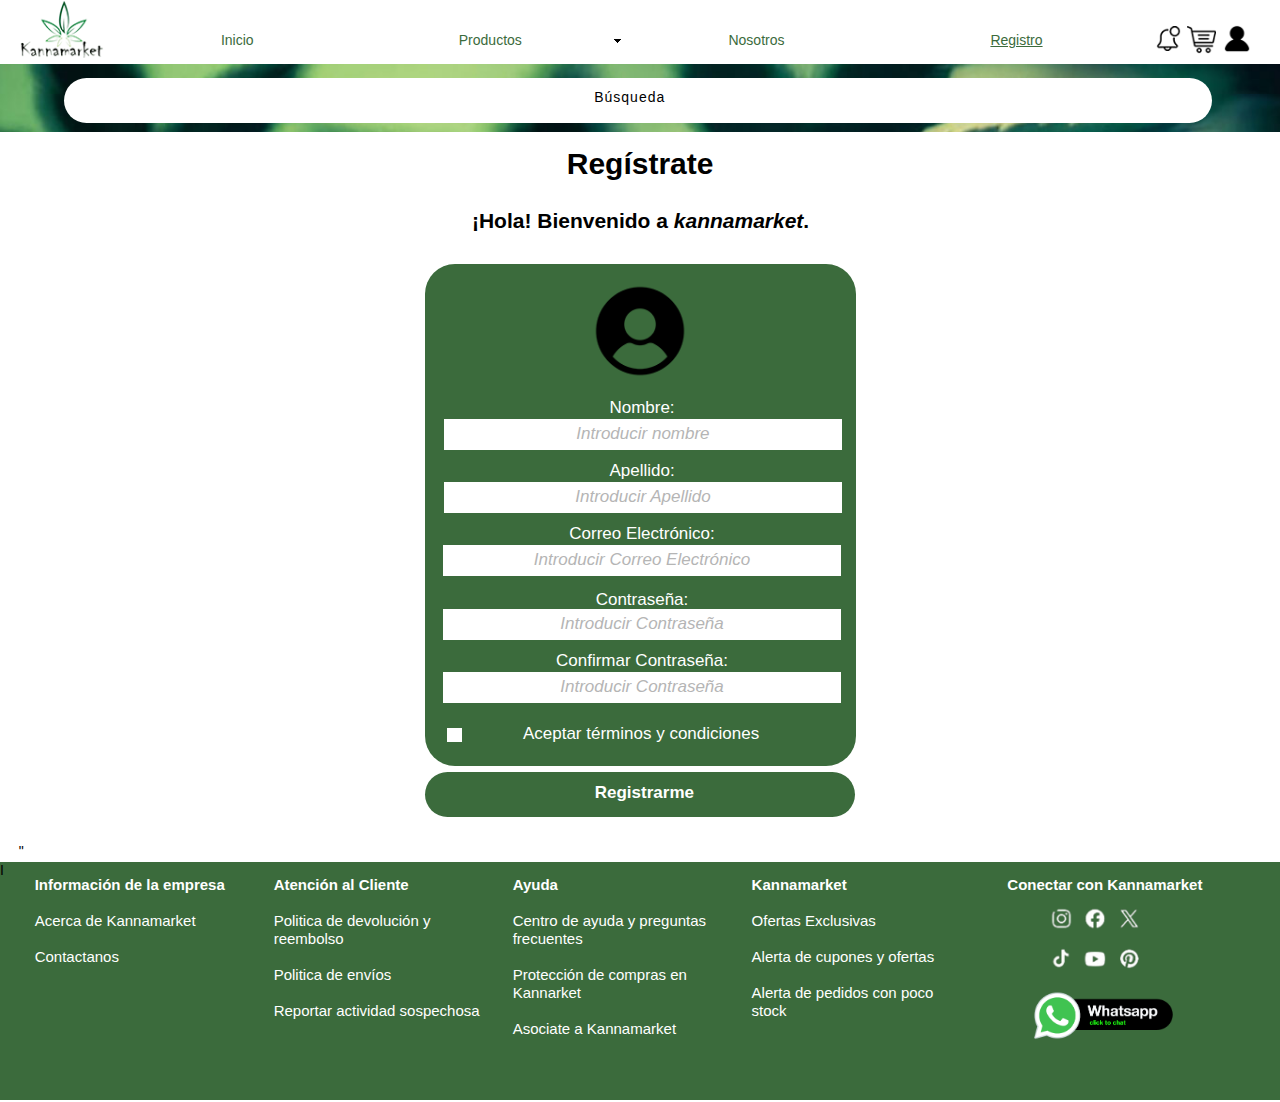
<file: registro.html>
<!DOCTYPE html>
<html class="nojs html css_verticalspacer" lang="es-ES">
 <head>

  <meta http-equiv="Content-type" content="text/html;charset=UTF-8"/>
  <meta name="generator" content="2018.1.1.386"/>
  <meta name="viewport" content="width=device-width, initial-scale=1.0"/>
  
  <script type="text/javascript">
   // Update the 'nojs'/'js' class on the html node
document.documentElement.className = document.documentElement.className.replace(/\bnojs\b/g, 'js');

// Check that all required assets are uploaded and up-to-date
if(typeof Muse == "undefined") window.Muse = {}; window.Muse.assets = {"required":["museutils.js", "museconfig.js", "jquery.musemenu.js", "jquery.watch.js", "require.js", "webpro.js", "registro.css"], "outOfDate":[]};
</script>
  
  <title>Registro</title>
  <!-- CSS -->
  <link rel="stylesheet" type="text/css" href="css/site_global.css?crc=444006867"/>
  <link rel="stylesheet" type="text/css" href="css/master_a-p_g_-maestra-_no-inicio_.css?crc=262701562"/>
  <link rel="stylesheet" type="text/css" href="css/registro.css?crc=4045276119" id="pagesheet"/>
  <!-- JS includes -->
  <!--[if lt IE 9]>
  <script src="scripts/html5shiv.js?crc=4241844378" type="text/javascript"></script>
  <![endif]-->
   </head>
 <body>

  <div class="clearfix borderbox" id="page"><!-- group -->
   <div class="clearfix grpelem" id="ppu467"><!-- column -->
    <div class="clearfix colelem" id="pu467"><!-- group -->
     <div class="clip_frame grpelem" id="u467"><!-- image -->
      <img class="block" id="u467_img" src="images/logo%20kannamarket.png?crc=3801568139" alt="" data-heightwidthratio="0.6813186813186813" data-image-width="91" data-image-height="62"/>
     </div>
     <nav class="MenuBar clearfix grpelem" id="menuu190"><!-- horizontal box -->
      <div class="MenuItemContainer clearfix grpelem" id="u198"><!-- vertical box -->
       <a class="nonblock nontext MenuItem MenuItemWithSubMenu borderbox clearfix colelem" id="u199" href="index.html"><!-- horizontal box --><div class="MenuItemLabel NoWrap clearfix grpelem" id="u202-4"><!-- content --><p>Inicio</p></div></a>
      </div>
      <div class="MenuItemContainer clearfix grpelem" id="u191"><!-- vertical box -->
       <a class="nonblock nontext MenuItem MenuItemWithSubMenu borderbox clearfix colelem" id="u194" href="productos.html"><!-- horizontal box --><div class="MenuItemLabel NoWrap clearfix grpelem" id="u197-4"><!-- content --><p>Productos</p></div><div class="grpelem" id="u195"><!-- content --></div></a>
       <div class="SubMenu MenuLevel1 clearfix" id="u192"><!-- vertical box -->
        <ul class="SubMenuView clearfix colelem" id="u193"><!-- vertical box -->
         <li class="MenuItemContainer clearfix colelem" id="u3237"><!-- horizontal box --><a class="nonblock nontext MenuItem MenuItemWithSubMenu clearfix grpelem" id="u3239" href="novedades.html"><!-- horizontal box --><div class="MenuItemLabel NoWrap clearfix grpelem" id="u3243-4"><!-- content --><div id="u3243-3"><p>Novedades</p></div></div></a></li>
         <li class="MenuItemContainer clearfix colelem" id="u3258"><!-- horizontal box --><a class="nonblock nontext MenuItem MenuItemWithSubMenu clearfix grpelem" id="u3261" href="ofertas.html"><!-- horizontal box --><div class="MenuItemLabel NoWrap clearfix grpelem" id="u3262-4"><!-- content --><div id="u3262-3"><p>Ofertas</p></div></div></a></li>
         <li class="MenuItemContainer clearfix colelem" id="u3279"><!-- horizontal box --><a class="nonblock nontext MenuItem MenuItemWithSubMenu clearfix grpelem" id="u3282" href="mas-vendidos.html"><!-- horizontal box --><div class="MenuItemLabel NoWrap clearfix grpelem" id="u3283-4"><!-- content --><div id="u3283-3"><p>Mas vendidos</p></div></div></a></li>
        </ul>
       </div>
      </div>
      <div class="MenuItemContainer clearfix grpelem" id="u236"><!-- vertical box -->
       <a class="nonblock nontext MenuItem MenuItemWithSubMenu borderbox clearfix colelem" id="u239" href="nosotros.html"><!-- horizontal box --><div class="MenuItemLabel NoWrap clearfix grpelem" id="u240-4"><!-- content --><p>Nosotros</p></div></a>
      </div>
      <div class="MenuItemContainer clearfix grpelem" id="u5935"><!-- vertical box -->
       <a class="nonblock nontext MenuItem MenuItemWithSubMenu MuseMenuActive borderbox clearfix colelem" id="u5938" href="registro.html"><!-- horizontal box --><div class="MenuItemLabel NoWrap clearfix grpelem" id="u5939-4"><!-- content --><p>Registro</p></div></a>
      </div>
     </nav>
     <a class="nonblock nontext clip_frame grpelem" id="u2537" href="inicio-sesion.html"><!-- image --><img class="block" id="u2537_img" src="images/1827504.png?crc=258168644" alt="" title="Notificaciones por leer" data-heightwidthratio="1" data-image-width="27" data-image-height="27"/></a>
     <a class="nonblock nontext clip_frame grpelem" id="u1700" href="inicio-sesion.html"><!-- image --><img class="block" id="u1700_img" src="images/263142.png?crc=4073066833" alt="" data-heightwidthratio="1" data-image-width="31" data-image-height="31"/></a>
     <a class="nonblock nontext clip_frame grpelem" id="u1678" href="inicio-sesion.html"><!-- image --><img class="block" id="u1678_img" src="images/my-account-login.png?crc=130870292" alt="" data-heightwidthratio="1" data-image-width="32" data-image-height="32"/></a>
    </div>
    <div class="clearfix colelem" id="u2557"><!-- group -->
     <div class="clip_frame grpelem" id="u2558"><!-- image -->
      <img class="block" id="u2558_img" src="images/captura%20de%20pantalla%202024-06-06%20161926-crop-u2558.jpg?crc=84961699" alt="" data-heightwidthratio="0.053440702781844804" data-image-width="1366" data-image-height="73"/>
     </div>
     <div class="Button clearfix grpelem" id="buttonu2560" data-visibility="changed" style="visibility:hidden"><!-- container box -->
      <div class="clearfix grpelem" id="u2561-4"><!-- content -->
       <p>Búsqueda</p>
      </div>
     </div>
    </div>
    <div class="clearfix colelem" id="u6081-4"><!-- content -->
     <h1>Regístrate</h1>
    </div>
    <div class="clearfix colelem" id="u6084-6"><!-- content -->
     <p>¡Hola! Bienvenido a <span id="u6084-2">kannamarket</span>.</p>
    </div>
    <div class="rounded-corners clearfix colelem" id="u6087"><!-- column -->
     <div class="position_content" id="u6087_position_content">
      <div class="clip_frame colelem" id="u6099"><!-- image -->
       <img class="block" id="u6099_img" src="images/free-user-icon-3296-thumb.png?crc=432468204" alt="" data-heightwidthratio="1" data-image-width="106" data-image-height="106"/>
      </div>
      <div class="clearfix colelem" id="pwidgetu5958"><!-- group -->
       <form class="form-grp clearfix grpelem" id="widgetu5958" method="post" enctype="multipart/form-data" action="scripts/form-u5958.php" data-sizePolicy="fluidWidth" data-pintopage="page_fluidx"><!-- none box -->
        <div class="clearfix grpelem" id="pwidgetu5963"><!-- column -->
         <div class="fld-grp clearfix colelem" id="widgetu5963" data-required="true" data-sizePolicy="fluidWidth" data-pintopage="page_fluidx"><!-- none box -->
          <div class="clearfix colelem" id="pu5965-4"><!-- group -->
           <label class="fld-label actAsDiv clearfix grpelem" id="u5965-4" for="widgetu5963_input"><!-- content --><span class="actAsPara">Nombre:</span></label>
           <div class="fld-message clearfix grpelem" id="u5966-4"><!-- content -->
            <p>Obligatorio</p>
           </div>
          </div>
          <span class="fld-input NoWrap actAsDiv clearfix colelem" id="u5964-4"><!-- content --><div id="u5964-3"><input class="wrapped-input" type="text" spellcheck="false" id="widgetu5963_input" name="custom_U5963" tabindex="1"/><label class="wrapped-input fld-prompt" id="widgetu5963_prompt" for="widgetu5963_input"><span class="actAsPara">Introducir nombre</span></label></div></span>
         </div>
         <div class="fld-grp clearfix colelem" id="widgetu5994" data-required="true" data-type="email" data-sizePolicy="fluidWidth" data-pintopage="page_fluidx"><!-- none box -->
          <div class="clearfix colelem" id="pu5995-4"><!-- group -->
           <label class="fld-label actAsDiv clearfix grpelem" id="u5995-4" for="widgetu5994_input"><!-- content --><span class="actAsPara">Apellido:</span></label>
           <div class="fld-message clearfix grpelem" id="u5996-4"><!-- content -->
            <p>Obligatorio</p>
           </div>
          </div>
          <span class="fld-input NoWrap actAsDiv clearfix colelem" id="u5997-4"><!-- content --><div id="u5997-3"><input class="wrapped-input" type="email" spellcheck="false" id="widgetu5994_input" name="Email" tabindex="2"/><label class="wrapped-input fld-prompt" id="widgetu5994_prompt" for="widgetu5994_input"><span class="actAsPara">Introducir Apellido</span></label></div></span>
         </div>
         <div class="fld-grp clearfix colelem" id="widgetu5982" data-required="true" data-sizePolicy="fluidWidth" data-pintopage="page_fluidx"><!-- none box -->
          <div class="clearfix colelem" id="pu5984-4"><!-- group -->
           <label class="fld-label actAsDiv clearfix grpelem" id="u5984-4" for="widgetu5982_input"><!-- content --><span class="actAsPara">Correo Electrónico:</span></label>
           <div class="fld-message clearfix grpelem" id="u5983-4"><!-- content -->
            <p>Obligatorio</p>
           </div>
          </div>
          <span class="fld-input NoWrap actAsDiv clearfix colelem" id="u5985-4"><!-- content --><div id="u5985-3"><input class="wrapped-input" type="text" spellcheck="false" id="widgetu5982_input" name="custom_U5982" tabindex="3"/><label class="wrapped-input fld-prompt" id="widgetu5982_prompt" for="widgetu5982_input"><span class="actAsPara">Introducir Correo Electrónico</span></label></div></span>
         </div>
         <div class="fld-grp clearfix colelem" id="widgetu5971" data-required="true" data-sizePolicy="fluidWidth" data-pintopage="page_fluidx"><!-- none box -->
          <div class="clearfix colelem" id="pu5974-4"><!-- group -->
           <label class="fld-label actAsDiv clearfix grpelem" id="u5974-4" for="widgetu5971_input"><!-- content --><span class="actAsPara">Contraseña:</span></label>
           <div class="fld-message clearfix grpelem" id="u5972-4"><!-- content -->
            <p>Obligatorio</p>
           </div>
          </div>
          <span class="fld-input NoWrap actAsDiv clearfix colelem" id="u5973-4"><!-- content --><div id="u5973-3"><input class="wrapped-input" type="text" spellcheck="false" id="widgetu5971_input" name="custom_U5971" tabindex="4"/><label class="wrapped-input fld-prompt" id="widgetu5971_prompt" for="widgetu5971_input"><span class="actAsPara">Introducir Contraseña</span></label></div></span>
         </div>
         <div class="fld-grp clearfix colelem" id="widgetu5986" data-required="true" data-sizePolicy="fluidWidth" data-pintopage="page_fluidx"><!-- none box -->
          <div class="clearfix colelem" id="pu5987-4"><!-- group -->
           <label class="fld-label actAsDiv clearfix grpelem" id="u5987-4" for="widgetu5986_input"><!-- content --><span class="actAsPara">Confirmar Contraseña:</span></label>
           <div class="fld-message clearfix grpelem" id="u5988-4"><!-- content -->
            <p>Obligatorio</p>
           </div>
          </div>
          <span class="fld-input NoWrap actAsDiv clearfix colelem" id="u5989-4"><!-- content --><div id="u5989-3"><input class="wrapped-input" type="text" spellcheck="false" id="widgetu5986_input" name="custom_U5986" tabindex="5"/><label class="wrapped-input fld-prompt" id="widgetu5986_prompt" for="widgetu5986_input"><span class="actAsPara">Introducir Contraseña</span></label></div></span>
         </div>
         <div class="clearfix colelem" id="pu5975-3"><!-- group -->
          <button class="submit-btn NoWrap clearfix grpelem" id="u5975-3" type="submit" value="&nbsp;" tabindex="7"><!-- content -->
           <div style="margin-top:-15px;height:15px;">
            <p>&nbsp;</p>
           </div>
          </button>
          <div class="fld-grp clearfix grpelem" id="widgetu5959" data-required="true" data-sizePolicy="fluidWidth" data-pintopage="page_fluidx"><!-- none box -->
           <span class="fld-textarea actAsDiv clearfix grpelem" id="u5961-3"><!-- content --><div id="u5961-2"><textarea class="wrapped-input" id="widgetu5959_input" name="custom_U5959" tabindex="6"></textarea></div></span>
           <label class="fld-label actAsDiv clearfix grpelem" id="u5962-4" for="widgetu5959_input"><!-- content --><span class="actAsPara">Aceptar términos y condiciones</span></label>
          </div>
         </div>
        </div>
        <div class="clearfix grpelem" id="pu5976-4"><!-- group -->
         <div class="clearfix grpelem" id="u5976-4"><!-- content -->
          <p>Enviando formulario...</p>
         </div>
         <div class="clearfix grpelem" id="u5998-4"><!-- content -->
          <p>El servidor ha detectado un error.</p>
         </div>
         <div class="clearfix grpelem" id="u5977-4"><!-- content -->
          <p>Formulario recibido.</p>
         </div>
        </div>
       </form>
       <div class="grpelem" id="u6165"><!-- simple frame --></div>
      </div>
     </div>
    </div>
    <div class="clearfix colelem" id="u6090"><!-- group -->
     <div class="pointer_cursor rounded-corners clearfix grpelem" id="u6092"><!-- group -->
      <a class="block" href="inicio---copia.html"><!-- Block link tag --></a>
      <a class="nonblock nontext clearfix grpelem" id="u6091-4" href="inicio---copia.html"><!-- content --><p>Registrarme</p></a>
     </div>
    </div>
   </div>
   <div class="verticalspacer" data-offset-top="855" data-content-above-spacer="828" data-content-below-spacer="258" data-sizePolicy="fixed" data-pintopage="page_fixedLeft"></div>
   <div class="clearfix grpelem" id="pu1617"><!-- column -->
    <div class="colelem" id="u1617"><!-- custom html -->
     "<link rel="shorcut icon" type="image/x-icon" href="favicon.ico">
    </div>
    <div class="clearfix colelem" id="pu1574-4"><!-- group -->
     <div class="browser_width grpelem" id="u1574-4-bw">
      <div class="clearfix" id="u1574-4"><!-- content -->
       <p>I</p>
      </div>
     </div>
     <div class="clearfix grpelem" id="u1580-10"><!-- content -->
      <p id="u1580-2">Información de la empresa</p>
      <p id="u1580-3">&nbsp;</p>
      <p id="u1580-5">Acerca de Kannamarket</p>
      <p id="u1580-6">&nbsp;</p>
      <p id="u1580-8">Contactanos</p>
     </div>
     <div class="clearfix grpelem" id="u1592-13"><!-- content -->
      <p id="u1592-2">Atención al Cliente</p>
      <p id="u1592-3">&nbsp;</p>
      <p id="u1592-5">Politica de devolución y reembolso</p>
      <p id="u1592-6">&nbsp;</p>
      <p id="u1592-8">Politica de envíos</p>
      <p id="u1592-9">&nbsp;</p>
      <p id="u1592-11">Reportar actividad sospechosa</p>
     </div>
     <div class="clearfix grpelem" id="u1595-13"><!-- content -->
      <p id="u1595-2">Ayuda</p>
      <p id="u1595-3">&nbsp;</p>
      <p id="u1595-5">Centro de ayuda y preguntas frecuentes</p>
      <p id="u1595-6">&nbsp;</p>
      <p id="u1595-8">Protección de compras en Kannarket</p>
      <p id="u1595-9">&nbsp;</p>
      <p id="u1595-11">Asociate a Kannamarket</p>
     </div>
     <div class="clearfix grpelem" id="u1598-13"><!-- content -->
      <p id="u1598-2">Kannamarket</p>
      <p id="u1598-3">&nbsp;</p>
      <p id="u1598-5">Ofertas Exclusivas</p>
      <p id="u1598-6">&nbsp;</p>
      <p id="u1598-8">Alerta de cupones y ofertas</p>
      <p id="u1598-9">&nbsp;</p>
      <p id="u1598-11">Alerta de pedidos con poco stock</p>
     </div>
     <div class="clearfix grpelem" id="u2162"><!-- group -->
      <div class="clearfix grpelem" id="u1601-12"><!-- content -->
       <p id="u1601-2">Conectar con Kannamarket</p>
       <p id="u1601-3">&nbsp;</p>
       <p id="u1601-4">&nbsp;</p>
       <p id="u1601-5">&nbsp;</p>
       <p id="u1601-6">&nbsp;</p>
       <p id="u1601-7">&nbsp;</p>
       <p id="u1601-8">&nbsp;</p>
       <p id="u1601-9">&nbsp;</p>
       <p id="u1601-10">&nbsp;</p>
      </div>
      <div class="clip_frame grpelem" id="u1604"><!-- image -->
       <img class="block" id="u1604_img" src="images/captura_de_pantalla_2024-06-04_222847-removebg-preview%202.png?crc=4096416517" alt="" data-heightwidthratio="0.6608695652173913" data-image-width="115" data-image-height="76"/>
      </div>
      <div class="clip_frame grpelem" id="u2152"><!-- image -->
       <img class="block" id="u2152_img" src="images/whatsapp_link.png?crc=3900323141" alt="" data-heightwidthratio="0.34868421052631576" data-image-width="152" data-image-height="53"/>
      </div>
     </div>
    </div>
   </div>
  </div>
  <!-- Other scripts -->
  <script type="text/javascript">
   // Decide whether to suppress missing file error or not based on preference setting
var suppressMissingFileError = false
</script>
  <script type="text/javascript">
   window.Muse.assets.check=function(c){if(!window.Muse.assets.checked){window.Muse.assets.checked=!0;var b={},d=function(a,b){if(window.getComputedStyle){var c=window.getComputedStyle(a,null);return c&&c.getPropertyValue(b)||c&&c[b]||""}if(document.documentElement.currentStyle)return(c=a.currentStyle)&&c[b]||a.style&&a.style[b]||"";return""},a=function(a){if(a.match(/^rgb/))return a=a.replace(/\s+/g,"").match(/([\d\,]+)/gi)[0].split(","),(parseInt(a[0])<<16)+(parseInt(a[1])<<8)+parseInt(a[2]);if(a.match(/^\#/))return parseInt(a.substr(1),
16);return 0},f=function(f){for(var g=document.getElementsByTagName("link"),j=0;j<g.length;j++)if("text/css"==g[j].type){var l=(g[j].href||"").match(/\/?css\/([\w\-]+\.css)\?crc=(\d+)/);if(!l||!l[1]||!l[2])break;b[l[1]]=l[2]}g=document.createElement("div");g.className="version";g.style.cssText="display:none; width:1px; height:1px;";document.getElementsByTagName("body")[0].appendChild(g);for(j=0;j<Muse.assets.required.length;){var l=Muse.assets.required[j],k=l.match(/([\w\-\.]+)\.(\w+)$/),i=k&&k[1]?
k[1]:null,k=k&&k[2]?k[2]:null;switch(k.toLowerCase()){case "css":i=i.replace(/\W/gi,"_").replace(/^([^a-z])/gi,"_$1");g.className+=" "+i;i=a(d(g,"color"));k=a(d(g,"backgroundColor"));i!=0||k!=0?(Muse.assets.required.splice(j,1),"undefined"!=typeof b[l]&&(i!=b[l]>>>24||k!=(b[l]&16777215))&&Muse.assets.outOfDate.push(l)):j++;g.className="version";break;case "js":j++;break;default:throw Error("Unsupported file type: "+k);}}c?c().jquery!="1.8.3"&&Muse.assets.outOfDate.push("jquery-1.8.3.min.js"):Muse.assets.required.push("jquery-1.8.3.min.js");
g.parentNode.removeChild(g);if(Muse.assets.outOfDate.length||Muse.assets.required.length)g="Puede que determinados archivos falten en el servidor o sean incorrectos. Limpie la cache del navegador e inténtelo de nuevo. Si el problema persiste, póngase en contacto con el administrador del sitio web.",f&&Muse.assets.outOfDate.length&&(g+="\nOut of date: "+Muse.assets.outOfDate.join(",")),f&&Muse.assets.required.length&&(g+="\nMissing: "+Muse.assets.required.join(",")),suppressMissingFileError?(g+="\nUse SuppressMissingFileError key in AppPrefs.xml to show missing file error pop up.",console.log(g)):alert(g)};location&&location.search&&location.search.match&&location.search.match(/muse_debug/gi)?
setTimeout(function(){f(!0)},5E3):f()}};
var muse_init=function(){require.config({baseUrl:""});require(["jquery","museutils","whatinput","jquery.musemenu","webpro","jquery.watch"],function(c){var $ = c;$(document).ready(function(){try{
window.Muse.assets.check($);/* body */
Muse.Utils.transformMarkupToFixBrowserProblemsPreInit();/* body */
Muse.Utils.prepHyperlinks(true);/* body */
Muse.Utils.resizeHeight('.browser_width');/* resize height */
Muse.Utils.requestAnimationFrame(function() { $('body').addClass('initialized'); });/* mark body as initialized */
Muse.Utils.makeButtonsVisibleAfterSettingMinWidth();/* body */
Muse.Utils.initWidget('.MenuBar', ['#bp_infinity'], function(elem) { return $(elem).museMenu(); });/* unifiedNavBar */
Muse.Utils.initWidget('#widgetu5958', ['#bp_infinity'], function(elem) { return new WebPro.Widget.Form(elem, {validationEvent:'submit',errorStateSensitivity:'high',fieldWrapperClass:'fld-grp',formSubmittedClass:'frm-sub-st',formErrorClass:'frm-subm-err-st',formDeliveredClass:'frm-subm-ok-st',notEmptyClass:'non-empty-st',focusClass:'focus-st',invalidClass:'fld-err-st',requiredClass:'fld-err-st',ajaxSubmit:true}); });/* #widgetu5958 */
Muse.Utils.fullPage('#page');/* 100% height page */
Muse.Utils.showWidgetsWhenReady();/* body */
Muse.Utils.transformMarkupToFixBrowserProblems();/* body */
}catch(b){if(b&&"function"==typeof b.notify?b.notify():Muse.Assert.fail("Error calling selector function: "+b),false)throw b;}})})};

</script>
  <!-- RequireJS script -->
  <script src="scripts/require.js?crc=4177726516" type="text/javascript" async data-main="scripts/museconfig.js?crc=3936894949" onload="if (requirejs) requirejs.onError = function(requireType, requireModule) { if (requireType && requireType.toString && requireType.toString().indexOf && 0 <= requireType.toString().indexOf('#scripterror')) window.Muse.assets.check(); }" onerror="window.Muse.assets.check();"></script>
   </body>
</html>
</file>
<file: css/site_global.css>
html{min-height:100%;min-width:100%;-ms-text-size-adjust:none;}body,div,dl,dt,dd,ul,ol,li,nav,h1,h2,h3,h4,h5,h6,pre,code,form,fieldset,legend,input,button,textarea,p,blockquote,th,td,a{margin:0px;padding:0px;border-width:0px;border-style:solid;border-color:transparent;-webkit-transform-origin:left top;-ms-transform-origin:left top;-o-transform-origin:left top;transform-origin:left top;background-repeat:no-repeat;}button.submit-btn{-moz-box-sizing:content-box;-webkit-box-sizing:content-box;box-sizing:content-box;}.transition{-webkit-transition-property:background-image,background-position,background-color,border-color,border-radius,color,font-size,font-style,font-weight,letter-spacing,line-height,text-align,box-shadow,text-shadow,opacity;transition-property:background-image,background-position,background-color,border-color,border-radius,color,font-size,font-style,font-weight,letter-spacing,line-height,text-align,box-shadow,text-shadow,opacity;}.transition *{-webkit-transition:inherit;transition:inherit;}table{border-collapse:collapse;border-spacing:0px;}fieldset,img{border:0px;border-style:solid;-webkit-transform-origin:left top;-ms-transform-origin:left top;-o-transform-origin:left top;transform-origin:left top;}address,caption,cite,code,dfn,em,strong,th,var,optgroup{font-style:inherit;font-weight:inherit;}del,ins{text-decoration:none;}li{list-style:none;}caption,th{text-align:left;}h1,h2,h3,h4,h5,h6{font-size:100%;font-weight:inherit;}input,button,textarea,select,optgroup,option{font-family:inherit;font-size:inherit;font-style:inherit;font-weight:inherit;}.form-grp input,.form-grp textarea{-webkit-appearance:none;-webkit-border-radius:0;}body{font-family:Arial, Helvetica Neue, Helvetica, sans-serif;text-align:left;font-size:14px;line-height:17px;word-wrap:break-word;text-rendering:optimizeLegibility;-moz-font-feature-settings:'liga';-ms-font-feature-settings:'liga';-webkit-font-feature-settings:'liga';font-feature-settings:'liga';}a:link{color:#0000FF;text-decoration:underline;}a:visited{color:#800080;text-decoration:underline;}a:hover{color:#0000FF;text-decoration:underline;}a:active{color:#EE0000;text-decoration:underline;}a.nontext{color:black;text-decoration:none;font-style:normal;font-weight:normal;}.normal_text{color:#000000;direction:ltr;font-family:Arial, Helvetica Neue, Helvetica, sans-serif;font-size:14px;font-style:normal;font-weight:normal;letter-spacing:0px;line-height:17px;text-align:left;text-decoration:none;text-indent:0px;text-transform:none;vertical-align:0px;padding:0px;}.list0 li:before{position:absolute;right:100%;letter-spacing:0px;text-decoration:none;font-weight:normal;font-style:normal;}.rtl-list li:before{right:auto;left:100%;}.nls-None > li:before,.nls-None .list3 > li:before,.nls-None .list6 > li:before{margin-right:6px;content:'•';}.nls-None .list1 > li:before,.nls-None .list4 > li:before,.nls-None .list7 > li:before{margin-right:6px;content:'○';}.nls-None,.nls-None .list1,.nls-None .list2,.nls-None .list3,.nls-None .list4,.nls-None .list5,.nls-None .list6,.nls-None .list7,.nls-None .list8{padding-left:34px;}.nls-None.rtl-list,.nls-None .list1.rtl-list,.nls-None .list2.rtl-list,.nls-None .list3.rtl-list,.nls-None .list4.rtl-list,.nls-None .list5.rtl-list,.nls-None .list6.rtl-list,.nls-None .list7.rtl-list,.nls-None .list8.rtl-list{padding-left:0px;padding-right:34px;}.nls-None .list2 > li:before,.nls-None .list5 > li:before,.nls-None .list8 > li:before{margin-right:6px;content:'-';}.nls-None.rtl-list > li:before,.nls-None .list1.rtl-list > li:before,.nls-None .list2.rtl-list > li:before,.nls-None .list3.rtl-list > li:before,.nls-None .list4.rtl-list > li:before,.nls-None .list5.rtl-list > li:before,.nls-None .list6.rtl-list > li:before,.nls-None .list7.rtl-list > li:before,.nls-None .list8.rtl-list > li:before{margin-right:0px;margin-left:6px;}.TabbedPanelsTab{white-space:nowrap;}.MenuBar .MenuBarView,.MenuBar .SubMenuView{display:block;list-style:none;}.MenuBar .SubMenu{display:none;position:absolute;}.NoWrap{white-space:nowrap;word-wrap:normal;}.rootelem{margin-left:auto;margin-right:auto;}.colelem{display:inline;float:left;clear:both;}.clearfix:after{content:"\0020";visibility:hidden;display:block;height:0px;clear:both;}*:first-child+html .clearfix{zoom:1;}.clip_frame{overflow:hidden;}.popup_anchor{position:relative;width:0px;height:0px;}.allow_click_through *{pointer-events:auto;}.popup_element{z-index:100000;}.svg{display:block;vertical-align:top;}span.wrap{content:'';clear:left;display:block;}span.actAsInlineDiv{display:inline-block;}.position_content,.excludeFromNormalFlow{float:left;}.preload_images{position:absolute;overflow:hidden;left:-9999px;top:-9999px;height:1px;width:1px;}.preload{height:1px;width:1px;}.animateStates{-webkit-transition:0.3s ease-in-out;-moz-transition:0.3s ease-in-out;-o-transition:0.3s ease-in-out;transition:0.3s ease-in-out;}[data-whatinput="mouse"] *:focus,[data-whatinput="touch"] *:focus,input:focus,textarea:focus{outline:none;}textarea{resize:none;overflow:auto;}.allow_click_through,.fld-prompt{pointer-events:none;}.wrapped-input{position:absolute;top:0px;left:0px;background:transparent;border:none;}.submit-btn{z-index:50000;cursor:pointer;}.anchor_item{width:22px;height:18px;}.MenuBar .SubMenuVisible,.MenuBarVertical .SubMenuVisible,.MenuBar .SubMenu .SubMenuVisible,.popup_element.Active,span.actAsPara,.actAsDiv,a.nonblock.nontext,img.block{display:block;}.widget_invisible,.js .invi,.js .mse_pre_init{visibility:hidden;}.ose_ei{visibility:hidden;z-index:0;}.no_vert_scroll{overflow-y:hidden;}.always_vert_scroll{overflow-y:scroll;}.always_horz_scroll{overflow-x:scroll;}.fullscreen{overflow:hidden;left:0px;top:0px;position:fixed;height:100%;width:100%;-moz-box-sizing:border-box;-webkit-box-sizing:border-box;-ms-box-sizing:border-box;box-sizing:border-box;}.fullwidth{position:absolute;}.borderbox{-moz-box-sizing:border-box;-webkit-box-sizing:border-box;-ms-box-sizing:border-box;box-sizing:border-box;}.scroll_wrapper{position:absolute;overflow:auto;left:0px;right:0px;top:0px;bottom:0px;padding-top:0px;padding-bottom:0px;margin-top:0px;margin-bottom:0px;}.browser_width > *{position:absolute;left:0px;right:0px;}.grpelem,.accordion_wrapper{display:inline;float:left;}.fld-checkbox input[type=checkbox],.fld-radiobutton input[type=radio]{position:absolute;overflow:hidden;clip:rect(0px, 0px, 0px, 0px);height:1px;width:1px;margin:-1px;padding:0px;border:0px;}.fld-checkbox input[type=checkbox] + label,.fld-radiobutton input[type=radio] + label{display:inline-block;background-repeat:no-repeat;cursor:pointer;float:left;width:100%;height:100%;}.pointer_cursor,.fld-recaptcha-mode,.fld-recaptcha-refresh,.fld-recaptcha-help{cursor:pointer;}p,h1,h2,h3,h4,h5,h6,ol,ul,span.actAsPara{max-height:1000000px;}.superscript{vertical-align:super;font-size:66%;line-height:0px;}.subscript{vertical-align:sub;font-size:66%;line-height:0px;}.horizontalSlideShow{-ms-touch-action:pan-y;touch-action:pan-y;}.verticalSlideShow{-ms-touch-action:pan-x;touch-action:pan-x;}.colelem100,.verticalspacer{clear:both;}.list0 li,.MenuBar .MenuItemContainer,.SlideShowContentPanel .fullscreen img,.css_verticalspacer .verticalspacer{position:relative;}.popup_element.Inactive,.js .disn,.js .an_invi,.hidden,.breakpoint{display:none;}#muse_css_mq{position:absolute;display:none;background-color:#FFFFFE;}.fluid_height_spacer{width:0.01px;}.muse_check_css{display:none;position:fixed;}@media screen and (-webkit-min-device-pixel-ratio:0){body{text-rendering:auto;}}
</file>
<file: css/master_a-p_g_-maestra-_si-inicio_.css>
#u1788{background-color:#FFFFFF;}#u1791-4{border-width:0px;border-color:transparent;background-color:transparent;text-align:center;color:#3B6B3C;font-family:Helvetica, Helvetica Neue, Arial, sans-serif;}#u1788:hover #u1791-4 p{text-decoration:underline;}#u1783{background-color:#FFFFFF;}#u1785-4{border-width:0px;border-color:transparent;background-color:transparent;text-align:center;color:#3B6B3C;font-family:Helvetica, Helvetica Neue, Arial, sans-serif;}#u1783:hover #u1785-4 p{text-decoration:underline;}#u1795{background-color:#FFFFFF;}#u1798-4{border-width:0px;border-color:transparent;background-color:transparent;text-align:center;color:#3B6B3C;font-family:Helvetica, Helvetica Neue, Arial, sans-serif;}#u1795:hover #u1798-4 p{text-decoration:underline;}#u5915{background-color:#FFFFFF;}#u5918-4{border-width:0px;border-color:transparent;background-color:transparent;text-align:center;color:#3B6B3C;font-family:Helvetica, Helvetica Neue, Arial, sans-serif;}#u5915:hover #u5918-4 p{text-decoration:underline;}#u1788.MuseMenuActive #u1791-4 p,#u1783.MuseMenuActive #u1785-4 p,#u1795.MuseMenuActive #u1798-4 p,#u5915.MuseMenuActive #u5918-4 p{text-decoration:underline;font-family:Helvetica, Helvetica Neue, Arial, sans-serif;}.MenuItem{cursor:pointer;}#buttonu2574{border-color:#787878;background-color:#FFFFFF;border-radius:30px;}#u2575-4{background-color:transparent;color:#000000;font-size:14px;text-align:center;letter-spacing:1px;font-family:Helvetica, Helvetica Neue, Arial, sans-serif;}#buttonu2574:hover #u2575-4 p{color:#FFFFFF;visibility:inherit;}#buttonu2574:active #u2575-4 p{color:#000000;visibility:inherit;}#buttonu2574.ButtonSelected #u2575-4 p{color:#000000;visibility:inherit;}#u1772-4{background-color:#3B6B3C;}#u1773-10,#u1801-13,#u1771-13,#u1763-13{background-color:transparent;font-size:15px;color:#FFFFFF;line-height:18px;font-family:Helvetica, Helvetica Neue, Arial, sans-serif;font-style:normal;}#u1773-2,#u1801-2,#u1771-2,#u1763-2{font-weight:bold;}#u1773-3,#u1773-5,#u1773-6,#u1773-8,#u1801-3,#u1801-5,#u1801-6,#u1801-8,#u1801-9,#u1801-11,#u1771-3,#u1771-5,#u1771-6,#u1771-8,#u1771-9,#u1771-11,#u1763-3,#u1763-5,#u1763-6,#u1763-8,#u1763-9,#u1763-11{font-weight:normal;}#menuu1779,#u2573,#u1766,#u2165{border-width:0px;border-color:transparent;background-color:transparent;}#u2168-12{background-color:transparent;line-height:18px;color:#FFFFFF;font-size:15px;font-family:Helvetica, Helvetica Neue, Arial, sans-serif;font-weight:bold;}#u2168-2{text-align:center;}#u2168-3,#u2168-4,#u2168-5,#u2168-6,#u2168-7,#u2168-8,#u2168-9,#u2168-10{font-style:normal;}#u1777,#u1787,#u1780,#u1794,#u5914,#u2547,#u1761,#u2122,#u1808,#u2576,#u2169,#u2166{background-color:transparent;}
</file>
<file: css/carrito-de-compras.css>
.version.carrito_de_compras{color:#0000EC;background-color:#E95406;}#page{z-index:1;min-height:796px;background-image:none;border-width:0px;border-color:#000000;background-color:transparent;padding-bottom:1px;width:100%;max-width:1366px;margin-left:auto;margin-right:auto;}#ppu1777{z-index:0;margin-right:-10000px;width:100%;}#pu1777{z-index:27;width:96.05%;margin-left:1.47%;}#u1777{z-index:27;position:relative;margin-right:-10000px;width:6.94%;}#menuu1779{z-index:2;position:relative;margin-right:-10000px;margin-top:20px;width:79.58%;left:7.32%;}#u1787{min-height:42px;position:relative;margin-right:-10000px;width:24.72%;}#u1788{padding-bottom:25px;position:relative;width:100%;}#u1791-4{min-height:17px;position:relative;margin-right:-10000px;top:12px;width:100%;}#u1788:hover #u1791-4{padding-top:0px;padding-bottom:0px;min-height:17px;width:100%;margin:0px -10000px 0px 0%;}#u1780{min-height:42px;position:relative;margin-right:-10000px;width:24.81%;left:25%;}#u1783{padding-bottom:25px;position:relative;width:100%;}#u1788.MuseMenuActive,#u1783:hover{min-height:0px;width:100%;margin:0px 0px 0px 0%;}#u1785-4{min-height:17px;position:relative;margin-right:-10000px;top:12px;width:100%;}#u1788.MuseMenuActive #u1791-4,#u1783:hover #u1785-4{padding-top:0px;padding-bottom:0px;min-height:17px;width:100%;margin:0px -10000px 0px 0%;}#u1794{min-height:42px;position:relative;margin-right:-10000px;width:24.81%;left:50.1%;}#u1795{padding-bottom:25px;position:relative;width:100%;}#u1798-4{min-height:17px;position:relative;margin-right:-10000px;top:12px;width:100%;}#u1783.MuseMenuActive #u1785-4,#u1795:hover #u1798-4{padding-top:0px;padding-bottom:0px;min-height:17px;width:100%;margin:0px -10000px 0px 0%;}#u5914{min-height:42px;position:relative;margin-right:-10000px;width:24.81%;left:75.2%;}#u5915{padding-bottom:25px;position:relative;width:100%;}#u1783.MuseMenuActive,#u1795.MuseMenuActive,#u5915.MuseMenuActive{min-height:0px;width:100%;margin:0px 0px 0px 0%;}#u5918-4{min-height:17px;position:relative;margin-right:-10000px;top:12px;width:100%;}#u1795.MuseMenuActive #u1798-4,#u5915:hover #u5918-4{padding-top:0px;padding-bottom:0px;min-height:17px;width:100%;margin:0px -10000px 0px 0%;}#u5915.MuseMenuActive #u5918-4{padding-top:0px;padding-bottom:0px;min-height:17px;width:100%;margin:0px -10000px 0px 0%;}#u2547{z-index:106;position:relative;margin-right:-10000px;margin-top:24px;width:2.22%;left:89.64%;}#u1761{z-index:83;position:relative;margin-right:-10000px;margin-top:24px;width:2.29%;left:92.31%;}#u2122{z-index:87;position:relative;margin-right:-10000px;margin-top:26px;width:1.99%;left:95.05%;}#u1808{z-index:85;position:relative;margin-right:-10000px;margin-top:24px;width:2.52%;left:97.49%;}#u2573{z-index:108;position:relative;width:100%;}#u2576{z-index:109;position:relative;margin-right:-10000px;width:100%;}#buttonu2574{z-index:111;padding-bottom:11px;position:relative;margin-right:-10000px;margin-top:14px;width:89.68%;left:4.98%;}#buttonu2574:hover{min-height:0px;width:89.68%;margin:14px -10000px 0px 0%;}#buttonu2574.ButtonSelected{min-height:0px;width:89.68%;margin:14px -10000px 0px 0%;}#u2575-4{z-index:112;min-height:23px;position:relative;margin-right:-10000px;margin-top:11px;width:90.78%;left:3.92%;}#buttonu2574:hover #u2575-4{padding-top:0px;padding-bottom:0px;min-height:23px;width:90.78%;margin:11px -10000px 0px 0%;}#buttonu2574:active #u2575-4{padding-top:0px;padding-bottom:0px;min-height:23px;width:90.78%;margin:11px -10000px 0px 0%;}#buttonu2574.ButtonSelected #u2575-4{padding-top:0px;padding-bottom:0px;min-height:23px;width:90.78%;margin:11px -10000px 0px 0%;}#u2300-4{z-index:117;min-height:43px;background-color:transparent;line-height:24px;font-size:20px;text-align:center;font-weight:bold;margin-top:9px;position:relative;width:97.08%;margin-left:1.47%;}#pppu2293{z-index:0;margin-top:8px;width:95.61%;margin-left:2.93%;}#ppu2293{z-index:0;margin-right:-10000px;width:10.5%;}#pu2293{z-index:116;width:100%;}#u2293{z-index:116;position:relative;margin-right:-10000px;width:99.28%;left:0.73%;}#u6170{z-index:186;background-color:transparent;position:relative;margin-right:-10000px;margin-top:14px;width:100%;}#u2316{z-index:132;background-color:transparent;margin-top:18px;position:relative;width:99.28%;margin-left:0.73%;}#u2316_img{padding-top:10.286769230769229%;padding-bottom:9.551999999999998%;width:100%;}#pu2333{z-index:145;margin-top:20px;width:99.28%;}#u2333{z-index:145;position:relative;margin-right:-10000px;width:100%;}.ie #u2293,.ie #u2333{background-color:#FFFFFF;opacity:0.01;-ms-filter:"progid:DXImageTransform.Microsoft.Alpha(Opacity=1)";filter:alpha(opacity=1);}#u2293 .fluid_height_spacer,#u2333 .fluid_height_spacer{padding-bottom:91.91176470588235%;}#u6183{z-index:188;background-color:transparent;position:relative;margin-right:-10000px;margin-top:15px;width:100%;}#pu2303-9{z-index:121;margin-right:-10000px;width:52.61%;margin-left:11.64%;}#u2303-9{z-index:121;min-height:125px;background-color:transparent;position:relative;width:100%;}#u2318-9{z-index:134;min-height:125px;background-color:transparent;margin-top:19px;position:relative;width:100%;}#u2335-9{z-index:146;min-height:125px;background-color:transparent;margin-top:15px;position:relative;width:100%;}#u2303-2,#u2303-3,#u2303-5,#u2318-2,#u2318-3,#u2318-5,#u2335-2,#u2335-3,#u2335-5{font-size:16px;line-height:19px;font-weight:bold;}#u2303-7,#u2318-7,#u2335-7{font-size:15px;line-height:18px;}#pu2306{z-index:130;margin-right:-10000px;margin-top:43px;width:2.99%;margin-left:65.4%;}#u2306{z-index:130;background-color:transparent;position:relative;width:100%;}#u2319{z-index:143;background-color:transparent;margin-top:105px;position:relative;width:100%;}#u2336{z-index:155;background-color:transparent;margin-top:105px;position:relative;width:100%;}#u2367{z-index:157;background-color:#3B6B3C;border-radius:30px;padding-bottom:12px;position:relative;margin-right:-10000px;width:29.79%;left:70.22%;}#u2370{z-index:158;height:181px;background-color:#FFFFFF;border-radius:30px;position:relative;margin-right:-10000px;margin-top:13px;width:92.04%;left:4.12%;}#u2373{z-index:159;height:124px;background-color:#FFFFFF;border-radius:30px;position:relative;margin-right:-10000px;margin-top:206px;width:92.04%;left:4.12%;}#u2376-18{z-index:160;min-height:306px;background-color:transparent;position:relative;margin-right:-10000px;margin-top:24px;width:84.58%;left:7.46%;}#u2379{z-index:178;background-color:transparent;position:relative;margin-right:-10000px;margin-top:234px;width:49.88%;left:20.57%;}#u2522{z-index:180;border-width:0px;border-color:transparent;background-color:transparent;position:relative;margin-right:-10000px;margin-top:131px;width:45.51%;left:22.63%;}#u2389{z-index:181;background-color:#3B6B3C;border-radius:30px;position:relative;margin-right:-10000px;width:100%;}#u2392-4{z-index:182;min-height:22px;background-color:transparent;color:#FFFFFF;position:relative;margin-right:-10000px;margin-top:4px;width:25.99%;left:36.73%;}.css_verticalspacer .verticalspacer{height:calc(100vh - 865px);}#pu1766{z-index:82;padding-bottom:0px;margin-right:-10000px;width:100%;}#u1766{z-index:82;min-height:19px;position:relative;width:97.08%;margin-left:1.47%;}#pu1772-4{z-index:29;width:100%;}.js body{visibility:hidden;}.js body.initialized{visibility:visible;}#u1772-4,#u1772-4-bw{z-index:29;min-height:238px;}#u1773-10{z-index:33;min-height:194px;position:relative;margin-right:-10000px;margin-top:13px;width:16.84%;left:2.71%;}#u1801-13{z-index:43;min-height:194px;position:relative;margin-right:-10000px;margin-top:13px;width:16.84%;left:21.38%;}#u1771-13{z-index:56;min-height:194px;position:relative;margin-right:-10000px;margin-top:13px;width:16.84%;left:40.05%;}#u1763-13{z-index:69;min-height:194px;position:relative;margin-right:-10000px;margin-top:13px;width:16.84%;left:58.72%;}#u2165{z-index:89;position:relative;margin-right:-10000px;margin-top:20px;width:16.84%;left:78.63%;}#u2168-12{z-index:90;min-height:180px;position:relative;margin-right:-10000px;width:100%;}#u2169{z-index:102;position:relative;margin-right:-10000px;margin-top:29px;width:50%;left:22.61%;}#u2166{z-index:104;position:relative;margin-right:-10000px;margin-top:115px;width:66.09%;left:16.96%;}#muse_css_mq,.html{background-color:#FFFFFF;}body{position:relative;min-width:320px;}.verticalspacer{min-height:158px;}#u6170_img,#u6183_img,#u2306_img,#u2319_img,#u2336_img,#u2379_img,#u1777_img,#u2547_img,#u1761_img,#u2122_img,#u1808_img,#u2576_img,#u2169_img,#u2166_img{width:100%;}
</file>
<file: css/master_a-p_g_-maestra-_no-inicio_.css>
#u199{background-color:#FFFFFF;}#u202-4{border-width:0px;border-color:transparent;background-color:transparent;text-align:center;color:#3B6B3C;font-family:Verdana, Tahoma, Geneva, sans-serif;}#u199:hover #u202-4 p{text-decoration:underline;font-style:normal;}#u194{background-color:#FFFFFF;}#u197-4{border-width:0px;border-color:transparent;background-color:transparent;text-align:center;color:#3B6B3C;font-family:Verdana, Tahoma, Geneva, sans-serif;}#u194:hover #u197-4 p{text-decoration:underline;font-style:normal;}#u195{opacity:1;-ms-filter:"progid:DXImageTransform.Microsoft.Alpha(Opacity=100)";filter:alpha(opacity=100);background:transparent url("../images/arrowmenudown.png?crc=262559161") no-repeat center center;}#u194:hover #u195{background-repeat:no-repeat;background-position:center center;}#u194.MuseMenuActive #u195{background-repeat:no-repeat;background-position:center center;}#u3239{border-style:solid;border-width:1px;border-color:#777777;background-color:#FFFFFF;}#u3239:hover{background-color:#FFFFFF;}#u467,#u198,#u191,#u192,#u193,#u3237,#u3243-4{background-color:transparent;}#u3239:hover #u3243-4 p{text-decoration:underline;}#u3261{border-style:solid;border-width:1px;border-color:#777777;background-color:#FFFFFF;}#u3239.MuseMenuActive,#u3261:hover{background-color:#FFFFFF;}#u3258,#u3262-4{background-color:transparent;}#u3239.MuseMenuActive #u3243-4 p,#u3261:hover #u3262-4 p{text-decoration:underline;}#u3282{border-style:solid;border-width:1px;border-color:#777777;background-color:#FFFFFF;}#u3261.MuseMenuActive,#u3282:hover{background-color:#FFFFFF;}#u3279,#u3283-4{background-color:transparent;}#u3261.MuseMenuActive #u3262-4 p,#u3282:hover #u3283-4 p{text-decoration:underline;}#u3282.MuseMenuActive #u3283-4 p{text-decoration:underline;}#u3243-3,#u3262-3,#u3283-3{color:#3B6B3C;font-size:13px;text-align:center;line-height:16px;font-family:Helvetica, Helvetica Neue, Arial, sans-serif;}#u3282.MuseMenuActive,#u239{background-color:#FFFFFF;}#u240-4{border-width:0px;border-color:transparent;background-color:transparent;text-align:center;color:#3B6B3C;font-family:Verdana, Tahoma, Geneva, sans-serif;}#u239:hover #u240-4 p{text-decoration:underline;font-style:normal;}#u5938{background-color:#FFFFFF;}#u5939-4{border-width:0px;border-color:transparent;background-color:transparent;text-align:center;color:#3B6B3C;font-family:Verdana, Tahoma, Geneva, sans-serif;}#u5938:hover #u5939-4 p{text-decoration:underline;font-style:normal;}#u199.MuseMenuActive #u202-4 p,#u194.MuseMenuActive #u197-4 p,#u239.MuseMenuActive #u240-4 p,#u5938.MuseMenuActive #u5939-4 p{text-decoration:underline;font-family:Helvetica, Helvetica Neue, Arial, sans-serif;}.MenuItem{cursor:pointer;}#buttonu2560{border-color:#787878;background-color:#FFFFFF;border-radius:30px;}#u2561-4{background-color:transparent;color:#000000;font-size:14px;text-align:center;letter-spacing:1px;font-family:Verdana, Tahoma, Geneva, sans-serif;}#buttonu2560:hover #u2561-4 p{color:#FFFFFF;visibility:inherit;}#buttonu2560:active #u2561-4 p{color:#000000;visibility:inherit;}#buttonu2560.ButtonSelected #u2561-4 p{color:#000000;visibility:inherit;}#u1617{border-width:0px;border-color:transparent;background-color:transparent;font-family:Trebuchet, Trebuchet MS, Tahoma, Arial, sans-serif;}#u1574-4{background-color:#3B6B3C;font-family:Trebuchet, Trebuchet MS, Tahoma, Arial, sans-serif;}#u1580-10,#u1592-13,#u1595-13,#u1598-13{background-color:transparent;font-size:15px;color:#FFFFFF;line-height:18px;font-family:Helvetica, Helvetica Neue, Arial, sans-serif;font-style:normal;}#u1580-2,#u1592-2,#u1595-2,#u1598-2{font-weight:bold;}#u1580-3,#u1580-5,#u1580-6,#u1580-8,#u1592-3,#u1592-5,#u1592-6,#u1592-8,#u1592-9,#u1592-11,#u1595-3,#u1595-5,#u1595-6,#u1595-8,#u1595-9,#u1595-11,#u1598-3,#u1598-5,#u1598-6,#u1598-8,#u1598-9,#u1598-11{font-weight:normal;}#menuu190,#u2557,#u2162{border-width:0px;border-color:transparent;background-color:transparent;}#u1601-12{background-color:transparent;line-height:18px;color:#FFFFFF;font-size:15px;font-family:Helvetica, Helvetica Neue, Arial, sans-serif;font-weight:bold;}#u1601-2{text-align:center;}#u1601-3,#u1601-4,#u1601-5,#u1601-6,#u1601-7,#u1601-8,#u1601-9,#u1601-10{font-style:normal;}#u236,#u5935,#u2537,#u1700,#u1678,#u2558,#u1604,#u2152{background-color:transparent;}
</file>
<file: css/inicio-sesion.css>
.version.inicio_sesion{color:#000007;background-color:#6E730D;}#page{z-index:1;min-height:795px;background-image:none;border-width:0px;border-color:#000000;background-color:transparent;padding-bottom:2px;width:100%;max-width:1366px;margin-left:auto;margin-right:auto;}#ppu467{z-index:0;padding-bottom:0px;margin-right:-10000px;width:100%;}#pu467{z-index:2;width:96.34%;margin-left:1.47%;}#u467{z-index:2;position:relative;margin-right:-10000px;width:6.92%;}#menuu190{z-index:89;position:relative;margin-right:-10000px;margin-top:20px;width:84.05%;left:7.3%;}#u198{min-height:42px;position:relative;margin-right:-10000px;width:24.78%;}#u199{padding-bottom:25px;position:relative;width:100%;}#u202-4{min-height:17px;position:relative;margin-right:-10000px;top:12px;width:100%;}#u199:hover #u202-4{padding-top:0px;padding-bottom:0px;min-height:17px;width:100%;margin:0px -10000px 0px 0%;}#u191{min-height:42px;position:relative;margin-right:-10000px;width:24.78%;left:25.05%;}#u194{padding-bottom:25px;position:relative;width:100%;}#u199.MuseMenuActive,#u194:hover{min-height:0px;width:100%;margin:0px 0px 0px 0%;}#u197-4{min-height:17px;position:relative;margin-right:-10000px;top:12px;width:94.9%;}#u194:hover #u197-4{padding-top:0px;padding-bottom:0px;min-height:17px;width:94.9%;margin:0px -10000px 0px 0%;}#u194.MuseMenuActive #u197-4{padding-top:0px;padding-bottom:0px;min-height:17px;width:94.9%;margin:0px -10000px 0px 0%;}#u195{z-index:102;height:14px;position:relative;margin-right:-10000px;top:14px;width:5.11%;left:94.9%;}#u194:hover #u195{height:14px;min-height:0px;width:5.11%;margin:0px -10000px 0px 0%;}#u194.MuseMenuActive #u195{height:14px;min-height:0px;width:5.11%;margin:0px -10000px 0px 0%;}#u192{top:42px;width:133.22%;}#u3239{padding-bottom:28px;position:relative;margin-right:-10000px;width:99.46%;}#u3239:hover{min-height:0px;width:99.46%;margin:0px -10000px 0px 0%;}#u3243-4{min-height:16px;padding-top:4px;position:relative;margin-right:-10000px;top:14px;width:98.9%;left:0.56%;}#u3239:hover #u3243-4{padding-top:4px;padding-bottom:0px;min-height:16px;width:98.9%;margin:0px -10000px 0px 0%;}#u3261{padding-bottom:35px;position:relative;margin-right:-10000px;width:99.46%;}#u3239.MuseMenuActive,#u3261:hover{min-height:0px;width:99.46%;margin:0px -10000px 0px 0%;}#u3262-4{min-height:16px;padding-top:4px;position:relative;margin-right:-10000px;top:17px;width:98.9%;left:0.56%;}#u3239.MuseMenuActive #u3243-4,#u3261:hover #u3262-4{padding-top:4px;padding-bottom:0px;min-height:16px;width:98.9%;margin:0px -10000px 0px 0%;}#u193,#u3237,#u3258,#u3279{position:relative;width:100%;}#u3282{padding-bottom:38px;position:relative;margin-right:-10000px;width:99.46%;}#u3261.MuseMenuActive,#u3282:hover{min-height:0px;width:99.46%;margin:0px -10000px 0px 0%;}#u3282.MuseMenuActive{min-height:0px;width:99.46%;margin:0px -10000px 0px 0%;}#u3283-4{min-height:16px;padding-top:4px;position:relative;margin-right:-10000px;top:19px;width:98.9%;left:0.56%;}#u3261.MuseMenuActive #u3262-4,#u3282:hover #u3283-4{padding-top:4px;padding-bottom:0px;min-height:16px;width:98.9%;margin:0px -10000px 0px 0%;}#u3282.MuseMenuActive #u3283-4{padding-top:4px;padding-bottom:0px;min-height:16px;width:98.9%;margin:0px -10000px 0px 0%;}#u3243-3,#u3262-3,#u3283-3{margin-left:2px;margin-right:2px;}#u236{min-height:42px;position:relative;margin-right:-10000px;width:24.78%;left:50.1%;}#u239{padding-bottom:25px;position:relative;width:100%;}#u240-4{min-height:17px;position:relative;margin-right:-10000px;top:12px;width:100%;}#u199.MuseMenuActive #u202-4,#u239:hover #u240-4{padding-top:0px;padding-bottom:0px;min-height:17px;width:100%;margin:0px -10000px 0px 0%;}#u5935{min-height:42px;position:relative;margin-right:-10000px;width:24.87%;left:75.14%;}#u5938{padding-bottom:25px;position:relative;width:100%;}#u194.MuseMenuActive,#u239.MuseMenuActive,#u5938.MuseMenuActive{min-height:0px;width:100%;margin:0px 0px 0px 0%;}#u5939-4{min-height:17px;position:relative;margin-right:-10000px;top:12px;width:100%;}#u239.MuseMenuActive #u240-4,#u5938:hover #u5939-4{padding-top:0px;padding-bottom:0px;min-height:17px;width:100%;margin:0px -10000px 0px 0%;}#u5938.MuseMenuActive #u5939-4{padding-top:0px;padding-bottom:0px;min-height:17px;width:100%;margin:0px -10000px 0px 0%;}#u2537{z-index:79;position:relative;margin-right:-10000px;margin-top:26px;width:2.06%;left:92.18%;}#u1700{z-index:60;position:relative;margin-right:-10000px;margin-top:25px;width:2.36%;left:94.76%;}#u1678{z-index:58;position:relative;margin-right:-10000px;margin-top:24px;width:2.44%;left:97.57%;}#u2557{z-index:81;margin-top:2px;position:relative;width:100%;}#u2558{z-index:82;position:relative;margin-right:-10000px;width:100%;}#buttonu2560{z-index:84;padding-bottom:11px;position:relative;margin-right:-10000px;margin-top:14px;width:89.68%;left:4.98%;}#buttonu2560:hover{min-height:0px;width:89.68%;margin:14px -10000px 0px 0%;}#buttonu2560.ButtonSelected{min-height:0px;width:89.68%;margin:14px -10000px 0px 0%;}#u2561-4{z-index:85;min-height:23px;position:relative;margin-right:-10000px;margin-top:11px;width:90.78%;left:3.92%;}#buttonu2560:hover #u2561-4{padding-top:0px;padding-bottom:0px;min-height:23px;width:90.78%;margin:11px -10000px 0px 0%;}#buttonu2560:active #u2561-4{padding-top:0px;padding-bottom:0px;min-height:23px;width:90.78%;margin:11px -10000px 0px 0%;}#buttonu2560.ButtonSelected #u2561-4{padding-top:0px;padding-bottom:0px;min-height:23px;width:90.78%;margin:11px -10000px 0px 0%;}#u3207-4{z-index:135;min-height:31px;background-color:transparent;line-height:36px;color:#000000;font-size:30px;text-align:center;font-weight:bold;margin-top:9px;position:relative;width:97.08%;margin-left:1.47%;}#pu3213{z-index:139;margin-top:18px;width:50.88%;margin-left:33.17%;}#u3213{z-index:139;border-width:0px;border-color:transparent;background-color:transparent;position:relative;margin-right:-10000px;width:66.05%;}#u3198{z-index:140;border-width:0px;border-color:transparent;background-color:transparent;position:relative;margin-right:-10000px;width:100%;}#u3180{z-index:141;background-color:#3B6B3C;border-radius:30px;padding-top:152px;padding-bottom:69.29999999999978px;position:relative;margin-right:-10000px;width:100%;}#u2076-6{z-index:142;min-height:65px;background-color:transparent;line-height:25px;color:#FFFFFF;font-size:21px;text-align:center;font-weight:bold;position:relative;width:79.53%;margin-left:11.77%;}#u2076-2{font-style:italic;}#u2100-5{z-index:148;min-height:19px;background-color:transparent;font-size:17px;color:#FFFFFF;line-height:20px;margin-top:202px;position:relative;width:85.41%;margin-left:8.72%;}#u3210{z-index:153;height:14px;background-color:#FFFFFF;position:relative;margin-right:-10000px;margin-top:421px;width:3.49%;left:4.36%;}#u3216{z-index:154;background-color:transparent;position:relative;margin-right:-10000px;margin-top:23px;width:15.26%;left:25.33%;}#widgetu6106{z-index:156;position:relative;margin-right:-10000px;margin-top:254px;width:97.13%;left:2.88%;}#pwidgetu6107{z-index:157;padding-bottom:0px;margin-right:-10000px;width:62.67%;margin-left:-0.15%;}#widgetu6107{z-index:157;border-width:0px;border-color:transparent;background-color:transparent;position:relative;width:100%;}#widgetu6107.fld-err-st{background-color:transparent;border-radius:0px;min-height:0px;width:100%;margin:0px 0px 0px 0%;}#u6109-4{z-index:158;min-height:20px;border-width:0px;border-color:transparent;background-color:transparent;color:#FFFFFF;font-size:17px;text-align:center;line-height:17px;font-family:Helvetica, Helvetica Neue, Arial, sans-serif;position:relative;width:99.53%;margin-left:0.24%;}#widgetu6107.fld-err-st #u6109-4{border-width:0px;border-color:transparent;padding-top:0px;padding-bottom:0px;min-height:20px;width:99.53%;margin:0px 0px 0px 0.2364066193853428%;}#u6110-4{z-index:162;min-height:19px;border-style:solid;border-width:1px;border-color:#B5B5B5;background-color:#FFFFFF;margin-top:16px;position:relative;width:99.53%;padding:6px 0px;}#widgetu6107.non-empty-st #u6110-4{border-color:#666666;background-color:#FFFFFF;}#widgetu6107:hover #u6110-4{border-color:#666666;padding-top:6px;padding-bottom:6px;min-height:19px;width:99.53%;margin:16px 0px 0px 0%;}#widgetu6107.focus-st #u6110-4{border-color:#666666;padding-top:6px;padding-bottom:6px;min-height:19px;width:99.53%;margin:16px 0px 0px 0%;}#widgetu6107.fld-err-st #u6110-4{border-color:#D7244C;padding-top:6px;padding-bottom:6px;min-height:19px;width:99.53%;margin:16px 0px 0px 0%;}#widgetu6107.non-empty-st #u6110-4 *{color:#666666;font-style:normal;}#widgetu6107:hover #u6110-4 *{color:#666666;font-style:normal;}#widgetu6107.focus-st #u6110-4 *{color:#666666;font-style:normal;}#widgetu6111{z-index:166;border-width:0px;border-color:transparent;background-color:transparent;margin-top:4px;position:relative;width:100%;}#widgetu6111.fld-err-st{background-color:transparent;border-radius:0px;min-height:0px;width:100%;margin:4px 0px 0px 0%;}#u6114-4{z-index:167;min-height:20px;border-width:0px;border-color:transparent;background-color:transparent;color:#FFFFFF;font-size:17px;text-align:center;line-height:17px;font-family:Helvetica, Helvetica Neue, Arial, sans-serif;position:relative;width:99.53%;margin-left:0.24%;}#widgetu6111.fld-err-st #u6114-4{padding-top:0px;padding-bottom:0px;min-height:20px;width:99.53%;margin:0px 0px 0px 0.2364066193853428%;}#widgetu6107.fld-err-st #u6109-4 p,#widgetu6107.fld-err-st #u6109-4 span,#widgetu6111.fld-err-st #u6114-4 p,#widgetu6111.fld-err-st #u6114-4 span{color:#D7244C;}#u6112-4{z-index:171;min-height:19px;border-style:solid;border-width:1px;border-color:#B5B5B5;background-color:#FFFFFF;top:-1px;margin-bottom:-1px;position:relative;width:99.53%;padding:6px 0px;}#widgetu6111.non-empty-st #u6112-4{border-color:#666666;background-color:#FFFFFF;}#widgetu6111:hover #u6112-4{border-color:#666666;padding-top:6px;padding-bottom:6px;min-height:19px;width:99.53%;margin:0px 0px -1px 0%;}#widgetu6111.focus-st #u6112-4{border-color:#666666;padding-top:6px;padding-bottom:6px;min-height:19px;width:99.53%;margin:0px 0px -1px 0%;}#widgetu6111.fld-err-st #u6112-4{border-color:#D7244C;padding-top:6px;padding-bottom:6px;min-height:19px;width:99.53%;margin:0px 0px -1px 0%;}#widgetu6111.non-empty-st #u6112-4 *{color:#666666;font-style:normal;}#widgetu6111:hover #u6112-4 *{color:#666666;font-style:normal;}#widgetu6111.focus-st #u6112-4 *{color:#666666;font-style:normal;}#widgetu6107.fld-err-st #u6110-4 *,#widgetu6111.fld-err-st #u6112-4 *{color:#D7244C;font-style:italic;}#u6110-3,#u6112-3{color:#B5B5B5;font-size:17px;text-align:center;line-height:17px;font-family:Helvetica, Helvetica Neue, Arial, sans-serif;font-style:italic;margin-left:6px;margin-right:6px;position:relative;}#widgetu6107_input,#widgetu6111_input{position:absolute;color:#B5B5B5;text-align:center;font-family:Helvetica, Helvetica Neue, Arial, sans-serif;font-size:17px;font-style:italic;min-height:19px;width:100%;}#widgetu6107_prompt,#widgetu6111_prompt{color:#B5B5B5;text-align:center;font-family:Helvetica, Helvetica Neue, Arial, sans-serif;font-size:17px;font-style:italic;height:19px;overflow:hidden;position:absolute;width:100%;}#ppu6115-4{z-index:0;margin-right:-10000px;margin-top:124px;width:27.41%;margin-left:72.6%;}#pu6115-4{z-index:175;width:67.57%;margin-left:7.03%;}#u6115-4{z-index:175;min-height:21px;background-color:transparent;opacity:0;-ms-filter:"progid:DXImageTransform.Microsoft.Alpha(Opacity=0)";filter:alpha(opacity=0);padding-top:4px;font-size:12px;line-height:14px;font-family:Palatino, Palatino Linotype, Georgia, Times, Times New Roman, serif;position:relative;margin-right:-10000px;width:100%;}#widgetu6106.frm-sub-st #u6115-4 p{color:#999999;line-height:1;font-size:14px;font-family:Helvetica, Helvetica Neue, Arial, sans-serif;font-style:italic;}#u6121-4{z-index:179;min-height:28px;background-color:transparent;opacity:0;-ms-filter:"progid:DXImageTransform.Microsoft.Alpha(Opacity=0)";filter:alpha(opacity=0);padding-top:4px;color:#FF0000;font-size:12px;line-height:14px;font-family:Palatino, Palatino Linotype, Georgia, Times, Times New Roman, serif;position:relative;margin-right:-10000px;width:100%;}#widgetu6106.frm-subm-err-st #u6121-4{opacity:1;-ms-filter:"progid:DXImageTransform.Microsoft.Alpha(Opacity=100)";filter:alpha(opacity=100);min-height:32px;}#widgetu6106.frm-subm-err-st #u6121-4 p{color:#D7244C;line-height:1;font-size:14px;font-family:Helvetica, Helvetica Neue, Arial, sans-serif;font-style:italic;}#u6116-3{z-index:186;min-height:21px;background-color:transparent;opacity:0;-ms-filter:"progid:DXImageTransform.Microsoft.Alpha(Opacity=0)";filter:alpha(opacity=0);padding-top:4px;color:#FFFFFF;font-size:12px;line-height:12px;font-family:Palatino, Palatino Linotype, Georgia, Times, Times New Roman, serif;font-weight:bold;font-style:italic;position:relative;margin-right:-10000px;width:100%;}#widgetu6106.frm-sub-st #u6115-4,#widgetu6106.frm-subm-ok-st #u6116-3{opacity:1;-ms-filter:"progid:DXImageTransform.Microsoft.Alpha(Opacity=100)";filter:alpha(opacity=100);min-height:25px;}#widgetu6106.frm-subm-ok-st #u6116-3 p{color:#FFFFFF;font-size:14px;font-family:Helvetica, Helvetica Neue, Arial, sans-serif;font-style:italic;}#u6122-3{height:30px;border-width:0px;background-color:transparent;padding:0px;text-align:left;margin-top:24px;position:relative;width:100%;}#u6160-4{z-index:195;min-height:19px;background-color:transparent;font-size:17px;color:#FFFFFF;line-height:20px;position:relative;margin-right:-10000px;margin-top:479px;width:20.58%;left:22.74%;}#u2100-2,#u6160{text-decoration:underline;font-weight:bold;font-style:italic;}#u3201{z-index:189;border-width:0px;border-color:transparent;background-color:transparent;margin-top:6px;position:relative;width:33.61%;margin-left:33.17%;}#u2106{z-index:190;background-color:#3B6B3C;border-radius:30px;padding-bottom:2px;position:relative;margin-right:-10000px;width:100%;}#u2109-4{z-index:191;min-height:32px;background-color:transparent;line-height:20px;color:#FFFFFF;font-size:17px;text-align:center;font-weight:bold;position:relative;margin-right:-10000px;margin-top:11px;width:86.93%;left:7.63%;}.css_verticalspacer .verticalspacer{height:calc(100vh - 1017px);}#pu1617{z-index:57;margin-right:-10000px;width:100%;}#u1617{z-index:57;min-height:19px;position:relative;width:97.08%;margin-left:1.47%;}#pu1574-4{z-index:4;width:100%;}#widgetu6107.non-empty-st #widgetu6107_prompt,#widgetu6107.focus-st #widgetu6107_prompt,#widgetu6111.non-empty-st #widgetu6111_prompt,#widgetu6111.focus-st #widgetu6111_prompt,.js body{visibility:hidden;}.js body.initialized{visibility:visible;}#u1574-4,#u1574-4-bw{z-index:4;min-height:238px;}#u1580-10{z-index:8;min-height:194px;position:relative;margin-right:-10000px;margin-top:14px;width:16.84%;left:2.71%;}#u1592-13{z-index:18;min-height:194px;position:relative;margin-right:-10000px;margin-top:14px;width:16.84%;left:21.38%;}#u1595-13{z-index:31;min-height:194px;position:relative;margin-right:-10000px;margin-top:14px;width:16.84%;left:40.05%;}#u1598-13{z-index:44;min-height:194px;position:relative;margin-right:-10000px;margin-top:14px;width:16.84%;left:58.72%;}#u2162{z-index:62;position:relative;margin-right:-10000px;margin-top:14px;width:16.84%;left:77.9%;}#u1601-12{z-index:63;min-height:180px;position:relative;margin-right:-10000px;width:100%;}#u1604{z-index:75;position:relative;margin-right:-10000px;margin-top:29px;width:50%;left:22.61%;}#u2152{z-index:77;position:relative;margin-right:-10000px;margin-top:115px;width:66.09%;left:16.96%;}#muse_css_mq,.html{background-color:#FFFFFF;}body{position:relative;min-width:320px;}.verticalspacer{min-height:6px;}#u3216_img,#u467_img,#u2537_img,#u1700_img,#u1678_img,#u2558_img,#u1604_img,#u2152_img{width:100%;}
</file>
<file: css/mas-vendidos.css>
.version.mas_vendidos{color:#000008;background-color:#72945E;}#page{z-index:1;min-height:795px;background-image:none;border-width:0px;border-color:#000000;background-color:transparent;padding-bottom:2px;width:100%;max-width:1366px;margin-left:auto;margin-right:auto;}#ppu467{z-index:0;margin-right:-10000px;width:100%;}#pu467{z-index:2;width:96.34%;margin-left:1.47%;}#u467{z-index:2;position:relative;margin-right:-10000px;width:6.92%;}#menuu190{z-index:89;position:relative;margin-right:-10000px;margin-top:20px;width:84.05%;left:7.3%;}#u198{min-height:42px;position:relative;margin-right:-10000px;width:24.78%;}#u199{padding-bottom:25px;position:relative;width:100%;}#u202-4{min-height:17px;position:relative;margin-right:-10000px;top:12px;width:100%;}#u199:hover #u202-4{padding-top:0px;padding-bottom:0px;min-height:17px;width:100%;margin:0px -10000px 0px 0%;}#u191{min-height:42px;position:relative;margin-right:-10000px;width:24.78%;left:25.05%;}#u194{padding-bottom:25px;position:relative;width:100%;}#u199.MuseMenuActive,#u194:hover{min-height:0px;width:100%;margin:0px 0px 0px 0%;}#u197-4{min-height:17px;position:relative;margin-right:-10000px;top:12px;width:94.9%;}#u194:hover #u197-4{padding-top:0px;padding-bottom:0px;min-height:17px;width:94.9%;margin:0px -10000px 0px 0%;}#u194.MuseMenuActive #u197-4{padding-top:0px;padding-bottom:0px;min-height:17px;width:94.9%;margin:0px -10000px 0px 0%;}#u195{z-index:102;height:14px;position:relative;margin-right:-10000px;top:14px;width:5.11%;left:94.9%;}#u194:hover #u195{height:14px;min-height:0px;width:5.11%;margin:0px -10000px 0px 0%;}#u194.MuseMenuActive #u195{height:14px;min-height:0px;width:5.11%;margin:0px -10000px 0px 0%;}#u192{top:42px;width:133.22%;}#u3239{padding-bottom:28px;position:relative;margin-right:-10000px;width:99.46%;}#u3239:hover{min-height:0px;width:99.46%;margin:0px -10000px 0px 0%;}#u3243-4{min-height:16px;padding-top:4px;position:relative;margin-right:-10000px;top:14px;width:98.9%;left:0.56%;}#u3239:hover #u3243-4{padding-top:4px;padding-bottom:0px;min-height:16px;width:98.9%;margin:0px -10000px 0px 0%;}#u3261{padding-bottom:35px;position:relative;margin-right:-10000px;width:99.46%;}#u3239.MuseMenuActive,#u3261:hover{min-height:0px;width:99.46%;margin:0px -10000px 0px 0%;}#u3262-4{min-height:16px;padding-top:4px;position:relative;margin-right:-10000px;top:17px;width:98.9%;left:0.56%;}#u3239.MuseMenuActive #u3243-4,#u3261:hover #u3262-4{padding-top:4px;padding-bottom:0px;min-height:16px;width:98.9%;margin:0px -10000px 0px 0%;}#u193,#u3237,#u3258,#u3279{position:relative;width:100%;}#u3282{padding-bottom:38px;position:relative;margin-right:-10000px;width:99.46%;}#u3261.MuseMenuActive,#u3282:hover{min-height:0px;width:99.46%;margin:0px -10000px 0px 0%;}#u3282.MuseMenuActive{min-height:0px;width:99.46%;margin:0px -10000px 0px 0%;}#u3283-4{min-height:16px;padding-top:4px;position:relative;margin-right:-10000px;top:19px;width:98.9%;left:0.56%;}#u3261.MuseMenuActive #u3262-4,#u3282:hover #u3283-4{padding-top:4px;padding-bottom:0px;min-height:16px;width:98.9%;margin:0px -10000px 0px 0%;}#u3282.MuseMenuActive #u3283-4{padding-top:4px;padding-bottom:0px;min-height:16px;width:98.9%;margin:0px -10000px 0px 0%;}#u3243-3,#u3262-3,#u3283-3{margin-left:2px;margin-right:2px;}#u236{min-height:42px;position:relative;margin-right:-10000px;width:24.78%;left:50.1%;}#u239{padding-bottom:25px;position:relative;width:100%;}#u240-4{min-height:17px;position:relative;margin-right:-10000px;top:12px;width:100%;}#u199.MuseMenuActive #u202-4,#u239:hover #u240-4{padding-top:0px;padding-bottom:0px;min-height:17px;width:100%;margin:0px -10000px 0px 0%;}#u5935{min-height:42px;position:relative;margin-right:-10000px;width:24.87%;left:75.14%;}#u5938{padding-bottom:25px;position:relative;width:100%;}#u194.MuseMenuActive,#u239.MuseMenuActive,#u5938.MuseMenuActive{min-height:0px;width:100%;margin:0px 0px 0px 0%;}#u5939-4{min-height:17px;position:relative;margin-right:-10000px;top:12px;width:100%;}#u239.MuseMenuActive #u240-4,#u5938:hover #u5939-4{padding-top:0px;padding-bottom:0px;min-height:17px;width:100%;margin:0px -10000px 0px 0%;}#u5938.MuseMenuActive #u5939-4{padding-top:0px;padding-bottom:0px;min-height:17px;width:100%;margin:0px -10000px 0px 0%;}#u2537{z-index:79;position:relative;margin-right:-10000px;margin-top:26px;width:2.06%;left:92.18%;}#u1700{z-index:60;position:relative;margin-right:-10000px;margin-top:25px;width:2.36%;left:94.76%;}#u1678{z-index:58;position:relative;margin-right:-10000px;margin-top:24px;width:2.44%;left:97.57%;}#u2557{z-index:81;margin-top:2px;position:relative;width:100%;}#u2558{z-index:82;position:relative;margin-right:-10000px;width:100%;}#buttonu2560{z-index:84;padding-bottom:11px;position:relative;margin-right:-10000px;margin-top:14px;width:89.68%;left:4.98%;}#buttonu2560:hover{min-height:0px;width:89.68%;margin:14px -10000px 0px 0%;}#buttonu2560.ButtonSelected{min-height:0px;width:89.68%;margin:14px -10000px 0px 0%;}#u2561-4{z-index:85;min-height:23px;position:relative;margin-right:-10000px;margin-top:11px;width:90.78%;left:3.92%;}#buttonu2560:hover #u2561-4{padding-top:0px;padding-bottom:0px;min-height:23px;width:90.78%;margin:11px -10000px 0px 0%;}#buttonu2560:active #u2561-4{padding-top:0px;padding-bottom:0px;min-height:23px;width:90.78%;margin:11px -10000px 0px 0%;}#buttonu2560.ButtonSelected #u2561-4{padding-top:0px;padding-bottom:0px;min-height:23px;width:90.78%;margin:11px -10000px 0px 0%;}#u4055-4{z-index:135;min-height:32px;background-color:transparent;line-height:24px;font-size:20px;text-align:center;font-family:Helvetica, Helvetica Neue, Arial, sans-serif;font-weight:bold;margin-top:19px;position:relative;width:97.08%;margin-left:1.47%;}#pu4148{z-index:199;margin-top:9px;width:95.1%;margin-left:2.49%;}#u4148{z-index:199;height:2px;background-color:#376737;position:relative;margin-right:-10000px;margin-top:16px;width:38.96%;}#u4150-4{z-index:201;min-height:32px;background-color:transparent;line-height:24px;font-size:20px;text-align:center;font-family:Helvetica, Helvetica Neue, Arial, sans-serif;font-weight:bold;position:relative;margin-right:-10000px;width:8.93%;left:45.5%;}#u4149{z-index:200;height:2px;background-color:#376737;position:relative;margin-right:-10000px;margin-top:16px;width:38.96%;left:61.05%;}#pu4114{z-index:139;margin-top:9px;width:95.1%;margin-left:2.49%;}#u4114{z-index:139;border-width:0px;border-color:transparent;background-color:transparent;position:relative;margin-right:-10000px;width:17.17%;}#u4115{z-index:140;background-color:#376737;border-radius:17px;padding-bottom:4.1255321693379585px;position:relative;margin-right:-10000px;width:100%;}#u4117-4{z-index:143;min-height:17px;background-color:transparent;color:#FFFFFF;text-align:center;font-family:Helvetica, Helvetica Neue, Arial, sans-serif;font-weight:bold;position:relative;width:87.9%;margin-left:5.83%;}#u4118{z-index:141;background-color:transparent;margin-top:11px;position:relative;width:87.9%;margin-left:5.83%;}#u4116-4{z-index:147;min-height:17px;background-color:transparent;color:#FFFFFF;text-align:center;font-family:Helvetica, Helvetica Neue, Arial, sans-serif;font-weight:bold;margin-top:10px;position:relative;width:87.9%;margin-left:6.28%;}#u4120{z-index:151;border-width:0px;border-color:transparent;background-color:transparent;position:relative;margin-right:-10000px;width:17.17%;left:20.71%;}#u4124{z-index:152;background-color:#376737;border-radius:17px;padding-bottom:4.125532169337731px;position:relative;margin-right:-10000px;width:100%;}#u4123-4{z-index:155;min-height:17px;background-color:transparent;color:#FFFFFF;text-align:center;font-family:Helvetica, Helvetica Neue, Arial, sans-serif;font-weight:bold;position:relative;width:87.9%;margin-left:5.83%;}#u4121{z-index:153;background-color:transparent;margin-top:11px;position:relative;width:87.9%;margin-left:5.83%;}#u4125-4{z-index:159;min-height:17px;background-color:transparent;color:#FFFFFF;text-align:center;font-family:Verdana, Tahoma, Geneva, sans-serif;font-weight:bold;margin-top:10px;position:relative;width:87.9%;margin-left:6.28%;}#u4126{z-index:163;border-width:0px;border-color:transparent;background-color:transparent;position:relative;margin-right:-10000px;width:17.17%;left:41.42%;}#u4131{z-index:164;background-color:#376737;border-radius:17px;padding-bottom:4.125532169338186px;position:relative;margin-right:-10000px;width:100%;}#u4128-4{z-index:167;min-height:17px;background-color:transparent;color:#FFFFFF;text-align:center;font-family:Verdana, Tahoma, Geneva, sans-serif;font-weight:bold;position:relative;width:87.9%;margin-left:5.83%;}#u4129{z-index:165;background-color:transparent;margin-top:11px;position:relative;width:87.9%;margin-left:5.83%;}#u4127-4{z-index:171;min-height:17px;background-color:transparent;color:#FFFFFF;text-align:center;font-family:Helvetica, Helvetica Neue, Arial, sans-serif;font-weight:bold;margin-top:10px;position:relative;width:87.9%;margin-left:6.28%;}#u4132{z-index:175;border-width:0px;border-color:transparent;background-color:transparent;position:relative;margin-right:-10000px;width:17.17%;left:62.13%;}#u4133{z-index:176;background-color:#376737;border-radius:17px;padding-bottom:4.125532169338186px;position:relative;margin-right:-10000px;width:100%;}#u4137-4{z-index:179;min-height:17px;background-color:transparent;color:#FFFFFF;text-align:center;font-family:Helvetica, Helvetica Neue, Arial, sans-serif;font-weight:bold;position:relative;width:87.9%;margin-left:5.83%;}#u4135{z-index:177;background-color:transparent;margin-top:11px;position:relative;width:87.9%;margin-left:5.83%;}#u4134-4{z-index:183;min-height:17px;background-color:transparent;color:#FFFFFF;text-align:center;font-family:Helvetica, Helvetica Neue, Arial, sans-serif;font-weight:bold;margin-top:10px;position:relative;width:87.9%;margin-left:6.28%;}#u4138{z-index:187;border-width:0px;border-color:transparent;background-color:transparent;position:relative;margin-right:-10000px;width:17.17%;left:82.84%;}#u4139{z-index:188;background-color:#376737;border-radius:17px;padding-bottom:4.125532169338186px;position:relative;margin-right:-10000px;width:100%;}#u4142-4{z-index:191;min-height:17px;background-color:transparent;color:#FFFFFF;text-align:center;font-family:Helvetica, Helvetica Neue, Arial, sans-serif;font-weight:bold;position:relative;width:87.9%;margin-left:5.83%;}#u4140{z-index:189;background-color:transparent;margin-top:11px;position:relative;width:87.9%;margin-left:5.83%;}#u4143-4{z-index:195;min-height:17px;background-color:transparent;color:#FFFFFF;text-align:center;font-family:Verdana, Tahoma, Geneva, sans-serif;font-weight:bold;margin-top:10px;position:relative;width:87.9%;margin-left:6.28%;}#pu4152{z-index:206;margin-top:23px;width:95.1%;margin-left:2.49%;}#u4152{z-index:206;height:2px;background-color:#376737;position:relative;margin-right:-10000px;margin-top:16px;width:38.96%;}#u4153-4{z-index:207;min-height:32px;background-color:transparent;line-height:24px;font-size:20px;text-align:center;font-family:Helvetica, Helvetica Neue, Arial, sans-serif;font-weight:bold;position:relative;margin-right:-10000px;width:22.1%;left:38.88%;}#u4151{z-index:205;height:2px;background-color:#376737;position:relative;margin-right:-10000px;margin-top:18px;width:38.96%;left:61.05%;}#pu4154{z-index:211;margin-top:24px;width:95.1%;margin-left:2.49%;}#u4154{z-index:211;border-width:0px;border-color:transparent;background-color:transparent;position:relative;margin-right:-10000px;width:17.17%;}#u4159{z-index:212;background-color:#376737;border-radius:17px;padding-bottom:4.1255321693383px;position:relative;margin-right:-10000px;width:100%;}#u4156-4{z-index:215;min-height:17px;background-color:transparent;color:#FFFFFF;text-align:center;font-family:Verdana, Tahoma, Geneva, sans-serif;font-weight:bold;position:relative;width:87.9%;margin-left:5.83%;}#u4157{z-index:213;background-color:transparent;margin-top:11px;position:relative;width:87.9%;margin-left:5.83%;}#u4155-4{z-index:219;min-height:17px;background-color:transparent;color:#FFFFFF;text-align:center;font-family:Helvetica, Helvetica Neue, Arial, sans-serif;font-weight:bold;margin-top:10px;position:relative;width:87.9%;margin-left:6.28%;}#u4160{z-index:223;border-width:0px;border-color:transparent;background-color:transparent;position:relative;margin-right:-10000px;width:17.17%;left:20.71%;}#u4161{z-index:224;background-color:#376737;border-radius:17px;padding-bottom:4.125532169338641px;position:relative;margin-right:-10000px;width:100%;}#u4163-4{z-index:227;min-height:17px;background-color:transparent;color:#FFFFFF;text-align:center;font-family:Helvetica, Helvetica Neue, Arial, sans-serif;font-weight:bold;position:relative;width:87.9%;margin-left:5.83%;}#u4164{z-index:225;background-color:transparent;margin-top:11px;position:relative;width:87.9%;margin-left:5.83%;}#u4162-4{z-index:231;min-height:17px;background-color:transparent;color:#FFFFFF;text-align:center;font-family:Helvetica, Helvetica Neue, Arial, sans-serif;font-weight:bold;margin-top:10px;position:relative;width:87.9%;margin-left:6.28%;}#u4166{z-index:235;border-width:0px;border-color:transparent;background-color:transparent;position:relative;margin-right:-10000px;width:17.17%;left:41.42%;}#u4169{z-index:236;background-color:#376737;border-radius:17px;padding-bottom:4.125532169339095px;position:relative;margin-right:-10000px;width:100%;}#u4171-4{z-index:239;min-height:17px;background-color:transparent;color:#FFFFFF;text-align:center;font-family:Helvetica, Helvetica Neue, Arial, sans-serif;font-weight:bold;position:relative;width:87.9%;margin-left:5.83%;}#u4167{z-index:237;background-color:transparent;margin-top:11px;position:relative;width:87.9%;margin-left:5.83%;}#u4170-4{z-index:243;min-height:17px;background-color:transparent;color:#FFFFFF;text-align:center;font-family:Verdana, Tahoma, Geneva, sans-serif;font-weight:bold;margin-top:10px;position:relative;width:87.9%;margin-left:6.28%;}#u4172{z-index:247;border-width:0px;border-color:transparent;background-color:transparent;position:relative;margin-right:-10000px;width:17.17%;left:62.13%;}#u4174{z-index:248;background-color:#376737;border-radius:17px;padding-bottom:4.125532169339095px;position:relative;margin-right:-10000px;width:100%;}#u4177-4{z-index:251;min-height:17px;background-color:transparent;color:#FFFFFF;text-align:center;font-family:Helvetica, Helvetica Neue, Arial, sans-serif;font-weight:bold;position:relative;width:87.9%;margin-left:5.83%;}#u4175{z-index:249;background-color:transparent;margin-top:11px;position:relative;width:87.9%;margin-left:5.83%;}#u4173-4{z-index:255;min-height:17px;background-color:transparent;color:#FFFFFF;text-align:center;font-family:Helvetica, Helvetica Neue, Arial, sans-serif;font-weight:bold;margin-top:10px;position:relative;width:87.9%;margin-left:6.28%;}#u4178{z-index:259;border-width:0px;border-color:transparent;background-color:transparent;position:relative;margin-right:-10000px;width:17.17%;left:82.84%;}#u4179{z-index:260;background-color:#376737;border-radius:17px;padding-bottom:4.125532169339095px;position:relative;margin-right:-10000px;width:100%;}#u4180-4{z-index:263;min-height:17px;background-color:transparent;color:#FFFFFF;text-align:center;font-family:Helvetica, Helvetica Neue, Arial, sans-serif;font-weight:bold;position:relative;width:87.9%;margin-left:5.83%;}#u4181{z-index:261;background-color:transparent;margin-top:11px;position:relative;width:87.9%;margin-left:5.83%;}#u4183-4{z-index:267;min-height:17px;background-color:transparent;color:#FFFFFF;text-align:center;font-family:Helvetica, Helvetica Neue, Arial, sans-serif;font-weight:bold;margin-top:10px;position:relative;width:87.9%;margin-left:6.28%;}.css_verticalspacer .verticalspacer{height:calc(100vh - 970px);}#pu1617{z-index:57;margin-right:-10000px;width:100%;}#u1617{z-index:57;min-height:19px;position:relative;width:97.08%;margin-left:1.47%;}#pu1574-4{z-index:4;width:100%;}.js body{visibility:hidden;}.js body.initialized{visibility:visible;}#u1574-4,#u1574-4-bw{z-index:4;min-height:238px;}#u1580-10{z-index:8;min-height:194px;position:relative;margin-right:-10000px;margin-top:14px;width:16.84%;left:2.71%;}#u1592-13{z-index:18;min-height:194px;position:relative;margin-right:-10000px;margin-top:14px;width:16.84%;left:21.38%;}#u1595-13{z-index:31;min-height:194px;position:relative;margin-right:-10000px;margin-top:14px;width:16.84%;left:40.05%;}#u1598-13{z-index:44;min-height:194px;position:relative;margin-right:-10000px;margin-top:14px;width:16.84%;left:58.72%;}#u2162{z-index:62;position:relative;margin-right:-10000px;margin-top:14px;width:16.84%;left:77.9%;}#u1601-12{z-index:63;min-height:180px;position:relative;margin-right:-10000px;width:100%;}#u1604{z-index:75;position:relative;margin-right:-10000px;margin-top:29px;width:50%;left:22.61%;}#u2152{z-index:77;position:relative;margin-right:-10000px;margin-top:115px;width:66.09%;left:16.96%;}#muse_css_mq,.html{background-color:#FFFFFF;}body{position:relative;min-width:320px;}.verticalspacer{min-height:53px;}#u4118_img,#u4121_img,#u4129_img,#u4135_img,#u4140_img,#u4157_img,#u4164_img,#u4167_img,#u4175_img,#u4181_img,#u467_img,#u2537_img,#u1700_img,#u1678_img,#u2558_img,#u1604_img,#u2152_img{width:100%;}
</file>
<file: css/mi-perfil.css>
.version.mi_perfil{color:#000017;background-color:#5EEC63;}#page{z-index:1;min-height:796px;background-image:none;border-width:0px;border-color:#000000;background-color:transparent;padding-bottom:1px;width:100%;max-width:1366px;margin-left:auto;margin-right:auto;}#ppu1777{z-index:0;margin-right:-10000px;width:100%;}#pu1777{z-index:27;width:96.05%;margin-left:1.47%;}#u1777{z-index:27;position:relative;margin-right:-10000px;width:6.94%;}#menuu1779{z-index:2;position:relative;margin-right:-10000px;margin-top:20px;width:79.58%;left:7.32%;}#u1787{min-height:42px;position:relative;margin-right:-10000px;width:24.72%;}#u1788{padding-bottom:25px;position:relative;width:100%;}#u1791-4{min-height:17px;position:relative;margin-right:-10000px;top:12px;width:100%;}#u1788:hover #u1791-4{padding-top:0px;padding-bottom:0px;min-height:17px;width:100%;margin:0px -10000px 0px 0%;}#u1780{min-height:42px;position:relative;margin-right:-10000px;width:24.81%;left:25%;}#u1783{padding-bottom:25px;position:relative;width:100%;}#u1788.MuseMenuActive,#u1783:hover{min-height:0px;width:100%;margin:0px 0px 0px 0%;}#u1785-4{min-height:17px;position:relative;margin-right:-10000px;top:12px;width:100%;}#u1788.MuseMenuActive #u1791-4,#u1783:hover #u1785-4{padding-top:0px;padding-bottom:0px;min-height:17px;width:100%;margin:0px -10000px 0px 0%;}#u1794{min-height:42px;position:relative;margin-right:-10000px;width:24.81%;left:50.1%;}#u1795{padding-bottom:25px;position:relative;width:100%;}#u1798-4{min-height:17px;position:relative;margin-right:-10000px;top:12px;width:100%;}#u1783.MuseMenuActive #u1785-4,#u1795:hover #u1798-4{padding-top:0px;padding-bottom:0px;min-height:17px;width:100%;margin:0px -10000px 0px 0%;}#u5914{min-height:42px;position:relative;margin-right:-10000px;width:24.81%;left:75.2%;}#u5915{padding-bottom:25px;position:relative;width:100%;}#u1783.MuseMenuActive,#u1795.MuseMenuActive,#u5915.MuseMenuActive{min-height:0px;width:100%;margin:0px 0px 0px 0%;}#u5918-4{min-height:17px;position:relative;margin-right:-10000px;top:12px;width:100%;}#u1795.MuseMenuActive #u1798-4,#u5915:hover #u5918-4{padding-top:0px;padding-bottom:0px;min-height:17px;width:100%;margin:0px -10000px 0px 0%;}#u5915.MuseMenuActive #u5918-4{padding-top:0px;padding-bottom:0px;min-height:17px;width:100%;margin:0px -10000px 0px 0%;}#u2547{z-index:106;position:relative;margin-right:-10000px;margin-top:24px;width:2.22%;left:89.64%;}#u1761{z-index:83;position:relative;margin-right:-10000px;margin-top:24px;width:2.29%;left:92.31%;}#u2122{z-index:87;position:relative;margin-right:-10000px;margin-top:26px;width:1.99%;left:95.05%;}#u1808{z-index:85;position:relative;margin-right:-10000px;margin-top:24px;width:2.52%;left:97.49%;}#u2573{z-index:108;position:relative;width:100%;}#u2576{z-index:109;position:relative;margin-right:-10000px;width:100%;}#buttonu2574{z-index:111;padding-bottom:11px;position:relative;margin-right:-10000px;margin-top:14px;width:89.68%;left:4.98%;}#buttonu2574:hover{min-height:0px;width:89.68%;margin:14px -10000px 0px 0%;}#buttonu2574.ButtonSelected{min-height:0px;width:89.68%;margin:14px -10000px 0px 0%;}#u2575-4{z-index:112;min-height:23px;position:relative;margin-right:-10000px;margin-top:11px;width:90.78%;left:3.92%;}#buttonu2574:hover #u2575-4{padding-top:0px;padding-bottom:0px;min-height:23px;width:90.78%;margin:11px -10000px 0px 0%;}#buttonu2574:active #u2575-4{padding-top:0px;padding-bottom:0px;min-height:23px;width:90.78%;margin:11px -10000px 0px 0%;}#buttonu2574.ButtonSelected #u2575-4{padding-top:0px;padding-bottom:0px;min-height:23px;width:90.78%;margin:11px -10000px 0px 0%;}#pu2459{z-index:116;margin-top:11px;width:95.61%;margin-left:2.93%;}#u2459{z-index:116;background-color:#F0F0F0;padding-top:5px;padding-bottom:31px;position:relative;margin-right:-10000px;margin-top:2px;width:21.83%;}#u2449{z-index:118;background-color:transparent;position:relative;width:71.23%;margin-left:14.39%;}#pu2465{z-index:117;margin-top:16px;width:71.23%;margin-left:14.39%;}#u2465{z-index:117;height:29px;background-color:#3B6B3C;position:relative;margin-right:-10000px;margin-top:96px;width:82.27%;left:9.86%;}#u2462-17{z-index:120;min-height:234px;background-color:transparent;text-align:center;position:relative;margin-right:-10000px;width:100%;}#u2462-9{color:#FFFFFF;}#pu2468-4{z-index:137;margin-right:-10000px;width:75.5%;margin-left:24.58%;}#u2468-4{z-index:137;min-height:35px;background-color:transparent;line-height:29px;font-size:24px;text-align:center;font-weight:bold;position:relative;width:99.8%;margin-left:0.11%;}#u2471-4{z-index:141;min-height:28px;background-color:transparent;font-weight:bold;margin-top:18px;position:relative;width:99.8%;margin-left:0.11%;}#u2483{z-index:145;border-width:0px;border-color:transparent;background-color:transparent;margin-top:6px;position:relative;width:100%;}#u2474{z-index:146;border-style:solid;border-width:1px;border-color:#7F7F7F;background-color:transparent;padding-bottom:4px;position:relative;margin-right:-10000px;width:99.8%;}#u2480-4{z-index:147;min-height:26px;background-color:transparent;position:relative;margin-right:-10000px;margin-top:4px;width:96.96%;left:0.92%;}#u2486{z-index:151;border-width:0px;border-color:transparent;background-color:transparent;margin-top:14px;position:relative;width:100%;}#u2487{z-index:152;border-style:solid;border-width:1px;border-color:#7F7F7F;background-color:transparent;padding-bottom:4px;position:relative;margin-right:-10000px;width:99.8%;}#u2488-4{z-index:153;min-height:26px;background-color:transparent;position:relative;margin-right:-10000px;margin-top:4px;width:96.96%;left:0.92%;}#u2495{z-index:157;border-width:0px;border-color:transparent;background-color:transparent;margin-top:9px;position:relative;width:100%;}#u2497{z-index:158;border-style:solid;border-width:1px;border-color:#7F7F7F;background-color:transparent;padding-bottom:4px;position:relative;margin-right:-10000px;width:99.8%;}#u2496-4{z-index:159;min-height:26px;background-color:transparent;position:relative;margin-right:-10000px;margin-top:4px;width:96.96%;left:0.92%;}#u2504{z-index:163;border-width:0px;border-color:transparent;background-color:transparent;margin-top:9px;position:relative;width:100%;}#u2506{z-index:164;border-style:solid;border-width:1px;border-color:#7F7F7F;background-color:transparent;padding-bottom:4px;position:relative;margin-right:-10000px;width:99.8%;}#u2505-4{z-index:165;min-height:26px;background-color:transparent;position:relative;margin-right:-10000px;margin-top:4px;width:96.96%;left:0.92%;}#u2513{z-index:169;border-width:0px;border-color:transparent;background-color:transparent;margin-top:9px;position:relative;width:100%;}#u2515{z-index:170;border-style:solid;border-width:1px;border-color:#7F7F7F;background-color:transparent;padding-bottom:4px;position:relative;margin-right:-10000px;width:99.8%;}#u2514-4{z-index:171;min-height:26px;background-color:transparent;position:relative;margin-right:-10000px;margin-top:4px;width:96.96%;left:0.92%;}#u2528{z-index:175;border-width:0px;border-color:transparent;background-color:transparent;margin-top:24px;position:relative;width:17.96%;margin-left:38.34%;}#u2529{z-index:176;background-color:#3B6B3C;border-radius:30px;position:relative;margin-right:-10000px;width:100%;}#u2530-4{z-index:177;min-height:22px;background-color:transparent;text-align:center;color:#FFFFFF;position:relative;margin-right:-10000px;margin-top:4px;width:82.49%;left:9.04%;}.css_verticalspacer .verticalspacer{height:calc(100vh - 889px);}#pu1766{z-index:82;padding-bottom:0px;margin-right:-10000px;width:100%;}#u1766{z-index:82;min-height:19px;position:relative;width:97.08%;margin-left:1.47%;}#pu1772-4{z-index:29;width:100%;}.js body{visibility:hidden;}.js body.initialized{visibility:visible;}#u1772-4,#u1772-4-bw{z-index:29;min-height:238px;}#u1773-10{z-index:33;min-height:194px;position:relative;margin-right:-10000px;margin-top:13px;width:16.84%;left:2.71%;}#u1801-13{z-index:43;min-height:194px;position:relative;margin-right:-10000px;margin-top:13px;width:16.84%;left:21.38%;}#u1771-13{z-index:56;min-height:194px;position:relative;margin-right:-10000px;margin-top:13px;width:16.84%;left:40.05%;}#u1763-13{z-index:69;min-height:194px;position:relative;margin-right:-10000px;margin-top:13px;width:16.84%;left:58.72%;}#u2165{z-index:89;position:relative;margin-right:-10000px;margin-top:20px;width:16.84%;left:78.63%;}#u2168-12{z-index:90;min-height:180px;position:relative;margin-right:-10000px;width:100%;}#u2169{z-index:102;position:relative;margin-right:-10000px;margin-top:29px;width:50%;left:22.61%;}#u2166{z-index:104;position:relative;margin-right:-10000px;margin-top:115px;width:66.09%;left:16.96%;}#muse_css_mq,.html{background-color:#FFFFFF;}body{position:relative;min-width:320px;}.verticalspacer{min-height:134px;}#u2449_img,#u1777_img,#u2547_img,#u1761_img,#u2122_img,#u1808_img,#u2576_img,#u2169_img,#u2166_img{width:100%;}
</file>
<file: css/nosotros.css>
.version.nosotros{color:#0000E0;background-color:#B32EA3;}#page{z-index:1;min-height:796px;background-image:none;border-width:0px;border-color:#000000;background-color:transparent;padding-bottom:1px;width:100%;max-width:1366px;margin-left:auto;margin-right:auto;}#ppu467{z-index:0;padding-bottom:0px;margin-right:-10000px;width:100%;}#pu467{z-index:2;width:96.34%;left:0%;margin-left:1.47%;}#u467{z-index:2;position:relative;margin-right:-10000px;width:6.92%;}#menuu190{z-index:89;position:relative;margin-right:-10000px;margin-top:20px;width:84.05%;left:7.3%;}#u198{min-height:42px;position:relative;margin-right:-10000px;width:24.78%;}#u199{padding-bottom:25px;position:relative;width:100%;}#u202-4{min-height:17px;position:relative;margin-right:-10000px;top:12px;width:100%;}#u199:hover #u202-4{padding-top:0px;padding-bottom:0px;min-height:17px;width:100%;margin:0px -10000px 0px 0%;}#u191{min-height:42px;position:relative;margin-right:-10000px;width:24.78%;left:25.05%;}#u194{padding-bottom:25px;position:relative;width:100%;}#u199.MuseMenuActive,#u194:hover{min-height:0px;width:100%;margin:0px 0px 0px 0%;}#u197-4{min-height:17px;position:relative;margin-right:-10000px;top:12px;width:94.9%;}#u194:hover #u197-4{padding-top:0px;padding-bottom:0px;min-height:17px;width:94.9%;margin:0px -10000px 0px 0%;}#u194.MuseMenuActive #u197-4{padding-top:0px;padding-bottom:0px;min-height:17px;width:94.9%;margin:0px -10000px 0px 0%;}#u195{z-index:102;height:14px;position:relative;margin-right:-10000px;top:14px;width:5.11%;left:94.9%;}#u194:hover #u195{height:14px;min-height:0px;width:5.11%;margin:0px -10000px 0px 0%;}#u194.MuseMenuActive #u195{height:14px;min-height:0px;width:5.11%;margin:0px -10000px 0px 0%;}#u192{top:42px;width:133.22%;}#u3239{padding-bottom:28px;position:relative;margin-right:-10000px;width:99.46%;}#u3239:hover{min-height:0px;width:99.46%;margin:0px -10000px 0px 0%;}#u3243-4{min-height:16px;padding-top:4px;position:relative;margin-right:-10000px;top:14px;width:98.9%;left:0.56%;}#u3239:hover #u3243-4{padding-top:4px;padding-bottom:0px;min-height:16px;width:98.9%;margin:0px -10000px 0px 0%;}#u3261{padding-bottom:35px;position:relative;margin-right:-10000px;width:99.46%;}#u3239.MuseMenuActive,#u3261:hover{min-height:0px;width:99.46%;margin:0px -10000px 0px 0%;}#u3262-4{min-height:16px;padding-top:4px;position:relative;margin-right:-10000px;top:17px;width:98.9%;left:0.56%;}#u3239.MuseMenuActive #u3243-4,#u3261:hover #u3262-4{padding-top:4px;padding-bottom:0px;min-height:16px;width:98.9%;margin:0px -10000px 0px 0%;}#u193,#u3237,#u3258,#u3279{position:relative;width:100%;}#u3282{padding-bottom:38px;position:relative;margin-right:-10000px;width:99.46%;}#u3261.MuseMenuActive,#u3282:hover{min-height:0px;width:99.46%;margin:0px -10000px 0px 0%;}#u3282.MuseMenuActive{min-height:0px;width:99.46%;margin:0px -10000px 0px 0%;}#u3283-4{min-height:16px;padding-top:4px;position:relative;margin-right:-10000px;top:19px;width:98.9%;left:0.56%;}#u3261.MuseMenuActive #u3262-4,#u3282:hover #u3283-4{padding-top:4px;padding-bottom:0px;min-height:16px;width:98.9%;margin:0px -10000px 0px 0%;}#u3282.MuseMenuActive #u3283-4{padding-top:4px;padding-bottom:0px;min-height:16px;width:98.9%;margin:0px -10000px 0px 0%;}#u3243-3,#u3262-3,#u3283-3{margin-left:2px;margin-right:2px;}#u236{min-height:42px;position:relative;margin-right:-10000px;width:24.78%;left:50.1%;}#u239{padding-bottom:25px;position:relative;width:100%;}#u240-4{min-height:17px;position:relative;margin-right:-10000px;top:12px;width:100%;}#u199.MuseMenuActive #u202-4,#u239:hover #u240-4{padding-top:0px;padding-bottom:0px;min-height:17px;width:100%;margin:0px -10000px 0px 0%;}#u5935{min-height:42px;position:relative;margin-right:-10000px;width:24.87%;left:75.14%;}#u5938{padding-bottom:25px;position:relative;width:100%;}#u194.MuseMenuActive,#u239.MuseMenuActive,#u5938.MuseMenuActive{min-height:0px;width:100%;margin:0px 0px 0px 0%;}#u5939-4{min-height:17px;position:relative;margin-right:-10000px;top:12px;width:100%;}#u239.MuseMenuActive #u240-4,#u5938:hover #u5939-4{padding-top:0px;padding-bottom:0px;min-height:17px;width:100%;margin:0px -10000px 0px 0%;}#u5938.MuseMenuActive #u5939-4{padding-top:0px;padding-bottom:0px;min-height:17px;width:100%;margin:0px -10000px 0px 0%;}#u2537{z-index:79;position:relative;margin-right:-10000px;margin-top:26px;width:2.06%;left:92.18%;}#u1700{z-index:60;position:relative;margin-right:-10000px;margin-top:25px;width:2.36%;left:94.76%;}#u1678{z-index:58;position:relative;margin-right:-10000px;margin-top:24px;width:2.44%;left:97.57%;}#u2557{z-index:81;margin-top:2px;position:relative;width:100%;left:0%;margin-left:0%;}#u2558{z-index:82;position:relative;margin-right:-10000px;width:100%;}#buttonu2560{z-index:84;padding-bottom:11px;position:relative;margin-right:-10000px;margin-top:14px;width:89.68%;left:4.98%;}#buttonu2560:hover{min-height:0px;width:89.68%;margin:14px -10000px 0px 0%;}#buttonu2560.ButtonSelected{min-height:0px;width:89.68%;margin:14px -10000px 0px 0%;}#u2561-4{z-index:85;min-height:23px;position:relative;margin-right:-10000px;margin-top:11px;width:90.78%;left:3.92%;}#buttonu2560:hover #u2561-4{padding-top:0px;padding-bottom:0px;min-height:23px;width:90.78%;margin:11px -10000px 0px 0%;}#buttonu2560:active #u2561-4{padding-top:0px;padding-bottom:0px;min-height:23px;width:90.78%;margin:11px -10000px 0px 0%;}#buttonu2560.ButtonSelected #u2561-4{padding-top:0px;padding-bottom:0px;min-height:23px;width:90.78%;margin:11px -10000px 0px 0%;}#ppu3095{z-index:0;margin-top:5px;width:96.64%;}#pu3095{z-index:231;margin-right:-10000px;width:55.76%;left:0%;margin-left:0%;}#u3095{z-index:231;background-color:#3B6B3C;padding-bottom:7px;position:relative;width:100%;}#u3059-4{z-index:236;min-height:31px;background-color:transparent;line-height:36px;color:#FFFFFF;font-size:30px;text-align:center;font-weight:bold;position:relative;margin-right:-10000px;margin-top:8px;width:94.57%;left:2.72%;}#u3062-54{z-index:135;min-height:535px;background-color:transparent;text-align:justify;font-family:Verdana, Tahoma, Geneva, sans-serif;margin-top:8px;position:relative;width:96.88%;margin-left:2.72%;}#u3062-21{font-weight:bold;}#u3062-26{color:#000000;}#u3062-11,#u3062-32{color:#3B6B3C;}#u3086{z-index:234;width:564px;background-color:transparent;position:relative;margin-right:-10000px;left:756px;margin-left:0px;}#pu3077{z-index:232;margin-top:-1px;width:96.71%;}#u3077{z-index:232;width:495px;background-color:transparent;position:relative;margin-right:-10000px;left:0px;margin-left:45px;}#pu3099{z-index:240;padding-bottom:0px;margin-right:-10000px;width:60.79%;left:0%;margin-left:42.62%;}#u3099{z-index:240;background-color:#3B6B3C;position:relative;width:100%;}#u3074-4{z-index:241;min-height:51px;background-color:transparent;line-height:36px;color:#FFFFFF;font-size:30px;text-align:center;font-weight:bold;margin-bottom:-8px;position:relative;margin-right:-10000px;width:95.4%;left:2.12%;}#u3071-42{z-index:189;min-height:66px;background-color:transparent;text-align:justify;font-family:Verdana, Tahoma, Geneva, sans-serif;margin-top:21px;position:relative;width:95.4%;margin-left:2.12%;}#u3062-12,#u3062-16,#u3062-20,#u3062-25,#u3062-27,#u3062-31,#u3062-36,#u3062-40,#u3062-44,#u3071-5,#u3071-9,#u3071-13,#u3071-19,#u3071-23,#u3071-27,#u3071-31,#u3071-35{color:#3B6B3C;font-weight:bold;}#u3117{z-index:245;min-height:51px;background-color:#3B6B3C;}#u3117_align_to_page{margin-left:auto;margin-right:auto;position:relative;max-width:1366px;}#u3118-4{z-index:246;min-height:51px;background-color:transparent;line-height:36px;color:#FFFFFF;font-size:30px;text-align:center;font-weight:bold;margin-bottom:-8px;position:relative;margin-right:-10000px;margin-top:8px;width:95.39%;left:2.13%;}.js body.initialized{visibility:visible;}#u3117-bw{z-index:245;min-height:51px;margin-top:37px;left:0px;margin-left:0px;}#u3175-4{z-index:294;min-height:66px;background-color:transparent;font-size:19px;text-align:center;line-height:23px;font-style:italic;margin-top:30px;position:relative;width:56.08%;left:0%;margin-left:21.82%;}#widgetu3123{z-index:250;padding-bottom:0px;margin-top:34px;position:relative;width:35.44%;left:0%;margin-left:32.29%;}#widgetu3136{z-index:251;border-width:0px;border-color:transparent;background-color:transparent;padding-bottom:0px;position:relative;width:100.42%;left:-0.21%;}#widgetu3136.fld-err-st{background-color:transparent;border-radius:0px;min-height:0px;width:100.42%;margin:0px 0px 0px 0%;}#u3139-4{z-index:252;min-height:20px;border-width:0px;border-color:transparent;background-color:transparent;color:#666666;text-align:left;line-height:14px;font-family:Helvetica, Helvetica Neue, Arial, sans-serif;position:relative;width:58.65%;margin-left:0.21%;}#u3137-4{z-index:256;min-height:16px;border-style:solid;border-width:1px;border-color:#B5B5B5;background-color:#F4F4F4;top:-1px;margin-bottom:-1px;position:relative;width:99.59%;padding:6px 0px;}#widgetu3136.non-empty-st #u3137-4{border-color:#666666;background-color:#FFFFFF;}#widgetu3136:hover #u3137-4{border-color:#666666;background-color:#FFFFFF;padding-top:6px;padding-bottom:6px;min-height:16px;width:99.59%;margin:0px 0px -1px 0%;}#widgetu3136.focus-st #u3137-4{border-color:#666666;background-color:#FFFFFF;padding-top:6px;padding-bottom:6px;min-height:16px;width:99.59%;margin:0px 0px -1px 0%;}#widgetu3136.non-empty-st #u3137-4 *{color:#666666;font-style:normal;}#widgetu3136:hover #u3137-4 *{color:#666666;font-style:normal;}#widgetu3136.focus-st #u3137-4 *{color:#666666;font-style:normal;}#widgetu3124{z-index:260;border-width:0px;border-color:transparent;background-color:transparent;margin-top:14px;position:relative;width:100.42%;left:-0.21%;}#u3125-4{z-index:261;min-height:20px;border-width:0px;border-color:transparent;background-color:transparent;color:#666666;text-align:left;line-height:14px;font-family:Helvetica, Helvetica Neue, Arial, sans-serif;position:relative;width:58.65%;margin-left:0.21%;}#widgetu3124.fld-err-st #u3125-4{padding-top:0px;padding-bottom:0px;min-height:20px;width:58.65%;margin:0px 0px 0px 0.205761316872428%;}#u3126-4{z-index:265;min-height:16px;border-style:solid;border-width:1px;border-color:#B5B5B5;background-color:#F4F4F4;top:-1px;margin-bottom:-1px;position:relative;width:99.59%;padding:6px 0px;}#widgetu3124.non-empty-st #u3126-4{border-color:#666666;background-color:#FFFFFF;}#widgetu3124:hover #u3126-4{border-color:#666666;background-color:#FFFFFF;padding-top:6px;padding-bottom:6px;min-height:16px;width:99.59%;margin:0px 0px -1px 0%;}#widgetu3124.focus-st #u3126-4{border-color:#666666;background-color:#FFFFFF;padding-top:6px;padding-bottom:6px;min-height:16px;width:99.59%;margin:0px 0px -1px 0%;}#widgetu3136.fld-err-st #u3137-4,#widgetu3124.fld-err-st #u3126-4{border-color:#D7244C;background-color:#FFFFFF;padding-top:6px;padding-bottom:6px;min-height:16px;width:99.59%;margin:0px 0px -1px 0%;}#widgetu3124.non-empty-st #u3126-4 *{color:#666666;font-style:normal;}#widgetu3124:hover #u3126-4 *{color:#666666;font-style:normal;}#widgetu3124.focus-st #u3126-4 *{color:#666666;font-style:normal;}#widgetu3136_input,#widgetu3124_input{position:absolute;color:#B5B5B5;font-family:Helvetica, Helvetica Neue, Arial, sans-serif;font-style:italic;min-height:16px;width:100%;}#widgetu3136_prompt,#widgetu3124_prompt{color:#B5B5B5;font-family:Helvetica, Helvetica Neue, Arial, sans-serif;font-style:italic;height:16px;overflow:hidden;position:absolute;width:100%;}#widgetu3130{z-index:285;border-width:0px;border-color:transparent;background-color:transparent;margin-top:14px;position:relative;width:100.42%;left:-0.21%;}#widgetu3124.fld-err-st,#widgetu3130.fld-err-st{background-color:transparent;border-radius:0px;min-height:0px;width:100.42%;margin:14px 0px 0px 0%;}#u3133-4{z-index:286;min-height:20px;border-width:0px;border-color:transparent;background-color:transparent;color:#666666;text-align:left;line-height:14px;font-family:Helvetica, Helvetica Neue, Arial, sans-serif;position:relative;width:58.65%;margin-left:0.21%;}#widgetu3136.fld-err-st #u3139-4,#widgetu3130.fld-err-st #u3133-4{border-width:0px;border-color:transparent;padding-top:0px;padding-bottom:0px;min-height:20px;width:58.65%;margin:0px 0px 0px 0.205761316872428%;}#widgetu3136.fld-err-st #u3139-4 p,#widgetu3136.fld-err-st #u3139-4 span,#widgetu3124.fld-err-st #u3125-4 p,#widgetu3124.fld-err-st #u3125-4 span,#widgetu3130.fld-err-st #u3133-4 p,#widgetu3130.fld-err-st #u3133-4 span{color:#D7244C;}#u3131-4{z-index:290;min-height:68px;border-style:solid;border-width:1px;border-color:#B5B5B5;background-color:#F4F4F4;top:-1px;margin-bottom:-1px;position:relative;width:99.59%;padding:6px 0px;}#widgetu3130.non-empty-st #u3131-4{border-color:#666666;background-color:#FFFFFF;}#widgetu3130:hover #u3131-4{border-color:#666666;background-color:#FFFFFF;padding-top:6px;padding-bottom:6px;min-height:68px;width:99.59%;margin:0px 0px -1px 0%;}#widgetu3130.focus-st #u3131-4{border-color:#666666;background-color:#FFFFFF;padding-top:6px;padding-bottom:6px;min-height:68px;width:99.59%;margin:0px 0px -1px 0%;}#widgetu3130.fld-err-st #u3131-4{border-color:#D7244C;background-color:#FFFFFF;padding-top:6px;padding-bottom:6px;min-height:68px;width:99.59%;margin:0px 0px -1px 0%;}#widgetu3130.non-empty-st #u3131-4 *{color:#666666;font-style:normal;}#widgetu3130:hover #u3131-4 *{color:#666666;font-style:normal;}#widgetu3130.focus-st #u3131-4 *{color:#666666;font-style:normal;}#widgetu3136.fld-err-st #u3137-4 *,#widgetu3124.fld-err-st #u3126-4 *,#widgetu3130.fld-err-st #u3131-4 *{color:#D7244C;font-style:italic;}#u3137-3,#u3126-3,#u3131-3{color:#B5B5B5;line-height:14px;font-family:Helvetica, Helvetica Neue, Arial, sans-serif;font-style:italic;margin-left:6px;margin-right:6px;position:relative;}#widgetu3130_input{position:absolute;color:#B5B5B5;font-family:Helvetica, Helvetica Neue, Arial, sans-serif;font-style:italic;min-height:68px;width:100%;}#widgetu3130_prompt{color:#B5B5B5;font-family:Helvetica, Helvetica Neue, Arial, sans-serif;font-style:italic;height:68px;overflow:hidden;position:absolute;width:100%;}.js body,#widgetu3136.non-empty-st #widgetu3136_prompt,#widgetu3136.focus-st #widgetu3136_prompt,#widgetu3124.non-empty-st #widgetu3124_prompt,#widgetu3124.focus-st #widgetu3124_prompt,#widgetu3130.non-empty-st #widgetu3130_prompt,#widgetu3130.focus-st #widgetu3130_prompt{visibility:hidden;}#pu3128-4{z-index:269;margin-top:14px;width:100%;}#u3128-4{z-index:269;min-height:21px;background-color:transparent;opacity:0;-ms-filter:"progid:DXImageTransform.Microsoft.Alpha(Opacity=0)";filter:alpha(opacity=0);padding-top:4px;font-size:12px;line-height:14px;font-family:Palatino, Palatino Linotype, Georgia, Times, Times New Roman, serif;position:relative;margin-right:-10000px;margin-top:5px;width:58.89%;left:41.12%;}#widgetu3123.frm-sub-st #u3128-4 p{color:#999999;line-height:1;font-size:14px;font-family:Helvetica, Helvetica Neue, Arial, sans-serif;font-style:italic;}#u3134-4{z-index:273;min-height:21px;background-color:transparent;opacity:0;-ms-filter:"progid:DXImageTransform.Microsoft.Alpha(Opacity=0)";filter:alpha(opacity=0);padding-top:4px;color:#FF0000;font-size:12px;line-height:14px;font-family:Palatino, Palatino Linotype, Georgia, Times, Times New Roman, serif;position:relative;margin-right:-10000px;margin-top:5px;width:58.89%;left:41.12%;}#widgetu3123.frm-subm-err-st #u3134-4 p{color:#D7244C;line-height:1;font-size:14px;font-family:Helvetica, Helvetica Neue, Arial, sans-serif;font-style:italic;}#u3129-4{z-index:277;min-height:21px;background-color:transparent;opacity:0;-ms-filter:"progid:DXImageTransform.Microsoft.Alpha(Opacity=0)";filter:alpha(opacity=0);padding-top:4px;color:#00FF00;font-size:12px;line-height:12px;font-family:Palatino, Palatino Linotype, Georgia, Times, Times New Roman, serif;position:relative;margin-right:-10000px;margin-top:5px;width:58.89%;left:41.12%;}#widgetu3123.frm-sub-st #u3128-4,#widgetu3123.frm-subm-err-st #u3134-4,#widgetu3123.frm-subm-ok-st #u3129-4{opacity:1;-ms-filter:"progid:DXImageTransform.Microsoft.Alpha(Opacity=100)";filter:alpha(opacity=100);min-height:25px;}#widgetu3123.frm-subm-ok-st #u3129-4 p{color:#999999;font-size:14px;font-family:Helvetica, Helvetica Neue, Arial, sans-serif;font-style:italic;}#u3135-4{height:23px;border-style:solid;border-width:1px;border-color:#666666;background-color:#666666;border-radius:2px;color:#FFFFFF;text-align:center;line-height:14px;font-family:Helvetica, Helvetica Neue, Arial, sans-serif;margin-bottom:-1px;position:relative;margin-right:-10000px;margin-top:-1px;width:38.23%;left:-0.21%;padding:7px 0px 0px;}#u3135-4:hover{border-color:#141414;background-color:#141414;padding-top:7px;padding-bottom:0px;min-height:0px;height:23px;width:38.23%;margin:-1px -10000px -1px 0%;}#u3135-4:active{border-color:#141414;background-color:#141414;padding-top:7px;padding-bottom:0px;min-height:0px;height:23px;width:38.23%;margin:-1px -10000px -1px 0%;}.css_verticalspacer .verticalspacer{height:calc(100vh - 1977px);}#pu1617{z-index:57;margin-right:-10000px;margin-top:1px;width:100%;}#u1617{z-index:57;min-height:19px;position:relative;width:97.08%;margin-left:1.47%;}#pu1574-4{z-index:4;width:100%;}#u1574-4,#u1574-4-bw{z-index:4;min-height:238px;}#u1580-10{z-index:8;min-height:194px;position:relative;margin-right:-10000px;margin-top:14px;width:16.84%;left:2.71%;}#u1592-13{z-index:18;min-height:194px;position:relative;margin-right:-10000px;margin-top:14px;width:16.84%;left:21.38%;}#u1595-13{z-index:31;min-height:194px;position:relative;margin-right:-10000px;margin-top:14px;width:16.84%;left:40.05%;}#u1598-13{z-index:44;min-height:194px;position:relative;margin-right:-10000px;margin-top:14px;width:16.84%;left:58.72%;}#u2162{z-index:62;position:relative;margin-right:-10000px;margin-top:14px;width:16.84%;left:77.9%;}#u1601-12{z-index:63;min-height:180px;position:relative;margin-right:-10000px;width:100%;}#u1604{z-index:75;position:relative;margin-right:-10000px;margin-top:29px;width:50%;left:22.61%;}#u2152{z-index:77;position:relative;margin-right:-10000px;margin-top:115px;width:66.09%;left:16.96%;}#muse_css_mq,.html{background-color:#FFFFFF;}body{position:relative;min-width:320px;}.verticalspacer{min-height:1px;}#widgetu3123_position_content,#u467_img,#u2537_img,#u1700_img,#u1678_img,#u2558_img,#u1604_img,#u2152_img{width:100%;}
</file>
<file: css/novedades.css>
.version.novedades{color:#00001F;background-color:#42A292;}#page{z-index:1;min-height:795px;background-image:none;border-width:0px;border-color:#000000;background-color:transparent;padding-bottom:2px;width:100%;max-width:1366px;margin-left:auto;margin-right:auto;}#ppu467{z-index:0;margin-right:-10000px;width:100%;}#pu467{z-index:2;width:96.34%;margin-left:1.47%;}#u467{z-index:2;position:relative;margin-right:-10000px;width:6.92%;}#menuu190{z-index:89;position:relative;margin-right:-10000px;margin-top:20px;width:84.05%;left:7.3%;}#u198{min-height:42px;position:relative;margin-right:-10000px;width:24.78%;}#u199{padding-bottom:25px;position:relative;width:100%;}#u202-4{min-height:17px;position:relative;margin-right:-10000px;top:12px;width:100%;}#u199:hover #u202-4{padding-top:0px;padding-bottom:0px;min-height:17px;width:100%;margin:0px -10000px 0px 0%;}#u191{min-height:42px;position:relative;margin-right:-10000px;width:24.78%;left:25.05%;}#u194{padding-bottom:25px;position:relative;width:100%;}#u199.MuseMenuActive,#u194:hover{min-height:0px;width:100%;margin:0px 0px 0px 0%;}#u197-4{min-height:17px;position:relative;margin-right:-10000px;top:12px;width:94.9%;}#u194:hover #u197-4{padding-top:0px;padding-bottom:0px;min-height:17px;width:94.9%;margin:0px -10000px 0px 0%;}#u194.MuseMenuActive #u197-4{padding-top:0px;padding-bottom:0px;min-height:17px;width:94.9%;margin:0px -10000px 0px 0%;}#u195{z-index:102;height:14px;position:relative;margin-right:-10000px;top:14px;width:5.11%;left:94.9%;}#u194:hover #u195{height:14px;min-height:0px;width:5.11%;margin:0px -10000px 0px 0%;}#u194.MuseMenuActive #u195{height:14px;min-height:0px;width:5.11%;margin:0px -10000px 0px 0%;}#u192{top:42px;width:133.22%;}#u3239{padding-bottom:28px;position:relative;margin-right:-10000px;width:99.46%;}#u3239:hover{min-height:0px;width:99.46%;margin:0px -10000px 0px 0%;}#u3243-4{min-height:16px;padding-top:4px;position:relative;margin-right:-10000px;top:14px;width:98.9%;left:0.56%;}#u3239:hover #u3243-4{padding-top:4px;padding-bottom:0px;min-height:16px;width:98.9%;margin:0px -10000px 0px 0%;}#u3261{padding-bottom:35px;position:relative;margin-right:-10000px;width:99.46%;}#u3239.MuseMenuActive,#u3261:hover{min-height:0px;width:99.46%;margin:0px -10000px 0px 0%;}#u3262-4{min-height:16px;padding-top:4px;position:relative;margin-right:-10000px;top:17px;width:98.9%;left:0.56%;}#u3239.MuseMenuActive #u3243-4,#u3261:hover #u3262-4{padding-top:4px;padding-bottom:0px;min-height:16px;width:98.9%;margin:0px -10000px 0px 0%;}#u193,#u3237,#u3258,#u3279{position:relative;width:100%;}#u3282{padding-bottom:38px;position:relative;margin-right:-10000px;width:99.46%;}#u3261.MuseMenuActive,#u3282:hover{min-height:0px;width:99.46%;margin:0px -10000px 0px 0%;}#u3282.MuseMenuActive{min-height:0px;width:99.46%;margin:0px -10000px 0px 0%;}#u3283-4{min-height:16px;padding-top:4px;position:relative;margin-right:-10000px;top:19px;width:98.9%;left:0.56%;}#u3261.MuseMenuActive #u3262-4,#u3282:hover #u3283-4{padding-top:4px;padding-bottom:0px;min-height:16px;width:98.9%;margin:0px -10000px 0px 0%;}#u3282.MuseMenuActive #u3283-4{padding-top:4px;padding-bottom:0px;min-height:16px;width:98.9%;margin:0px -10000px 0px 0%;}#u3243-3,#u3262-3,#u3283-3{margin-left:2px;margin-right:2px;}#u236{min-height:42px;position:relative;margin-right:-10000px;width:24.78%;left:50.1%;}#u239{padding-bottom:25px;position:relative;width:100%;}#u240-4{min-height:17px;position:relative;margin-right:-10000px;top:12px;width:100%;}#u199.MuseMenuActive #u202-4,#u239:hover #u240-4{padding-top:0px;padding-bottom:0px;min-height:17px;width:100%;margin:0px -10000px 0px 0%;}#u5935{min-height:42px;position:relative;margin-right:-10000px;width:24.87%;left:75.14%;}#u5938{padding-bottom:25px;position:relative;width:100%;}#u194.MuseMenuActive,#u239.MuseMenuActive,#u5938.MuseMenuActive{min-height:0px;width:100%;margin:0px 0px 0px 0%;}#u5939-4{min-height:17px;position:relative;margin-right:-10000px;top:12px;width:100%;}#u239.MuseMenuActive #u240-4,#u5938:hover #u5939-4{padding-top:0px;padding-bottom:0px;min-height:17px;width:100%;margin:0px -10000px 0px 0%;}#u5938.MuseMenuActive #u5939-4{padding-top:0px;padding-bottom:0px;min-height:17px;width:100%;margin:0px -10000px 0px 0%;}#u2537{z-index:79;position:relative;margin-right:-10000px;margin-top:26px;width:2.06%;left:92.18%;}#u1700{z-index:60;position:relative;margin-right:-10000px;margin-top:25px;width:2.36%;left:94.76%;}#u1678{z-index:58;position:relative;margin-right:-10000px;margin-top:24px;width:2.44%;left:97.57%;}#u2557{z-index:81;margin-top:2px;position:relative;width:100%;}#u2558{z-index:82;position:relative;margin-right:-10000px;width:100%;}#buttonu2560{z-index:84;padding-bottom:11px;position:relative;margin-right:-10000px;margin-top:14px;width:89.68%;left:4.98%;}#buttonu2560:hover{min-height:0px;width:89.68%;margin:14px -10000px 0px 0%;}#buttonu2560.ButtonSelected{min-height:0px;width:89.68%;margin:14px -10000px 0px 0%;}#u2561-4{z-index:85;min-height:23px;position:relative;margin-right:-10000px;margin-top:11px;width:90.78%;left:3.92%;}#buttonu2560:hover #u2561-4{padding-top:0px;padding-bottom:0px;min-height:23px;width:90.78%;margin:11px -10000px 0px 0%;}#buttonu2560:active #u2561-4{padding-top:0px;padding-bottom:0px;min-height:23px;width:90.78%;margin:11px -10000px 0px 0%;}#buttonu2560.ButtonSelected #u2561-4{padding-top:0px;padding-bottom:0px;min-height:23px;width:90.78%;margin:11px -10000px 0px 0%;}#u3334-4{z-index:135;min-height:32px;background-color:transparent;line-height:24px;font-size:20px;text-align:center;font-family:Helvetica, Helvetica Neue, Arial, sans-serif;font-weight:bold;margin-top:8px;position:relative;width:97.08%;margin-left:1.4%;}#pu3427{z-index:201;margin-top:9px;width:95.1%;margin-left:2.42%;}#u3427{z-index:201;height:2px;background-color:#376737;position:relative;margin-right:-10000px;margin-top:16px;width:38.96%;}#u3429-4{z-index:203;min-height:32px;background-color:transparent;line-height:24px;font-size:20px;text-align:center;font-family:Helvetica, Helvetica Neue, Arial, sans-serif;font-weight:bold;position:relative;margin-right:-10000px;width:8.93%;left:45.5%;}#u3428{z-index:202;height:2px;background-color:#376737;position:relative;margin-right:-10000px;margin-top:16px;width:38.96%;left:61.05%;}#pu3335{z-index:139;margin-top:20px;width:95.1%;margin-left:2.42%;}#u3335{z-index:139;border-width:0px;border-color:transparent;background-color:transparent;position:relative;margin-right:-10000px;width:17.17%;}#u3340{z-index:140;background-color:#376737;border-radius:17px;padding-bottom:4.125532169337845px;position:relative;margin-right:-10000px;width:100%;}#u3337-4{z-index:143;min-height:17px;background-color:transparent;color:#FFFFFF;text-align:center;font-family:Helvetica, Helvetica Neue, Arial, sans-serif;font-weight:bold;position:relative;width:87.9%;margin-left:5.83%;}#u3338{z-index:141;background-color:transparent;margin-top:11px;position:relative;width:87.9%;margin-left:5.83%;}#u3338:hover{opacity:0.6;-ms-filter:"progid:DXImageTransform.Microsoft.Alpha(Opacity=60)";filter:alpha(opacity=60);min-height:0px;width:87.9%;margin:11px 0px 0px 5.829596412556054%;}#u3336-4{z-index:147;min-height:17px;background-color:transparent;color:#FFFFFF;text-align:center;font-family:Helvetica, Helvetica Neue, Arial, sans-serif;font-weight:bold;margin-top:10px;position:relative;width:87.9%;margin-left:6.28%;}#pu3345{z-index:161;margin-right:-10000px;width:17.17%;margin-left:41.42%;}#u3345{z-index:161;border-width:0px;border-color:transparent;background-color:transparent;position:relative;margin-right:-10000px;width:100%;}#u3348{z-index:162;background-color:#376737;border-radius:17px;padding-bottom:4.125532169337902px;position:relative;margin-right:-10000px;width:100%;}#u3349-4{z-index:165;min-height:17px;background-color:transparent;color:#FFFFFF;text-align:center;font-family:Helvetica, Helvetica Neue, Arial, sans-serif;font-weight:bold;position:relative;width:87.9%;margin-left:5.83%;}#u3346{z-index:163;background-color:transparent;margin-top:11px;position:relative;width:87.9%;margin-left:5.83%;}#u3350-4{z-index:169;min-height:17px;background-color:transparent;color:#FFFFFF;text-align:center;font-family:Helvetica, Helvetica Neue, Arial, sans-serif;font-weight:bold;margin-top:10px;position:relative;width:87.9%;margin-left:6.28%;}#u3425{z-index:199;background-color:transparent;position:relative;margin-right:-10000px;margin-top:29px;width:88.79%;left:5.39%;}#u3341{z-index:151;border-width:0px;border-color:transparent;background-color:transparent;position:relative;margin-right:-10000px;width:17.17%;left:20.71%;}#u3342{z-index:152;background-color:#376737;border-radius:17px;padding-bottom:4.125532169337788px;position:relative;margin-right:-10000px;width:100%;}#u3343-4{z-index:153;min-height:17px;background-color:transparent;color:#FFFFFF;text-align:center;font-family:Helvetica, Helvetica Neue, Arial, sans-serif;font-weight:bold;position:relative;width:87.9%;margin-left:5.83%;}#u3344-4{z-index:157;min-height:17px;background-color:transparent;color:#FFFFFF;text-align:center;font-family:Helvetica, Helvetica Neue, Arial, sans-serif;font-weight:bold;margin-top:160px;position:relative;width:87.9%;margin-left:6.28%;}#u3351{z-index:173;border-width:0px;border-color:transparent;background-color:transparent;position:relative;margin-right:-10000px;width:17.17%;left:62.13%;}#u3355{z-index:174;background-color:#376737;border-radius:17px;padding-bottom:4.125532169337902px;position:relative;margin-right:-10000px;width:100%;}#u3356-4{z-index:177;min-height:17px;background-color:transparent;color:#FFFFFF;text-align:center;font-family:Helvetica, Helvetica Neue, Arial, sans-serif;font-weight:bold;position:relative;width:87.9%;margin-left:5.83%;}#u3353{z-index:175;background-color:transparent;margin-top:11px;position:relative;width:87.9%;margin-left:5.83%;}#u3352-4{z-index:181;min-height:17px;background-color:transparent;color:#FFFFFF;text-align:center;font-family:Helvetica, Helvetica Neue, Arial, sans-serif;font-weight:bold;margin-top:10px;position:relative;width:87.9%;margin-left:6.28%;}#u3357{z-index:185;border-width:0px;border-color:transparent;background-color:transparent;position:relative;margin-right:-10000px;width:17.17%;left:82.84%;}#u3361{z-index:186;background-color:#376737;border-radius:17px;padding-bottom:4.125532169338015px;position:relative;margin-right:-10000px;width:100%;}#u3362-4{z-index:189;min-height:17px;background-color:transparent;color:#FFFFFF;text-align:center;font-family:Helvetica, Helvetica Neue, Arial, sans-serif;font-weight:bold;position:relative;width:87.9%;margin-left:5.83%;}#u3359{z-index:187;background-color:transparent;margin-top:11px;position:relative;width:87.9%;margin-left:5.83%;}#u3358-4{z-index:193;min-height:17px;background-color:transparent;color:#FFFFFF;text-align:center;font-family:Helvetica, Helvetica Neue, Arial, sans-serif;font-weight:bold;margin-top:10px;position:relative;width:87.9%;margin-left:6.28%;}#u3423{z-index:197;background-color:transparent;position:relative;margin-right:-10000px;margin-top:28px;width:15.02%;left:21.79%;}#pu3430{z-index:207;margin-top:20px;width:95.1%;margin-left:2.35%;}#u3430{z-index:207;height:2px;background-color:#376737;position:relative;margin-right:-10000px;margin-top:18px;width:38.96%;left:61.05%;}#u3431{z-index:208;height:2px;background-color:#376737;position:relative;margin-right:-10000px;margin-top:16px;width:38.96%;}#u3432-4{z-index:209;min-height:32px;background-color:transparent;line-height:24px;font-size:20px;text-align:center;font-family:Helvetica, Helvetica Neue, Arial, sans-serif;font-weight:bold;position:relative;margin-right:-10000px;width:22.1%;left:38.88%;}#pu3433{z-index:213;margin-top:24px;width:95.1%;margin-left:2.35%;}#u3433{z-index:213;border-width:0px;border-color:transparent;background-color:transparent;position:relative;margin-right:-10000px;width:17.17%;}#u3438{z-index:214;background-color:#376737;border-radius:17px;padding-bottom:4.125532169337788px;position:relative;margin-right:-10000px;width:100%;}#u3435-4{z-index:217;min-height:17px;background-color:transparent;color:#FFFFFF;text-align:center;font-family:Helvetica, Helvetica Neue, Arial, sans-serif;font-weight:bold;position:relative;width:87.9%;margin-left:5.83%;}#u3436{z-index:215;background-color:transparent;margin-top:11px;position:relative;width:87.9%;margin-left:5.83%;}#u3434-4{z-index:221;min-height:17px;background-color:transparent;color:#FFFFFF;text-align:center;font-family:Helvetica, Helvetica Neue, Arial, sans-serif;font-weight:bold;margin-top:10px;position:relative;width:87.9%;margin-left:6.28%;}#u3439{z-index:225;border-width:0px;border-color:transparent;background-color:transparent;position:relative;margin-right:-10000px;width:17.17%;left:20.71%;}#u3440{z-index:226;background-color:#376737;border-radius:17px;padding-bottom:4.125532169337788px;position:relative;margin-right:-10000px;width:100%;}#u3442-4{z-index:229;min-height:17px;background-color:transparent;color:#FFFFFF;text-align:center;font-family:Helvetica, Helvetica Neue, Arial, sans-serif;font-weight:bold;position:relative;width:87.9%;margin-left:5.83%;}#u3443{z-index:227;background-color:transparent;margin-top:11px;position:relative;width:87.9%;margin-left:5.83%;}#u3441-4{z-index:233;min-height:17px;background-color:transparent;color:#FFFFFF;text-align:center;font-family:Helvetica, Helvetica Neue, Arial, sans-serif;font-weight:bold;margin-top:10px;position:relative;width:87.9%;margin-left:6.28%;}#u3445{z-index:237;border-width:0px;border-color:transparent;background-color:transparent;position:relative;margin-right:-10000px;width:17.17%;left:41.42%;}#u3448{z-index:238;background-color:#376737;border-radius:17px;padding-bottom:4.125532169338243px;position:relative;margin-right:-10000px;width:100%;}#u3450-4{z-index:241;min-height:17px;background-color:transparent;color:#FFFFFF;text-align:center;font-family:Helvetica, Helvetica Neue, Arial, sans-serif;font-weight:bold;position:relative;width:87.9%;margin-left:5.83%;}#u3446{z-index:239;background-color:transparent;margin-top:11px;position:relative;width:87.9%;margin-left:5.83%;}#u3449-4{z-index:245;min-height:17px;background-color:transparent;color:#FFFFFF;text-align:center;font-family:Helvetica, Helvetica Neue, Arial, sans-serif;font-weight:bold;margin-top:10px;position:relative;width:87.9%;margin-left:6.28%;}#u3451{z-index:249;border-width:0px;border-color:transparent;background-color:transparent;position:relative;margin-right:-10000px;width:17.17%;left:62.13%;}#u3453{z-index:250;background-color:#376737;border-radius:17px;padding-bottom:4.125532169338243px;position:relative;margin-right:-10000px;width:100%;}#u3456-4{z-index:253;min-height:17px;background-color:transparent;color:#FFFFFF;text-align:center;font-family:Helvetica, Helvetica Neue, Arial, sans-serif;font-weight:bold;position:relative;width:87.9%;margin-left:5.83%;}#u3454{z-index:251;background-color:transparent;margin-top:11px;position:relative;width:87.9%;margin-left:5.83%;}#u3452-4{z-index:257;min-height:17px;background-color:transparent;color:#FFFFFF;text-align:center;font-family:Helvetica, Helvetica Neue, Arial, sans-serif;font-weight:bold;margin-top:10px;position:relative;width:87.9%;margin-left:6.28%;}#u3457{z-index:261;border-width:0px;border-color:transparent;background-color:transparent;position:relative;margin-right:-10000px;width:17.17%;left:82.84%;}#u3458{z-index:262;background-color:#376737;border-radius:17px;padding-bottom:4.125532169338243px;position:relative;margin-right:-10000px;width:100%;}#u3459-4{z-index:265;min-height:17px;background-color:transparent;color:#FFFFFF;text-align:center;font-family:Helvetica, Helvetica Neue, Arial, sans-serif;font-weight:bold;position:relative;width:87.9%;margin-left:5.83%;}#u3460{z-index:263;background-color:transparent;margin-top:11px;position:relative;width:87.9%;margin-left:5.83%;}#u3462-4{z-index:269;min-height:17px;background-color:transparent;color:#FFFFFF;text-align:center;font-family:Helvetica, Helvetica Neue, Arial, sans-serif;font-weight:bold;margin-top:10px;position:relative;width:87.9%;margin-left:6.28%;}.css_verticalspacer .verticalspacer{height:calc(100vh - 967px);}#pu1617{z-index:57;margin-right:-10000px;width:100%;}#u1617{z-index:57;min-height:19px;position:relative;width:97.08%;margin-left:1.47%;}#pu1574-4{z-index:4;width:100%;}.js body{visibility:hidden;}.js body.initialized{visibility:visible;}#u1574-4,#u1574-4-bw{z-index:4;min-height:238px;}#u1580-10{z-index:8;min-height:194px;position:relative;margin-right:-10000px;margin-top:14px;width:16.84%;left:2.71%;}#u1592-13{z-index:18;min-height:194px;position:relative;margin-right:-10000px;margin-top:14px;width:16.84%;left:21.38%;}#u1595-13{z-index:31;min-height:194px;position:relative;margin-right:-10000px;margin-top:14px;width:16.84%;left:40.05%;}#u1598-13{z-index:44;min-height:194px;position:relative;margin-right:-10000px;margin-top:14px;width:16.84%;left:58.72%;}#u2162{z-index:62;position:relative;margin-right:-10000px;margin-top:14px;width:16.84%;left:77.9%;}#u1601-12{z-index:63;min-height:180px;position:relative;margin-right:-10000px;width:100%;}#u1604{z-index:75;position:relative;margin-right:-10000px;margin-top:29px;width:50%;left:22.61%;}#u2152{z-index:77;position:relative;margin-right:-10000px;margin-top:115px;width:66.09%;left:16.96%;}#muse_css_mq,.html{background-color:#FFFFFF;}body{position:relative;min-width:320px;}.verticalspacer{min-height:56px;}#u3338_img,#u3346_img,#u3425_img,#u3353_img,#u3359_img,#u3423_img,#u3436_img,#u3443_img,#u3446_img,#u3454_img,#u3460_img,#u467_img,#u2537_img,#u1700_img,#u1678_img,#u2558_img,#u1604_img,#u2152_img{width:100%;}
</file>
<file: css/ofertas.css>
.version.ofertas{color:#0000EE;background-color:#954B23;}#page{z-index:1;min-height:796px;background-image:none;border-width:0px;border-color:#000000;background-color:transparent;padding-bottom:1px;width:100%;max-width:1366px;margin-left:auto;margin-right:auto;}#ppu467{z-index:0;padding-bottom:0px;margin-right:-10000px;width:100%;}#pu467{z-index:2;width:96.34%;margin-left:1.47%;}#u467{z-index:2;position:relative;margin-right:-10000px;width:6.92%;}#menuu190{z-index:89;position:relative;margin-right:-10000px;margin-top:20px;width:84.05%;left:7.3%;}#u198{min-height:42px;position:relative;margin-right:-10000px;width:24.78%;}#u199{padding-bottom:25px;position:relative;width:100%;}#u202-4{min-height:17px;position:relative;margin-right:-10000px;top:12px;width:100%;}#u199:hover #u202-4{padding-top:0px;padding-bottom:0px;min-height:17px;width:100%;margin:0px -10000px 0px 0%;}#u191{min-height:42px;position:relative;margin-right:-10000px;width:24.78%;left:25.05%;}#u194{padding-bottom:25px;position:relative;width:100%;}#u199.MuseMenuActive,#u194:hover{min-height:0px;width:100%;margin:0px 0px 0px 0%;}#u197-4{min-height:17px;position:relative;margin-right:-10000px;top:12px;width:94.9%;}#u194:hover #u197-4{padding-top:0px;padding-bottom:0px;min-height:17px;width:94.9%;margin:0px -10000px 0px 0%;}#u194.MuseMenuActive #u197-4{padding-top:0px;padding-bottom:0px;min-height:17px;width:94.9%;margin:0px -10000px 0px 0%;}#u195{z-index:102;height:14px;position:relative;margin-right:-10000px;top:14px;width:5.11%;left:94.9%;}#u194:hover #u195{height:14px;min-height:0px;width:5.11%;margin:0px -10000px 0px 0%;}#u194.MuseMenuActive #u195{height:14px;min-height:0px;width:5.11%;margin:0px -10000px 0px 0%;}#u192{top:42px;width:133.22%;}#u3239{padding-bottom:28px;position:relative;margin-right:-10000px;width:99.46%;}#u3239:hover{min-height:0px;width:99.46%;margin:0px -10000px 0px 0%;}#u3243-4{min-height:16px;padding-top:4px;position:relative;margin-right:-10000px;top:14px;width:98.9%;left:0.56%;}#u3239:hover #u3243-4{padding-top:4px;padding-bottom:0px;min-height:16px;width:98.9%;margin:0px -10000px 0px 0%;}#u3261{padding-bottom:35px;position:relative;margin-right:-10000px;width:99.46%;}#u3239.MuseMenuActive,#u3261:hover{min-height:0px;width:99.46%;margin:0px -10000px 0px 0%;}#u3262-4{min-height:16px;padding-top:4px;position:relative;margin-right:-10000px;top:17px;width:98.9%;left:0.56%;}#u3239.MuseMenuActive #u3243-4,#u3261:hover #u3262-4{padding-top:4px;padding-bottom:0px;min-height:16px;width:98.9%;margin:0px -10000px 0px 0%;}#u193,#u3237,#u3258,#u3279{position:relative;width:100%;}#u3282{padding-bottom:38px;position:relative;margin-right:-10000px;width:99.46%;}#u3261.MuseMenuActive,#u3282:hover{min-height:0px;width:99.46%;margin:0px -10000px 0px 0%;}#u3282.MuseMenuActive{min-height:0px;width:99.46%;margin:0px -10000px 0px 0%;}#u3283-4{min-height:16px;padding-top:4px;position:relative;margin-right:-10000px;top:19px;width:98.9%;left:0.56%;}#u3261.MuseMenuActive #u3262-4,#u3282:hover #u3283-4{padding-top:4px;padding-bottom:0px;min-height:16px;width:98.9%;margin:0px -10000px 0px 0%;}#u3282.MuseMenuActive #u3283-4{padding-top:4px;padding-bottom:0px;min-height:16px;width:98.9%;margin:0px -10000px 0px 0%;}#u3243-3,#u3262-3,#u3283-3{margin-left:2px;margin-right:2px;}#u236{min-height:42px;position:relative;margin-right:-10000px;width:24.78%;left:50.1%;}#u239{padding-bottom:25px;position:relative;width:100%;}#u240-4{min-height:17px;position:relative;margin-right:-10000px;top:12px;width:100%;}#u199.MuseMenuActive #u202-4,#u239:hover #u240-4{padding-top:0px;padding-bottom:0px;min-height:17px;width:100%;margin:0px -10000px 0px 0%;}#u5935{min-height:42px;position:relative;margin-right:-10000px;width:24.87%;left:75.14%;}#u5938{padding-bottom:25px;position:relative;width:100%;}#u194.MuseMenuActive,#u239.MuseMenuActive,#u5938.MuseMenuActive{min-height:0px;width:100%;margin:0px 0px 0px 0%;}#u5939-4{min-height:17px;position:relative;margin-right:-10000px;top:12px;width:100%;}#u239.MuseMenuActive #u240-4,#u5938:hover #u5939-4{padding-top:0px;padding-bottom:0px;min-height:17px;width:100%;margin:0px -10000px 0px 0%;}#u5938.MuseMenuActive #u5939-4{padding-top:0px;padding-bottom:0px;min-height:17px;width:100%;margin:0px -10000px 0px 0%;}#u2537{z-index:79;position:relative;margin-right:-10000px;margin-top:26px;width:2.06%;left:92.18%;}#u1700{z-index:60;position:relative;margin-right:-10000px;margin-top:25px;width:2.36%;left:94.76%;}#u1678{z-index:58;position:relative;margin-right:-10000px;margin-top:24px;width:2.44%;left:97.57%;}#u2557{z-index:81;margin-top:2px;position:relative;width:100%;}#u2558{z-index:82;position:relative;margin-right:-10000px;width:100%;}#buttonu2560{z-index:84;padding-bottom:11px;position:relative;margin-right:-10000px;margin-top:14px;width:89.68%;left:4.98%;}#buttonu2560:hover{min-height:0px;width:89.68%;margin:14px -10000px 0px 0%;}#buttonu2560.ButtonSelected{min-height:0px;width:89.68%;margin:14px -10000px 0px 0%;}#u2561-4{z-index:85;min-height:23px;position:relative;margin-right:-10000px;margin-top:11px;width:90.78%;left:3.92%;}#buttonu2560:hover #u2561-4{padding-top:0px;padding-bottom:0px;min-height:23px;width:90.78%;margin:11px -10000px 0px 0%;}#buttonu2560:active #u2561-4{padding-top:0px;padding-bottom:0px;min-height:23px;width:90.78%;margin:11px -10000px 0px 0%;}#buttonu2560.ButtonSelected #u2561-4{padding-top:0px;padding-bottom:0px;min-height:23px;width:90.78%;margin:11px -10000px 0px 0%;}#u3742-4{z-index:135;min-height:32px;background-color:transparent;line-height:24px;font-size:20px;text-align:center;font-family:Helvetica, Helvetica Neue, Arial, sans-serif;font-weight:bold;margin-top:9px;position:relative;width:97.08%;margin-left:1.47%;}#pu3805{z-index:225;margin-top:9px;width:95.1%;margin-left:2.49%;}#u3805{z-index:225;height:2px;background-color:#376737;position:relative;margin-right:-10000px;margin-top:16px;width:38.96%;}#u3807-4{z-index:227;min-height:32px;background-color:transparent;line-height:24px;font-size:20px;text-align:center;font-family:Helvetica, Helvetica Neue, Arial, sans-serif;font-weight:bold;position:relative;margin-right:-10000px;width:8.93%;left:45.5%;}#u3806{z-index:226;height:2px;background-color:#376737;position:relative;margin-right:-10000px;margin-top:16px;width:38.96%;left:61.05%;}#pu3743{z-index:139;margin-top:20px;width:95.1%;margin-left:2.49%;}#u3743{z-index:139;border-width:0px;border-color:transparent;background-color:transparent;position:relative;margin-right:-10000px;width:17.17%;}#u3748{z-index:140;background-color:#376737;border-radius:17px;padding-bottom:4.125532169337731px;position:relative;margin-right:-10000px;width:100%;}#u3745-4{z-index:143;min-height:17px;background-color:transparent;color:#FFFFFF;text-align:center;font-family:Helvetica, Helvetica Neue, Arial, sans-serif;font-weight:bold;position:relative;width:87.9%;margin-left:5.83%;}#u3746{z-index:141;background-color:transparent;margin-top:11px;position:relative;width:87.9%;margin-left:5.83%;}#u3746:hover{opacity:0.6;-ms-filter:"progid:DXImageTransform.Microsoft.Alpha(Opacity=60)";filter:alpha(opacity=60);min-height:0px;width:87.9%;margin:11px 0px 0px 5.829596412556054%;}#u3744-4{z-index:147;min-height:17px;background-color:transparent;color:#FFFFFF;text-align:center;font-family:Helvetica, Helvetica Neue, Arial, sans-serif;font-weight:bold;margin-top:10px;position:relative;width:87.9%;margin-left:6.28%;}#pu3753{z-index:161;margin-right:-10000px;width:17.17%;margin-left:41.42%;}#u3753{z-index:161;border-width:0px;border-color:transparent;background-color:transparent;position:relative;margin-right:-10000px;width:100%;}#u3756{z-index:162;background-color:#376737;border-radius:17px;padding-bottom:4.125532169337788px;position:relative;margin-right:-10000px;width:100%;}#u3757-4{z-index:165;min-height:17px;background-color:transparent;color:#FFFFFF;text-align:center;font-family:Helvetica, Helvetica Neue, Arial, sans-serif;font-weight:bold;position:relative;width:87.9%;margin-left:5.83%;}#u3754{z-index:163;background-color:transparent;margin-top:11px;position:relative;width:87.9%;margin-left:5.83%;}#u3758-4{z-index:169;min-height:17px;background-color:transparent;color:#FFFFFF;text-align:center;font-family:Helvetica, Helvetica Neue, Arial, sans-serif;font-weight:bold;margin-top:10px;position:relative;width:87.9%;margin-left:6.28%;}#u3803{z-index:223;background-color:transparent;position:relative;margin-right:-10000px;margin-top:29px;width:88.79%;left:5.39%;}#u3749{z-index:151;border-width:0px;border-color:transparent;background-color:transparent;position:relative;margin-right:-10000px;width:17.17%;left:20.71%;}#u3750{z-index:152;background-color:#376737;border-radius:17px;padding-bottom:4.125532169337674px;position:relative;margin-right:-10000px;width:100%;}#u3751-4{z-index:153;min-height:17px;background-color:transparent;color:#FFFFFF;text-align:center;font-family:Helvetica, Helvetica Neue, Arial, sans-serif;font-weight:bold;position:relative;width:87.9%;margin-left:5.83%;}#u3752-4{z-index:157;min-height:17px;background-color:transparent;color:#FFFFFF;text-align:center;font-family:Helvetica, Helvetica Neue, Arial, sans-serif;font-weight:bold;margin-top:160px;position:relative;width:87.9%;margin-left:6.28%;}#u3759{z-index:173;border-width:0px;border-color:transparent;background-color:transparent;position:relative;margin-right:-10000px;width:17.17%;left:62.13%;}#u3763{z-index:174;background-color:#376737;border-radius:17px;padding-bottom:4.125532169337788px;position:relative;margin-right:-10000px;width:100%;}#u3764-4{z-index:177;min-height:17px;background-color:transparent;color:#FFFFFF;text-align:center;font-family:Helvetica, Helvetica Neue, Arial, sans-serif;font-weight:bold;position:relative;width:87.9%;margin-left:5.83%;}#u3761{z-index:175;background-color:transparent;margin-top:11px;position:relative;width:87.9%;margin-left:5.83%;}#u3760-4{z-index:181;min-height:17px;background-color:transparent;color:#FFFFFF;text-align:center;font-family:Helvetica, Helvetica Neue, Arial, sans-serif;font-weight:bold;margin-top:10px;position:relative;width:87.9%;margin-left:6.28%;}#u3765{z-index:185;border-width:0px;border-color:transparent;background-color:transparent;position:relative;margin-right:-10000px;width:17.17%;left:82.84%;}#u3769{z-index:186;background-color:#376737;border-radius:17px;padding-bottom:4.125532169337902px;position:relative;margin-right:-10000px;width:100%;}#u3770-4{z-index:189;min-height:17px;background-color:transparent;color:#FFFFFF;text-align:center;font-family:Helvetica, Helvetica Neue, Arial, sans-serif;font-weight:bold;position:relative;width:87.9%;margin-left:5.83%;}#u3767{z-index:187;background-color:transparent;margin-top:11px;position:relative;width:87.9%;margin-left:5.83%;}#u3766-4{z-index:193;min-height:17px;background-color:transparent;color:#FFFFFF;text-align:center;font-family:Helvetica, Helvetica Neue, Arial, sans-serif;font-weight:bold;margin-top:10px;position:relative;width:87.9%;margin-left:6.28%;}#u3801{z-index:221;background-color:transparent;position:relative;margin-right:-10000px;margin-top:28px;width:15.02%;left:21.79%;}#pu3771{z-index:197;margin-top:41px;width:36.02%;margin-left:2.49%;}#u3771{z-index:197;border-width:0px;border-color:transparent;background-color:transparent;position:relative;margin-right:-10000px;width:45.33%;}#u3776{z-index:198;background-color:#376737;border-radius:17px;padding-bottom:4.125532169338186px;position:relative;margin-right:-10000px;width:100%;}#u3772-4{z-index:201;min-height:17px;background-color:transparent;color:#FFFFFF;text-align:center;font-family:Helvetica, Helvetica Neue, Arial, sans-serif;font-weight:bold;position:relative;width:87.9%;margin-left:5.83%;}#u3774{z-index:199;background-color:transparent;margin-top:11px;position:relative;width:87.9%;margin-left:5.83%;}#u3773-4{z-index:205;min-height:17px;background-color:transparent;color:#FFFFFF;text-align:center;font-family:Helvetica, Helvetica Neue, Arial, sans-serif;font-weight:bold;margin-top:10px;position:relative;width:87.9%;margin-left:6.28%;}#u3777{z-index:209;border-width:0px;border-color:transparent;background-color:transparent;position:relative;margin-right:-10000px;width:45.33%;left:54.68%;}#u3780{z-index:210;background-color:#376737;border-radius:17px;padding-bottom:4.125532169338129px;position:relative;margin-right:-10000px;width:100%;}#u3781-4{z-index:213;min-height:17px;background-color:transparent;color:#FFFFFF;text-align:center;font-family:Verdana, Tahoma, Geneva, sans-serif;font-weight:bold;position:relative;width:87.9%;margin-left:5.83%;}#u3778{z-index:211;background-color:transparent;margin-top:11px;position:relative;width:87.9%;margin-left:5.83%;}#u3782-4{z-index:217;min-height:17px;background-color:transparent;color:#FFFFFF;text-align:center;font-family:Helvetica, Helvetica Neue, Arial, sans-serif;font-weight:bold;margin-top:10px;position:relative;width:87.9%;margin-left:6.28%;}#pu3951{z-index:231;margin-top:23px;width:95.1%;margin-left:2.42%;}#u3951{z-index:231;height:2px;background-color:#376737;position:relative;margin-right:-10000px;margin-top:18px;width:38.96%;left:61.05%;}#u3952{z-index:232;height:2px;background-color:#376737;position:relative;margin-right:-10000px;margin-top:16px;width:38.96%;}#u3953-4{z-index:233;min-height:32px;background-color:transparent;line-height:24px;font-size:20px;text-align:center;font-family:Helvetica, Helvetica Neue, Arial, sans-serif;font-weight:bold;position:relative;margin-right:-10000px;width:22.1%;left:38.88%;}#pu3954{z-index:237;margin-top:23px;width:36.02%;margin-left:2.42%;}#u3954{z-index:237;border-width:0px;border-color:transparent;background-color:transparent;position:relative;margin-right:-10000px;width:45.33%;}#u3955{z-index:238;background-color:#376737;border-radius:17px;padding-bottom:4.1255321693379585px;position:relative;margin-right:-10000px;width:100%;}#u3957-4{z-index:241;min-height:17px;background-color:transparent;color:#FFFFFF;text-align:center;font-family:Verdana, Tahoma, Geneva, sans-serif;font-weight:bold;position:relative;width:87.9%;margin-left:5.83%;}#u3958{z-index:239;background-color:transparent;margin-top:11px;position:relative;width:87.9%;margin-left:5.83%;}#u3956-4{z-index:245;min-height:17px;background-color:transparent;color:#FFFFFF;text-align:center;font-family:Helvetica, Helvetica Neue, Arial, sans-serif;font-weight:bold;margin-top:10px;position:relative;width:87.9%;margin-left:6.28%;}#u3960{z-index:249;border-width:0px;border-color:transparent;background-color:transparent;position:relative;margin-right:-10000px;width:45.33%;left:54.68%;}#u3964{z-index:250;background-color:#376737;border-radius:17px;padding-bottom:4.125532169338186px;position:relative;margin-right:-10000px;width:100%;}#u3963-4{z-index:253;min-height:17px;background-color:transparent;color:#FFFFFF;text-align:center;font-family:Helvetica, Helvetica Neue, Arial, sans-serif;font-weight:bold;position:relative;width:87.9%;margin-left:5.83%;}#u3961{z-index:251;background-color:transparent;margin-top:11px;position:relative;width:87.9%;margin-left:5.83%;}#u3965-4{z-index:257;min-height:17px;background-color:transparent;color:#FFFFFF;text-align:center;font-family:Helvetica, Helvetica Neue, Arial, sans-serif;font-weight:bold;margin-top:10px;position:relative;width:87.9%;margin-left:6.28%;}.css_verticalspacer .verticalspacer{height:calc(100vh - 1210px);}#pu1617{z-index:57;margin-right:-10000px;margin-top:1px;width:100%;}#u1617{z-index:57;min-height:19px;position:relative;width:97.08%;margin-left:1.47%;}#pu1574-4{z-index:4;width:100%;}.js body{visibility:hidden;}.js body.initialized{visibility:visible;}#u1574-4,#u1574-4-bw{z-index:4;min-height:238px;}#u1580-10{z-index:8;min-height:194px;position:relative;margin-right:-10000px;margin-top:14px;width:16.84%;left:2.71%;}#u1592-13{z-index:18;min-height:194px;position:relative;margin-right:-10000px;margin-top:14px;width:16.84%;left:21.38%;}#u1595-13{z-index:31;min-height:194px;position:relative;margin-right:-10000px;margin-top:14px;width:16.84%;left:40.05%;}#u1598-13{z-index:44;min-height:194px;position:relative;margin-right:-10000px;margin-top:14px;width:16.84%;left:58.72%;}#u2162{z-index:62;position:relative;margin-right:-10000px;margin-top:14px;width:16.84%;left:77.9%;}#u1601-12{z-index:63;min-height:180px;position:relative;margin-right:-10000px;width:100%;}#u1604{z-index:75;position:relative;margin-right:-10000px;margin-top:29px;width:50%;left:22.61%;}#u2152{z-index:77;position:relative;margin-right:-10000px;margin-top:115px;width:66.09%;left:16.96%;}#muse_css_mq,.html{background-color:#FFFFFF;}body{position:relative;min-width:320px;}.verticalspacer{min-height:1px;}#u3746_img,#u3754_img,#u3803_img,#u3761_img,#u3767_img,#u3801_img,#u3774_img,#u3778_img,#u3958_img,#u3961_img,#u467_img,#u2537_img,#u1700_img,#u1678_img,#u2558_img,#u1604_img,#u2152_img{width:100%;}
</file>
<file: css/productos.css>
.version.productos{color:#000013;background-color:#C20A6C;}#page{z-index:1;min-height:795px;background-image:none;border-width:0px;border-color:#000000;background-color:transparent;padding-bottom:2px;width:100%;max-width:1366px;margin-left:auto;margin-right:auto;}#ppu467{z-index:0;margin-right:-10000px;width:100%;}#pu467{z-index:2;width:96.34%;margin-left:1.47%;}#u467{z-index:2;position:relative;margin-right:-10000px;width:6.92%;}#menuu190{z-index:89;position:relative;margin-right:-10000px;margin-top:20px;width:84.05%;left:7.3%;}#u198{min-height:42px;position:relative;margin-right:-10000px;width:24.78%;}#u199{padding-bottom:25px;position:relative;width:100%;}#u202-4{min-height:17px;position:relative;margin-right:-10000px;top:12px;width:100%;}#u199:hover #u202-4{padding-top:0px;padding-bottom:0px;min-height:17px;width:100%;margin:0px -10000px 0px 0%;}#u191{min-height:42px;position:relative;margin-right:-10000px;width:24.78%;left:25.05%;}#u194{padding-bottom:25px;position:relative;width:100%;}#u199.MuseMenuActive,#u194:hover{min-height:0px;width:100%;margin:0px 0px 0px 0%;}#u197-4{min-height:17px;position:relative;margin-right:-10000px;top:12px;width:94.9%;}#u194:hover #u197-4{padding-top:0px;padding-bottom:0px;min-height:17px;width:94.9%;margin:0px -10000px 0px 0%;}#u194.MuseMenuActive #u197-4{padding-top:0px;padding-bottom:0px;min-height:17px;width:94.9%;margin:0px -10000px 0px 0%;}#u195{z-index:102;height:14px;position:relative;margin-right:-10000px;top:14px;width:5.11%;left:94.9%;}#u194:hover #u195{height:14px;min-height:0px;width:5.11%;margin:0px -10000px 0px 0%;}#u194.MuseMenuActive #u195{height:14px;min-height:0px;width:5.11%;margin:0px -10000px 0px 0%;}#u192{top:42px;width:133.22%;}#u3239{padding-bottom:28px;position:relative;margin-right:-10000px;width:99.46%;}#u3239:hover{min-height:0px;width:99.46%;margin:0px -10000px 0px 0%;}#u3243-4{min-height:16px;padding-top:4px;position:relative;margin-right:-10000px;top:14px;width:98.9%;left:0.56%;}#u3239:hover #u3243-4{padding-top:4px;padding-bottom:0px;min-height:16px;width:98.9%;margin:0px -10000px 0px 0%;}#u3261{padding-bottom:35px;position:relative;margin-right:-10000px;width:99.46%;}#u3239.MuseMenuActive,#u3261:hover{min-height:0px;width:99.46%;margin:0px -10000px 0px 0%;}#u3262-4{min-height:16px;padding-top:4px;position:relative;margin-right:-10000px;top:17px;width:98.9%;left:0.56%;}#u3239.MuseMenuActive #u3243-4,#u3261:hover #u3262-4{padding-top:4px;padding-bottom:0px;min-height:16px;width:98.9%;margin:0px -10000px 0px 0%;}#u193,#u3237,#u3258,#u3279{position:relative;width:100%;}#u3282{padding-bottom:38px;position:relative;margin-right:-10000px;width:99.46%;}#u3261.MuseMenuActive,#u3282:hover{min-height:0px;width:99.46%;margin:0px -10000px 0px 0%;}#u3282.MuseMenuActive{min-height:0px;width:99.46%;margin:0px -10000px 0px 0%;}#u3283-4{min-height:16px;padding-top:4px;position:relative;margin-right:-10000px;top:19px;width:98.9%;left:0.56%;}#u3261.MuseMenuActive #u3262-4,#u3282:hover #u3283-4{padding-top:4px;padding-bottom:0px;min-height:16px;width:98.9%;margin:0px -10000px 0px 0%;}#u3282.MuseMenuActive #u3283-4{padding-top:4px;padding-bottom:0px;min-height:16px;width:98.9%;margin:0px -10000px 0px 0%;}#u3243-3,#u3262-3,#u3283-3{margin-left:2px;margin-right:2px;}#u236{min-height:42px;position:relative;margin-right:-10000px;width:24.78%;left:50.1%;}#u239{padding-bottom:25px;position:relative;width:100%;}#u240-4{min-height:17px;position:relative;margin-right:-10000px;top:12px;width:100%;}#u199.MuseMenuActive #u202-4,#u239:hover #u240-4{padding-top:0px;padding-bottom:0px;min-height:17px;width:100%;margin:0px -10000px 0px 0%;}#u5935{min-height:42px;position:relative;margin-right:-10000px;width:24.87%;left:75.14%;}#u5938{padding-bottom:25px;position:relative;width:100%;}#u194.MuseMenuActive,#u239.MuseMenuActive,#u5938.MuseMenuActive{min-height:0px;width:100%;margin:0px 0px 0px 0%;}#u5939-4{min-height:17px;position:relative;margin-right:-10000px;top:12px;width:100%;}#u239.MuseMenuActive #u240-4,#u5938:hover #u5939-4{padding-top:0px;padding-bottom:0px;min-height:17px;width:100%;margin:0px -10000px 0px 0%;}#u5938.MuseMenuActive #u5939-4{padding-top:0px;padding-bottom:0px;min-height:17px;width:100%;margin:0px -10000px 0px 0%;}#u2537{z-index:79;position:relative;margin-right:-10000px;margin-top:26px;width:2.06%;left:92.18%;}#u1700{z-index:60;position:relative;margin-right:-10000px;margin-top:25px;width:2.36%;left:94.76%;}#u1678{z-index:58;position:relative;margin-right:-10000px;margin-top:24px;width:2.44%;left:97.57%;}#u2557{z-index:81;margin-top:2px;position:relative;width:100%;}#u2558{z-index:82;position:relative;margin-right:-10000px;width:100%;}#buttonu2560{z-index:84;padding-bottom:11px;position:relative;margin-right:-10000px;margin-top:14px;width:89.68%;left:4.98%;}#buttonu2560:hover{min-height:0px;width:89.68%;margin:14px -10000px 0px 0%;}#buttonu2560.ButtonSelected{min-height:0px;width:89.68%;margin:14px -10000px 0px 0%;}#u2561-4{z-index:85;min-height:23px;position:relative;margin-right:-10000px;margin-top:11px;width:90.78%;left:3.92%;}#buttonu2560:hover #u2561-4{padding-top:0px;padding-bottom:0px;min-height:23px;width:90.78%;margin:11px -10000px 0px 0%;}#buttonu2560:active #u2561-4{padding-top:0px;padding-bottom:0px;min-height:23px;width:90.78%;margin:11px -10000px 0px 0%;}#buttonu2560.ButtonSelected #u2561-4{padding-top:0px;padding-bottom:0px;min-height:23px;width:90.78%;margin:11px -10000px 0px 0%;}#u781-4{z-index:135;min-height:32px;background-color:transparent;line-height:24px;font-size:20px;text-align:center;font-family:Helvetica, Helvetica Neue, Arial, sans-serif;font-weight:bold;margin-top:1px;position:relative;width:97.08%;margin-left:1.47%;}#ppu991{z-index:0;margin-top:16px;width:92.83%;margin-left:3.88%;}#pu991{z-index:139;margin-right:-10000px;width:17.59%;margin-left:39.99%;}#u991{z-index:139;border-width:0px;border-color:transparent;background-color:transparent;position:relative;margin-right:-10000px;width:100%;}#u992{z-index:140;background-color:#376737;border-radius:17px;padding-bottom:4.125532169337845px;position:relative;margin-right:-10000px;width:100%;}#u996-4{z-index:143;min-height:17px;background-color:transparent;color:#FFFFFF;text-align:center;font-family:Helvetica, Helvetica Neue, Arial, sans-serif;font-weight:bold;position:relative;width:87.9%;margin-left:5.83%;}#u993{z-index:141;background-color:transparent;margin-top:11px;position:relative;width:87.9%;margin-left:5.83%;}#u995-4{z-index:147;min-height:17px;background-color:transparent;color:#FFFFFF;text-align:center;font-family:Helvetica, Helvetica Neue, Arial, sans-serif;font-weight:bold;margin-top:10px;position:relative;width:87.9%;margin-left:6.28%;}#u2599{z-index:247;background-color:transparent;position:relative;margin-right:-10000px;margin-top:29px;width:88.79%;left:5.39%;}#u1010{z-index:151;border-width:0px;border-color:transparent;background-color:transparent;position:relative;margin-right:-10000px;width:17.59%;left:61.2%;}#u1011{z-index:152;background-color:#376737;border-radius:17px;padding-bottom:4.125532169337845px;position:relative;margin-right:-10000px;width:100%;}#u1015-4{z-index:155;min-height:17px;background-color:transparent;color:#FFFFFF;text-align:center;font-family:Helvetica, Helvetica Neue, Arial, sans-serif;font-weight:bold;position:relative;width:87.9%;margin-left:5.83%;}#u1012{z-index:153;background-color:transparent;margin-top:11px;position:relative;width:87.9%;margin-left:5.83%;}#u1014-4{z-index:159;min-height:17px;background-color:transparent;color:#FFFFFF;text-align:center;font-family:Helvetica, Helvetica Neue, Arial, sans-serif;font-weight:bold;margin-top:10px;position:relative;width:87.9%;margin-left:6.28%;}#u1029{z-index:163;border-width:0px;border-color:transparent;background-color:transparent;position:relative;margin-right:-10000px;width:17.59%;left:82.42%;}#u1030{z-index:164;background-color:#376737;border-radius:17px;padding-bottom:4.1255321693379585px;position:relative;margin-right:-10000px;width:100%;}#u1034-4{z-index:167;min-height:17px;background-color:transparent;color:#FFFFFF;text-align:center;font-family:Helvetica, Helvetica Neue, Arial, sans-serif;font-weight:bold;position:relative;width:87.9%;margin-left:5.83%;}#u1031{z-index:165;background-color:transparent;margin-top:11px;position:relative;width:87.9%;margin-left:5.83%;}#u1033-4{z-index:171;min-height:17px;background-color:transparent;color:#FFFFFF;text-align:center;font-family:Helvetica, Helvetica Neue, Arial, sans-serif;font-weight:bold;margin-top:10px;position:relative;width:87.9%;margin-left:6.28%;}#u4463{z-index:285;border-width:0px;border-color:transparent;background-color:transparent;position:relative;margin-right:-10000px;width:36.2%;}#u4468{z-index:286;background-color:#376737;border-radius:17px;padding-bottom:208px;position:relative;margin-right:-10000px;width:100%;}#u4464-4{z-index:287;min-height:24px;background-color:transparent;line-height:22px;color:#FFFFFF;font-size:18px;text-align:center;font-family:Helvetica, Helvetica Neue, Arial, sans-serif;font-weight:bold;position:relative;margin-right:-10000px;margin-top:6px;width:93.9%;left:3.06%;}#u4482-4{z-index:291;min-height:29px;background-color:transparent;line-height:22px;color:#FFFFFF;font-size:18px;text-align:center;font-family:Helvetica, Helvetica Neue, Arial, sans-serif;font-weight:bold;position:relative;margin-right:-10000px;margin-top:78px;width:33.92%;left:1.19%;}#u4485-4{z-index:295;min-height:29px;background-color:transparent;line-height:22px;color:#FFFFFF;font-size:18px;text-align:center;font-family:Helvetica, Helvetica Neue, Arial, sans-serif;font-weight:bold;position:relative;margin-right:-10000px;margin-top:155px;width:33.92%;left:1.19%;}#u4488{z-index:299;height:31px;background-color:#FFFFFF;position:relative;margin-right:-10000px;margin-top:38px;width:33.92%;left:1.19%;}#u4491{z-index:300;height:31px;background-color:#FFFFFF;position:relative;margin-right:-10000px;margin-top:115px;width:33.92%;left:1.19%;}#u4494{z-index:301;height:31px;background-color:#FFFFFF;position:relative;margin-right:-10000px;margin-top:192px;width:33.92%;left:1.19%;}#pu1060{z-index:175;margin-top:1px;width:55.72%;margin-left:41%;}#u1060{z-index:175;border-width:0px;border-color:transparent;background-color:transparent;position:relative;margin-right:-10000px;width:29.31%;}#u1065{z-index:176;background-color:#376737;border-radius:17px;padding-bottom:4.125532169338072px;position:relative;margin-right:-10000px;width:100%;}#u1062-4{z-index:179;min-height:17px;background-color:transparent;color:#FFFFFF;text-align:center;font-family:Helvetica, Helvetica Neue, Arial, sans-serif;font-weight:bold;position:relative;width:87.9%;margin-left:5.83%;}#u1063{z-index:177;background-color:transparent;margin-top:11px;position:relative;width:87.9%;margin-left:5.83%;}#u1061-4{z-index:183;min-height:17px;background-color:transparent;color:#FFFFFF;text-align:center;font-family:Helvetica, Helvetica Neue, Arial, sans-serif;font-weight:bold;margin-top:10px;position:relative;width:87.9%;margin-left:6.28%;}#u1066{z-index:187;border-width:0px;border-color:transparent;background-color:transparent;position:relative;margin-right:-10000px;width:29.31%;left:35.35%;}#u1070{z-index:188;background-color:#376737;border-radius:17px;padding-bottom:4.125532169338072px;position:relative;margin-right:-10000px;width:100%;}#u1071-4{z-index:191;min-height:17px;background-color:transparent;color:#FFFFFF;text-align:center;font-family:Helvetica, Helvetica Neue, Arial, sans-serif;font-weight:bold;position:relative;width:87.9%;margin-left:5.83%;}#u1067{z-index:189;background-color:transparent;margin-top:11px;position:relative;width:87.9%;margin-left:5.83%;}#u1069-4{z-index:195;min-height:17px;background-color:transparent;color:#FFFFFF;text-align:center;font-family:Helvetica, Helvetica Neue, Arial, sans-serif;font-weight:bold;margin-top:10px;position:relative;width:87.9%;margin-left:6.28%;}#u1072{z-index:199;border-width:0px;border-color:transparent;background-color:transparent;position:relative;margin-right:-10000px;width:29.31%;left:70.7%;}#u1076{z-index:200;background-color:#376737;border-radius:17px;padding-bottom:0px;position:relative;margin-right:-10000px;width:100%;}#u1076_position_content{padding-top:1px;padding-bottom:4px;width:100%;}#u1073-4{z-index:203;min-height:17px;background-color:transparent;line-height:16px;color:#FFFFFF;font-size:13px;text-align:center;font-family:Helvetica, Helvetica Neue, Arial, sans-serif;font-weight:bold;position:relative;width:100%;left:-0.45%;}#u1074{z-index:201;background-color:transparent;margin-top:10px;position:relative;width:87.9%;margin-left:5.83%;}#u1077-4{z-index:207;min-height:17px;background-color:transparent;color:#FFFFFF;text-align:center;font-family:Helvetica, Helvetica Neue, Arial, sans-serif;font-weight:bold;margin-top:10px;position:relative;width:87.9%;margin-left:6.28%;}#pu1155{z-index:211;margin-top:40px;width:55.72%;margin-left:41%;}#u1155{z-index:211;border-width:0px;border-color:transparent;background-color:transparent;position:relative;margin-right:-10000px;width:29.31%;}#u1160{z-index:212;background-color:#376737;border-radius:17px;padding-bottom:4.125532169338186px;position:relative;margin-right:-10000px;width:100%;}#u1157-4{z-index:215;min-height:17px;background-color:transparent;color:#FFFFFF;text-align:center;font-family:Verdana, Tahoma, Geneva, sans-serif;font-weight:bold;position:relative;width:87.9%;margin-left:5.83%;}#u1158{z-index:213;background-color:transparent;margin-top:11px;position:relative;width:87.9%;margin-left:5.83%;}#u1156-4{z-index:219;min-height:17px;background-color:transparent;color:#FFFFFF;text-align:center;font-family:Helvetica, Helvetica Neue, Arial, sans-serif;font-weight:bold;margin-top:10px;position:relative;width:87.9%;margin-left:6.28%;}#u1161{z-index:223;border-width:0px;border-color:transparent;background-color:transparent;position:relative;margin-right:-10000px;width:29.31%;left:35.35%;}#u1165{z-index:224;background-color:#376737;border-radius:17px;padding-bottom:4.125532169338186px;position:relative;margin-right:-10000px;width:100%;}#u1166-4{z-index:227;min-height:17px;background-color:transparent;color:#FFFFFF;text-align:center;font-family:Helvetica, Helvetica Neue, Arial, sans-serif;font-weight:bold;position:relative;width:87.9%;margin-left:5.83%;}#u1162{z-index:225;background-color:transparent;margin-top:11px;position:relative;width:87.9%;margin-left:5.83%;}#u1164-4{z-index:231;min-height:17px;background-color:transparent;color:#FFFFFF;text-align:center;font-family:Helvetica, Helvetica Neue, Arial, sans-serif;font-weight:bold;margin-top:10px;position:relative;width:87.9%;margin-left:6.28%;}#u1167{z-index:235;border-width:0px;border-color:transparent;background-color:transparent;position:relative;margin-right:-10000px;width:29.31%;left:70.7%;}#u1171{z-index:236;background-color:#376737;border-radius:17px;padding-bottom:4.125532169338186px;position:relative;margin-right:-10000px;width:100%;}#u1168-4{z-index:239;min-height:17px;background-color:transparent;color:#FFFFFF;text-align:center;font-family:Helvetica, Helvetica Neue, Arial, sans-serif;font-weight:bold;position:relative;width:87.9%;margin-left:5.83%;}#u1169{z-index:237;background-color:transparent;margin-top:11px;position:relative;width:87.9%;margin-left:5.83%;}#u1172-4{z-index:243;min-height:17px;background-color:transparent;color:#FFFFFF;text-align:center;font-family:Verdana, Tahoma, Geneva, sans-serif;font-weight:bold;margin-top:10px;position:relative;width:87.9%;margin-left:6.28%;}#pu2920{z-index:249;margin-top:40px;width:55.72%;margin-left:41%;}#u2920{z-index:249;border-width:0px;border-color:transparent;background-color:transparent;position:relative;margin-right:-10000px;width:29.31%;}#u2923{z-index:250;background-color:#376737;border-radius:17px;padding-bottom:4.125532169338186px;position:relative;margin-right:-10000px;width:100%;}#u2924-4{z-index:253;min-height:17px;background-color:transparent;color:#FFFFFF;text-align:center;font-family:Helvetica, Helvetica Neue, Arial, sans-serif;font-weight:bold;position:relative;width:87.9%;margin-left:5.83%;}#u2921{z-index:251;background-color:transparent;margin-top:11px;position:relative;width:87.9%;margin-left:5.83%;}#u2925-4{z-index:257;min-height:17px;background-color:transparent;color:#FFFFFF;text-align:center;font-family:Verdana, Tahoma, Geneva, sans-serif;font-weight:bold;margin-top:10px;position:relative;width:87.9%;margin-left:6.28%;}#u2926{z-index:261;border-width:0px;border-color:transparent;background-color:transparent;position:relative;margin-right:-10000px;width:29.31%;left:35.35%;}#u2930{z-index:262;background-color:#376737;border-radius:17px;padding-bottom:4.125532169338186px;position:relative;margin-right:-10000px;width:100%;}#u2931-4{z-index:265;min-height:17px;background-color:transparent;color:#FFFFFF;text-align:center;font-family:Helvetica, Helvetica Neue, Arial, sans-serif;font-weight:bold;position:relative;width:87.9%;margin-left:5.83%;}#u2927{z-index:263;background-color:transparent;margin-top:11px;position:relative;width:87.9%;margin-left:5.83%;}#u2929-4{z-index:269;min-height:17px;background-color:transparent;color:#FFFFFF;text-align:center;font-family:Helvetica, Helvetica Neue, Arial, sans-serif;font-weight:bold;margin-top:10px;position:relative;width:87.9%;margin-left:6.28%;}#u2932{z-index:273;border-width:0px;border-color:transparent;background-color:transparent;position:relative;margin-right:-10000px;width:29.31%;left:70.7%;}#u2936{z-index:274;background-color:#376737;border-radius:17px;padding-bottom:4.125532169338186px;position:relative;margin-right:-10000px;width:100%;}#u2933-4{z-index:277;min-height:17px;background-color:transparent;color:#FFFFFF;text-align:center;font-family:Helvetica, Helvetica Neue, Arial, sans-serif;font-weight:bold;position:relative;width:87.9%;margin-left:5.83%;}#u2934{z-index:275;background-color:transparent;margin-top:11px;position:relative;width:87.9%;margin-left:5.83%;}#u2937-4{z-index:281;min-height:17px;background-color:transparent;color:#FFFFFF;text-align:center;font-family:Helvetica, Helvetica Neue, Arial, sans-serif;font-weight:bold;margin-top:10px;position:relative;width:87.9%;margin-left:6.28%;}.css_verticalspacer .verticalspacer{height:calc(100vh - 1356px);}#pu1617{z-index:57;margin-right:-10000px;width:100%;}#u1617{z-index:57;min-height:19px;position:relative;width:97.08%;margin-left:1.47%;}#pu1574-4{z-index:4;width:100%;}.js body{visibility:hidden;}.js body.initialized{visibility:visible;}#u1574-4,#u1574-4-bw{z-index:4;min-height:238px;}#u1580-10{z-index:8;min-height:194px;position:relative;margin-right:-10000px;margin-top:14px;width:16.84%;left:2.71%;}#u1592-13{z-index:18;min-height:194px;position:relative;margin-right:-10000px;margin-top:14px;width:16.84%;left:21.38%;}#u1595-13{z-index:31;min-height:194px;position:relative;margin-right:-10000px;margin-top:14px;width:16.84%;left:40.05%;}#u1598-13{z-index:44;min-height:194px;position:relative;margin-right:-10000px;margin-top:14px;width:16.84%;left:58.72%;}#u2162{z-index:62;position:relative;margin-right:-10000px;margin-top:14px;width:16.84%;left:77.9%;}#u1601-12{z-index:63;min-height:180px;position:relative;margin-right:-10000px;width:100%;}#u1604{z-index:75;position:relative;margin-right:-10000px;margin-top:29px;width:50%;left:22.61%;}#u2152{z-index:77;position:relative;margin-right:-10000px;margin-top:115px;width:66.09%;left:16.96%;}#muse_css_mq,.html{background-color:#FFFFFF;}body{position:relative;min-width:320px;}.verticalspacer{min-height:1px;}#u993_img,#u2599_img,#u1012_img,#u1031_img,#u1063_img,#u1067_img,#u1074_img,#u1158_img,#u1162_img,#u1169_img,#u2921_img,#u2927_img,#u2934_img,#u467_img,#u2537_img,#u1700_img,#u1678_img,#u2558_img,#u1604_img,#u2152_img{width:100%;}
</file>
<file: css/registro.css>
.version.registro{color:#0000F1;background-color:#1E03D7;}#page{z-index:1;min-height:795px;background-image:none;border-width:0px;border-color:#000000;background-color:transparent;padding-bottom:2px;width:100%;max-width:1366px;margin-left:auto;margin-right:auto;}#ppu467{z-index:0;padding-bottom:0px;margin-right:-10000px;width:100%;}#pu467{z-index:2;width:96.34%;margin-left:1.47%;}#u467{z-index:2;position:relative;margin-right:-10000px;width:6.92%;}#menuu190{z-index:89;position:relative;margin-right:-10000px;margin-top:20px;width:84.05%;left:7.3%;}#u198{min-height:42px;position:relative;margin-right:-10000px;width:24.78%;}#u199{padding-bottom:25px;position:relative;width:100%;}#u202-4{min-height:17px;position:relative;margin-right:-10000px;top:12px;width:100%;}#u199:hover #u202-4{padding-top:0px;padding-bottom:0px;min-height:17px;width:100%;margin:0px -10000px 0px 0%;}#u191{min-height:42px;position:relative;margin-right:-10000px;width:24.78%;left:25.05%;}#u194{padding-bottom:25px;position:relative;width:100%;}#u199.MuseMenuActive,#u194:hover{min-height:0px;width:100%;margin:0px 0px 0px 0%;}#u197-4{min-height:17px;position:relative;margin-right:-10000px;top:12px;width:94.9%;}#u194:hover #u197-4{padding-top:0px;padding-bottom:0px;min-height:17px;width:94.9%;margin:0px -10000px 0px 0%;}#u194.MuseMenuActive #u197-4{padding-top:0px;padding-bottom:0px;min-height:17px;width:94.9%;margin:0px -10000px 0px 0%;}#u195{z-index:102;height:14px;position:relative;margin-right:-10000px;top:14px;width:5.11%;left:94.9%;}#u194:hover #u195{height:14px;min-height:0px;width:5.11%;margin:0px -10000px 0px 0%;}#u194.MuseMenuActive #u195{height:14px;min-height:0px;width:5.11%;margin:0px -10000px 0px 0%;}#u192{top:42px;width:133.22%;}#u3239{padding-bottom:28px;position:relative;margin-right:-10000px;width:99.46%;}#u3239:hover{min-height:0px;width:99.46%;margin:0px -10000px 0px 0%;}#u3243-4{min-height:16px;padding-top:4px;position:relative;margin-right:-10000px;top:14px;width:98.9%;left:0.56%;}#u3239:hover #u3243-4{padding-top:4px;padding-bottom:0px;min-height:16px;width:98.9%;margin:0px -10000px 0px 0%;}#u3261{padding-bottom:35px;position:relative;margin-right:-10000px;width:99.46%;}#u3239.MuseMenuActive,#u3261:hover{min-height:0px;width:99.46%;margin:0px -10000px 0px 0%;}#u3262-4{min-height:16px;padding-top:4px;position:relative;margin-right:-10000px;top:17px;width:98.9%;left:0.56%;}#u3239.MuseMenuActive #u3243-4,#u3261:hover #u3262-4{padding-top:4px;padding-bottom:0px;min-height:16px;width:98.9%;margin:0px -10000px 0px 0%;}#u193,#u3237,#u3258,#u3279{position:relative;width:100%;}#u3282{padding-bottom:38px;position:relative;margin-right:-10000px;width:99.46%;}#u3261.MuseMenuActive,#u3282:hover{min-height:0px;width:99.46%;margin:0px -10000px 0px 0%;}#u3282.MuseMenuActive{min-height:0px;width:99.46%;margin:0px -10000px 0px 0%;}#u3283-4{min-height:16px;padding-top:4px;position:relative;margin-right:-10000px;top:19px;width:98.9%;left:0.56%;}#u3261.MuseMenuActive #u3262-4,#u3282:hover #u3283-4{padding-top:4px;padding-bottom:0px;min-height:16px;width:98.9%;margin:0px -10000px 0px 0%;}#u3282.MuseMenuActive #u3283-4{padding-top:4px;padding-bottom:0px;min-height:16px;width:98.9%;margin:0px -10000px 0px 0%;}#u3243-3,#u3262-3,#u3283-3{margin-left:2px;margin-right:2px;}#u236{min-height:42px;position:relative;margin-right:-10000px;width:24.78%;left:50.1%;}#u239{padding-bottom:25px;position:relative;width:100%;}#u240-4{min-height:17px;position:relative;margin-right:-10000px;top:12px;width:100%;}#u199.MuseMenuActive #u202-4,#u239:hover #u240-4{padding-top:0px;padding-bottom:0px;min-height:17px;width:100%;margin:0px -10000px 0px 0%;}#u5935{min-height:42px;position:relative;margin-right:-10000px;width:24.87%;left:75.14%;}#u5938{padding-bottom:25px;position:relative;width:100%;}#u194.MuseMenuActive,#u239.MuseMenuActive,#u5938.MuseMenuActive{min-height:0px;width:100%;margin:0px 0px 0px 0%;}#u5939-4{min-height:17px;position:relative;margin-right:-10000px;top:12px;width:100%;}#u239.MuseMenuActive #u240-4,#u5938:hover #u5939-4{padding-top:0px;padding-bottom:0px;min-height:17px;width:100%;margin:0px -10000px 0px 0%;}#u5938.MuseMenuActive #u5939-4{padding-top:0px;padding-bottom:0px;min-height:17px;width:100%;margin:0px -10000px 0px 0%;}#u2537{z-index:79;position:relative;margin-right:-10000px;margin-top:26px;width:2.06%;left:92.18%;}#u1700{z-index:60;position:relative;margin-right:-10000px;margin-top:25px;width:2.36%;left:94.76%;}#u1678{z-index:58;position:relative;margin-right:-10000px;margin-top:24px;width:2.44%;left:97.57%;}#u2557{z-index:81;margin-top:2px;position:relative;width:100%;}#u2558{z-index:82;position:relative;margin-right:-10000px;width:100%;}#buttonu2560{z-index:84;padding-bottom:11px;position:relative;margin-right:-10000px;margin-top:14px;width:89.68%;left:4.98%;}#buttonu2560:hover{min-height:0px;width:89.68%;margin:14px -10000px 0px 0%;}#buttonu2560.ButtonSelected{min-height:0px;width:89.68%;margin:14px -10000px 0px 0%;}#u2561-4{z-index:85;min-height:23px;position:relative;margin-right:-10000px;margin-top:11px;width:90.78%;left:3.92%;}#buttonu2560:hover #u2561-4{padding-top:0px;padding-bottom:0px;min-height:23px;width:90.78%;margin:11px -10000px 0px 0%;}#buttonu2560:active #u2561-4{padding-top:0px;padding-bottom:0px;min-height:23px;width:90.78%;margin:11px -10000px 0px 0%;}#buttonu2560.ButtonSelected #u2561-4{padding-top:0px;padding-bottom:0px;min-height:23px;width:90.78%;margin:11px -10000px 0px 0%;}#u6081-4{z-index:135;min-height:31px;background-color:transparent;line-height:36px;color:#000000;font-size:30px;text-align:center;font-weight:bold;margin-top:14px;position:relative;width:97.08%;margin-left:1.47%;}#u6084-6{z-index:139;min-height:30px;background-color:transparent;line-height:25px;color:#000000;font-size:21px;text-align:center;font-weight:bold;margin-top:26px;position:relative;width:26.73%;margin-left:36.68%;}#u6084-2{font-style:italic;}#u6087{z-index:145;background-color:#3B6B3C;border-radius:30px;margin-top:26px;position:relative;width:33.61%;margin-left:33.24%;}#u6087_position_content{margin-bottom:-78px;padding-top:17px;width:100%;}#u6099{z-index:241;background-color:transparent;position:relative;width:23.1%;margin-left:38.35%;}#pwidgetu5958{z-index:146;margin-top:18px;width:174.51%;margin-left:-6.54%;}#widgetu5958{z-index:146;position:relative;margin-right:-10000px;width:100%;}#pwidgetu5963{z-index:147;margin-right:-10000px;width:59.18%;}#widgetu5963{z-index:147;border-width:0px;border-color:transparent;background-color:transparent;padding-bottom:0px;position:relative;width:89.67%;margin-left:10.34%;}#widgetu5963.fld-err-st{background-color:transparent;border-radius:0px;min-height:0px;width:89.67%;margin:0px 0px 0px 10.337552742616033%;}#pu5965-4{z-index:148;width:100%;}#u5965-4{z-index:148;min-height:21px;border-width:0px;border-color:transparent;background-color:transparent;color:#FFFFFF;font-size:17px;text-align:center;line-height:17px;font-family:Helvetica, Helvetica Neue, Arial, sans-serif;position:relative;margin-right:-10000px;width:99.77%;}#widgetu5963.fld-err-st #u5965-4{border-width:0px;border-color:transparent;padding-top:0px;padding-bottom:0px;min-height:21px;width:99.77%;margin:0px -10000px 0px 0%;}#u5966-4{z-index:156;min-height:20px;background-color:transparent;opacity:0;-ms-filter:"progid:DXImageTransform.Microsoft.Alpha(Opacity=0)";filter:alpha(opacity=0);color:#999999;text-align:right;line-height:14px;font-family:Helvetica, Helvetica Neue, Arial, sans-serif;font-weight:normal;position:relative;margin-right:-10000px;width:29.42%;left:70.59%;}#u5964-4{z-index:152;min-height:19px;border-width:0px;border-color:transparent;background-color:#FFFFFF;top:-1px;margin-bottom:-1px;position:relative;width:99.77%;margin-left:0.24%;padding:6px 0px;}#widgetu5963.non-empty-st #u5964-4{border-style:solid;border-width:1px;border-color:#666666;background-color:#FFFFFF;margin:-1px -1px -2px 0%;}#widgetu5963:hover #u5964-4{border-style:solid;border-width:1px;border-color:#666666;padding-top:6px;padding-bottom:6px;min-height:19px;width:99.77%;margin:-1px -1px -2px 0%;}#widgetu5963.focus-st #u5964-4{border-style:solid;border-width:1px;border-color:#666666;padding-top:6px;padding-bottom:6px;min-height:19px;width:99.77%;margin:-1px -1px -2px 0%;}#widgetu5963.non-empty-st #u5964-4 *{color:#666666;font-style:normal;}#widgetu5963:hover #u5964-4 *{color:#666666;font-style:normal;}#widgetu5963.focus-st #u5964-4 *{color:#666666;font-style:normal;}#widgetu5994{z-index:160;border-width:0px;border-color:transparent;background-color:transparent;margin-top:12px;position:relative;width:89.67%;margin-left:10.34%;}#widgetu5994.fld-err-st{background-color:transparent;border-radius:0px;min-height:0px;width:89.67%;margin:12px 0px 0px 10.337552742616033%;}#pu5995-4{z-index:161;width:100%;}#u5995-4{z-index:161;min-height:21px;border-width:0px;border-color:transparent;background-color:transparent;color:#FFFFFF;font-size:17px;text-align:center;line-height:17px;font-family:Helvetica, Helvetica Neue, Arial, sans-serif;position:relative;margin-right:-10000px;width:99.77%;}#widgetu5994.fld-err-st #u5995-4{padding-top:0px;padding-bottom:0px;min-height:21px;width:99.77%;margin:0px -10000px 0px 0%;}#u5996-4{z-index:169;min-height:20px;background-color:transparent;opacity:0;-ms-filter:"progid:DXImageTransform.Microsoft.Alpha(Opacity=0)";filter:alpha(opacity=0);color:#999999;text-align:right;line-height:14px;font-family:Helvetica, Helvetica Neue, Arial, sans-serif;position:relative;margin-right:-10000px;width:29.42%;left:70.59%;}#widgetu5963.fld-err-st #u5966-4,#widgetu5994.fld-err-st #u5996-4{opacity:1;-ms-filter:"progid:DXImageTransform.Microsoft.Alpha(Opacity=100)";filter:alpha(opacity=100);padding-top:0px;padding-bottom:0px;min-height:20px;width:29.42%;margin:0px -10000px 0px 0%;}#u5997-4{z-index:165;min-height:19px;border-width:0px;border-color:transparent;background-color:#FFFFFF;top:-1px;margin-bottom:-1px;position:relative;width:99.77%;margin-left:0.24%;padding:6px 0px;}#widgetu5994.non-empty-st #u5997-4{border-style:solid;border-width:1px;border-color:#666666;background-color:#FFFFFF;margin:-1px -1px -2px 0%;}#widgetu5994:hover #u5997-4{border-style:solid;border-width:1px;border-color:#666666;padding-top:6px;padding-bottom:6px;min-height:19px;width:99.77%;margin:-1px -1px -2px 0%;}#widgetu5994.focus-st #u5997-4{border-style:solid;border-width:1px;border-color:#666666;padding-top:6px;padding-bottom:6px;min-height:19px;width:99.77%;margin:-1px -1px -2px 0%;}#widgetu5963.fld-err-st #u5964-4,#widgetu5994.fld-err-st #u5997-4{border-style:solid;border-width:1px;border-color:#D7244C;padding-top:6px;padding-bottom:6px;min-height:19px;width:99.77%;margin:-1px -1px -2px 0%;}#widgetu5994.non-empty-st #u5997-4 *{color:#666666;font-style:normal;}#widgetu5994:hover #u5997-4 *{color:#666666;font-style:normal;}#widgetu5994.focus-st #u5997-4 *{color:#666666;font-style:normal;}#widgetu5982{z-index:173;border-width:0px;border-color:transparent;background-color:transparent;margin-top:12px;position:relative;width:89.46%;margin-left:10.34%;}#pu5984-4{z-index:174;width:100%;}#u5984-4{z-index:174;min-height:21px;background-color:transparent;color:#FFFFFF;font-size:17px;text-align:center;line-height:17px;font-family:Helvetica, Helvetica Neue, Arial, sans-serif;position:relative;margin-right:-10000px;width:100%;}#u5983-4{z-index:182;min-height:20px;background-color:transparent;opacity:0;-ms-filter:"progid:DXImageTransform.Microsoft.Alpha(Opacity=0)";filter:alpha(opacity=0);color:#999999;text-align:right;line-height:14px;font-family:Helvetica, Helvetica Neue, Arial, sans-serif;position:relative;margin-right:-10000px;width:29.49%;left:70.52%;}#u5985-4{z-index:178;min-height:19px;border-width:0px;border-color:transparent;background-color:#FFFFFF;top:-1px;margin-bottom:-1px;position:relative;width:100%;padding:6px 0px;}#widgetu5982.non-empty-st #u5985-4{border-style:solid;border-width:1px;border-color:#666666;background-color:#FFFFFF;margin:-1px -1px -2px -0.2358490566037736%;}#widgetu5982:hover #u5985-4{border-style:solid;border-width:1px;border-color:#666666;padding-top:6px;padding-bottom:6px;min-height:19px;width:100%;margin:-1px -1px -2px -0.2358490566037736%;}#widgetu5982.focus-st #u5985-4{border-style:solid;border-width:1px;border-color:#666666;padding-top:6px;padding-bottom:6px;min-height:19px;width:100%;margin:-1px -1px -2px -0.2358490566037736%;}#widgetu5982.non-empty-st #u5985-4 *{color:#666666;font-style:normal;}#widgetu5982:hover #u5985-4 *{color:#666666;font-style:normal;}#widgetu5982.focus-st #u5985-4 *{color:#666666;font-style:normal;}#widgetu5971{z-index:186;border-width:0px;border-color:transparent;background-color:transparent;margin-top:13px;position:relative;width:89.46%;margin-left:10.34%;}#widgetu5971.fld-err-st{background-color:transparent;border-radius:0px;min-height:0px;width:89.46%;margin:13px 0px 0px 10.337552742616033%;}#pu5974-4{z-index:187;width:100%;}#u5974-4{z-index:187;min-height:21px;background-color:transparent;color:#FFFFFF;font-size:17px;text-align:center;line-height:17px;font-family:Helvetica, Helvetica Neue, Arial, sans-serif;position:relative;margin-right:-10000px;margin-top:2px;width:100%;}#widgetu5971.fld-err-st #u5974-4{padding-top:0px;padding-bottom:0px;min-height:21px;width:100%;margin:2px -10000px 0px 0%;}#u5972-4{z-index:195;min-height:20px;background-color:transparent;opacity:0;-ms-filter:"progid:DXImageTransform.Microsoft.Alpha(Opacity=0)";filter:alpha(opacity=0);color:#999999;text-align:right;line-height:14px;font-family:Helvetica, Helvetica Neue, Arial, sans-serif;position:relative;margin-right:-10000px;width:29.49%;left:70.52%;}#u5973-4{z-index:191;min-height:19px;border-width:0px;border-color:transparent;background-color:#FFFFFF;top:-3px;margin-bottom:-3px;position:relative;width:100%;padding:6px 0px;}#widgetu5971.non-empty-st #u5973-4{border-style:solid;border-width:1px;border-color:#666666;background-color:#FFFFFF;margin:-1px -1px -4px -0.2358490566037736%;}#widgetu5971:hover #u5973-4{border-style:solid;border-width:1px;border-color:#666666;padding-top:6px;padding-bottom:6px;min-height:19px;width:100%;margin:-1px -1px -4px -0.2358490566037736%;}#widgetu5971.focus-st #u5973-4{border-style:solid;border-width:1px;border-color:#666666;padding-top:6px;padding-bottom:6px;min-height:19px;width:100%;margin:-1px -1px -4px -0.2358490566037736%;}#widgetu5971.fld-err-st #u5973-4{border-style:solid;border-width:1px;border-color:#D7244C;padding-top:6px;padding-bottom:6px;min-height:19px;width:100%;margin:-1px -1px -4px -0.2358490566037736%;}#widgetu5971.non-empty-st #u5973-4 *{color:#666666;font-style:normal;}#widgetu5971:hover #u5973-4 *{color:#666666;font-style:normal;}#widgetu5971.focus-st #u5973-4 *{color:#666666;font-style:normal;}#widgetu5986{z-index:199;border-width:0px;border-color:transparent;background-color:transparent;padding-bottom:1px;margin-top:12px;position:relative;width:89.46%;margin-left:10.34%;}#widgetu5982.fld-err-st,#widgetu5986.fld-err-st{background-color:transparent;border-radius:0px;min-height:0px;width:89.46%;margin:12px 0px 0px 10.337552742616033%;}#pu5987-4{z-index:200;width:100%;}#u5987-4{z-index:200;min-height:21px;background-color:transparent;color:#FFFFFF;font-size:17px;text-align:center;line-height:17px;font-family:Helvetica, Helvetica Neue, Arial, sans-serif;position:relative;margin-right:-10000px;width:100%;}#widgetu5982.fld-err-st #u5984-4,#widgetu5986.fld-err-st #u5987-4{padding-top:0px;padding-bottom:0px;min-height:21px;width:100%;margin:0px -10000px 0px 0%;}#u5988-4{z-index:208;min-height:20px;background-color:transparent;opacity:0;-ms-filter:"progid:DXImageTransform.Microsoft.Alpha(Opacity=0)";filter:alpha(opacity=0);color:#999999;text-align:right;line-height:14px;font-family:Helvetica, Helvetica Neue, Arial, sans-serif;position:relative;margin-right:-10000px;width:29.49%;left:70.52%;}#widgetu5982.fld-err-st #u5983-4,#widgetu5971.fld-err-st #u5972-4,#widgetu5986.fld-err-st #u5988-4{opacity:1;-ms-filter:"progid:DXImageTransform.Microsoft.Alpha(Opacity=100)";filter:alpha(opacity=100);padding-top:0px;padding-bottom:0px;min-height:20px;width:29.49%;margin:0px -10000px 0px 0%;}#u5989-4{z-index:204;min-height:19px;border-width:0px;border-color:transparent;background-color:#FFFFFF;top:-1px;margin-bottom:-1px;position:relative;width:100%;padding:6px 0px;}#widgetu5986.non-empty-st #u5989-4{border-style:solid;border-width:1px;border-color:#666666;background-color:#FFFFFF;margin:-1px -1px -2px -0.2358490566037736%;}#widgetu5986:hover #u5989-4{border-style:solid;border-width:1px;border-color:#666666;padding-top:6px;padding-bottom:6px;min-height:19px;width:100%;margin:-1px -1px -2px -0.2358490566037736%;}#widgetu5986.focus-st #u5989-4{border-style:solid;border-width:1px;border-color:#666666;padding-top:6px;padding-bottom:6px;min-height:19px;width:100%;margin:-1px -1px -2px -0.2358490566037736%;}#widgetu5982.fld-err-st #u5985-4,#widgetu5986.fld-err-st #u5989-4{border-style:solid;border-width:1px;border-color:#D7244C;padding-top:6px;padding-bottom:6px;min-height:19px;width:100%;margin:-1px -1px -2px -0.2358490566037736%;}#widgetu5986.non-empty-st #u5989-4 *{color:#666666;font-style:normal;}#widgetu5986:hover #u5989-4 *{color:#666666;font-style:normal;}#widgetu5986.focus-st #u5989-4 *{color:#666666;font-style:normal;}#widgetu5963_prompt,#widgetu5994_prompt,#widgetu5982_prompt,#widgetu5971_prompt,#widgetu5986_prompt{color:#B5B5B5;text-align:center;font-family:Helvetica, Helvetica Neue, Arial, sans-serif;font-size:17px;font-style:italic;height:19px;overflow:hidden;position:absolute;width:100%;}#pu5975-3{z-index:224;margin-top:10px;width:99.58%;}#u5975-3{height:30px;border-width:0px;background-color:transparent;padding:0px;text-align:left;position:relative;margin-right:-10000px;width:39.2%;left:35.81%;}#widgetu5959{z-index:227;border-width:0px;border-color:transparent;background-color:transparent;position:relative;margin-right:-10000px;margin-top:6px;width:100%;}#widgetu5959.fld-err-st{background-color:transparent;border-radius:0px;min-height:0px;width:100%;margin:6px -10000px 0px 0%;}#u5961-3{z-index:232;min-height:19px;border-width:0px;border-color:transparent;background-color:#FFFFFF;position:relative;margin-right:-10000px;width:3.18%;padding:6px 0px;}#widgetu5959.non-empty-st #u5961-3{border-style:solid;border-width:1px;border-color:#666666;background-color:#FFFFFF;margin:-1px -10001px -1px -0.211864406779661%;}#widgetu5959:hover #u5961-3{border-style:solid;border-width:1px;border-color:#666666;padding-top:6px;padding-bottom:6px;min-height:19px;width:3.18%;margin:-1px -10001px -1px -0.211864406779661%;}#widgetu5959.focus-st #u5961-3{border-style:solid;border-width:1px;border-color:#666666;padding-top:6px;padding-bottom:6px;min-height:19px;width:3.18%;margin:-1px -10001px -1px -0.211864406779661%;}#widgetu5959.fld-err-st #u5961-3{border-style:solid;border-width:1px;border-color:#D7244C;padding-top:6px;padding-bottom:6px;min-height:19px;width:3.18%;margin:-1px -10001px -1px -0.211864406779661%;}#widgetu5959.non-empty-st #u5961-3 *{color:#666666;font-style:normal;}#widgetu5959:hover #u5961-3 *{color:#666666;font-style:normal;}#widgetu5959.focus-st #u5961-3 *{color:#666666;font-style:normal;}#widgetu5963.fld-err-st #u5966-4 p,#widgetu5963.fld-err-st #u5964-4 *,#widgetu5994.fld-err-st #u5996-4 p,#widgetu5994.fld-err-st #u5997-4 *,#widgetu5982.fld-err-st #u5983-4 p,#widgetu5982.fld-err-st #u5985-4 *,#widgetu5971.fld-err-st #u5972-4 p,#widgetu5971.fld-err-st #u5973-4 *,#widgetu5986.fld-err-st #u5988-4 p,#widgetu5986.fld-err-st #u5989-4 *,#widgetu5959.fld-err-st #u5961-3 *{color:#D7244C;font-style:italic;}#u5964-3,#u5997-3,#u5985-3,#u5973-3,#u5989-3,#u5961-2{color:#B5B5B5;font-size:17px;text-align:center;line-height:17px;font-family:Helvetica, Helvetica Neue, Arial, sans-serif;font-style:italic;margin-left:6px;margin-right:6px;position:relative;}#u5962-4{z-index:228;min-height:21px;border-width:0px;border-color:transparent;background-color:transparent;color:#FFFFFF;font-size:17px;text-align:center;line-height:17px;font-family:Helvetica, Helvetica Neue, Arial, sans-serif;position:relative;margin-right:-10000px;margin-top:5px;width:89.84%;left:10.17%;}#widgetu5959.fld-err-st #u5962-4{border-width:0px;border-color:transparent;padding-top:0px;padding-bottom:0px;min-height:21px;width:89.84%;margin:5px -10000px 0px 0%;}#widgetu5963.fld-err-st #u5965-4 p,#widgetu5963.fld-err-st #u5965-4 span,#widgetu5994.fld-err-st #u5995-4 p,#widgetu5994.fld-err-st #u5995-4 span,#widgetu5982.fld-err-st #u5984-4 p,#widgetu5982.fld-err-st #u5984-4 span,#widgetu5971.fld-err-st #u5974-4 p,#widgetu5971.fld-err-st #u5974-4 span,#widgetu5986.fld-err-st #u5987-4 p,#widgetu5986.fld-err-st #u5987-4 span,#widgetu5959.fld-err-st #u5962-4 p,#widgetu5959.fld-err-st #u5962-4 span{color:#D7244C;}#widgetu5963_input,#widgetu5994_input,#widgetu5982_input,#widgetu5971_input,#widgetu5986_input,#widgetu5959_input{position:absolute;color:#B5B5B5;text-align:center;font-family:Helvetica, Helvetica Neue, Arial, sans-serif;font-size:17px;font-style:italic;min-height:19px;width:100%;}#pu5976-4{z-index:212;margin-right:-10000px;margin-top:415px;width:35.59%;margin-left:64.42%;}#u5976-4{z-index:212;min-height:26px;background-color:transparent;opacity:0;-ms-filter:"progid:DXImageTransform.Microsoft.Alpha(Opacity=0)";filter:alpha(opacity=0);padding-top:4px;font-size:12px;line-height:14px;font-family:Palatino, Palatino Linotype, Georgia, Times, Times New Roman, serif;position:relative;margin-right:-10000px;width:100%;}#widgetu5958.frm-sub-st #u5976-4 p{color:#999999;line-height:1;font-size:14px;font-family:Helvetica, Helvetica Neue, Arial, sans-serif;font-style:italic;}#u5998-4{z-index:216;min-height:26px;background-color:transparent;opacity:0;-ms-filter:"progid:DXImageTransform.Microsoft.Alpha(Opacity=0)";filter:alpha(opacity=0);padding-top:4px;color:#FF0000;font-size:12px;line-height:14px;font-family:Palatino, Palatino Linotype, Georgia, Times, Times New Roman, serif;position:relative;margin-right:-10000px;width:100%;}#widgetu5958.frm-subm-err-st #u5998-4 p{color:#D7244C;line-height:1;font-size:14px;font-family:Helvetica, Helvetica Neue, Arial, sans-serif;font-style:italic;}#u5977-4{z-index:220;min-height:26px;background-color:transparent;opacity:0;-ms-filter:"progid:DXImageTransform.Microsoft.Alpha(Opacity=0)";filter:alpha(opacity=0);padding-top:4px;color:#00FF00;font-size:12px;line-height:12px;font-family:Palatino, Palatino Linotype, Georgia, Times, Times New Roman, serif;position:relative;margin-right:-10000px;width:100%;}#widgetu5958.frm-sub-st #u5976-4,#widgetu5958.frm-subm-err-st #u5998-4,#widgetu5958.frm-subm-ok-st #u5977-4{opacity:1;-ms-filter:"progid:DXImageTransform.Microsoft.Alpha(Opacity=100)";filter:alpha(opacity=100);min-height:30px;}#widgetu5958.frm-subm-ok-st #u5977-4 p{color:#999999;font-size:14px;font-family:Helvetica, Helvetica Neue, Arial, sans-serif;font-style:italic;}#u6165{z-index:243;height:14px;background-color:#FFFFFF;position:relative;margin-right:-10000px;margin-top:329px;width:2%;left:6.62%;}#u6090{z-index:235;border-width:0px;border-color:transparent;background-color:transparent;margin-top:6px;position:relative;width:33.61%;margin-left:33.17%;}#u6092{z-index:236;background-color:#3B6B3C;border-radius:30px;padding-bottom:2px;position:relative;margin-right:-10000px;width:100%;}#u6091-4{z-index:237;min-height:32px;background-color:transparent;line-height:20px;color:#FFFFFF;font-size:17px;text-align:center;font-weight:bold;position:relative;margin-right:-10000px;margin-top:11px;width:86.93%;left:7.63%;}.css_verticalspacer .verticalspacer{height:calc(100vh - 1086px);}#pu1617{z-index:57;margin-right:-10000px;width:100%;}#u1617{z-index:57;min-height:19px;position:relative;width:97.08%;margin-left:1.47%;}#pu1574-4{z-index:4;width:100%;}#widgetu5963.non-empty-st #widgetu5963_prompt,#widgetu5963.focus-st #widgetu5963_prompt,#widgetu5994.non-empty-st #widgetu5994_prompt,#widgetu5994.focus-st #widgetu5994_prompt,#widgetu5982.non-empty-st #widgetu5982_prompt,#widgetu5982.focus-st #widgetu5982_prompt,#widgetu5971.non-empty-st #widgetu5971_prompt,#widgetu5971.focus-st #widgetu5971_prompt,#widgetu5986.non-empty-st #widgetu5986_prompt,#widgetu5986.focus-st #widgetu5986_prompt,.js body{visibility:hidden;}.js body.initialized{visibility:visible;}#u1574-4,#u1574-4-bw{z-index:4;min-height:238px;}#u1580-10{z-index:8;min-height:194px;position:relative;margin-right:-10000px;margin-top:14px;width:16.84%;left:2.71%;}#u1592-13{z-index:18;min-height:194px;position:relative;margin-right:-10000px;margin-top:14px;width:16.84%;left:21.38%;}#u1595-13{z-index:31;min-height:194px;position:relative;margin-right:-10000px;margin-top:14px;width:16.84%;left:40.05%;}#u1598-13{z-index:44;min-height:194px;position:relative;margin-right:-10000px;margin-top:14px;width:16.84%;left:58.72%;}#u2162{z-index:62;position:relative;margin-right:-10000px;margin-top:14px;width:16.84%;left:77.9%;}#u1601-12{z-index:63;min-height:180px;position:relative;margin-right:-10000px;width:100%;}#u1604{z-index:75;position:relative;margin-right:-10000px;margin-top:29px;width:50%;left:22.61%;}#u2152{z-index:77;position:relative;margin-right:-10000px;margin-top:115px;width:66.09%;left:16.96%;}#muse_css_mq,.html{background-color:#FFFFFF;}body{position:relative;min-width:320px;}.verticalspacer{min-height:26px;}#u6099_img,#u467_img,#u2537_img,#u1700_img,#u1678_img,#u2558_img,#u1604_img,#u2152_img{width:100%;}
</file>
